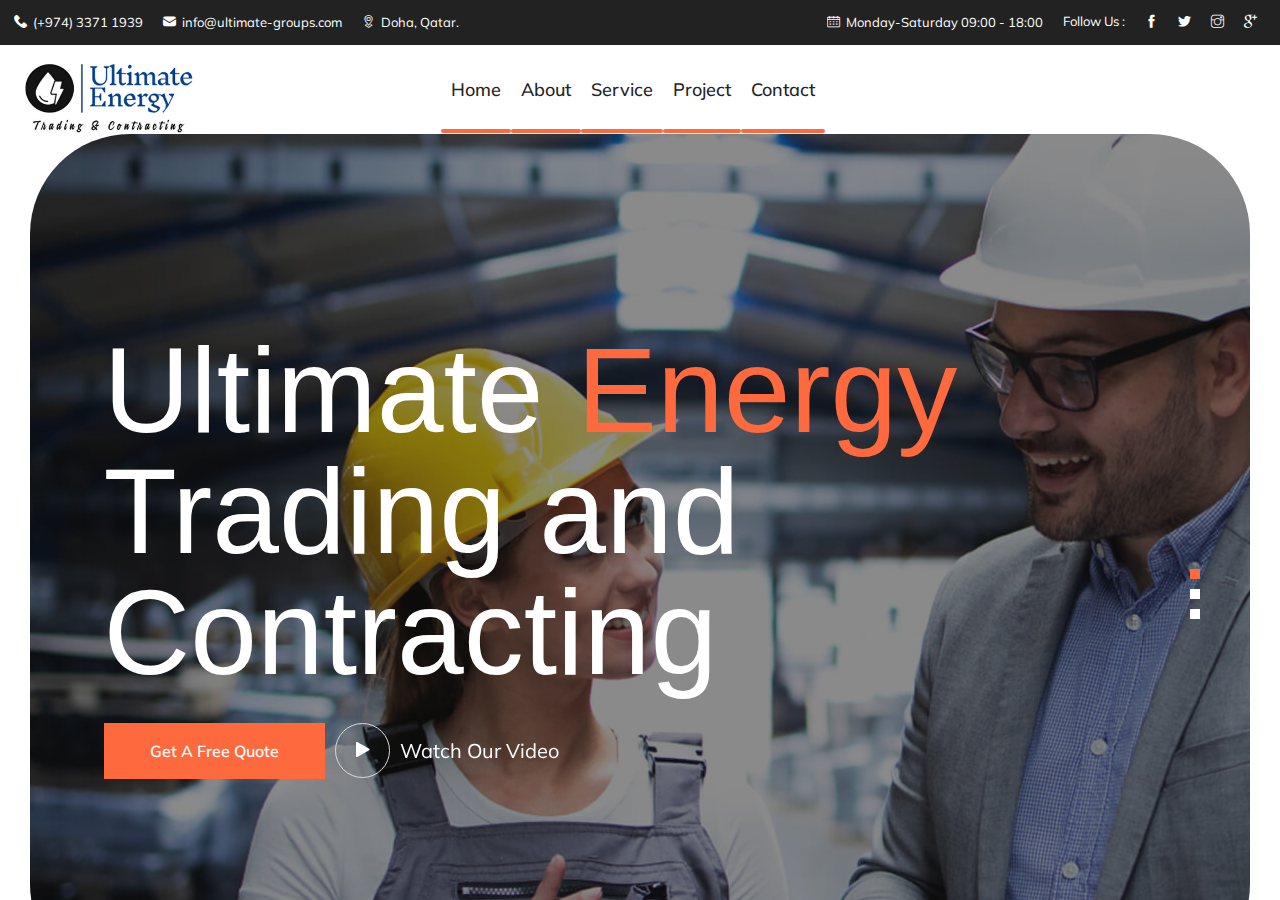
<file: index.html>
<!DOCTYPE html>
<html lang="en">
<head>
    <meta charset="UTF-8">
    <meta name="viewport" content="width=device-width, initial-scale=1.0">
    <title>Ultimate Energy Trading and Contracting</title>
    <meta name="description" content="Ultimate Energy Trading and Contracting delivers innovative energy solutions, mechanical engineering, and contracting services with a focus on quality, efficiency, and sustainability. Partner with us for reliable and cost-effective energy management." />
    <meta property="og:description" content="Ultimate Energy Trading and Contracting provides innovative energy solutions, mechanical engineering, and contracting services with a focus on efficiency, quality, and sustainability. Partner with us for reliable and cost-effective energy management." />
    <meta name="robots" content="index, follow" />
<link rel="apple-touch-icon" sizes="57x57" href="img/apple-icon-57x57.png">
<link rel="apple-touch-icon" sizes="60x60" href="img/apple-icon-60x60.png">
<link rel="apple-touch-icon" sizes="72x72" href="img/apple-icon-72x72.png">
<link rel="apple-touch-icon" sizes="76x76" href="img/apple-icon-76x76.png">
<link rel="apple-touch-icon" sizes="114x114" href="img/apple-icon-114x114.png">
<link rel="apple-touch-icon" sizes="120x120" href="img/apple-icon-120x120.png">
<link rel="apple-touch-icon" sizes="144x144" href="img/apple-icon-144x144.png">
<link rel="apple-touch-icon" sizes="152x152" href="img/apple-icon-152x152.png">
<link rel="apple-touch-icon" sizes="180x180" href="img/apple-icon-180x180.png">
<link rel="icon" type="image/png" sizes="192x192"  href="img/android-icon-192x192.png">
<link rel="icon" type="image/png" sizes="32x32" href="img/favicon-32x32.png">
<link rel="icon" type="image/png" sizes="96x96" href="img/favicon-96x96.png">
<link rel="icon" type="image/png" sizes="16x16" href="img/favicon-16x16.png">
<link rel="manifest" href="img/manifest.json">
<meta name="msapplication-TileColor" content="#ffffff">
<meta name="msapplication-TileImage" content="img/ms-icon-144x144.png">
<meta name="theme-color" content="#ffffff">
</head>
<frameset rows="*,0" frameborder="no" border="0" framespacing="0">
    <frame src="contracting/index.html" name="mainFrame" id="mainFrame" title="mainFrame" />
    
  </frameset>
  <noframes><body>
  </body></noframes>
  </html>
</file>
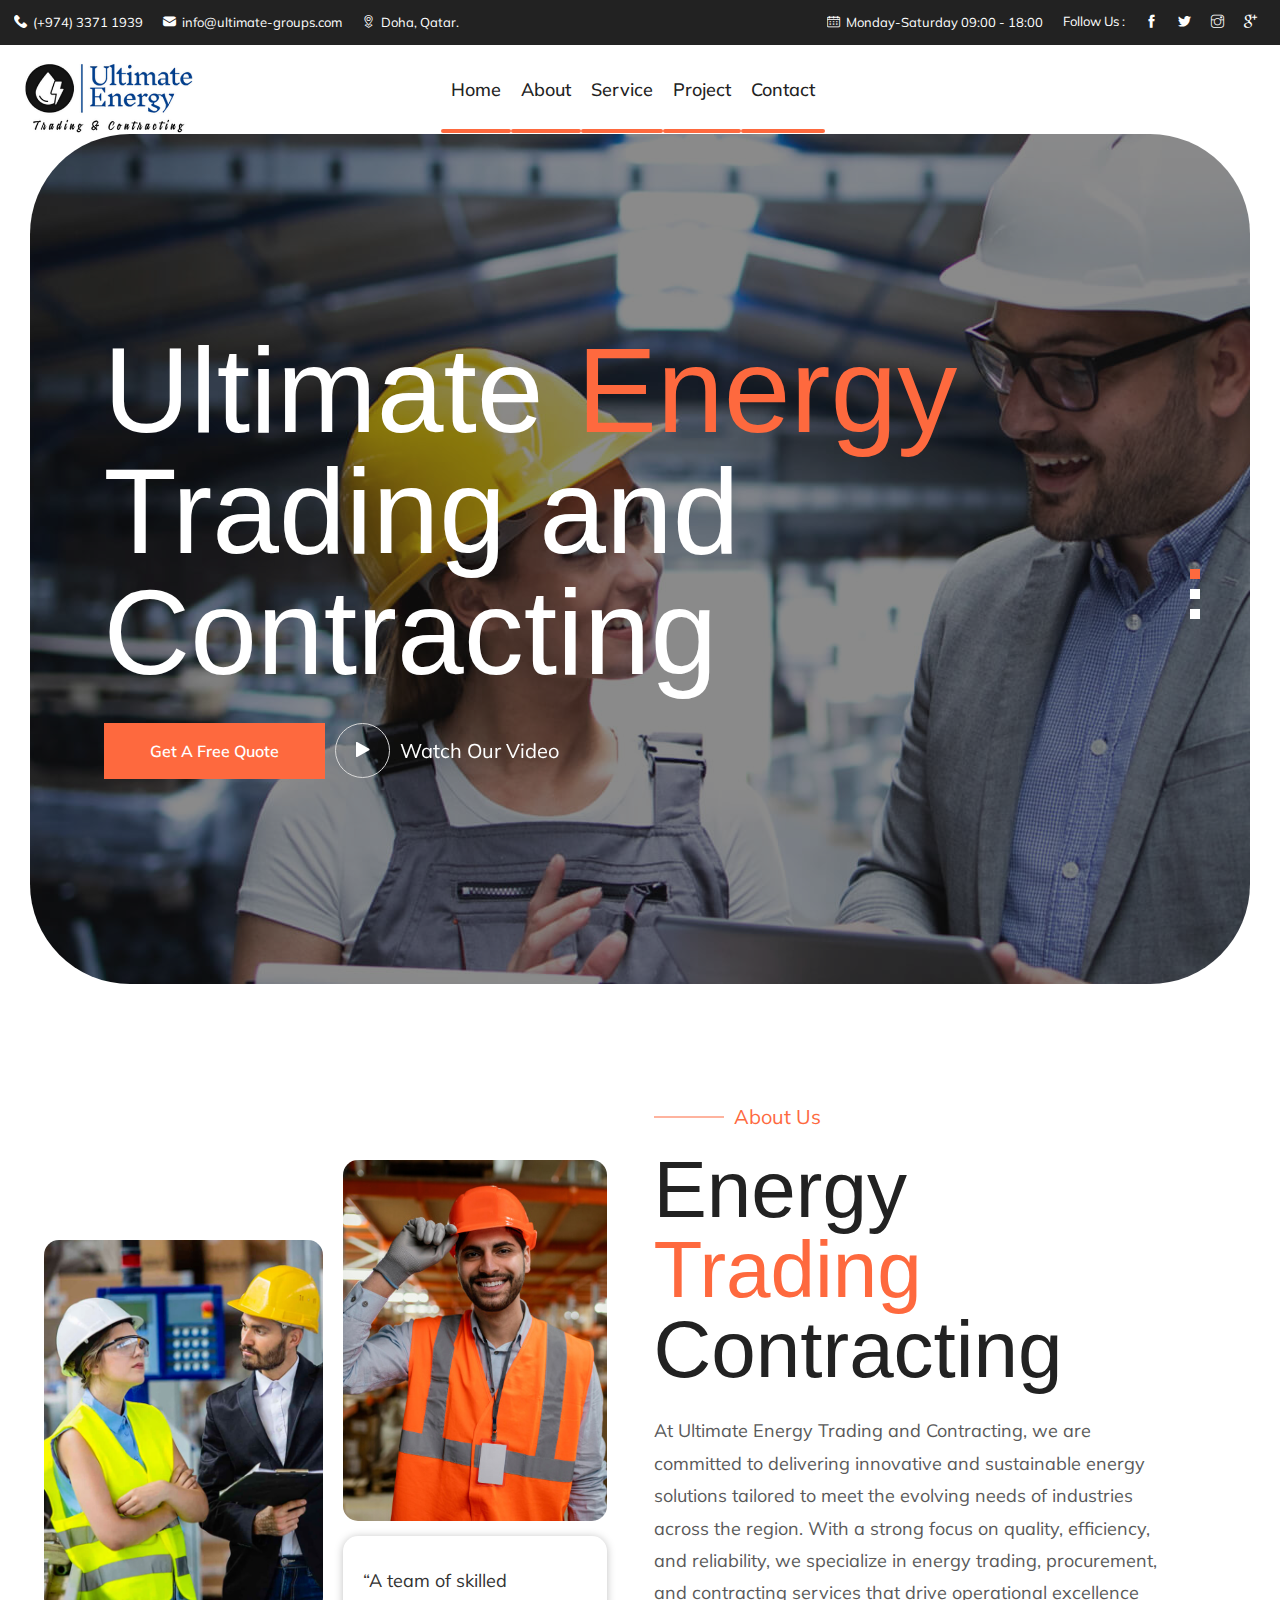
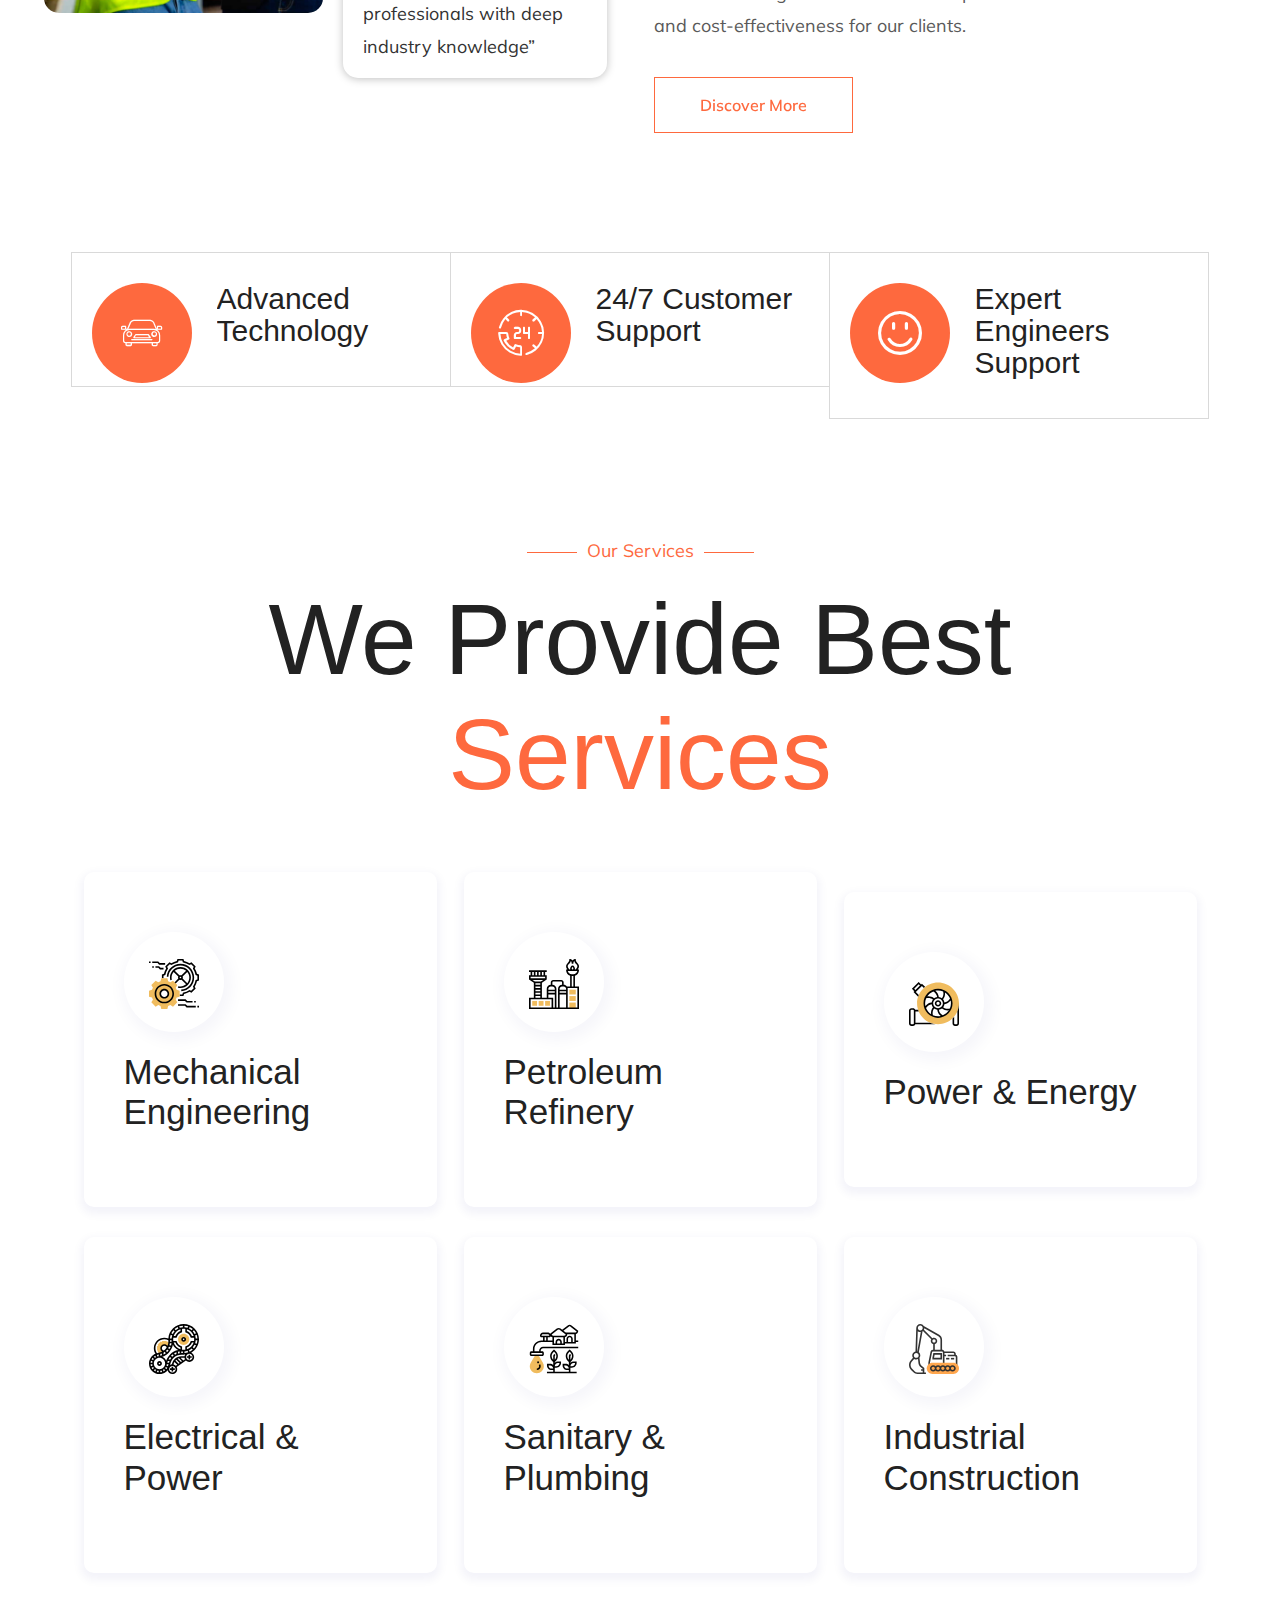
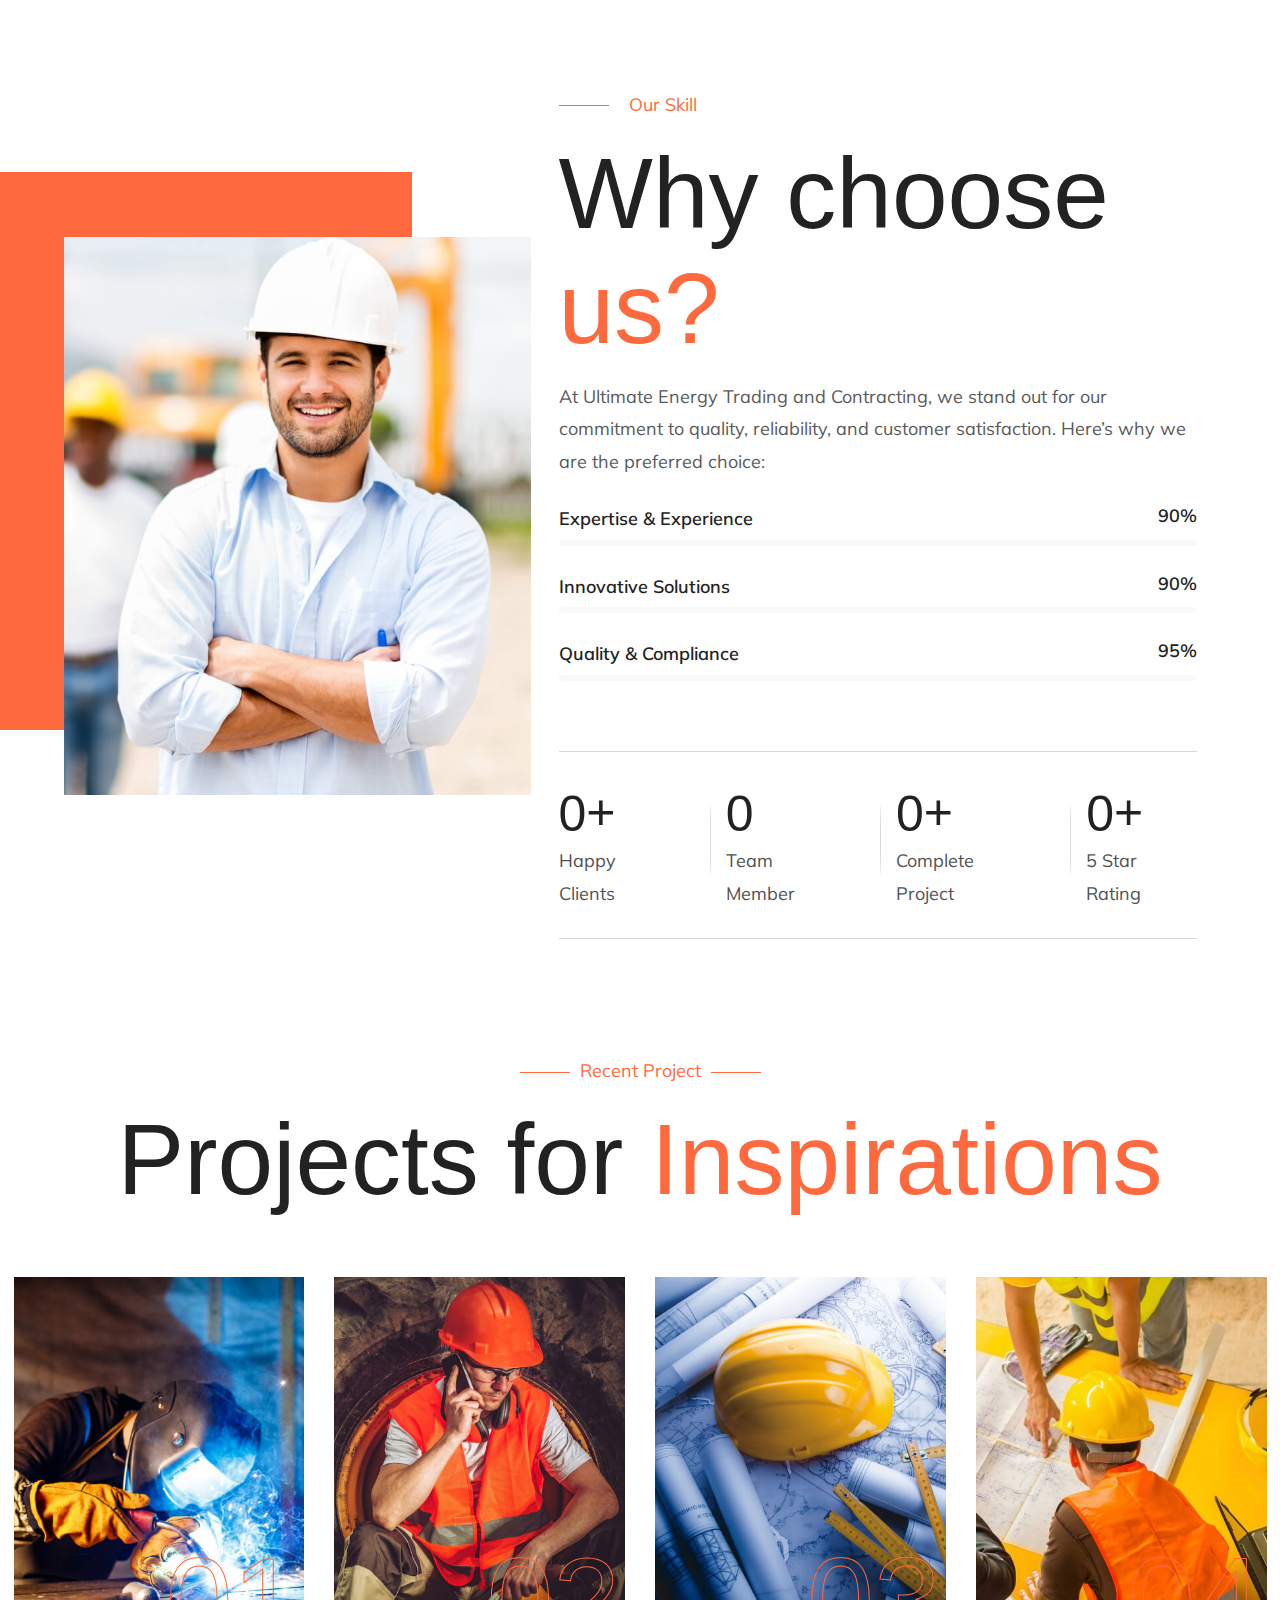
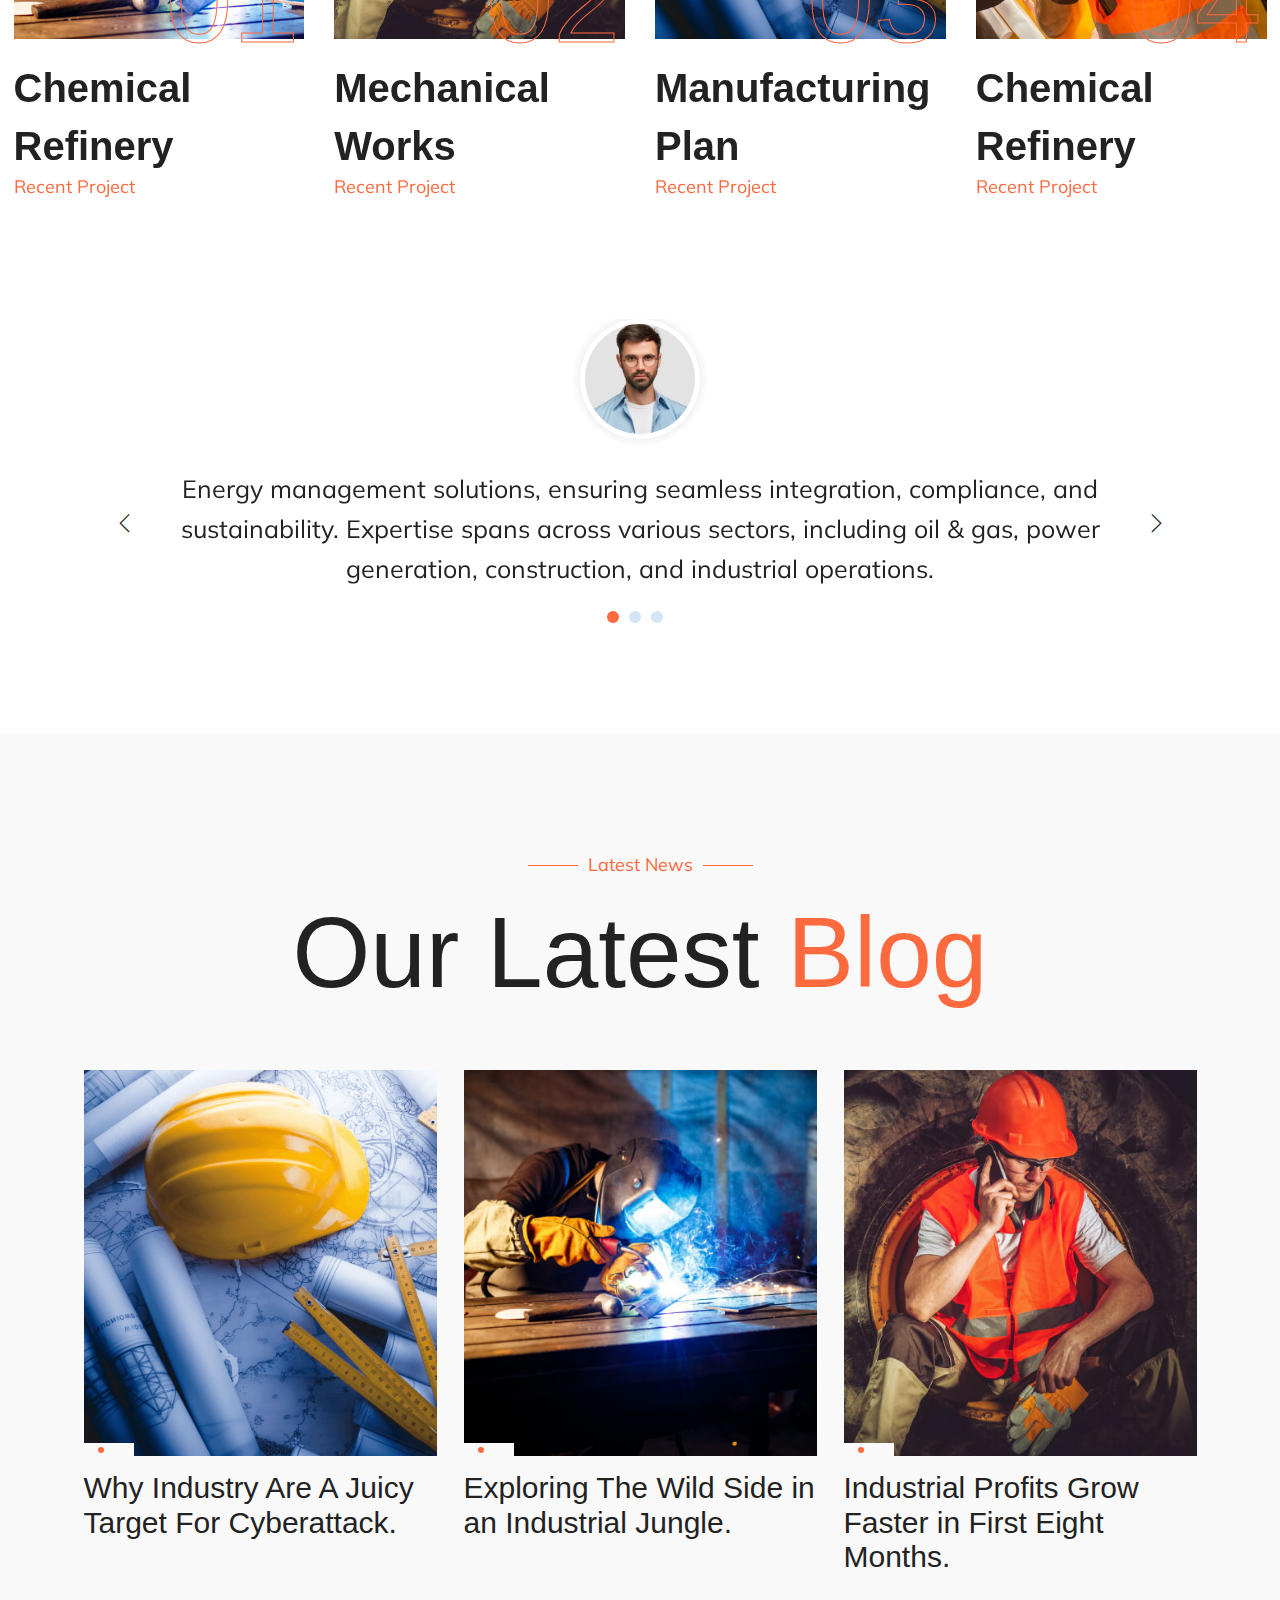
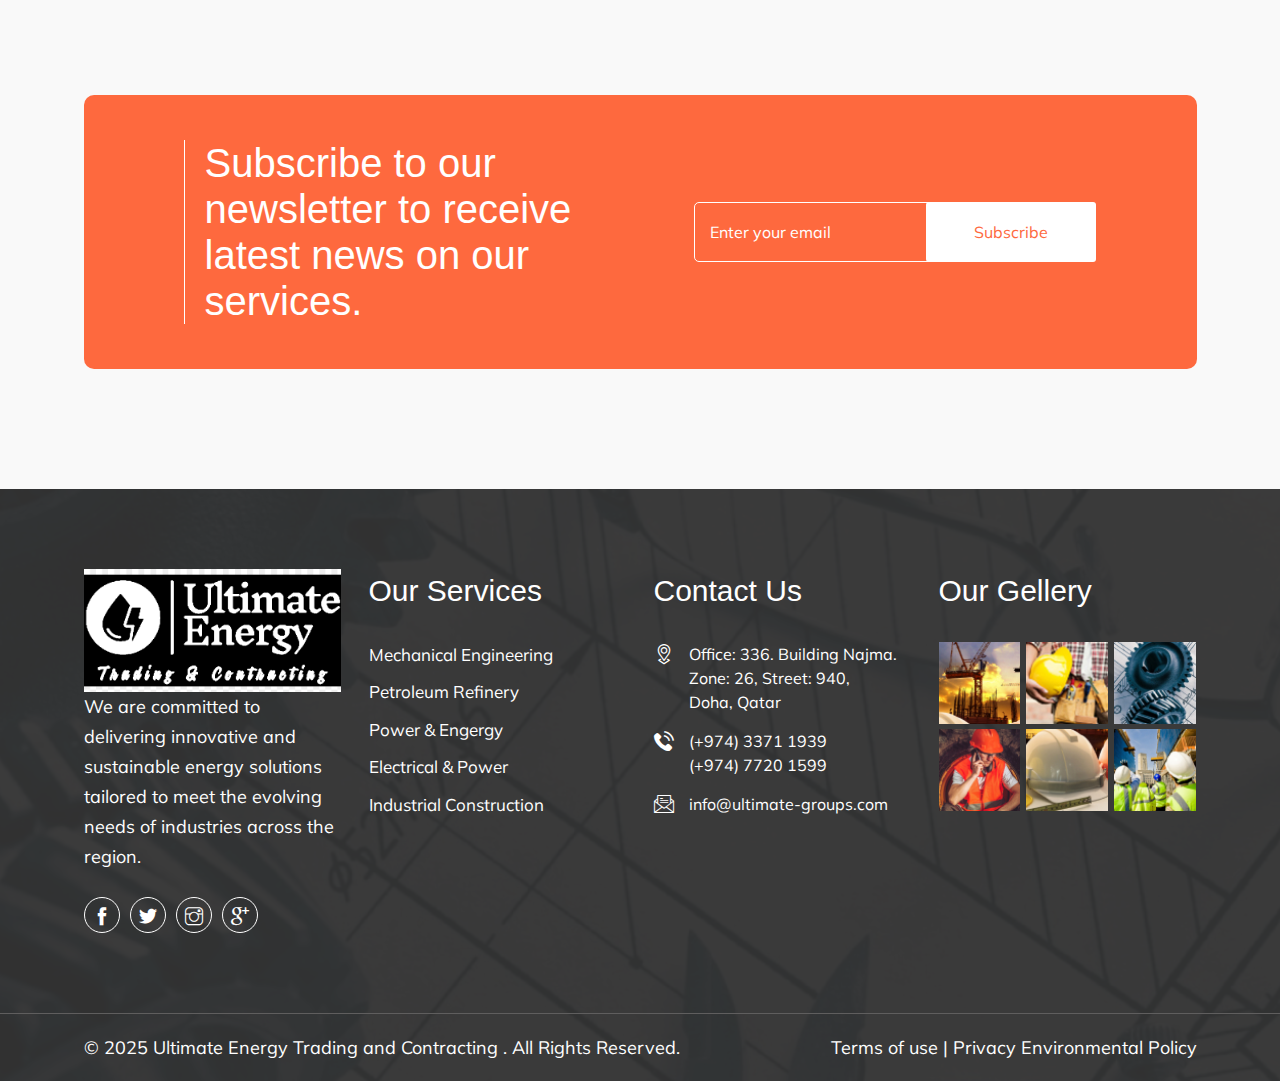
<file: contracting/index.html>
<!DOCTYPE html>
<html lang="en">

<head>
    <meta charset="utf-8">
    <meta http-equiv="X-UA-Compatible" content="IE=edge">
    <meta name="viewport" content="width=device-width, initial-scale=1">
    <meta name="author" content="wpOceans">
    <link rel="shortcut icon" type="image/png" href="assets/images/img/favicon.ico">
    <title>Ultimate Energy Trading and Contracting</title>
    <meta name="description" content="Ultimate Energy Trading and Contracting delivers innovative energy solutions, mechanical engineering, and contracting services with a focus on quality, efficiency, and sustainability. Partner with us for reliable and cost-effective energy management." />
    <meta property="og:description" content="Ultimate Energy Trading and Contracting provides innovative energy solutions, mechanical engineering, and contracting services with a focus on efficiency, quality, and sustainability. Partner with us for reliable and cost-effective energy management." />
    <meta name="robots" content="index, follow" />
    <link href="assets/css/themify-icons.css" rel="stylesheet">
    <link href="assets/css/font-awesome.min.css" rel="stylesheet">
    <link href="assets/css/flaticon.css" rel="stylesheet">
    <link href="assets/css/bootstrap.min.css" rel="stylesheet">
    <link href="assets/css/magnific-popup.css" rel="stylesheet">
    <link href="assets/css/animate.css" rel="stylesheet">
    <link href="assets/css/owl.carousel.css" rel="stylesheet">
    <link href="assets/css/owl.theme.css" rel="stylesheet">
    <link href="assets/css/slick.css" rel="stylesheet">
    <link href="assets/css/slick-theme.css" rel="stylesheet">
    <link href="assets/css/swiper.min.css" rel="stylesheet">
    <link href="assets/css/nice-select.css" rel="stylesheet">
    <link href="assets/css/owl.transitions.css" rel="stylesheet">
    <link href="assets/css/jquery.fancybox.css" rel="stylesheet">
    <link href="assets/css/odometer-theme-default.css" rel="stylesheet">
    <link href="assets/sass/style.css" rel="stylesheet">

    <script>
        var isNS = (navigator.appName == "PN") ? 1 : 0;
        if(navigator.appName == "PN") document.captureEvents(Event.MOUSEDOWN||Event.MOUSEUP);
        function mischandler(){
        return false;
        }
        function mousehandler(e){
        var myevent = (isNS) ? e : event;
        var eventbutton = (isNS) ? myevent.which : myevent.button;
        if((eventbutton==2)||(eventbutton==3)) return false;
        }
        document.oncontextmenu = mischandler;
        document.onmousedown = mousehandler;
        document.onmouseup = mousehandler;
        </script>

</head>

<body>

    <!-- start page-wrapper -->
    <div class="page-wrapper">
        <!-- start preloader -->
        <div class="preloader">
            <div class="vertical-centered-box">
                <div class="content">
                    <div class="loader-circle"></div>
                    <div class="loader-line-mask">
                        <div class="loader-line"></div>
                    </div>
                    <img src="assets/images/Logo-fav-rbg-p.png" alt="">
                </div>
            </div>
        </div>
        <!-- end preloader -->
        <!-- Start header -->
        <header id="header">
            <div class="topbar">
                <div class="container-fluid">
                    <div class="row align-items-center">
                        <div class="col col-xl-6 col-lg-7 col-sm-12 col-12">
                            <div class="contact-intro">
                                <ul>
                                    <li><i class="fi flaticon-phone-call-1"></i>(+974) 3371 1939</li>
                                    <li><i class="fi flaticon-email-1"></i>info@ultimate-groups.com</li>
                                    <li><i class="fi flaticon-location"></i> Doha, Qatar.</li>
                                </ul>
                            </div>
                        </div>
                        <div class="col col-xl-6 col-lg-5 col-sm-12 col-12">
                            <div class="contact-info">
                                <ul class="social">
                                    <li><i class="fi flaticon-calendar"></i> Monday-Saturday 09:00 - 18:00</li>
                                    <li class="social-site">
                                        <ul>
                                            <li>Follow Us :</li>
                                            <li><a href="#"><i class="ti-facebook"></i></a></li>
                                            <li><a href="#"><i class="ti-twitter-alt"></i></a></li>
                                            <li><a href="#"><i class="ti-instagram"></i></a></li>
                                            <li><a href="#"><i class="ti-google"></i></a></li>
                                        </ul>
                                    </li>
                                </ul>
                            </div>
                        </div>
                    </div>
                </div>
            </div> <!-- end topbar -->
            <div class="wpo-site-header wpo-header-style-4">
                <nav class="navigation navbar navbar-expand-lg navbar-light">
                    <div class="container-fluid">
                        <div class="row align-items-center">
                            <div class="col-lg-4 col-md-3 col-3 d-lg-none dl-block">
                                <div class="mobail-menu">
                                    <button type="button" class="navbar-toggler open-btn">
                                        <span class="sr-only">Toggle navigation</span>
                                        <span class="icon-bar first-angle"></span>
                                        <span class="icon-bar middle-angle"></span>
                                        <span class="icon-bar last-angle"></span>
                                    </button>
                                </div>
                            </div>
                            <div class="col-lg-2 col-md-6 col-6">
                                <div class="navbar-header">
                                    <a class="navbar-brand logo" href="index-2.html"><img src="assets/images/Logo-n.png"
                                            alt=""></a>
                                </div>
                            </div>
                            <div class="col-lg-8 col-md-1 col-1">
                                <div class="navbar-wrap">
                                    <div id="navbar" class="collapse navbar-collapse navigation-holder">
                                        <button class="menu-close"><i class="ti-close"></i></button>
                                        <ul class="nav navbar-nav mb-2 mb-lg-0">
                                            <li class="menu-item-has-children">
                                                <a class="active" href="#">Home</a>
                                                
                                            </li>
                                            <li><a class="active" href="about.html">About</a></li>
                                            <li class="menu-item-has-children">
                                                <a class="active" href="service.html">Service</a>
                                                <ul class="sub-menu">
                                                    <li><a href="service.html">Service</a></li>
                                                    
                                                </ul>
                                            </li>
                                            <li class="menu-item-has-children">
                                                <a class="active" href="project.html">Project</a>
                                                <ul class="sub-menu">
                                                    <li><a href="project.html">Project</a></li>
                                                    
                                                </ul>
                                            </li>
                                            
                                            
                                            <li><a class="active" href="contact.html">Contact</a></li>
                                        </ul>



                                    </div><!-- end of nav-collapse -->
                                </div>
                            </div>
                            
                        </div>
                    </div><!-- end of container -->
                </nav>
            </div>
        </header>
        <!-- end of header -->
        <!-- start of hero -->
        <section class="wpo-box-style">
            <div class="wpo-hero-slider wpo-hero-slider-s3">
                <div class="swiper-container">
                    <div class="swiper-wrapper">
                        <div class="swiper-slide">
                            <div class="slide-inner slide-bg-image" data-background="assets/images/slider/slide-8.jpg">
                                <!-- <div class="gradient-overlay"></div> -->
                                <div class="container-fluid">
                                    <div class="slide-content">
                                        <div data-swiper-parallax="300" class="slide-title">
                                            <h2>Ultimate <span> Energy</span> Trading and Contracting</h2>
                                        </div>
                                        <div data-swiper-parallax="400" class="slide-text">
                                            <p></p>
                                        </div>
                                        <div class="clearfix"></div>
                                        <div data-swiper-parallax="500" class="slide-btns">
                                            <ul>
                                                <li><a class="theme-btn-s2" href="contact.html">Get a Free Quote</a>
                                                </li>
                                                <li class="video-holder">
                                                    <a href=""
                                                        class="video-btn" data-type="iframe" tabindex="0"><i
                                                            class="fi flaticon-play"></i></a>
                                                </li>
                                                <li class="video-text">
                                                    Watch Our Video
                                                </li>
                                            </ul>
                                        </div>
                                    </div>
                                </div>
                            </div> <!-- end slide-inner -->
                        </div> <!-- end swiper-slide -->

                        <div class="swiper-slide">
                            <div class="slide-inner slide-bg-image" data-background="assets/images/slider/slide-9.jpg">
                                <!-- <div class="gradient-overlay"></div> -->
                                <div class="container-fluid">
                                    <div class="slide-content">
                                        <div data-swiper-parallax="300" class="slide-title">
                                            <h2>Ultimate <span> Energy</span> Trading and Contracting</h2>
                                        </div>
                                        <div data-swiper-parallax="400" class="slide-text">
                                            <p></p>
                                        </div>
                                        <div class="clearfix"></div>
                                        <div data-swiper-parallax="500" class="slide-btns">
                                            <ul>
                                                <li><a class="theme-btn-s2" href="contact.html">Get a Free Quote</a>
                                                </li>
                                                <li class="video-holder">
                                                    <a href=""
                                                        class="video-btn" data-type="iframe" tabindex="0"><i
                                                            class="fi flaticon-play"></i></a>
                                                </li>
                                                <li class="video-text">
                                                    Watch Our Video
                                                </li>
                                            </ul>
                                        </div>
                                    </div>
                                </div>
                            </div> <!-- end slide-inner -->
                        </div> <!-- end swiper-slide -->

                        <div class="swiper-slide">
                            <div class="slide-inner slide-bg-image" data-background="assets/images/slider/slide-10.jpg">
                                <!-- <div class="gradient-overlay"></div> -->
                                <div class="container-fluid">
                                    <div class="slide-content">
                                        <div data-swiper-parallax="300" class="slide-title">
                                            <h2>Ultimate <span> Energy</span> Trading and Contracting</h2>
                                        </div>
                                        <div data-swiper-parallax="400" class="slide-text">
                                            <p></p>
                                        </div>
                                        <div class="clearfix"></div>
                                        <div data-swiper-parallax="500" class="slide-btns">
                                            <ul>
                                                <li><a class="theme-btn-s2" href="contact.html">Get a Free Quote</a>
                                                </li>
                                                <li class="video-holder">
                                                    <a href=""
                                                        class="video-btn" data-type="iframe" tabindex="0"><i
                                                            class="fi flaticon-play"></i></a>
                                                </li>
                                                <li class="video-text">
                                                    Watch Our Video
                                                </li>
                                            </ul>
                                        </div>
                                    </div>
                                </div>
                            </div> <!-- end slide-inner -->
                        </div> <!-- end swiper-slide -->
                    </div>
                    <!-- end swiper-wrapper -->
                    <!-- swipper controls -->
                    <div class="swiper-pagination"></div>
                </div>
            </div>
        </section>
        <!-- end of hero slider -->

        <!-- start of wpo-about-area -->
        <div class="wpo-about-area-s2 section-padding">
            <div class="container">
                <div class="row align-items-center">
                    <div class="col-lg-6 col-md-12 col-sm-12">
                        <div class="wpo-about-img">
                            <div class="wpo-about-img-wrap">
                                <div class="wpo-about-img-l">
                                    <img src="assets/images/about.jpg" alt="">
                                </div>
                                <div class="wpo-about-img-r">
                                    <img src="assets/images/about3.jpg" alt="">
                                    <div class="wpo-about-item">
                                        <div class="wpo-about-top">
                                            
                                            <div class="wpo-about-info">
                                                <div class="wpo-about-info-text">
                                                    <h2></h2>
                                                    <span></span>
                                                </div>
                                            </div>
                                        </div>
                                        <div class="wpo-about-content">
                                            <p>“A team of skilled professionals with deep industry knowledge”</p>
                                        </div>
                                    </div>
                                </div>
                            </div>
                        </div>
                    </div>
                    <div class="col-lg-6 col-md-12 col-sm-12">
                        <div class="wpo-about-text">
                            <div class="wpo-about-title">
                                <span class="sub">About Us</span>
                                <h2>Energy <span>Trading </span> Contracting</h2>
                            </div>
                            <h5></h5>
                            <p>At Ultimate Energy Trading and Contracting, we are committed to delivering innovative and sustainable energy solutions tailored to meet the evolving needs of industries across the region. With a strong focus on quality, efficiency, and reliability, we specialize in energy trading, procurement, and contracting services that drive operational excellence and cost-effectiveness for our clients.</p>
                            <div class="btns">
                                <a href="about.html" class="theme-btn" tabindex="0">Discover More</a>
                            </div>
                        </div>
                    </div>
                </div>
            </div>
        </div>
        <!-- end of wpo-about-area -->
        <!-- wpo-features-area-end -->
        <div class="wpo-features-area section-padding pt-0">
            <div class="container">
                <div class="row justify-content-center">
                    <div class="col col-lg-4 col-md-6 col-sm-12 col-12">
                        <div class="wpo-features-item">
                            <div class="wpo-features-icon">
                                <i class="fi flaticon-car"></i>
                            </div>
                            <div class="wpo-features-text">
                                <h2>Advanced Technology</h2>
                                <p></p>
                            </div>
                        </div>
                    </div>
                    <div class="col col-lg-4 col-md-6 col-sm-12 col-12">
                        <div class="wpo-features-item">
                            <div class="wpo-features-icon">
                                <i class="fi flaticon-24-hours-support"></i>
                            </div>
                            <div class="wpo-features-text">
                                <h2>24/7 Customer Support</h2>
                                <p></p>
                            </div>
                        </div>
                    </div>
                    <div class="col col-lg-4 col-md-6 col-sm-12 col-12">
                        <div class="wpo-features-item">
                            <div class="wpo-features-icon">
                                <i class="fi flaticon-smile"></i>
                            </div>
                            <div class="wpo-features-text">
                                <h2>Expert Engineers Support</h2>
                                <p></p>
                            </div>
                        </div>
                    </div>
                </div>
            </div>
        </div>
        <!-- wpo-features-area-end -->

        <!-- start of wpo-service-area -->
        <div class="wpo-service-area">
            <div class="container">
                <div class="row">
                    <div class="wpo-section-title">
                        <p>Our Services</p>
                        <h2>We Provide Best <span>Services</span> </h2>
                    </div>
                </div>
                <div class="row align-items-center">
                    <div class="col-lg-4 col-md-6 col-12">
                        <div class="wpo-service-item">
                            <div class="icon">
                                <i><img src="assets/images/icon/engineering.svg" alt=""></i>
                            </div>
                            <h2><a href="service-single.html">Mechanical Engineering</a></h2>
                            <p></p>
                        </div>
                    </div>
                    <div class="col-lg-4 col-md-6 col-12">
                        <div class="wpo-service-item">
                            <div class="icon">
                                <i><img src="assets/images/icon/oil-refinery.svg" alt=""></i>
                            </div>
                            <h2><a href="service-single.html">Petroleum Refinery</a></h2>
                            <p></p>
                        </div>
                    </div>
                    <div class="col-lg-4 col-md-6 col-12">
                        <div class="wpo-service-item">
                            <div class="icon">
                                <i><img src="assets/images/icon/turbo.svg" alt=""></i>
                            </div>
                            <h2><a href="service-single.html">Power & Energy</a></h2>
                            <p></p>
                        </div>
                    </div>
                    <div class="col-lg-4 col-md-6 col-12">
                        <div class="wpo-service-item">
                            <div class="icon">
                                <i><img src="assets/images/icon/timing.svg" alt=""></i>
                            </div>
                            <h2><a href="service-single.html">Electrical & Power</a></h2>
                            <p></p>
                        </div>
                    </div>
                    <div class="col-lg-4 col-md-6 col-12">
                        <div class="wpo-service-item">
                            <div class="icon">
                                <i><img src="assets/images/icon/recycle-water.svg" alt=""></i>
                            </div>
                            <h2><a href="service-single.html">Sanitary & Plumbing</a></h2>
                            <p></p>
                        </div>
                    </div>
                    <div class="col-lg-4 col-md-6 col-12">
                        <div class="wpo-service-item">
                            <div class="icon">
                                <i><img src="assets/images/icon/excavator.svg" alt=""></i>
                            </div>
                            <h2><a href="service-single.html">Industrial Construction</a></h2>
                            <p></p>
                        </div>
                    </div>
                </div>
            </div>
        </div>
        <!-- end of wpo-service-area -->

        <!-- start of wpo-skill-section -->
        <section class="wpo-skill-section section-padding">
            <div class="container">
                <div class="row">
                    <div class="col-lg-5">
                        <div class="wpo-skill-img">
                            <img src="assets/images/skill.jpg" alt="">
                        </div>
                    </div>
                    <div class="col-lg-7 col-md-12 col-12">
                        <div class="wpo-section-title-s2">
                            <p>Our Skill</p>
                            <h2>Why choose <span>us?</span> </h2>
                        </div>
                        <div class="wpo-skill-progress">
                            <p>At Ultimate Energy Trading and Contracting, we stand out for our commitment to quality, reliability, and customer satisfaction. Here’s why we are the preferred choice:</p>
                            <div class="wpo-progress-single">
                                <h5 class="progress-title">Expertise & Experience</h5>
                                <div class="progress">
                                    <div class="progress-bar wow fadeInLeft" data-wow-duration="0.5s"
                                        data-wow-delay=".3s" role="progressbar" style="width: 75%" aria-valuenow="90"
                                        aria-valuemin="0" aria-valuemax="100">
                                    </div>
                                </div>
                                <span class="progress-number">90%</span>
                            </div>

                            <div class="wpo-progress-single">
                                <h5 class="progress-title">Innovative Solutions</h5>
                                <div class="progress">
                                    <div class="progress-bar wow fadeInLeft" data-wow-duration="0.7s"
                                        data-wow-delay=".3s" role="progressbar" style="width: 80%" aria-valuenow="75"
                                        aria-valuemin="0" aria-valuemax="100">
                                    </div>
                                </div>
                                <span class="progress-number">90%</span>
                            </div>

                            <div class="wpo-progress-single">
                                <h5 class="progress-title"> Quality & Compliance</h5>
                                <div class="progress">
                                    <div class="progress-bar wow fadeInLeft" data-wow-duration="0.9s"
                                        data-wow-delay=".3s" role="progressbar" style="width: 85%" aria-valuenow="95"
                                        aria-valuemin="0" aria-valuemax="100">
                                    </div>
                                </div>
                                <span class="progress-number">95%</span>
                            </div>
                        </div>
                        <!-- start wpo-fun-fact-section -->
                        <div class="wpo-fun-fact-section">
                            <div class="row">
                                <div class="col col-xs-12">
                                    <div class="wpo-fun-fact-grids clearfix">
                                        <div class="grid">
                                            <div class="info">
                                                <h3><span class="odometer" data-count="250">00</span>+</h3>
                                                <p>Happy Clients</p>
                                            </div>
                                        </div>
                                        <div class="grid">
                                            <div class="info">
                                                <h3><span class="odometer" data-count="20">00</span></h3>
                                                <p>Team Member</p>
                                            </div>
                                        </div>
                                        <div class="grid">
                                            <div class="info">
                                                <h3><span class="odometer" data-count="360">00</span>+</h3>
                                                <p>Complete Project</p>
                                            </div>
                                        </div>
                                        <div class="grid">
                                            <div class="info">
                                                <h3><span class="odometer" data-count="165">00</span>+</h3>
                                                <p>5 Star Rating</p>
                                            </div>
                                        </div>
                                    </div>
                                </div>
                            </div>
                        </div>
                        <!-- end wpo-fun-fact-section -->
                    </div>
                </div>
            </div>
        </section>
        <!-- end of wpo-skill-section -->

        <!-- start of wpo-project-area -->
        <div class="wpo-project-area-s2">
            <div class="container-fluid">
                <div class="row">
                    <div class="wpo-section-title">
                        <p>Recent Project</p>
                        <h2>Projects for <span>Inspirations</span> </h2>
                    </div>
                </div>
                <div class="row align-items-center">
                    <div class="wpo-project-wrap project-active owl-carousel">
                        <div class="wpo-project-item">
                            <div class="wpo-project-img">
                                <img src="assets/images/projects/1.jpg" alt="">
                                <div class="thumb">
                                    <h4>01</h4>
                                </div>
                            </div>
                            <div class="wpo-project-text">
                                <h2><a href="project-single.html">Chemical Refinery</a></h2>
                                <span>Recent Project</span>
                            </div>
                        </div>
                        <div class="wpo-project-item">
                            <div class="wpo-project-img">
                                <img src="assets/images/projects/2.jpg" alt="">
                                <div class="thumb">
                                    <h4>02</h4>
                                </div>
                            </div>
                            <div class="wpo-project-text">
                                <h2><a href="project-single.html">Mechanical Works</a></h2>
                                <span>Recent Project</span>
                            </div>
                        </div>
                        <div class="wpo-project-item">
                            <div class="wpo-project-img">
                                <img src="assets/images/projects/3.jpg" alt="">
                                <div class="thumb">
                                    <h4>03</h4>
                                </div>
                            </div>
                            <div class="wpo-project-text">
                                <h2><a href="project-single.html">Manufacturing Plan</a></h2>
                                <span>Recent Project</span>
                            </div>
                        </div>
                        <div class="wpo-project-item">
                            <div class="wpo-project-img">
                                <img src="assets/images/projects/4.jpg" alt="">
                                <div class="thumb">
                                    <h4>04</h4>
                                </div>
                            </div>
                            <div class="wpo-project-text">
                                <h2><a href="project-single.html">Chemical Refinery</a></h2>
                                <span>Recent Project</span>
                            </div>
                        </div>
                    </div>
                </div>

            </div>
        </div>
        <!-- end of wpo-project-area -->

        <!-- wpo-testimonial-area start -->
        <div class="wpo-testimonial-area-s2 section-padding">
            <div class="container">
                <div class="row justify-content-center">
                    <div class="col-lg-10">
                        <div class="wpo-testimonial-wrap">
                            <div class="testimonial-slider owl-carousel">
                                <div class="wpo-testimonial-item">
                                    <div class="wpo-testimonial-top">
                                        <div class="wpo-testimonial-img">
                                            <img src="assets/images/testimonial/img-1.jpg" alt="">
                                        </div>
                                        <div class="wpo-testimonial-info">
                                            <h2></h2>
                                            <span></span>
                                        </div>
                                    </div>
                                    <div class="wpo-testimonial-content">
                                        <p>Energy management solutions, ensuring seamless integration, compliance, and sustainability. Expertise spans across various sectors, including oil & gas, power generation, construction, and industrial operations.</p>
                                    </div>
                                </div>
                                <div class="wpo-testimonial-item">
                                    <div class="wpo-testimonial-top">
                                        <div class="wpo-testimonial-img">
                                            <img src="assets/images/testimonial/img-2.jpg" alt="">
                                        </div>
                                        <div class="wpo-testimonial-info">
                                            <h2></h2>
                                            <span></span>
                                        </div>
                                    </div>
                                    <div class="wpo-testimonial-content">
                                        <p>Energy management solutions, ensuring seamless integration, compliance, and sustainability. Expertise spans across various sectors, including oil & gas, power generation, construction, and industrial operations.</p>
                                    </div>
                                </div>
                                <div class="wpo-testimonial-item">
                                    <div class="wpo-testimonial-top">
                                        <div class="wpo-testimonial-img">
                                            <img src="assets/images/testimonial/img-2.jpg" alt="">
                                        </div>
                                        <div class="wpo-testimonial-info">
                                            <h2></h2>
                                            <span></span>
                                        </div>
                                    </div>
                                    <div class="wpo-testimonial-content">
                                        <p>Energy management solutions, ensuring seamless integration, compliance, and sustainability. Expertise spans across various sectors, including oil & gas, power generation, construction, and industrial operations.</p>
                                    </div>
                                </div>
                            </div>
                        </div>
                    </div>
                </div>
            </div>
        </div>
        <!-- wpo-testimonial-area end -->
        <!-- start wpo-blog-section -->
        <section class="wpo-blog-section-s2 section-padding" id="blog">
            <div class="container">
                <div class="row">
                    <div class="wpo-section-title">
                        <p>Latest News</p>
                        <h2>Our Latest <span>Blog</span></h2>
                    </div>
                </div>
                <div class="wpo-blog-items">
                    <div class="row">
                        <div class="col col-lg-4 col-md-6 col-12">
                            <div class="wpo-blog-item">
                                <div class="wpo-blog-img">
                                    <img src="assets/images/blog/img-1.jpg" alt="">
                                    <div class="thumb">
                                        <ul>
                                            <li></li>
                                            <li><a href="blog-single.html"></a></li>
                                        </ul>
                                    </div>
                                </div>
                                <div class="wpo-blog-content">
                                    <h2><a href="blog-single.html">Why Industry Are A Juicy Target
                                            For Cyberattack.</a></h2>
                                    <p></p>
                                </div>
                            </div>
                        </div>
                        <div class="col col-lg-4 col-md-6 col-12">
                            <div class="wpo-blog-item">
                                <div class="wpo-blog-img">
                                    <img src="assets/images/blog/img-2.jpg" alt="">
                                    <div class="thumb">
                                        <ul>
                                            <li></li>
                                            <li> <a href="blog-single.html"></a></li>
                                        </ul>
                                    </div>
                                </div>
                                <div class="wpo-blog-content">
                                    <h2><a href="blog-single.html">Exploring The Wild Side in an Industrial Jungle.</a>
                                    </h2>
                                    <p></p>
                                </div>
                            </div>
                        </div>
                        <div class="col col-lg-4 col-md-6 col-12">
                            <div class="wpo-blog-item">
                                <div class="wpo-blog-img">
                                    <img src="assets/images/blog/img-3.jpg" alt="">
                                    <div class="thumb">
                                        <ul>
                                            <li></li>
                                            <li> <a href="blog-single.html"></a></li>
                                        </ul>
                                    </div>
                                </div>
                                <div class="wpo-blog-content">
                                    <h2><a href="blog-single.html">Industrial Profits Grow Faster in First Eight
                                            Months.</a></h2>
                                    <p></p>
                                </div>
                            </div>
                        </div>
                    </div>
                </div>
            </div> <!-- end container -->
        </section>
        <!-- end wpo-blog-section -->
        <!-- start wpo-subscribe-section -->
        <section class="wpo-subscribe-section section-bg">
            <div class="container">
                <div class="wpo-subscribe-wrap">
                    <div class="subscribe-text">
                        <h3>Subscribe to our newsletter to receive
                            latest news on our services.</h3>
                    </div>
                    <div class="subscribe-form">
                        <form action="#">
                            <div class="input-field">
                                <input type="email" placeholder="Enter your email" required>
                                <button type="submit">Subscribe</button>
                            </div>
                        </form>
                    </div>
                </div>
            </div> <!-- end container -->
        </section>
        <!-- end subscribe-section -->
        <!-- start of wpo-site-footer-section -->
        <footer class="wpo-site-footer">
            <div class="wpo-upper-footer">
                <div class="container">
                    <div class="row">
                        <div class="col col-xl-3 col-lg-4 col-md-6 col-sm-12 col-12">
                            <div class="widget about-widget">
                                <div class="logo widget-title">
                                    <a class="logo" href="index.html"><img src="assets/images/logo-w-n.png" alt=""></a>
                                </div>
                                <p>We are committed to delivering innovative and sustainable energy solutions tailored to meet the evolving needs of industries across the region.</p>
                                <ul>
                                    <li>
                                        <a href="#">
                                            <i class="ti-facebook"></i>
                                        </a>
                                    </li>
                                    <li>
                                        <a href="#">
                                            <i class="ti-twitter-alt"></i>
                                        </a>
                                    </li>
                                    <li>
                                        <a href="#">
                                            <i class="ti-instagram"></i>
                                        </a>
                                    </li>
                                    <li>
                                        <a href="#">
                                            <i class="ti-google"></i>
                                        </a>
                                    </li>
                                </ul>
                            </div>
                        </div>
                        <div class="col col-xl-3  col-lg-4 col-md-6 col-sm-12 col-12">
                            <div class="widget link-widget">
                                <div class="widget-title">
                                    <h3>Our Services</h3>
                                </div>
                                <ul>
                                    <li><a href="service-single.html">Mechanical Engineering</a></li>
                                    <li><a href="service-single.html">Petroleum Refinery</a></li>
                                    <li><a href="service-single.html">Power & Engergy</a></li>
                                    <li><a href="service-single.html">Electrical & Power </a></li>
                                    <li><a href="service-single.html">Industrial Construction</a></li>
                                </ul>
                            </div>
                        </div>
                        <div class="col col-xl-3  col-lg-4 col-md-6 col-sm-12 col-12">
                            <div class="widget wpo-service-link-widget">
                                <div class="widget-title">
                                    <h3>Contact Us</h3>
                                </div>
                                <div class="contact-ft">
                                    <ul>
                                        <li><i class="fi flaticon-location"></i>Office: 336. Building Najma.
                                            Zone: 26, Street: 940, <br> Doha, Qatar</li>
                                        <li><i class="fi flaticon-telephone"></i>(+974) 3371 1939 <br>
                                            (+974) 7720 1599</li>
                                        <li><i class="fi flaticon-email"></i>info@ultimate-groups.com</li>
                                    </ul>
                                </div>
                            </div>
                        </div>

                        <div class="col col-xl-3  col-lg-4 col-md-6 col-sm-12 col-12">
                            <div class="widget instagram">
                                <div class="widget-title">
                                    <h3>Our Gellery</h3>
                                </div>
                                <ul class="d-flex">
                                    <li><a href="project-single.html"><img src="assets/images/instragram/1.jpg"
                                                alt=""></a></li>
                                    <li><a href="project-single.html"><img src="assets/images/instragram/2.jpg"
                                                alt=""></a></li>
                                    <li><a href="project-single.html"><img src="assets/images/instragram/3.jpg"
                                                alt=""></a></li>
                                    <li><a href="project-single.html"><img src="assets/images/instragram/4.jpg"
                                                alt=""></a></li>
                                    <li><a href="project-single.html"><img src="assets/images/instragram/5.jpg"
                                                alt=""></a></li>
                                    <li><a href="project-single.html"><img src="assets/images/instragram/6.jpg"
                                                alt=""></a></li>
                                </ul>
                            </div>
                        </div>
                    </div>
                </div> <!-- end container -->
            </div>
            <div class="wpo-lower-footer">
                <div class="container">
                    <div class="row">
                        <div class="col col-xs-12">
                            <ul>
                                <li>&copy; 2025 Ultimate Energy Trading and Contracting <a href=""></a>. All
                                    Rights Reserved.</li>
                                <li><a href="#">Terms of use |</a> <a href="#">Privacy Environmental Policy</a></li>
                            </ul>
                        </div>
                    </div>
                </div>
            </div>
        </footer>
        <!-- end of wpo-site-footer-section -->


    </div>
    <!-- end of page-wrapper -->

    <!-- All JavaScript files
    ================================================== -->
    <script src="assets/js/jquery.min.js"></script>
    <script src="assets/js/bootstrap.bundle.min.js"></script>
    <!-- Plugins for this template -->
    <script src="assets/js/modernizr.custom.js"></script>
    <script src="assets/js/jquery.dlmenu.js"></script>
    <script src="assets/js/jquery-plugin-collection.js"></script>
    <!-- Custom script for this template -->
    <script src="assets/js/script.js"></script>
</body>

</html>
</file>
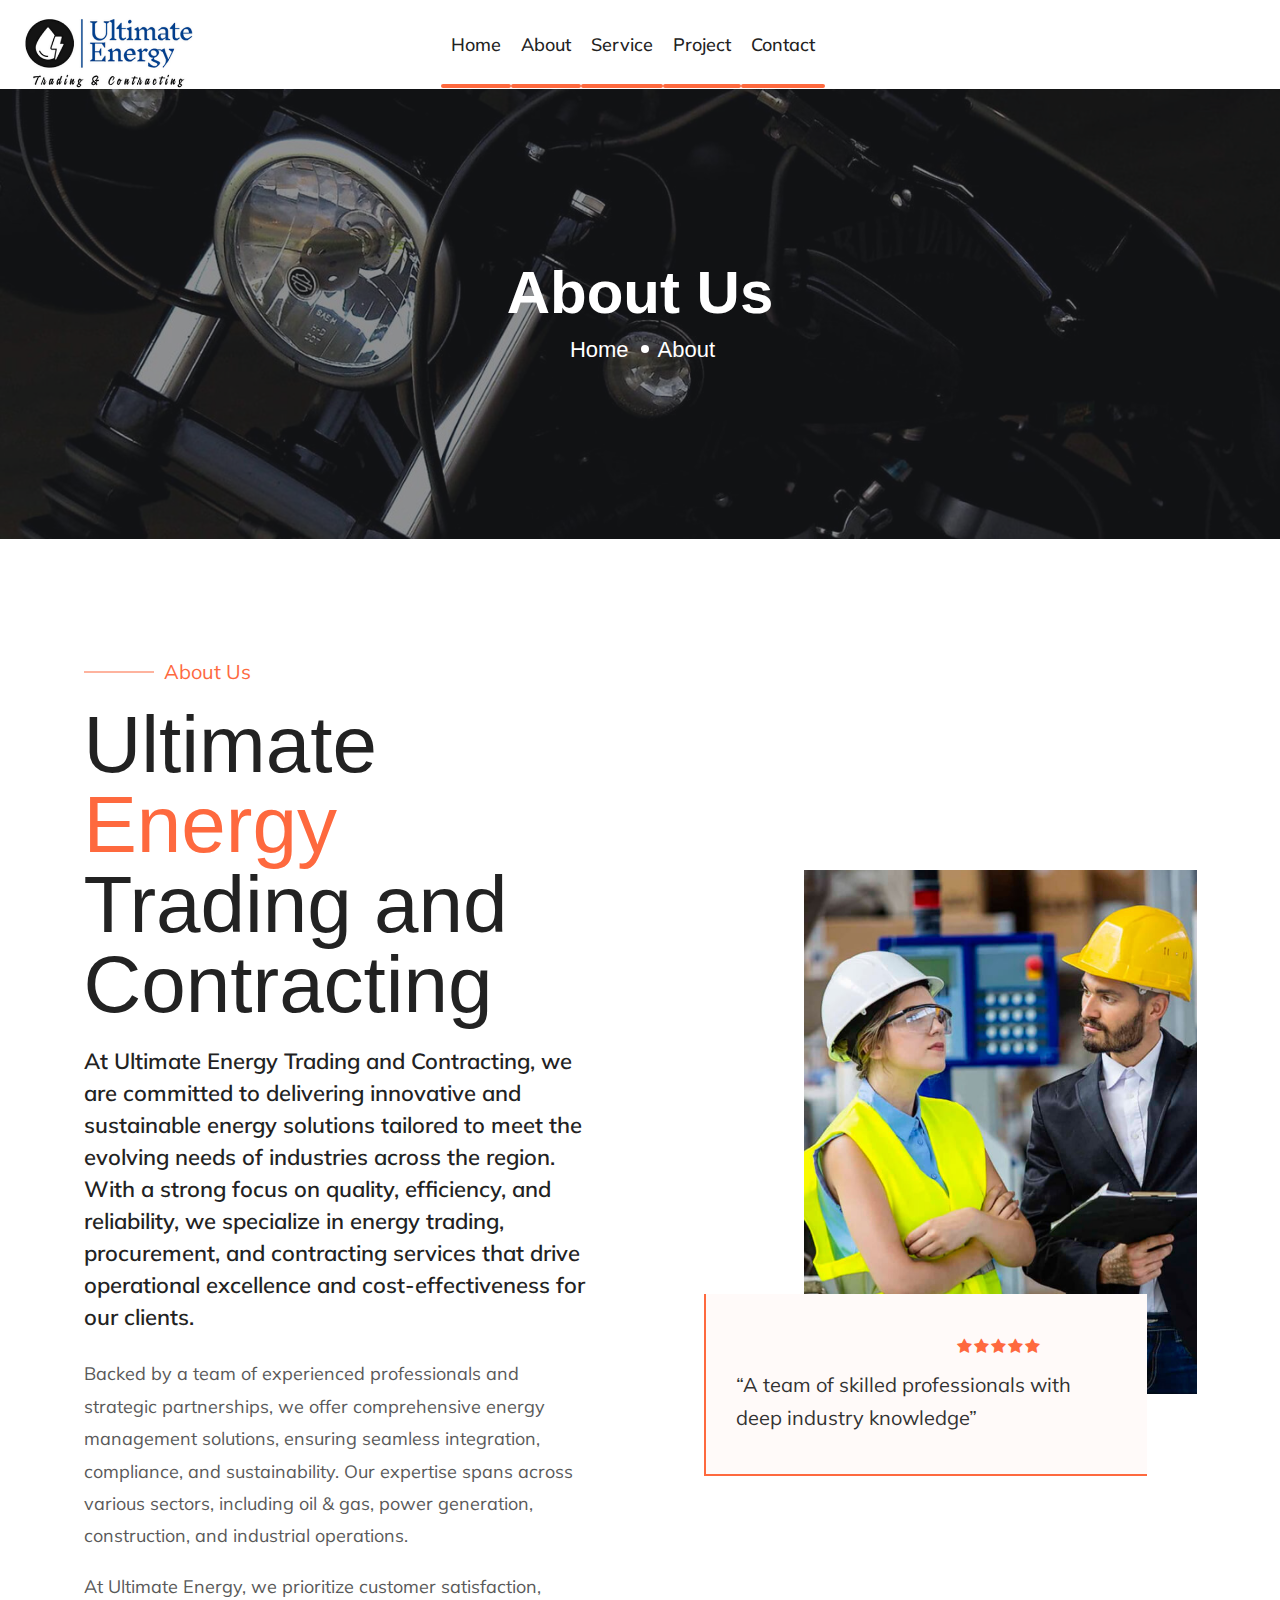
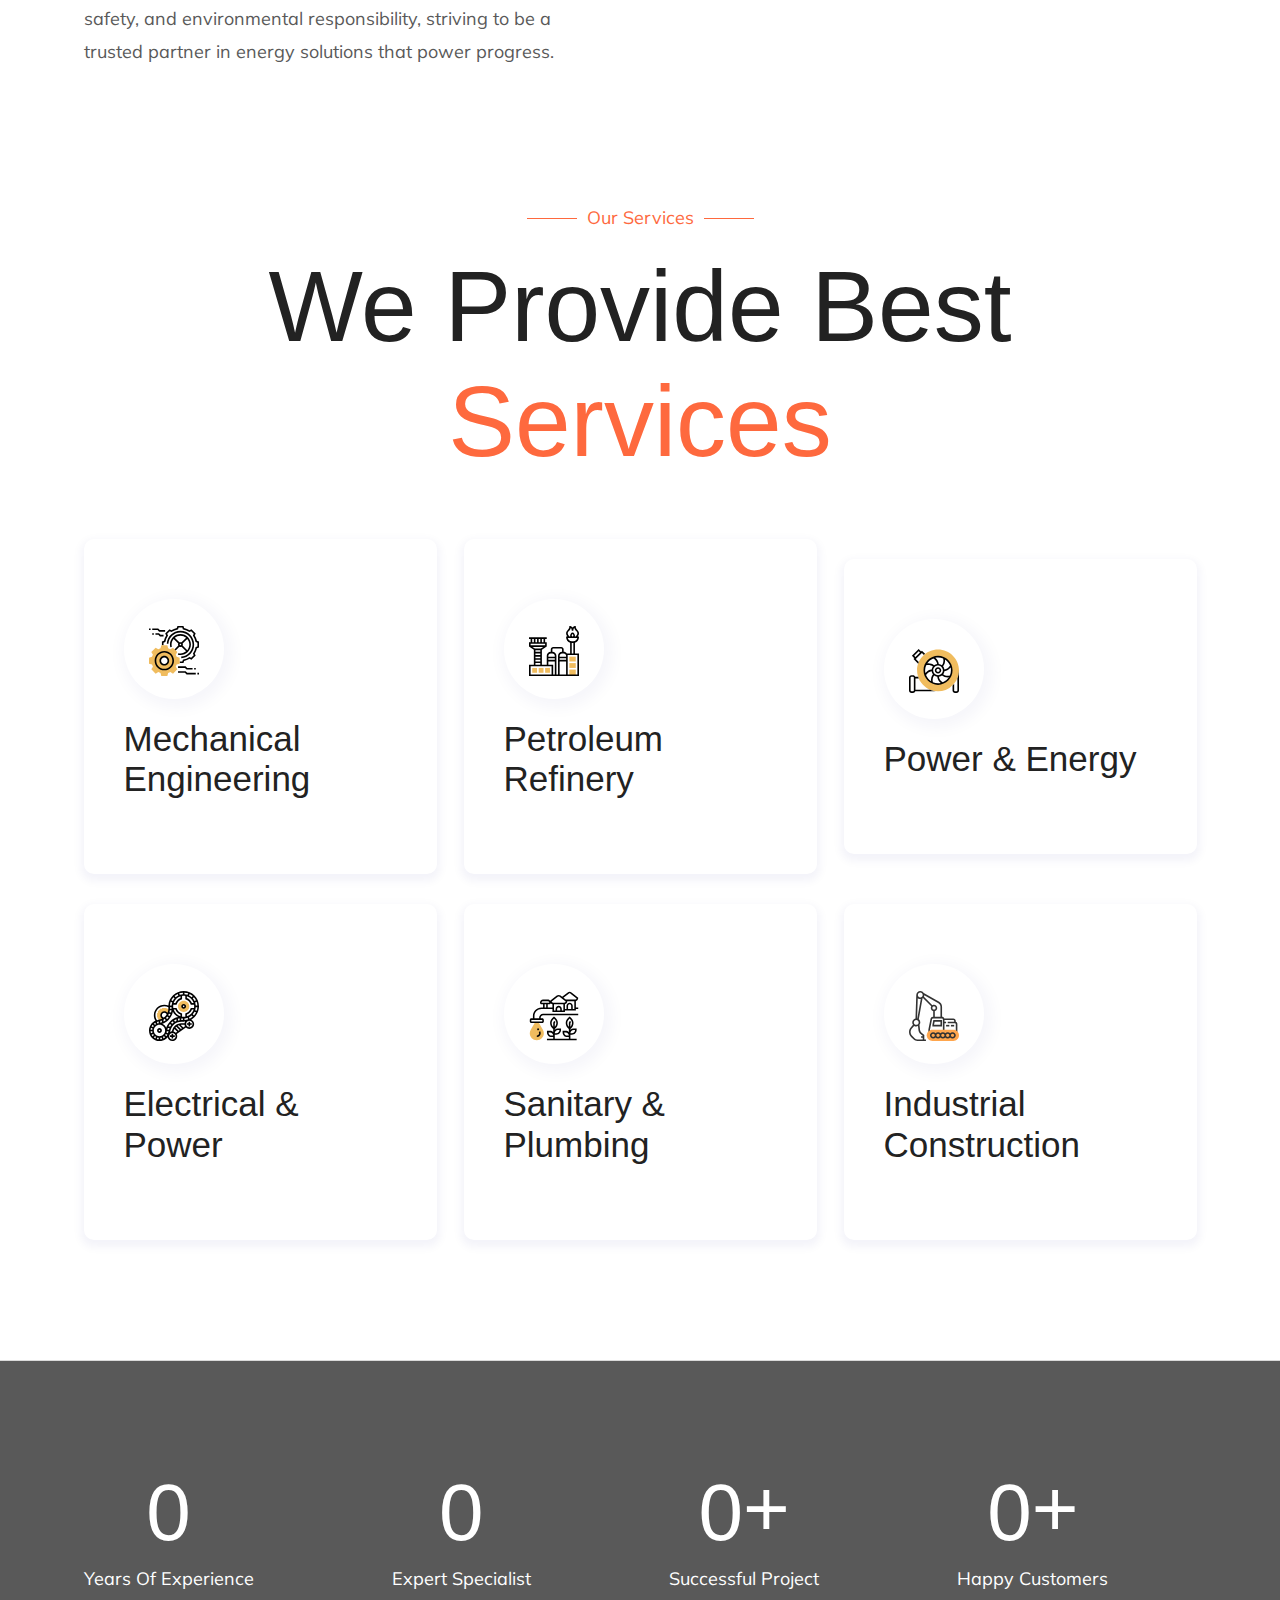
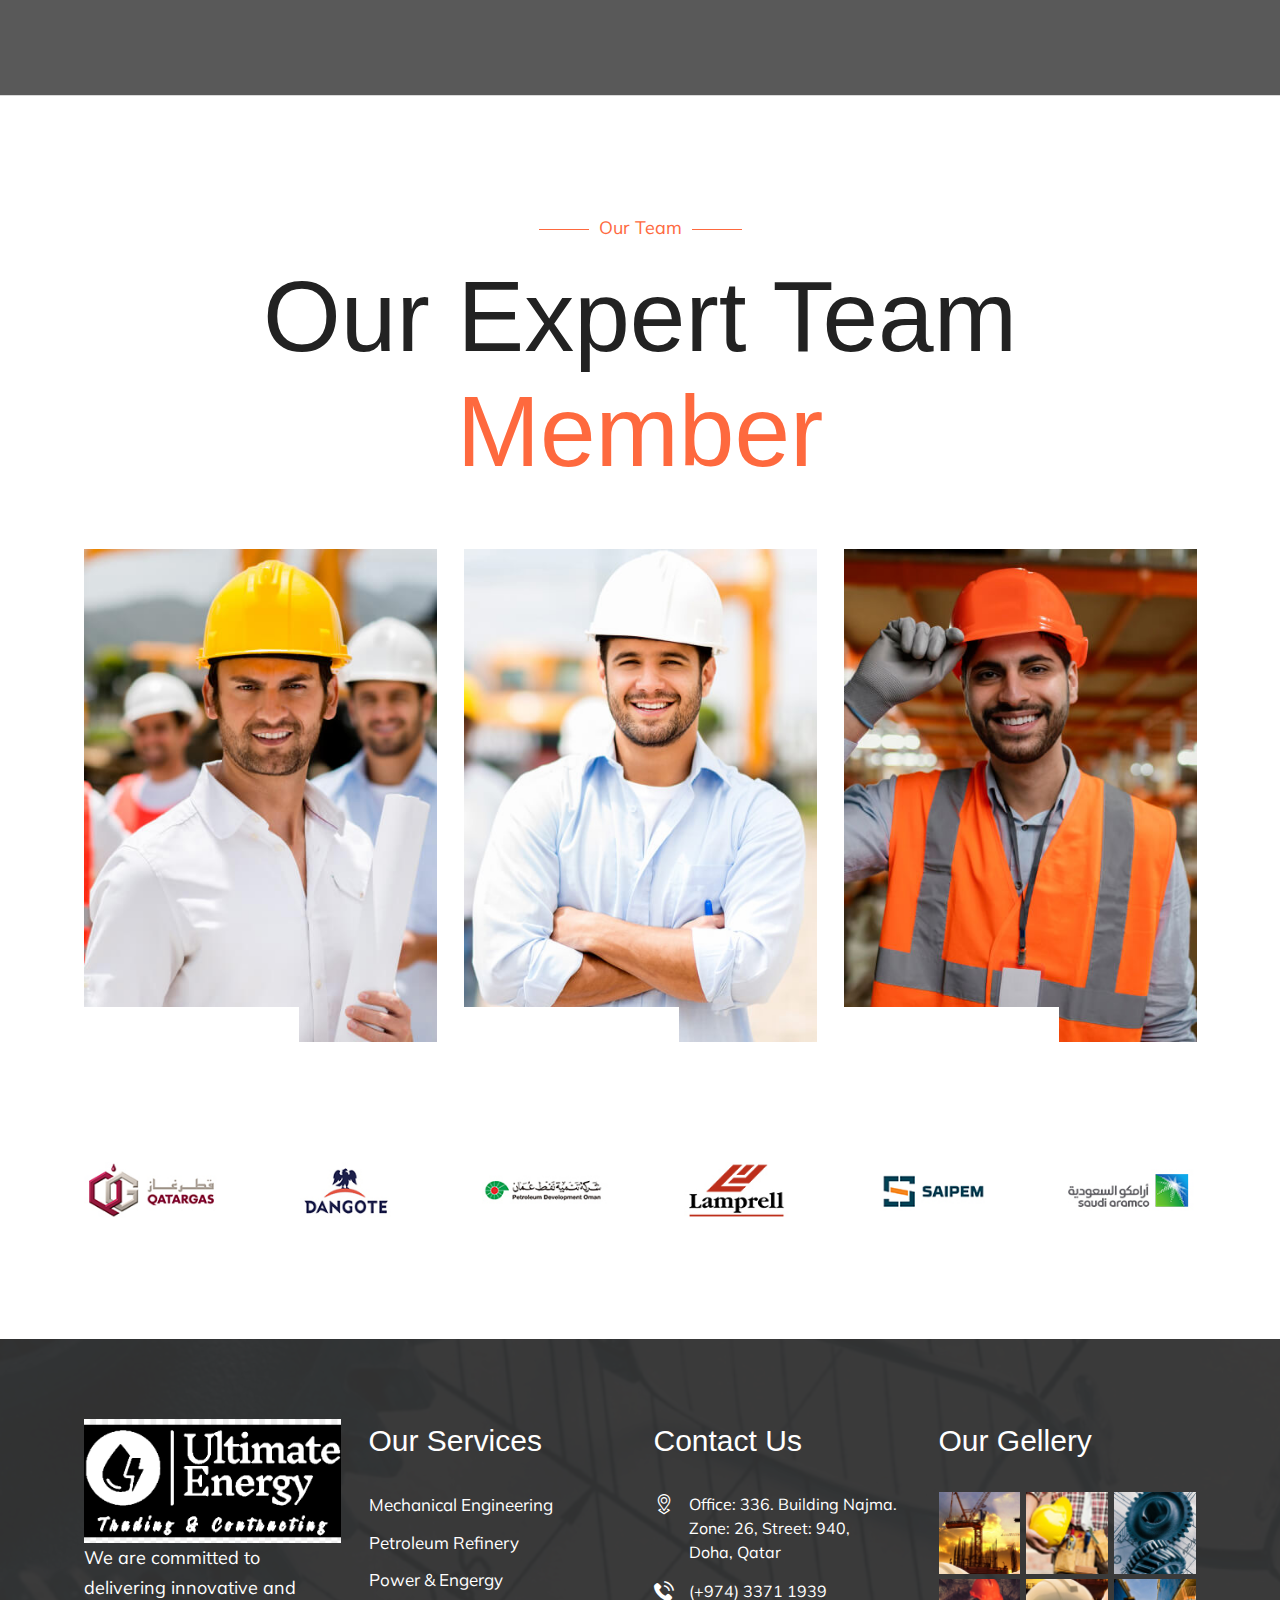
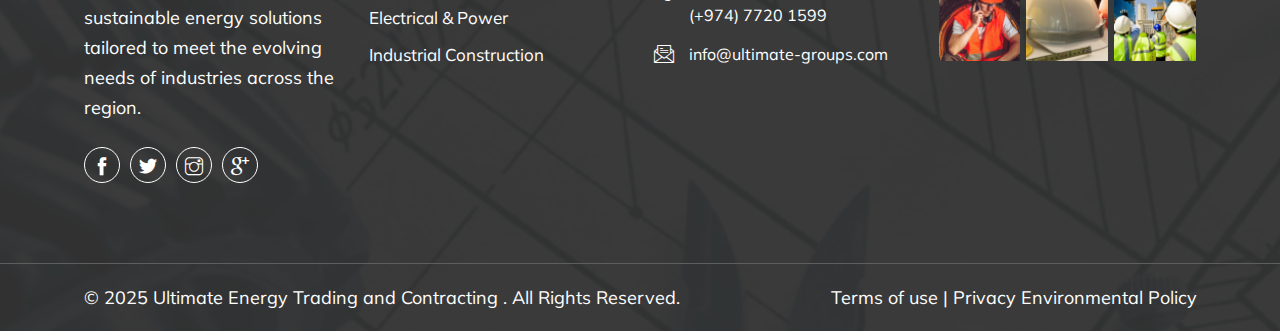
<file: contracting/about.html>
<!DOCTYPE html>
<html lang="en">

<head>
    <meta charset="utf-8">
    <meta http-equiv="X-UA-Compatible" content="IE=edge">
    <meta name="viewport" content="width=device-width, initial-scale=1">
    <meta name="author" content="wpOceans">
    <link rel="shortcut icon" type="image/png" href="assets/images/img/favicon.ico">
    <title>Ultimate Energy Trading and Contracting</title>
    <meta name="description" content="Ultimate Energy Trading and Contracting delivers innovative energy solutions, mechanical engineering, and contracting services with a focus on quality, efficiency, and sustainability. Partner with us for reliable and cost-effective energy management." />
    <meta property="og:description" content="Ultimate Energy Trading and Contracting provides innovative energy solutions, mechanical engineering, and contracting services with a focus on efficiency, quality, and sustainability. Partner with us for reliable and cost-effective energy management." />
    <meta name="robots" content="index, follow" />
    <link href="assets/css/themify-icons.css" rel="stylesheet">
    <link href="assets/css/font-awesome.min.css" rel="stylesheet">
    <link href="assets/css/flaticon.css" rel="stylesheet">
    <link href="assets/css/bootstrap.min.css" rel="stylesheet">
    <link href="assets/css/magnific-popup.css" rel="stylesheet">
    <link href="assets/css/animate.css" rel="stylesheet">
    <link href="assets/css/owl.carousel.css" rel="stylesheet">
    <link href="assets/css/owl.theme.css" rel="stylesheet">
    <link href="assets/css/slick.css" rel="stylesheet">
    <link href="assets/css/slick-theme.css" rel="stylesheet">
    <link href="assets/css/swiper.min.css" rel="stylesheet">
    <link href="assets/css/nice-select.css" rel="stylesheet">
    <link href="assets/css/owl.transitions.css" rel="stylesheet">
    <link href="assets/css/jquery.fancybox.css" rel="stylesheet">
    <link href="assets/css/odometer-theme-default.css" rel="stylesheet">
    <link href="assets/sass/style.css" rel="stylesheet">

    <script>
        var isNS = (navigator.appName == "PN") ? 1 : 0;
        if(navigator.appName == "PN") document.captureEvents(Event.MOUSEDOWN||Event.MOUSEUP);
        function mischandler(){
        return false;
        }
        function mousehandler(e){
        var myevent = (isNS) ? e : event;
        var eventbutton = (isNS) ? myevent.which : myevent.button;
        if((eventbutton==2)||(eventbutton==3)) return false;
        }
        document.oncontextmenu = mischandler;
        document.onmousedown = mousehandler;
        document.onmouseup = mousehandler;
        </script>

</head>

<body>

    <!-- start page-wrapper -->
    <div class="page-wrapper">
        <!-- start preloader -->
        <div class="preloader">
            <div class="vertical-centered-box">
                <div class="content">
                    <div class="loader-circle"></div>
                    <div class="loader-line-mask">
                        <div class="loader-line"></div>
                    </div>
                    <img src="assets/images/Logo-fav-rbg-p.png" alt="">
                </div>
            </div>
        </div>
        <!-- end preloader -->
        <!-- Start header -->
        <header id="header">
            <div class="wpo-site-header wpo-header-style-4">
                <nav class="navigation navbar navbar-expand-lg navbar-light">
                    <div class="container-fluid">
                        <div class="row align-items-center">
                            <div class="col-lg-4 col-md-3 col-3 d-lg-none dl-block">
                                <div class="mobail-menu">
                                    <button type="button" class="navbar-toggler open-btn">
                                        <span class="sr-only">Toggle navigation</span>
                                        <span class="icon-bar first-angle"></span>
                                        <span class="icon-bar middle-angle"></span>
                                        <span class="icon-bar last-angle"></span>
                                    </button>
                                </div>
                            </div>
                            <div class="col-lg-2 col-md-6 col-6">
                                <div class="navbar-header">
                                    <a class="navbar-brand logo" href="index.html"><img src="assets/images/Logo-n.png"
                                            alt=""></a>
                                </div>
                            </div>
                            <div class="col-lg-8 col-md-1 col-1">
                                <div class="navbar-wrap">
                                    <div id="navbar" class="collapse navbar-collapse navigation-holder">
                                        <button class="menu-close"><i class="ti-close"></i></button>
                                        <ul class="nav navbar-nav mb-2 mb-lg-0">
                                            <li class="menu-item-has-children">
                                                <a class="active" href="index.html">Home</a>
                                               
                                            </li>
                                            <li><a class="active" href="about.html">About</a></li>
                                            <li class="menu-item-has-children">
                                                <a class="active" href="service.html">Service</a>
                                                <ul class="sub-menu">
                                                    <li><a href="service.html">Service</a></li>
                                                   
                                                </ul>
                                            </li>
                                            <li class="menu-item-has-children">
                                                <a class="active" href="project.html">Project</a>
                                                <ul class="sub-menu">
                                                    <li><a href="project.html">Project</a></li>
                                                   
                                                </ul>
                                            </li>
                                            
                                            
                                            <li><a class="active" href="contact.html">Contact</a></li>
                                        </ul>

                                    </div><!-- end of nav-collapse -->
                                </div>
                            </div>
                            
                            </div>
                        </div>
                    </div><!-- end of container -->
                </nav>
            </div>
        </header>
        <!-- end of header -->
        <!-- start wpo-page-title -->
        <section class="wpo-page-title">
            <div class="container">
                <div class="row">
                    <div class="col col-xs-12">
                        <div class="wpo-breadcumb-wrap">
                            <h2>About Us</h2>
                            <ol class="wpo-breadcumb-wrap">
                                <li><a href="index.html">Home</a></li>
                                <li>About</li>
                            </ol>
                        </div>
                    </div>
                </div> <!-- end row -->
            </div> <!-- end container -->
        </section>
        <!-- end page-title -->

        <!-- start of wpo-about-area -->
        <div class="wpo-about-area section-padding">
            <div class="container">
                <div class="row align-items-center">
                    <div class="col-lg-6 col-md-12 colsm-12">
                        <div class="wpo-about-text">
                            <div class="wpo-about-title">
                                <span class="sub">About Us</span>
                                <h2>Ultimate <span> Energy</span> Trading and Contracting</h2>
                            </div>
                            <h5>At Ultimate Energy Trading and Contracting, we are committed to delivering innovative and sustainable energy solutions tailored to meet the evolving needs of industries across the region. With a strong focus on quality, efficiency, and reliability, we specialize in energy trading, procurement, and contracting services that drive operational excellence and cost-effectiveness for our clients.</h5>
                            <p>Backed by a team of experienced professionals and strategic partnerships, we offer comprehensive energy management solutions, ensuring seamless integration, compliance, and sustainability. Our expertise spans across various sectors, including oil & gas, power generation, construction, and industrial operations.</p>
                            <p>At Ultimate Energy, we prioritize customer satisfaction, safety, and environmental responsibility, striving to be a trusted partner in energy solutions that power progress.</p>
                        </div>
                    </div>
                    <div class="col-lg-6 col-md-12 col-sm-12">
                        <div class="wpo-about-img">
                            <img src="assets/images/about.jpg" alt="">
                            <div class="wpo-about-item">
                                <div class="wpo-about-top">
                                    
                                    <div class="wpo-about-info">
                                        <div class="wpo-about-info-text">
                                            <h2></h2>
                                            <span></span>
                                        </div>
                                        <div class="wpo-about-info-ratting">
                                            <ul>
                                                <li><i class="fa fa-star"></i></li>
                                                <li><i class="fa fa-star"></i></li>
                                                <li><i class="fa fa-star"></i></li>
                                                <li><i class="fa fa-star"></i></li>
                                                <li><i class="fa fa-star"></i></li>
                                            </ul>
                                        </div>
                                    </div>
                                </div>
                                <div class="wpo-about-content">
                                    <p>“A team of skilled professionals with deep industry knowledge”</p>
                                </div>
                            </div>
                        </div>
                    </div>
                </div>
            </div>
        </div>
        <!-- end of wpo-about-area -->
        <!-- start of wpo-service-area -->
        <div class="wpo-service-area">
            <div class="container">
                <div class="row">
                    <div class="wpo-section-title">
                        <p>Our Services</p>
                        <h2>We Provide Best <span>Services</span> </h2>
                    </div>
                </div>
                <div class="row align-items-center">
                    <div class="col-lg-4 col-md-6 col-12">
                        <div class="wpo-service-item">
                            <div class="icon">
                                <i><img src="assets/images/icon/engineering.svg" alt=""></i>
                            </div>
                            <h2><a href="service-single.html">Mechanical Engineering</a></h2>
                            <p></p>
                        </div>
                    </div>
                    <div class="col-lg-4 col-md-6 col-12">
                        <div class="wpo-service-item">
                            <div class="icon">
                                <i><img src="assets/images/icon/oil-refinery.svg" alt=""></i>
                            </div>
                            <h2><a href="service-single.html">Petroleum Refinery</a></h2>
                            <p></p>
                        </div>
                    </div>
                    <div class="col-lg-4 col-md-6 col-12">
                        <div class="wpo-service-item">
                            <div class="icon">
                                <i><img src="assets/images/icon/turbo.svg" alt=""></i>
                            </div>
                            <h2><a href="service-single.html">Power & Energy</a></h2>
                            <p></p>
                        </div>
                    </div>
                    <div class="col-lg-4 col-md-6 col-12">
                        <div class="wpo-service-item">
                            <div class="icon">
                                <i><img src="assets/images/icon/timing.svg" alt=""></i>
                            </div>
                            <h2><a href="service-single.html">Electrical & Power</a></h2>
                            <p></p>
                        </div>
                    </div>
                    <div class="col-lg-4 col-md-6 col-12">
                        <div class="wpo-service-item">
                            <div class="icon">
                                <i><img src="assets/images/icon/recycle-water.svg" alt=""></i>
                            </div>
                            <h2><a href="service-single.html">Sanitary & Plumbing</a></h2>
                            <p></p>
                        </div>
                    </div>
                    <div class="col-lg-4 col-md-6 col-12">
                        <div class="wpo-service-item">
                            <div class="icon">
                                <i><img src="assets/images/icon/excavator.svg" alt=""></i>
                            </div>
                            <h2><a href="service-single.html">Industrial Construction</a></h2>
                            <p></p>
                        </div>
                    </div>
                </div>
            </div>
        </div>
        <!-- end of wpo-service-area -->
        <!-- start wpo-fun-fact-section -->
        <section class="wpo-fun-fact-section-s2">
            <div class="container">
                <div class="row">
                    <div class="col col-xs-12">
                        <div class="wpo-fun-fact-grids clearfix">
                            <div class="grid">
                                <div class="info">
                                    <h3><span class="odometer" data-count="20">00</span></h3>
                                    <p>Years Of Experience</p>
                                </div>
                            </div>
                            <div class="grid">
                                <div class="info">
                                    <h3><span class="odometer" data-count="20">00</span></h3>
                                    <p>Expert Specialist</p>
                                </div>
                            </div>
                            <div class="grid">
                                <div class="info">
                                    <h3><span class="odometer" data-count="321">00</span>+</h3>
                                    <p>Successful Project</p>
                                </div>
                            </div>
                            <div class="grid">
                                <div class="info">
                                    <h3><span class="odometer" data-count="210">00</span>+</h3>
                                    <p>Happy Customers</p>
                                </div>
                            </div>
                        </div>
                    </div>
                </div>
            </div>
        </section>
        <!-- end wpo-fun-fact-section -->

        <!-- start wpo-team-section -->
        <section class="wpo-team-section section-padding">
            <div class="container">
                <div class="row">
                    <div class="wpo-section-title">
                        <p>Our Team</p>
                        <h2>Our Expert Team <span>Member</span></h2>
                    </div>
                </div>
                <div class="wpo-team-wrap">
                    <div class="row">
                        <div class="col-lg-4 col-md-6 col-sm-6 col-12">
                            <div class="wpo-team-item">
                                <div class="wpo-team-img">
                                    <img src="assets/images/team/img-1.jpg" alt="">
                                </div>
                                <div class="wpo-team-text">
                                    <h3><a href="team-single.html"></a></h3>
                                    <span></span>
                                    <ul>
                                        <li><a href="#"><i class="ti-facebook"></i></a></li>
                                        <li><a href="#"> <i class="ti-twitter-alt"></i></a></li>
                                        <li><a href="#"> <i class="ti-instagram"></i></a></li>
                                        <li><a href="#"><i class="ti-google"></i></a></li>
                                    </ul>
                                </div>
                            </div>
                        </div>
                        <div class="col-lg-4 col-md-6 col-sm-6 col-12">
                            <div class="wpo-team-item">
                                <div class="wpo-team-img">
                                    <img src="assets/images/team/img-2.jpg" alt="">
                                </div>
                                <div class="wpo-team-text">
                                    <h3><a href="team-single.html"></a></h3>
                                    <span></span>
                                    <ul>
                                        <li><a href="#"><i class="ti-facebook"></i></a></li>
                                        <li><a href="#"> <i class="ti-twitter-alt"></i></a></li>
                                        <li><a href="#"> <i class="ti-instagram"></i></a></li>
                                        <li><a href="#"><i class="ti-google"></i></a></li>
                                    </ul>
                                </div>
                            </div>
                        </div>
                        <div class="col-lg-4 col-md-6 col-sm-6 col-12">
                            <div class="wpo-team-item">
                                <div class="wpo-team-img">
                                    <img src="assets/images/team/img-3.jpg" alt="">
                                </div>
                                <div class="wpo-team-text">
                                    <h3><a href="team-single.html"></a></h3>
                                    <span></span>
                                    <ul>
                                        <li><a href="#"><i class="ti-facebook"></i></a></li>
                                        <li><a href="#"> <i class="ti-twitter-alt"></i></a></li>
                                        <li><a href="#"> <i class="ti-instagram"></i></a></li>
                                        <li><a href="#"><i class="ti-google"></i></a></li>
                                    </ul>
                                </div>
                            </div>
                        </div>
                    </div>
                </div>

            </div> <!-- end container -->
        </section>
        <!-- end wpo-team-section -->
        <!-- wpo-partners-area-start -->
        <section class="partners-section section-padding pt-0">
            <h2 class="hidden">partner</h2>
            <div class="container">
                <div class="row">
                    <div class="col col-xs-12">
                        <div class="partner-grids partners-slider owl-carousel clearfix">
                            <div class="grid">
                                <img src="assets/images/partners/QG.jpg" alt="">
                            </div>
                            <div class="grid">
                                <img src="assets/images/partners/DANGOTE.jpg" alt="">
                            </div>
                            <div class="grid">
                                <img src="assets/images/partners/petroleum-oman.jpg" alt="">
                            </div>
                            <div class="grid">
                                <img src="assets/images/partners/Lamprell.jpg" alt="">
                            </div>
                            <div class="grid">
                                <img src="assets/images/partners/saipem-vector.jpg" alt="">
                            </div>
                            <div class="grid">
                                <img src="assets/images/partners/Saudi-Aramco.jpg" alt="">
                            </div>
                        </div>
                    </div>
                </div>
            </div> <!-- end contianer -->
        </section>
        <!-- partners-area-end -->

        <!-- start of wpo-site-footer-section -->
        <footer class="wpo-site-footer">
            <div class="wpo-upper-footer">
                <div class="container">
                    <div class="row">
                        <div class="col col-xl-3 col-lg-4 col-md-6 col-sm-12 col-12">
                            <div class="widget about-widget">
                                <div class="logo widget-title">
                                    <a class="logo" href="index.html"><img src="assets/images/logo-w-n.png" alt=""></a>
                                </div>
                                <p>We are committed to delivering innovative and sustainable energy solutions tailored to meet the evolving needs of industries across the region.</p>
                               
                                <ul>
                                    <li>
                                        <a href="#">
                                            <i class="ti-facebook"></i>
                                        </a>
                                    </li>
                                    <li>
                                        <a href="#">
                                            <i class="ti-twitter-alt"></i>
                                        </a>
                                    </li>
                                    <li>
                                        <a href="#">
                                            <i class="ti-instagram"></i>
                                        </a>
                                    </li>
                                    <li>
                                        <a href="#">
                                            <i class="ti-google"></i>
                                        </a>
                                    </li>
                                </ul>
                            </div>
                        </div>
                        <div class="col col-xl-3  col-lg-4 col-md-6 col-sm-12 col-12">
                            <div class="widget link-widget">
                                <div class="widget-title">
                                    <h3>Our Services</h3>
                                </div>
                                <ul>
                                    <li><a href="service-single.html">Mechanical Engineering</a></li>
                                    <li><a href="service-single.html">Petroleum Refinery</a></li>
                                    <li><a href="service-single.html">Power & Engergy</a></li>
                                    <li><a href="service-single.html">Electrical & Power </a></li>
                                    <li><a href="service-single.html">Industrial Construction</a></li>
                                </ul>
                            </div>
                        </div>
                        <div class="col col-xl-3  col-lg-4 col-md-6 col-sm-12 col-12">
                            <div class="widget wpo-service-link-widget">
                                <div class="widget-title">
                                    <h3>Contact Us</h3>
                                </div>
                                <div class="contact-ft">
                                    <ul>
                                        <li><i class="fi flaticon-location"></i>Office: 336. Building Najma.
                                            Zone: 26, Street: 940, <br> Doha, Qatar</li>
                                        <li><i class="fi flaticon-telephone"></i>(+974) 3371 1939 <br>
                                            (+974) 7720 1599</li>
                                        <li><i class="fi flaticon-email"></i>info@ultimate-groups.com</li>
                                    </ul>
                                </div>
                            </div>
                        </div>

                        <div class="col col-xl-3  col-lg-4 col-md-6 col-sm-12 col-12">
                            <div class="widget instagram">
                                <div class="widget-title">
                                    <h3>Our Gellery</h3>
                                </div>
                                <ul class="d-flex">
                                    <li><a href="project-single.html"><img src="assets/images/instragram/1.jpg"
                                                alt=""></a></li>
                                    <li><a href="project-single.html"><img src="assets/images/instragram/2.jpg"
                                                alt=""></a></li>
                                    <li><a href="project-single.html"><img src="assets/images/instragram/3.jpg"
                                                alt=""></a></li>
                                    <li><a href="project-single.html"><img src="assets/images/instragram/4.jpg"
                                                alt=""></a></li>
                                    <li><a href="project-single.html"><img src="assets/images/instragram/5.jpg"
                                                alt=""></a></li>
                                    <li><a href="project-single.html"><img src="assets/images/instragram/6.jpg"
                                                alt=""></a></li>
                                </ul>
                            </div>
                        </div>
                    </div>
                </div> <!-- end container -->
            </div>
            <div class="wpo-lower-footer">
                <div class="container">
                    <div class="row">
                        <div class="col col-xs-12">
                            <ul>
                                <li>&copy; 2025 Ultimate Energy Trading and Contracting <a href=""></a>. All
                                    Rights Reserved.</li>
                                <li><a href="#">Terms of use |</a> <a href="#">Privacy Environmental Policy</a></li>
                            </ul>
                        </div>
                    </div>
                </div>
            </div>
        </footer>
        <!-- end of wpo-site-footer-section -->


    </div>
    <!-- end of page-wrapper -->

    <!-- All JavaScript files
    ================================================== -->
    <script src="assets/js/jquery.min.js"></script>
    <script src="assets/js/bootstrap.bundle.min.js"></script>
    <!-- Plugins for this template -->
    <script src="assets/js/modernizr.custom.js"></script>
    <script src="assets/js/jquery.dlmenu.js"></script>
    <script src="assets/js/jquery-plugin-collection.js"></script>
    <!-- Custom script for this template -->
    <script src="assets/js/script.js"></script>
</body>

</html>
</file>
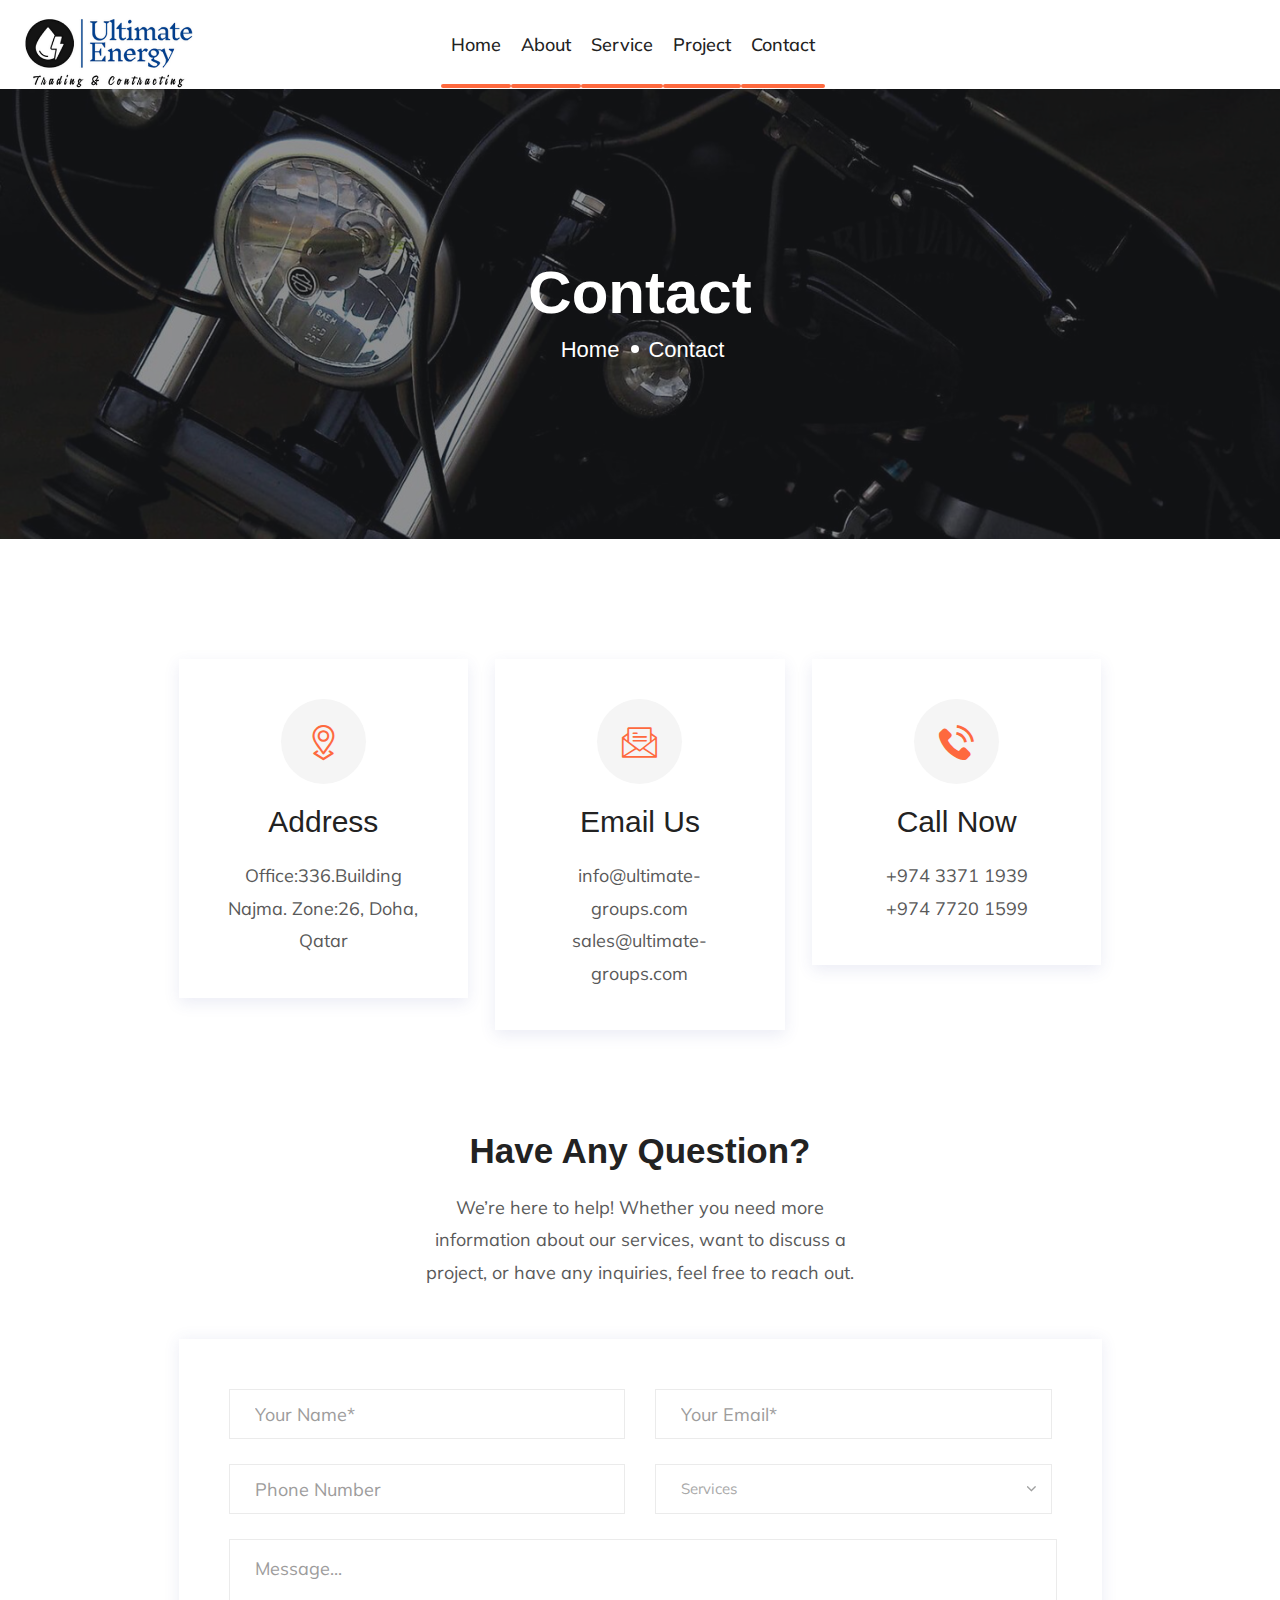
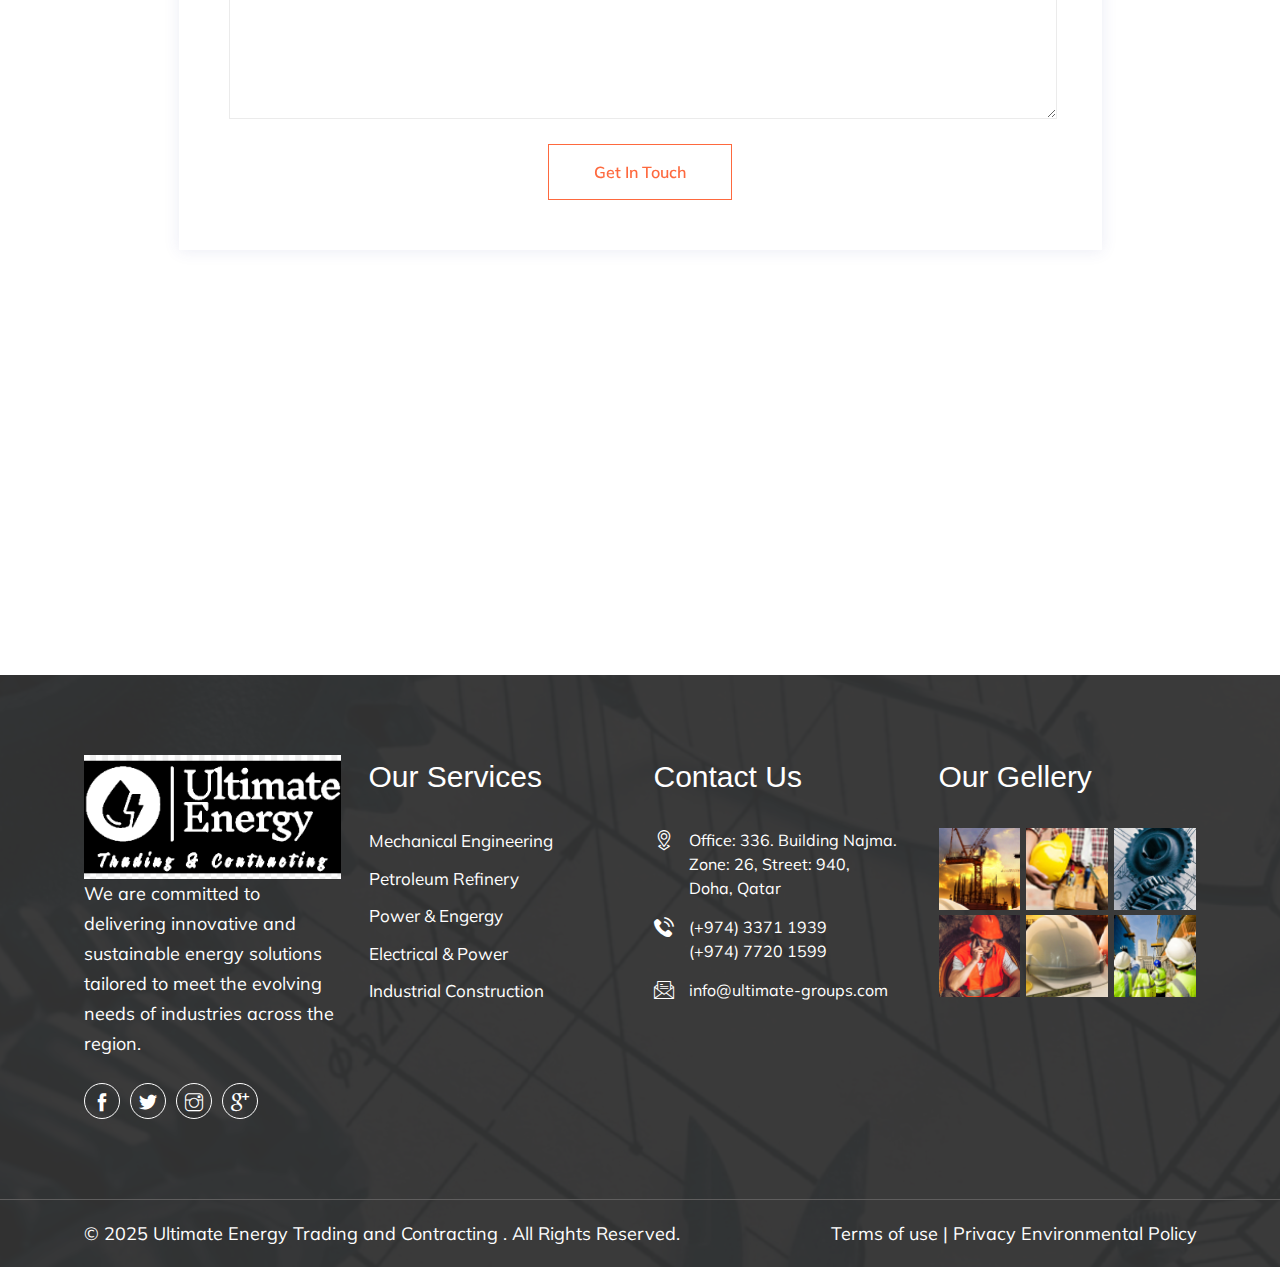
<file: contracting/contact.html>
<!DOCTYPE html>
<html lang="en">

<head>
    <meta charset="utf-8">
    <meta http-equiv="X-UA-Compatible" content="IE=edge">
    <meta name="viewport" content="width=device-width, initial-scale=1">
    <meta name="author" content="wpOceans">
    <link rel="shortcut icon" type="image/png" href="assets/images/img/favicon.ico">
    <title>Ultimate Energy Trading and Contracting</title>
    <meta name="description" content="Ultimate Energy Trading and Contracting delivers innovative energy solutions, mechanical engineering, and contracting services with a focus on quality, efficiency, and sustainability. Partner with us for reliable and cost-effective energy management." />
    <meta property="og:description" content="Ultimate Energy Trading and Contracting provides innovative energy solutions, mechanical engineering, and contracting services with a focus on efficiency, quality, and sustainability. Partner with us for reliable and cost-effective energy management." />
    <meta name="robots" content="index, follow" />
    <link href="assets/css/themify-icons.css" rel="stylesheet">
    <link href="assets/css/font-awesome.min.css" rel="stylesheet">
    <link href="assets/css/flaticon.css" rel="stylesheet">
    <link href="assets/css/bootstrap.min.css" rel="stylesheet">
    <link href="assets/css/magnific-popup.css" rel="stylesheet">
    <link href="assets/css/animate.css" rel="stylesheet">
    <link href="assets/css/owl.carousel.css" rel="stylesheet">
    <link href="assets/css/owl.theme.css" rel="stylesheet">
    <link href="assets/css/slick.css" rel="stylesheet">
    <link href="assets/css/slick-theme.css" rel="stylesheet">
    <link href="assets/css/swiper.min.css" rel="stylesheet">
    <link href="assets/css/nice-select.css" rel="stylesheet">
    <link href="assets/css/owl.transitions.css" rel="stylesheet">
    <link href="assets/css/jquery.fancybox.css" rel="stylesheet">
    <link href="assets/css/odometer-theme-default.css" rel="stylesheet">
    <link href="assets/sass/style.css" rel="stylesheet">

    <script src="https://ajax.googleapis.com/ajax/libs/jquery/3.5.1/jquery.min.js"></script>
    <script>
        var isNS = (navigator.appName == "PN") ? 1 : 0;
        if(navigator.appName == "PN") document.captureEvents(Event.MOUSEDOWN||Event.MOUSEUP);
        function mischandler(){
        return false;
        }
        function mousehandler(e){
        var myevent = (isNS) ? e : event;
        var eventbutton = (isNS) ? myevent.which : myevent.button;
        if((eventbutton==2)||(eventbutton==3)) return false;
        }
        document.oncontextmenu = mischandler;
        document.onmousedown = mousehandler;
        document.onmouseup = mousehandler;
        </script>


</head>

<body>

    <!-- start page-wrapper -->
    <div class="page-wrapper">
        <!-- start preloader -->
        <div class="preloader">
            <div class="vertical-centered-box">
                <div class="content">
                    <div class="loader-circle"></div>
                    <div class="loader-line-mask">
                        <div class="loader-line"></div>
                    </div>
                    <img src="assets/images/Logo-fav-rbg-p.png" alt="">
                </div>
            </div>
        </div>
        <!-- end preloader -->
        <!-- Start header -->
        <header id="header">
            <div class="wpo-site-header wpo-header-style-4">
                <nav class="navigation navbar navbar-expand-lg navbar-light">
                    <div class="container-fluid">
                        <div class="row align-items-center">
                            <div class="col-lg-4 col-md-3 col-3 d-lg-none dl-block">
                                <div class="mobail-menu">
                                    <button type="button" class="navbar-toggler open-btn">
                                        <span class="sr-only">Toggle navigation</span>
                                        <span class="icon-bar first-angle"></span>
                                        <span class="icon-bar middle-angle"></span>
                                        <span class="icon-bar last-angle"></span>
                                    </button>
                                </div>
                            </div>
                            <div class="col-lg-2 col-md-6 col-6">
                                <div class="navbar-header">
                                    <a class="navbar-brand logo" href="index.html"><img src="assets/images/Logo-n.png"
                                            alt=""></a>
                                </div>
                            </div>
                            <div class="col-lg-8 col-md-1 col-1">
                                <div class="navbar-wrap">
                                    <div id="navbar" class="collapse navbar-collapse navigation-holder">
                                        <button class="menu-close"><i class="ti-close"></i></button>
                                        <ul class="nav navbar-nav mb-2 mb-lg-0">
                                            <li class="menu-item-has-children">
                                                <a class="active" href="index.html">Home</a>
                                                
                                            </li>
                                            <li><a class="active" href="about.html" >About</a></li>
                                            <li class="menu-item-has-children">
                                                <a class="active" href="service.html">Service</a>
                                                <ul class="sub-menu">
                                                    <li><a href="service.html">Service</a></li>
                                                    
                                                </ul>
                                            </li>
                                            <li class="menu-item-has-children">
                                                <a class="active" href="project.html">Project</a>
                                                <ul class="sub-menu">
                                                    <li><a href="project.html">Project</a></li>
                                                   
                                                </ul>
                                            </li>
                                            
                                            
                                            <li><a class="active" href="contact.html">Contact</a></li>
                                        </ul>

                                    </div><!-- end of nav-collapse -->
                                </div>
                            </div>
                            
                        </div>
                    </div><!-- end of container -->
                </nav>
            </div>
        </header>
        <!-- end of header -->
        <!-- start wpo-page-title -->
        <section class="wpo-page-title">
            <div class="container">
                <div class="row">
                    <div class="col col-xs-12">
                        <div class="wpo-breadcumb-wrap">
                            <h2>Contact</h2>
                            <ol class="wpo-breadcumb-wrap">
                                <li><a href="index.html">Home</a></li>
                                <li>Contact</li>
                            </ol>
                        </div>
                    </div>
                </div> <!-- end row -->
            </div> <!-- end container -->
        </section>
        <!-- end page-title -->

        <!-- start wpo-contact-pg-section -->
        <section class="wpo-contact-pg-section section-padding">
            <div class="container">
                <div class="row">
                    <div class="col col-lg-10 offset-lg-1">
                        <div class="office-info">
                            <div class="row">
                                <div class="col col-xl-4 col-lg-6 col-md-6 col-12">
                                    <div class="office-info-item">
                                        <div class="office-info-icon">
                                            <div class="icon">
                                                <i class="fi flaticon-location"></i>
                                            </div>
                                        </div>
                                        <div class="office-info-text">
                                            <h2>Address</h2>
                                            <p>Office:336.Building Najma.
                                                Zone:26,
                                                Doha, Qatar</p>
                                        </div>
                                    </div>
                                </div>
                                <div class="col col-xl-4 col-lg-6 col-md-6 col-12">
                                    <div class="office-info-item">
                                        <div class="office-info-icon">
                                            <div class="icon">
                                                <i class="fi flaticon-email"></i>
                                            </div>
                                        </div>
                                        <div class="office-info-text">
                                            <h2>Email Us</h2>
                                            <p>info@ultimate-groups.com</p>
                                            <p>sales@ultimate-groups.com</p>
                                        </div>
                                    </div>
                                </div>
                                <div class="col col-xl-4 col-lg-6 col-md-6 col-12">
                                    <div class="office-info-item">
                                        <div class="office-info-icon">
                                            <div class="icon">
                                                <i class="fi flaticon-telephone"></i>
                                            </div>
                                        </div>
                                        <div class="office-info-text">
                                            <h2>Call Now</h2>
                                            <p>+974 3371 1939</p>
                                            <p>+974 7720 1599</p>
                                        </div>
                                    </div>
                                </div>
                            </div>
                        </div>
                        <div class="wpo-contact-title">
                            <h2>Have Any Question?</h2>
                            <p>We’re here to help! Whether you need more information about our services, want to discuss a project, or have any inquiries, feel free to reach out.</p>
                        </div>
                        <div class="wpo-contact-form-area">
                            <form method="" class="contact-validation-active" id="submit-form">
                                <div>
                                    <input type="text" class="form-control" name="name" id="name"
                                        placeholder="Your Name*" required >
                                </div>
                                <div>
                                    <input type="email" class="form-control" name="email" id="email"
                                        placeholder="Your Email*" required >
                                </div>
                                <div>
                                    <input type="number" class="form-control" name="number" id="number"
                                        placeholder="Phone Number" required >
                                </div>
                                <div>
                                    <select name="service" class="form-control">
                                        <option disabled="disabled" selected="">Services</option>
                                        <option>Mechanical Engineering</option>
                                        <option>Petroleum Refinery</option>
                                        <option>Power &amp; Energy</option>
                                        <option>Other</option>
                                    </select>
                                </div>
                                <div class="fullwidth">
                                    <textarea class="form-control" name="note" id="note"
                                        placeholder="Message..."></textarea>
                                </div>
                                <div class="submit-area">
                                    <button type="submit" class="theme-btn-s4">Get in Touch</button>
                                    <div id="loader">
                                        <i class="ti-reload"></i>
                                    </div>
                                </div>
                                <div class="clearfix error-handling-messages">
                                    <div id="success">Thank you</div>
                                    <div id="error"> Error occurred while sending email. Please try again later. </div>
                                </div>
                            </form>

                            <script>
                                $("#submit-form").submit((e)=>{
                                e.preventDefault()
                                $.ajax({
                                url:"https://script.google.com/macros/s/AKfycbybVxep0Ym7GJgqi2xKnQadjqfQIJLWdCuci71BLK0_5RmVMjib0KOanQO5e8kQS5tmGA/exec",
                                data:$("#submit-form").serialize(),
                                method:"post",
                                success:function (response){
                                alert("Thank You for Contacting Us!. our sales team will contact you soon. Thank you!")
                                window.location.reload()
                                //window.location.href="https://google.com"
                                },
                                error:function (err){
                                alert("Something Error")
                                
                                }
                                })
                                })
                                </script>

                        </div>
                    </div>
                </div>
            </div> <!-- end container -->
        </section>
        <!-- end wpo-contact-pg-section -->

        <!--  start wpo-contact-map -->
        <section class="wpo-contact-map-section">
            <h2 class="hidden">Contact map</h2>
            <div class="wpo-contact-map">
                <iframe
                    src="https://www.google.com/maps/embed?pb=!1m18!1m12!1m3!1d3609.2684226934825!2d51.55481752584688!3d25.227882595375696!2m3!1f0!2f0!3f0!3m2!1i1024!2i768!4f13.1!3m3!1m2!1s0x3e45ce55b1b97cbd%3A0x1fb454a66bef9671!2sStreet%20940%2C%20Doha%2C%20Qatar!5e0!3m2!1sen!2sae!4v1739090310818!5m2!1sen!2sae"
                    allowfullscreen></iframe>
            </div>
        </section>
        <!-- end wpo-contact-map -->


        <!-- start of wpo-site-footer-section -->
        <footer class="wpo-site-footer">
            <div class="wpo-upper-footer">
                <div class="container">
                    <div class="row">
                        <div class="col col-xl-3 col-lg-4 col-md-6 col-sm-12 col-12">
                            <div class="widget about-widget">
                                <div class="logo widget-title">
                                    <a class="logo" href="index.html"><img src="assets/images/logo-w-n.png" alt=""></a>
                                </div>
                                <p>We are committed to delivering innovative and sustainable energy solutions tailored to meet the evolving needs of industries across the region.</p>
                                <ul>
                                    <li>
                                        <a href="#">
                                            <i class="ti-facebook"></i>
                                        </a>
                                    </li>
                                    <li>
                                        <a href="#">
                                            <i class="ti-twitter-alt"></i>
                                        </a>
                                    </li>
                                    <li>
                                        <a href="#">
                                            <i class="ti-instagram"></i>
                                        </a>
                                    </li>
                                    <li>
                                        <a href="#">
                                            <i class="ti-google"></i>
                                        </a>
                                    </li>
                                </ul>
                            </div>
                        </div>
                        <div class="col col-xl-3  col-lg-4 col-md-6 col-sm-12 col-12">
                            <div class="widget link-widget">
                                <div class="widget-title">
                                    <h3>Our Services</h3>
                                </div>
                                <ul>
                                    <li><a href="service-single.html">Mechanical Engineering</a></li>
                                    <li><a href="service-single.html">Petroleum Refinery</a></li>
                                    <li><a href="service-single.html">Power & Engergy</a></li>
                                    <li><a href="service-single.html">Electrical & Power </a></li>
                                    <li><a href="service-single.html">Industrial Construction</a></li>
                                </ul>
                            </div>
                        </div>
                        <div class="col col-xl-3  col-lg-4 col-md-6 col-sm-12 col-12">
                            <div class="widget wpo-service-link-widget">
                                <div class="widget-title">
                                    <h3>Contact Us</h3>
                                </div>
                                <div class="contact-ft">
                                    <ul>
                                        <li><i class="fi flaticon-location"></i>Office: 336. Building Najma.
                                            Zone: 26, Street: 940, <br> Doha, Qatar</li>
                                        <li><i class="fi flaticon-telephone"></i>(+974) 3371 1939 <br>
                                            (+974) 7720 1599</li>
                                        <li><i class="fi flaticon-email"></i>info@ultimate-groups.com</li>
                                    </ul>
                                </div>
                            </div>
                        </div>

                        <div class="col col-xl-3  col-lg-4 col-md-6 col-sm-12 col-12">
                            <div class="widget instagram">
                                <div class="widget-title">
                                    <h3>Our Gellery</h3>
                                </div>
                                <ul class="d-flex">
                                    <li><a href="project-single.html"><img src="assets/images/instragram/1.jpg"
                                                alt=""></a></li>
                                    <li><a href="project-single.html"><img src="assets/images/instragram/2.jpg"
                                                alt=""></a></li>
                                    <li><a href="project-single.html"><img src="assets/images/instragram/3.jpg"
                                                alt=""></a></li>
                                    <li><a href="project-single.html"><img src="assets/images/instragram/4.jpg"
                                                alt=""></a></li>
                                    <li><a href="project-single.html"><img src="assets/images/instragram/5.jpg"
                                                alt=""></a></li>
                                    <li><a href="project-single.html"><img src="assets/images/instragram/6.jpg"
                                                alt=""></a></li>
                                </ul>
                            </div>
                        </div>
                    </div>
                </div> <!-- end container -->
            </div>
            <div class="wpo-lower-footer">
                <div class="container">
                    <div class="row">
                        <div class="col col-xs-12">
                            <ul>
                                <li>&copy; 2025 Ultimate Energy Trading and Contracting <a href=""></a>. All
                                    Rights Reserved.</li>
                                <li><a href="#">Terms of use |</a> <a href="#">Privacy Environmental Policy</a></li>
                            </ul>
                        </div>
                    </div>
                </div>
            </div>
        </footer>
        <!-- end of wpo-site-footer-section -->

    </div>
    <!-- end of page-wrapper -->

    <!-- All JavaScript files
    ================================================== -->
    <script src="assets/js/jquery.min.js"></script>
    <script src="assets/js/bootstrap.bundle.min.js"></script>
    <!-- Plugins for this template -->
    <script src="assets/js/modernizr.custom.js"></script>
    <script src="assets/js/jquery.dlmenu.js"></script>
    <script src="assets/js/jquery-plugin-collection.js"></script>
    <!-- Custom script for this template -->
    <script src="assets/js/script.js"></script>
</body>



</html>
</file>
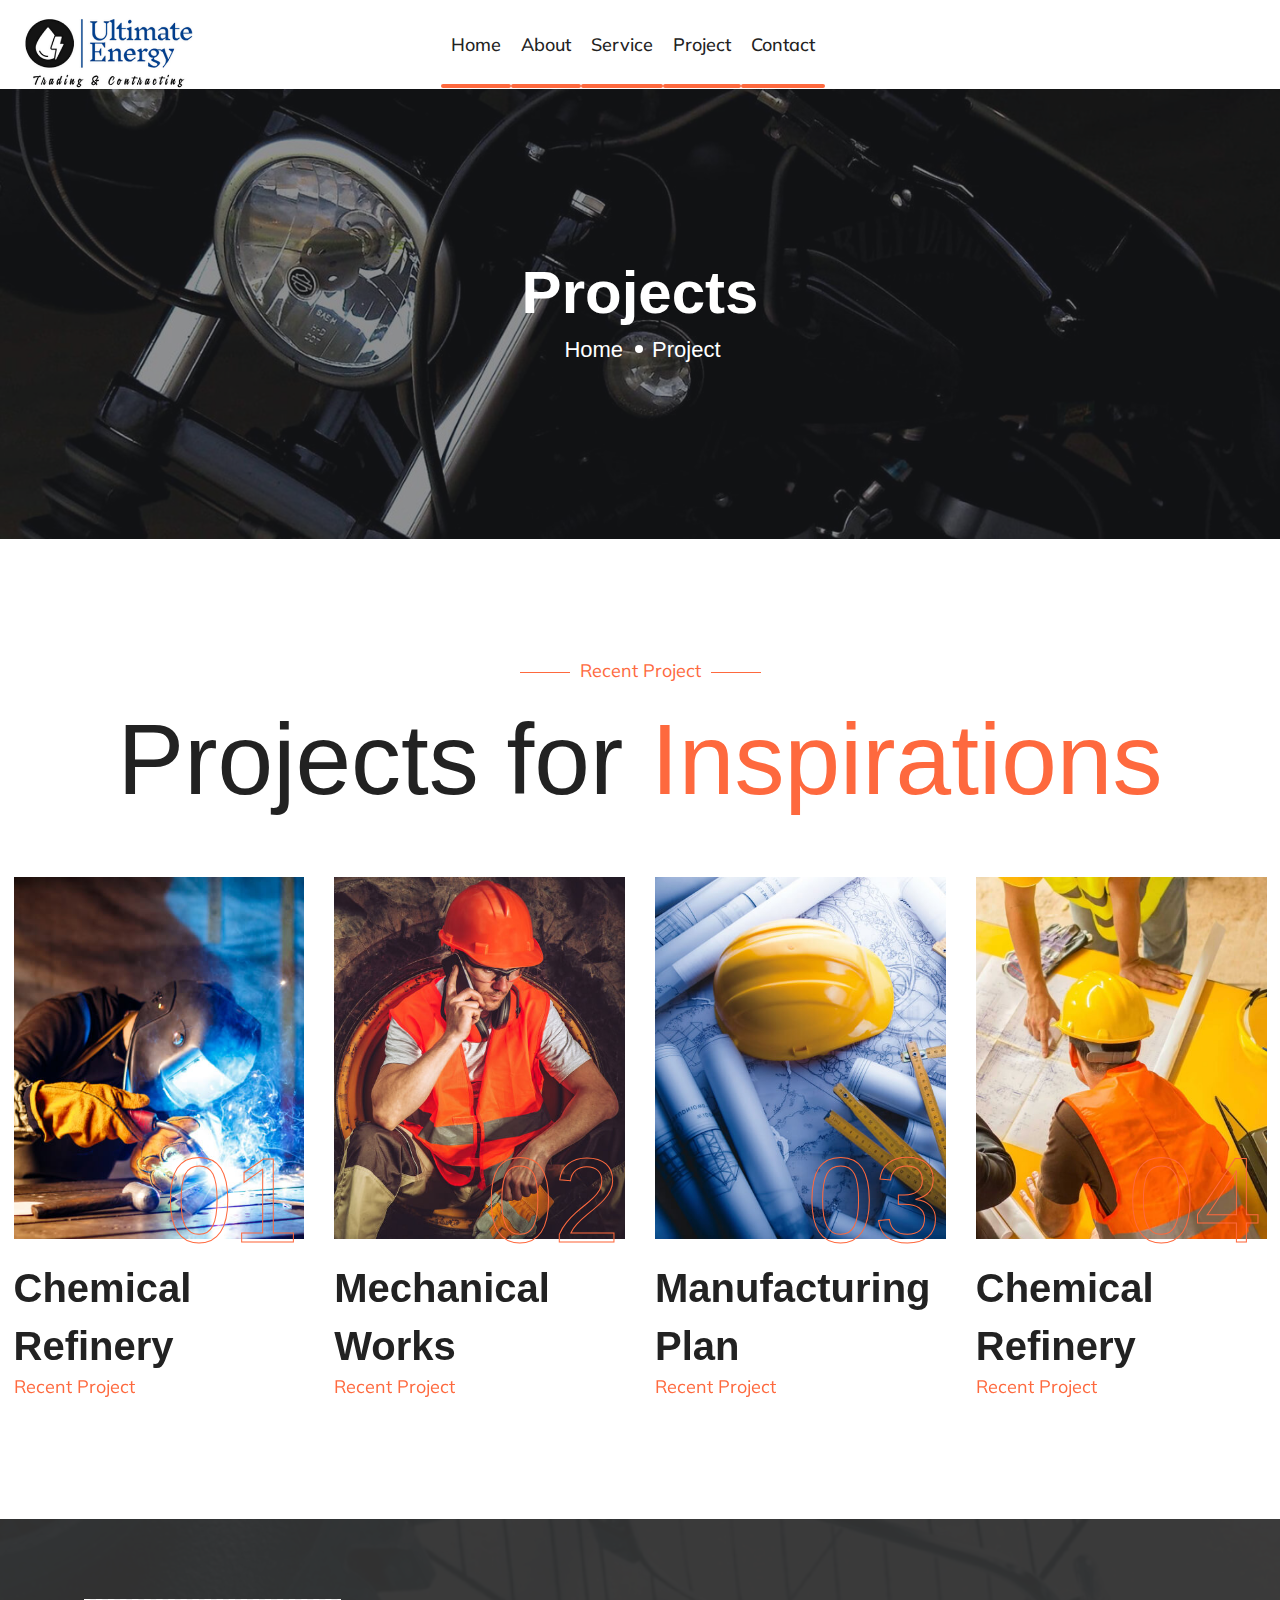
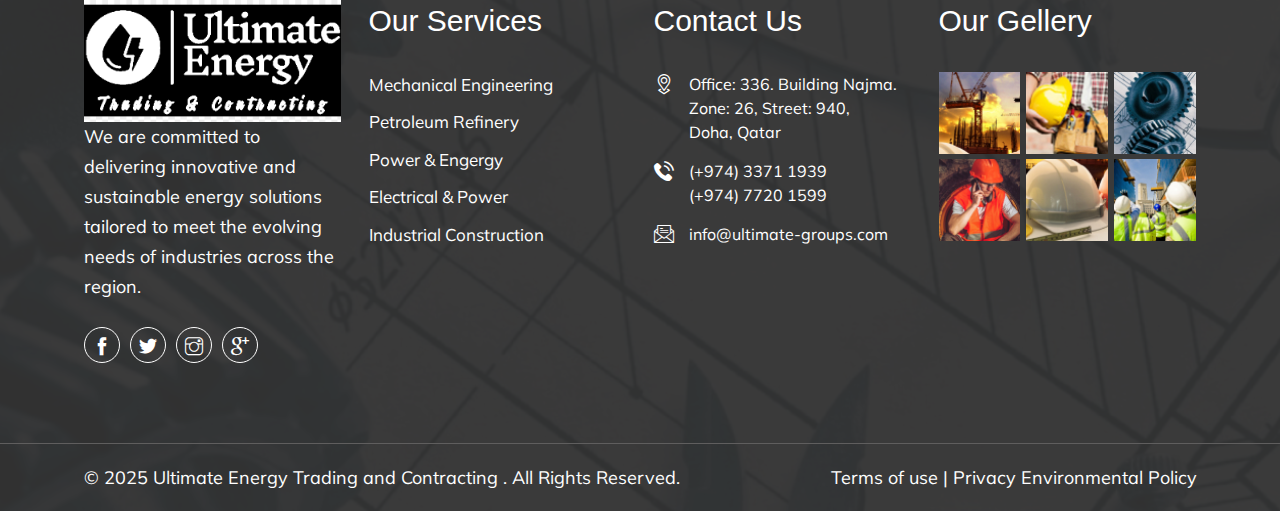
<file: contracting/project.html>
<!DOCTYPE html>
<html lang="en">

<head>
    <meta charset="utf-8">
    <meta http-equiv="X-UA-Compatible" content="IE=edge">
    <meta name="viewport" content="width=device-width, initial-scale=1">
    <meta name="author" content="wpOceans">
    <link rel="shortcut icon" type="image/png" href="assets/images/img/favicon.ico">
    <title>Ultimate Energy Trading and Contracting</title>
    <meta name="description" content="Ultimate Energy Trading and Contracting delivers innovative energy solutions, mechanical engineering, and contracting services with a focus on quality, efficiency, and sustainability. Partner with us for reliable and cost-effective energy management." />
    <meta property="og:description" content="Ultimate Energy Trading and Contracting provides innovative energy solutions, mechanical engineering, and contracting services with a focus on efficiency, quality, and sustainability. Partner with us for reliable and cost-effective energy management." />
    <meta name="robots" content="index, follow" />
    <link href="assets/css/themify-icons.css" rel="stylesheet">
    <link href="assets/css/font-awesome.min.css" rel="stylesheet">
    <link href="assets/css/flaticon.css" rel="stylesheet">
    <link href="assets/css/bootstrap.min.css" rel="stylesheet">
    <link href="assets/css/magnific-popup.css" rel="stylesheet">
    <link href="assets/css/animate.css" rel="stylesheet">
    <link href="assets/css/owl.carousel.css" rel="stylesheet">
    <link href="assets/css/owl.theme.css" rel="stylesheet">
    <link href="assets/css/slick.css" rel="stylesheet">
    <link href="assets/css/slick-theme.css" rel="stylesheet">
    <link href="assets/css/swiper.min.css" rel="stylesheet">
    <link href="assets/css/nice-select.css" rel="stylesheet">
    <link href="assets/css/owl.transitions.css" rel="stylesheet">
    <link href="assets/css/jquery.fancybox.css" rel="stylesheet">
    <link href="assets/css/odometer-theme-default.css" rel="stylesheet">
    <link href="assets/sass/style.css" rel="stylesheet">
</head>

<body>

    <!-- start page-wrapper -->
    <div class="page-wrapper">
        <!-- start preloader -->
        <div class="preloader">
            <div class="vertical-centered-box">
                <div class="content">
                    <div class="loader-circle"></div>
                    <div class="loader-line-mask">
                        <div class="loader-line"></div>
                    </div>
                    <img src="assets/images/Logo-fav-rbg-p.png" alt="">
                </div>
            </div>
        </div>
        <!-- end preloader -->
        <!-- Start header -->
        <header id="header">
            <div class="wpo-site-header wpo-header-style-4">
                <nav class="navigation navbar navbar-expand-lg navbar-light">
                    <div class="container-fluid">
                        <div class="row align-items-center">
                            <div class="col-lg-4 col-md-3 col-3 d-lg-none dl-block">
                                <div class="mobail-menu">
                                    <button type="button" class="navbar-toggler open-btn">
                                        <span class="sr-only">Toggle navigation</span>
                                        <span class="icon-bar first-angle"></span>
                                        <span class="icon-bar middle-angle"></span>
                                        <span class="icon-bar last-angle"></span>
                                    </button>
                                </div>
                            </div>
                            <div class="col-lg-2 col-md-6 col-6">
                                <div class="navbar-header">
                                    <a class="navbar-brand logo" href="index.html"><img src="assets/images/Logo-n.png"
                                            alt=""></a>
                                </div>
                            </div>
                            <div class="col-lg-8 col-md-1 col-1">
                                <div class="navbar-wrap">
                                    <div id="navbar" class="collapse navbar-collapse navigation-holder">
                                        <button class="menu-close"><i class="ti-close"></i></button>
                                        <ul class="nav navbar-nav mb-2 mb-lg-0">
                                            <li class="menu-item-has-children">
                                                <a class="active" href="index.html">Home</a>
                                                
                                            </li>
                                            <li><a class="active" href="about.html">About</a></li>
                                            <li class="menu-item-has-children">
                                                <a class="active" href="service.html">Service</a>
                                                <ul class="sub-menu">
                                                    <li><a href="service.html">Service</a></li>
                                                   
                                                </ul>
                                            </li>
                                            <li class="menu-item-has-children">
                                                <a class="active" href="project.html">Project</a>
                                                <ul class="sub-menu">
                                                    <li><a class="active" href="project.html">Project</a></li>
                                                   
                                                </ul>
                                            </li>
                                            
                                            
                                            <li><a class="active" href="contact.html">Contact</a></li>
                                        </ul>

                                    </div><!-- end of nav-collapse -->
                                </div>
                            </div>
                            
                        </div>
                    </div><!-- end of container -->
                </nav>
            </div>
        </header>
        <!-- end of header -->
        <!-- start wpo-page-title -->
        <section class="wpo-page-title">
            <div class="container">
                <div class="row">
                    <div class="col col-xs-12">
                        <div class="wpo-breadcumb-wrap">
                            <h2>Projects</h2>
                            <ol class="wpo-breadcumb-wrap">
                                <li><a href="index.html">Home</a></li>
                                <li>Project</li>
                            </ol>
                        </div>
                    </div>
                </div> <!-- end row -->
            </div> <!-- end container -->
        </section>
        <!-- end page-title -->

        <!-- start of wpo-project-area -->
        <div class="wpo-project-area-s2 section-padding">
            <div class="container-fluid">
                <div class="row">
                    <div class="wpo-section-title">
                        <p>Recent Project</p>
                        <h2>Projects for <span>Inspirations</span> </h2>
                    </div>
                </div>
                <div class="row align-items-center">
                    <div class="wpo-project-wrap project-active owl-carousel">
                        <div class="wpo-project-item">
                            <div class="wpo-project-img">
                                <img src="assets/images/projects/1.jpg" alt="">
                                <div class="thumb">
                                    <h4>01</h4>
                                </div>
                            </div>
                            <div class="wpo-project-text">
                                <h2><a href="project-single.html">Chemical Refinery</a></h2>
                                <span>Recent Project</span>
                            </div>
                        </div>
                        <div class="wpo-project-item">
                            <div class="wpo-project-img">
                                <img src="assets/images/projects/2.jpg" alt="">
                                <div class="thumb">
                                    <h4>02</h4>
                                </div>
                            </div>
                            <div class="wpo-project-text">
                                <h2><a href="project-single.html">Mechanical Works</a></h2>
                                <span>Recent Project</span>
                            </div>
                        </div>
                        <div class="wpo-project-item">
                            <div class="wpo-project-img">
                                <img src="assets/images/projects/3.jpg" alt="">
                                <div class="thumb">
                                    <h4>03</h4>
                                </div>
                            </div>
                            <div class="wpo-project-text">
                                <h2><a href="project-single.html">Manufacturing Plan</a></h2>
                                <span>Recent Project</span>
                            </div>
                        </div>
                        <div class="wpo-project-item">
                            <div class="wpo-project-img">
                                <img src="assets/images/projects/4.jpg" alt="">
                                <div class="thumb">
                                    <h4>04</h4>
                                </div>
                            </div>
                            <div class="wpo-project-text">
                                <h2><a href="project-single.html">Chemical Refinery</a></h2>
                                <span>Recent Project</span>
                            </div>
                        </div>
                    </div>
                </div>

            </div>
        </div>
        <!-- end of wpo-project-area -->

        <!-- start of wpo-site-footer-section -->
        <footer class="wpo-site-footer">
            <div class="wpo-upper-footer">
                <div class="container">
                    <div class="row">
                        <div class="col col-xl-3 col-lg-4 col-md-6 col-sm-12 col-12">
                            <div class="widget about-widget">
                                <div class="logo widget-title">
                                    <a class="logo" href="index.html"><img src="assets/images/logo-w-n.png" alt=""></a>
                                </div>
                                <p>We are committed to delivering innovative and sustainable energy solutions tailored to meet the evolving needs of industries across the region.</p>
                                <ul>
                                    <li>
                                        <a href="#">
                                            <i class="ti-facebook"></i>
                                        </a>
                                    </li>
                                    <li>
                                        <a href="#">
                                            <i class="ti-twitter-alt"></i>
                                        </a>
                                    </li>
                                    <li>
                                        <a href="#">
                                            <i class="ti-instagram"></i>
                                        </a>
                                    </li>
                                    <li>
                                        <a href="#">
                                            <i class="ti-google"></i>
                                        </a>
                                    </li>
                                </ul>
                            </div>
                        </div>
                        <div class="col col-xl-3  col-lg-4 col-md-6 col-sm-12 col-12">
                            <div class="widget link-widget">
                                <div class="widget-title">
                                    <h3>Our Services</h3>
                                </div>
                                <ul>
                                    <li><a href="service-single.html">Mechanical Engineering</a></li>
                                    <li><a href="service-single.html">Petroleum Refinery</a></li>
                                    <li><a href="service-single.html">Power & Engergy</a></li>
                                    <li><a href="service-single.html">Electrical & Power </a></li>
                                    <li><a href="service-single.html">Industrial Construction</a></li>
                                </ul>
                            </div>
                        </div>
                        <div class="col col-xl-3  col-lg-4 col-md-6 col-sm-12 col-12">
                            <div class="widget wpo-service-link-widget">
                                <div class="widget-title">
                                    <h3>Contact Us</h3>
                                </div>
                                <div class="contact-ft">
                                    <ul>
                                        <li><i class="fi flaticon-location"></i>Office: 336. Building Najma.
                                            Zone: 26, Street: 940, <br> Doha, Qatar</li>
                                        <li><i class="fi flaticon-telephone"></i>(+974) 3371 1939 <br>
                                            (+974) 7720 1599</li>
                                        <li><i class="fi flaticon-email"></i>info@ultimate-groups.com</li>
                                    </ul>
                                </div>
                            </div>
                        </div>

                        <div class="col col-xl-3  col-lg-4 col-md-6 col-sm-12 col-12">
                            <div class="widget instagram">
                                <div class="widget-title">
                                    <h3>Our Gellery</h3>
                                </div>
                                <ul class="d-flex">
                                    <li><a href="project-single.html"><img src="assets/images/instragram/1.jpg"
                                                alt=""></a></li>
                                    <li><a href="project-single.html"><img src="assets/images/instragram/2.jpg"
                                                alt=""></a></li>
                                    <li><a href="project-single.html"><img src="assets/images/instragram/3.jpg"
                                                alt=""></a></li>
                                    <li><a href="project-single.html"><img src="assets/images/instragram/4.jpg"
                                                alt=""></a></li>
                                    <li><a href="project-single.html"><img src="assets/images/instragram/5.jpg"
                                                alt=""></a></li>
                                    <li><a href="project-single.html"><img src="assets/images/instragram/6.jpg"
                                                alt=""></a></li>
                                </ul>
                            </div>
                        </div>
                    </div>
                </div> <!-- end container -->
            </div>
            <div class="wpo-lower-footer">
                <div class="container">
                    <div class="row">
                        <div class="col col-xs-12">
                            <ul>
                                <li>&copy; 2025 Ultimate Energy Trading and Contracting <a href=""></a>. All
                                    Rights Reserved.</li>
                                <li><a href="#">Terms of use |</a> <a href="#">Privacy Environmental Policy</a></li>
                            </ul>
                        </div>
                    </div>
                </div>
            </div>
        </footer>
        <!-- end of wpo-site-footer-section -->


    </div>
    <!-- end of page-wrapper -->

    <!-- All JavaScript files
    ================================================== -->
    <script src="assets/js/jquery.min.js"></script>
    <script src="assets/js/bootstrap.bundle.min.js"></script>
    <!-- Plugins for this template -->
    <script src="assets/js/modernizr.custom.js"></script>
    <script src="assets/js/jquery.dlmenu.js"></script>
    <script src="assets/js/jquery-plugin-collection.js"></script>
    <!-- Custom script for this template -->
    <script src="assets/js/script.js"></script>
</body>

</html>
</file>
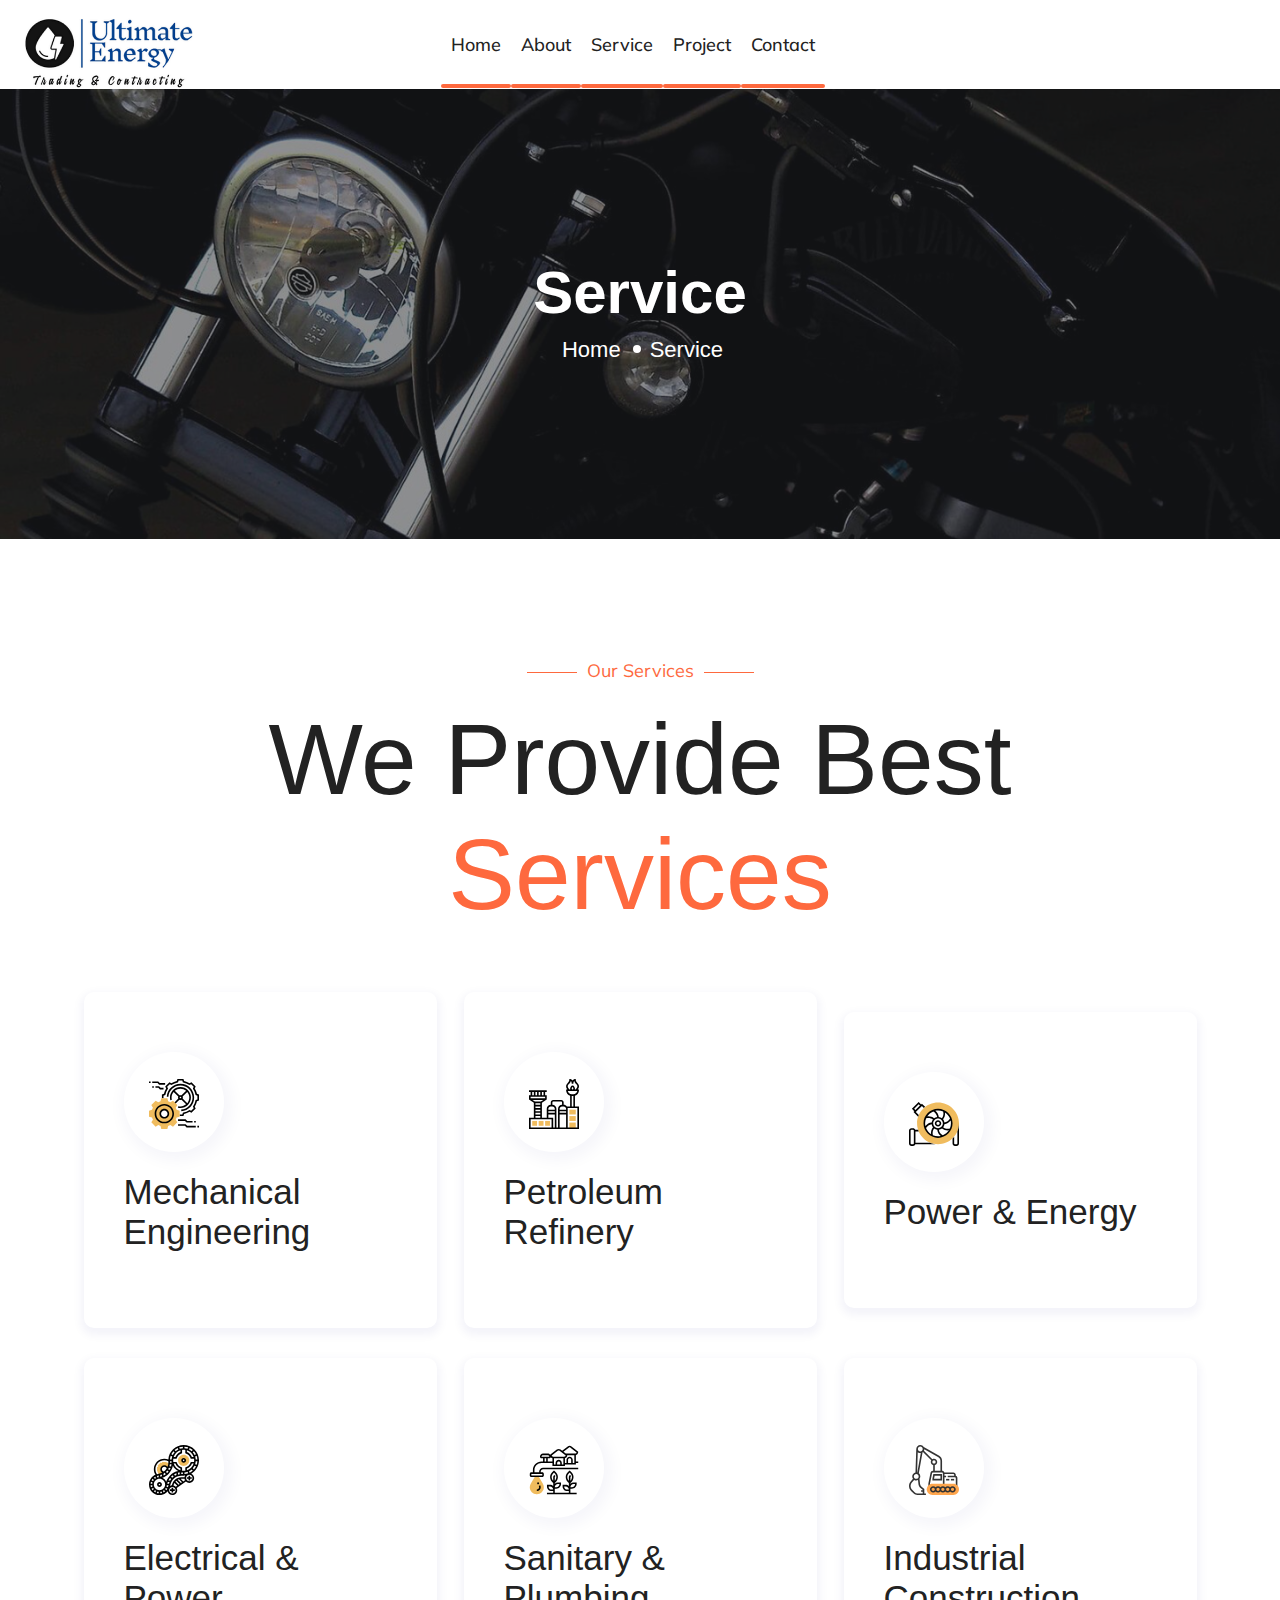
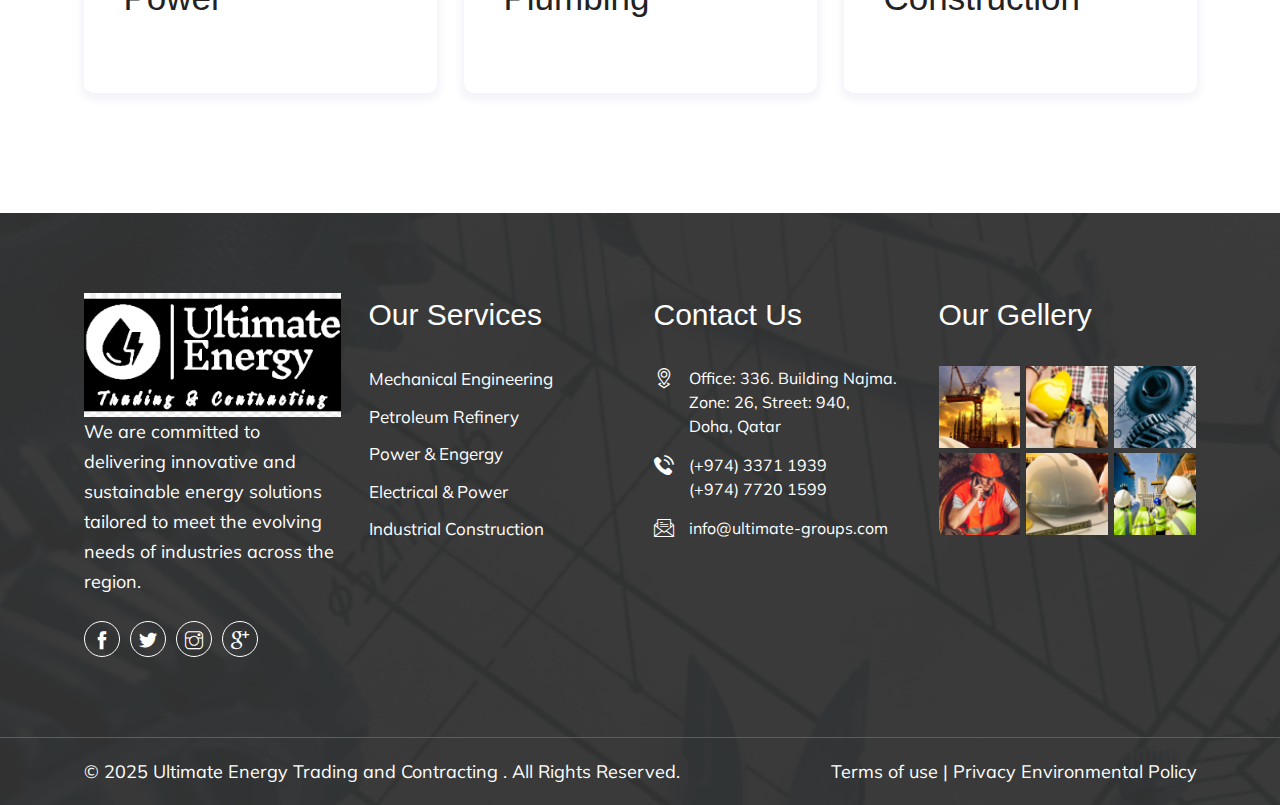
<file: contracting/service.html>
<!DOCTYPE html>
<html lang="en">

<head>
    <meta charset="utf-8">
    <meta http-equiv="X-UA-Compatible" content="IE=edge">
    <meta name="viewport" content="width=device-width, initial-scale=1">
    <meta name="author" content="wpOceans">
    <link rel="shortcut icon" type="image/png" href="assets/images/img/favicon.ico">
    <title>Ultimate Energy Trading and Contracting</title>
    <meta name="description" content="Ultimate Energy Trading and Contracting delivers innovative energy solutions, mechanical engineering, and contracting services with a focus on quality, efficiency, and sustainability. Partner with us for reliable and cost-effective energy management." />
    <meta property="og:description" content="Ultimate Energy Trading and Contracting provides innovative energy solutions, mechanical engineering, and contracting services with a focus on efficiency, quality, and sustainability. Partner with us for reliable and cost-effective energy management." />
    <meta name="robots" content="index, follow" />
    <link href="assets/css/themify-icons.css" rel="stylesheet">
    <link href="assets/css/font-awesome.min.css" rel="stylesheet">
    <link href="assets/css/flaticon.css" rel="stylesheet">
    <link href="assets/css/bootstrap.min.css" rel="stylesheet">
    <link href="assets/css/magnific-popup.css" rel="stylesheet">
    <link href="assets/css/animate.css" rel="stylesheet">
    <link href="assets/css/owl.carousel.css" rel="stylesheet">
    <link href="assets/css/owl.theme.css" rel="stylesheet">
    <link href="assets/css/slick.css" rel="stylesheet">
    <link href="assets/css/slick-theme.css" rel="stylesheet">
    <link href="assets/css/swiper.min.css" rel="stylesheet">
    <link href="assets/css/nice-select.css" rel="stylesheet">
    <link href="assets/css/owl.transitions.css" rel="stylesheet">
    <link href="assets/css/jquery.fancybox.css" rel="stylesheet">
    <link href="assets/css/odometer-theme-default.css" rel="stylesheet">
    <link href="assets/sass/style.css" rel="stylesheet">

    <script>
        var isNS = (navigator.appName == "PN") ? 1 : 0;
        if(navigator.appName == "PN") document.captureEvents(Event.MOUSEDOWN||Event.MOUSEUP);
        function mischandler(){
        return false;
        }
        function mousehandler(e){
        var myevent = (isNS) ? e : event;
        var eventbutton = (isNS) ? myevent.which : myevent.button;
        if((eventbutton==2)||(eventbutton==3)) return false;
        }
        document.oncontextmenu = mischandler;
        document.onmousedown = mousehandler;
        document.onmouseup = mousehandler;
        </script>
</head>

<body>

    <!-- start page-wrapper -->
    <div class="page-wrapper">
        <!-- start preloader -->
        <div class="preloader">
            <div class="vertical-centered-box">
                <div class="content">
                    <div class="loader-circle"></div>
                    <div class="loader-line-mask">
                        <div class="loader-line"></div>
                    </div>
                    <img src="assets/images/Logo-fav-rbg-p.png" alt="">
                </div>
            </div>
        </div>
        <!-- end preloader -->
        <!-- Start header -->
        <header id="header">
            <div class="wpo-site-header wpo-header-style-4">
                <nav class="navigation navbar navbar-expand-lg navbar-light">
                    <div class="container-fluid">
                        <div class="row align-items-center">
                            <div class="col-lg-4 col-md-3 col-3 d-lg-none dl-block">
                                <div class="mobail-menu">
                                    <button type="button" class="navbar-toggler open-btn">
                                        <span class="sr-only">Toggle navigation</span>
                                        <span class="icon-bar first-angle"></span>
                                        <span class="icon-bar middle-angle"></span>
                                        <span class="icon-bar last-angle"></span>
                                    </button>
                                </div>
                            </div>
                            <div class="col-lg-2 col-md-6 col-6">
                                <div class="navbar-header">
                                    <a class="navbar-brand logo" href="index.html"><img src="assets/images/Logo-n.png"
                                            alt=""></a>
                                </div>
                            </div>
                            <div class="col-lg-8 col-md-1 col-1">
                                <div class="navbar-wrap">
                                    <div id="navbar" class="collapse navbar-collapse navigation-holder">
                                        <button class="menu-close"><i class="ti-close"></i></button>
                                        <ul class="nav navbar-nav mb-2 mb-lg-0">
                                            <li class="menu-item-has-children">
                                                <a class="active" href="index.html">Home</a>
                                                
                                            </li>
                                            <li><a class="active" href="about.html">About</a></li>
                                            <li class="menu-item-has-children">
                                                <a class="active" href="service.html">Service</a>
                                                <ul class="sub-menu">
                                                    <li><a class="active" href="service.html">Service</a></li>
                                                    
                                                </ul>
                                            </li>
                                            <li class="menu-item-has-children">
                                                <a class="active" href="project.html">Project</a>
                                                <ul class="sub-menu">
                                                    <li><a href="project.html">Project</a></li>
                                                    
                                                </ul>
                                            </li>
                                            
                                            
                                            <li><a class="active" href="contact.html">Contact</a></li>
                                        </ul>

                                    </div><!-- end of nav-collapse -->
                                </div>
                            </div>
                            
                        </div>
                    </div><!-- end of container -->
                </nav>
            </div>
        </header>
        <!-- end of header -->
        <!-- start wpo-page-title -->
        <section class="wpo-page-title">
            <div class="container">
                <div class="row">
                    <div class="col col-xs-12">
                        <div class="wpo-breadcumb-wrap">
                            <h2>Service</h2>
                            <ol class="wpo-breadcumb-wrap">
                                <li><a href="index.html">Home</a></li>
                                <li>Service</li>
                            </ol>
                        </div>
                    </div>
                </div> <!-- end row -->
            </div> <!-- end container -->
        </section>
        <!-- end page-title -->

        <!-- start of wpo-service-area -->
        <div class="wpo-service-area section-padding">
            <div class="container">
                <div class="row">
                    <div class="wpo-section-title">
                        <p>Our Services</p>
                        <h2>We Provide Best <span>Services</span> </h2>
                    </div>
                </div>
                <div class="row align-items-center">
                    <div class="col-lg-4 col-md-6 col-12">
                        <div class="wpo-service-item">
                            <div class="icon">
                                <i><img src="assets/images/icon/engineering.svg" alt=""></i>
                            </div>
                            <h2><a href="service-single.html">Mechanical Engineering</a></h2>
                            <p></p>
                        </div>
                    </div>
                    <div class="col-lg-4 col-md-6 col-12">
                        <div class="wpo-service-item">
                            <div class="icon">
                                <i><img src="assets/images/icon/oil-refinery.svg" alt=""></i>
                            </div>
                            <h2><a href="service-single.html">Petroleum Refinery</a></h2>
                            <p></p>
                        </div>
                    </div>
                    <div class="col-lg-4 col-md-6 col-12">
                        <div class="wpo-service-item">
                            <div class="icon">
                                <i><img src="assets/images/icon/turbo.svg" alt=""></i>
                            </div>
                            <h2><a href="service-single.html">Power & Energy</a></h2>
                            <p></p>
                        </div>
                    </div>
                    <div class="col-lg-4 col-md-6 col-12">
                        <div class="wpo-service-item">
                            <div class="icon">
                                <i><img src="assets/images/icon/timing.svg" alt=""></i>
                            </div>
                            <h2><a href="service-single.html">Electrical & Power</a></h2>
                            <p></p>
                        </div>
                    </div>
                    <div class="col-lg-4 col-md-6 col-12">
                        <div class="wpo-service-item">
                            <div class="icon">
                                <i><img src="assets/images/icon/recycle-water.svg" alt=""></i>
                            </div>
                            <h2><a href="service-single.html">Sanitary & Plumbing</a></h2>
                            <p></p>
                        </div>
                    </div>
                    <div class="col-lg-4 col-md-6 col-12">
                        <div class="wpo-service-item">
                            <div class="icon">
                                <i><img src="assets/images/icon/excavator.svg" alt=""></i>
                            </div>
                            <h2><a href="service-single.html">Industrial Construction</a></h2>
                            <p></p>
                        </div>
                    </div>
                </div>
            </div>
        </div>
        <!-- end of wpo-service-area -->

        <!-- start of wpo-site-footer-section -->
        <footer class="wpo-site-footer">
            <div class="wpo-upper-footer">
                <div class="container">
                    <div class="row">
                        <div class="col col-xl-3 col-lg-4 col-md-6 col-sm-12 col-12">
                            <div class="widget about-widget">
                                <div class="logo widget-title">
                                    <a class="logo" href="index.html"><img src="assets/images/logo-w-n.png" alt=""></a>
                                </div>
                                <p>We are committed to delivering innovative and sustainable energy solutions tailored to meet the evolving needs of industries across the region.</p>
                                <ul>
                                    <li>
                                        <a href="#">
                                            <i class="ti-facebook"></i>
                                        </a>
                                    </li>
                                    <li>
                                        <a href="#">
                                            <i class="ti-twitter-alt"></i>
                                        </a>
                                    </li>
                                    <li>
                                        <a href="#">
                                            <i class="ti-instagram"></i>
                                        </a>
                                    </li>
                                    <li>
                                        <a href="#">
                                            <i class="ti-google"></i>
                                        </a>
                                    </li>
                                </ul>
                            </div>
                        </div>
                        <div class="col col-xl-3  col-lg-4 col-md-6 col-sm-12 col-12">
                            <div class="widget link-widget">
                                <div class="widget-title">
                                    <h3>Our Services</h3>
                                </div>
                                <ul>
                                    <li><a href="service-single.html">Mechanical Engineering</a></li>
                                    <li><a href="service-single.html">Petroleum Refinery</a></li>
                                    <li><a href="service-single.html">Power & Engergy</a></li>
                                    <li><a href="service-single.html">Electrical & Power </a></li>
                                    <li><a href="service-single.html">Industrial Construction</a></li>
                                </ul>
                            </div>
                        </div>
                        <div class="col col-xl-3  col-lg-4 col-md-6 col-sm-12 col-12">
                            <div class="widget wpo-service-link-widget">
                                <div class="widget-title">
                                    <h3>Contact Us</h3>
                                </div>
                                <div class="contact-ft">
                                    <ul>
                                        <li><i class="fi flaticon-location"></i>Office: 336. Building Najma.
                                            Zone: 26, Street: 940, <br> Doha, Qatar</li>
                                        <li><i class="fi flaticon-telephone"></i>(+974) 3371 1939 <br>
                                            (+974) 7720 1599</li>
                                        <li><i class="fi flaticon-email"></i>info@ultimate-groups.com</li>
                                    </ul>
                                </div>
                            </div>
                        </div>

                        <div class="col col-xl-3  col-lg-4 col-md-6 col-sm-12 col-12">
                            <div class="widget instagram">
                                <div class="widget-title">
                                    <h3>Our Gellery</h3>
                                </div>
                                <ul class="d-flex">
                                    <li><a href="project-single.html"><img src="assets/images/instragram/1.jpg"
                                                alt=""></a></li>
                                    <li><a href="project-single.html"><img src="assets/images/instragram/2.jpg"
                                                alt=""></a></li>
                                    <li><a href="project-single.html"><img src="assets/images/instragram/3.jpg"
                                                alt=""></a></li>
                                    <li><a href="project-single.html"><img src="assets/images/instragram/4.jpg"
                                                alt=""></a></li>
                                    <li><a href="project-single.html"><img src="assets/images/instragram/5.jpg"
                                                alt=""></a></li>
                                    <li><a href="project-single.html"><img src="assets/images/instragram/6.jpg"
                                                alt=""></a></li>
                                </ul>
                            </div>
                        </div>
                    </div>
                </div> <!-- end container -->
            </div>
            <div class="wpo-lower-footer">
                <div class="container">
                    <div class="row">
                        <div class="col col-xs-12">
                            <ul>
                                <li>&copy; 2025 Ultimate Energy Trading and Contracting <a href=""></a>. All
                                    Rights Reserved.</li>
                                <li><a href="#">Terms of use |</a> <a href="#">Privacy Environmental Policy</a></li>
                            </ul>
                        </div>
                    </div>
                </div>
            </div>
        </footer>
        <!-- end of wpo-site-footer-section -->


    </div>
    <!-- end of page-wrapper -->

    <!-- All JavaScript files
    ================================================== -->
    <script src="assets/js/jquery.min.js"></script>
    <script src="assets/js/bootstrap.bundle.min.js"></script>
    <!-- Plugins for this template -->
    <script src="assets/js/modernizr.custom.js"></script>
    <script src="assets/js/jquery.dlmenu.js"></script>
    <script src="assets/js/jquery-plugin-collection.js"></script>
    <!-- Custom script for this template -->
    <script src="assets/js/script.js"></script>
</body>


<!-- Mirrored from wpocean.com/html/tf/indudus/service.html by HTTrack Website Copier/3.x [XR&CO'2014], Sun, 09 Feb 2025 07:09:29 GMT -->
</html>
</file>
<file: contracting/assets/css/themify-icons.css>
@font-face {
	font-family: 'themify';
	src:url('../fonts/themify9f24.eot?-fvbane');
	src:url('../fonts/themifyd41d.eot?#iefix-fvbane') format('embedded-opentype'),
		url('../fonts/themify9f24.woff?-fvbane') format('woff'),
		url('../fonts/themify9f24.ttf?-fvbane') format('truetype'),
		url('../fonts/themify9f24.svg?-fvbane#themify') format('svg');
	font-weight: normal;
	font-style: normal;
}

[class^="ti-"], [class*=" ti-"] {
	font-family: 'themify';
	speak: none;
	font-style: normal;
	font-weight: normal;
	font-variant: normal;
	text-transform: none;
	line-height: 1;

	/* Better Font Rendering =========== */
	-webkit-font-smoothing: antialiased;
	-moz-osx-font-smoothing: grayscale;
}

.ti-wand:before {
	content: "\e600";
}
.ti-volume:before {
	content: "\e601";
}
.ti-user:before {
	content: "\e602";
}
.ti-unlock:before {
	content: "\e603";
}
.ti-unlink:before {
	content: "\e604";
}
.ti-trash:before {
	content: "\e605";
}
.ti-thought:before {
	content: "\e606";
}
.ti-target:before {
	content: "\e607";
}
.ti-tag:before {
	content: "\e608";
}
.ti-tablet:before {
	content: "\e609";
}
.ti-star:before {
	content: "\e60a";
}
.ti-spray:before {
	content: "\e60b";
}
.ti-signal:before {
	content: "\e60c";
}
.ti-shopping-cart:before {
	content: "\e60d";
}
.ti-shopping-cart-full:before {
	content: "\e60e";
}
.ti-settings:before {
	content: "\e60f";
}
.ti-search:before {
	content: "\e610";
}
.ti-zoom-in:before {
	content: "\e611";
}
.ti-zoom-out:before {
	content: "\e612";
}
.ti-cut:before {
	content: "\e613";
}
.ti-ruler:before {
	content: "\e614";
}
.ti-ruler-pencil:before {
	content: "\e615";
}
.ti-ruler-alt:before {
	content: "\e616";
}
.ti-bookmark:before {
	content: "\e617";
}
.ti-bookmark-alt:before {
	content: "\e618";
}
.ti-reload:before {
	content: "\e619";
}
.ti-plus:before {
	content: "\e61a";
}
.ti-pin:before {
	content: "\e61b";
}
.ti-pencil:before {
	content: "\e61c";
}
.ti-pencil-alt:before {
	content: "\e61d";
}
.ti-paint-roller:before {
	content: "\e61e";
}
.ti-paint-bucket:before {
	content: "\e61f";
}
.ti-na:before {
	content: "\e620";
}
.ti-mobile:before {
	content: "\e621";
}
.ti-minus:before {
	content: "\e622";
}
.ti-medall:before {
	content: "\e623";
}
.ti-medall-alt:before {
	content: "\e624";
}
.ti-marker:before {
	content: "\e625";
}
.ti-marker-alt:before {
	content: "\e626";
}
.ti-arrow-up:before {
	content: "\e627";
}
.ti-arrow-right:before {
	content: "\e628";
}
.ti-arrow-left:before {
	content: "\e629";
}
.ti-arrow-down:before {
	content: "\e62a";
}
.ti-lock:before {
	content: "\e62b";
}
.ti-location-arrow:before {
	content: "\e62c";
}
.ti-link:before {
	content: "\e62d";
}
.ti-layout:before {
	content: "\e62e";
}
.ti-layers:before {
	content: "\e62f";
}
.ti-layers-alt:before {
	content: "\e630";
}
.ti-key:before {
	content: "\e631";
}
.ti-import:before {
	content: "\e632";
}
.ti-image:before {
	content: "\e633";
}
.ti-heart:before {
	content: "\e634";
}
.ti-heart-broken:before {
	content: "\e635";
}
.ti-hand-stop:before {
	content: "\e636";
}
.ti-hand-open:before {
	content: "\e637";
}
.ti-hand-drag:before {
	content: "\e638";
}
.ti-folder:before {
	content: "\e639";
}
.ti-flag:before {
	content: "\e63a";
}
.ti-flag-alt:before {
	content: "\e63b";
}
.ti-flag-alt-2:before {
	content: "\e63c";
}
.ti-eye:before {
	content: "\e63d";
}
.ti-export:before {
	content: "\e63e";
}
.ti-exchange-vertical:before {
	content: "\e63f";
}
.ti-desktop:before {
	content: "\e640";
}
.ti-cup:before {
	content: "\e641";
}
.ti-crown:before {
	content: "\e642";
}
.ti-comments:before {
	content: "\e643";
}
.ti-comment:before {
	content: "\e644";
}
.ti-comment-alt:before {
	content: "\e645";
}
.ti-close:before {
	content: "\e646";
}
.ti-clip:before {
	content: "\e647";
}
.ti-angle-up:before {
	content: "\e648";
}
.ti-angle-right:before {
	content: "\e649";
}
.ti-angle-left:before {
	content: "\e64a";
}
.ti-angle-down:before {
	content: "\e64b";
}
.ti-check:before {
	content: "\e64c";
}
.ti-check-box:before {
	content: "\e64d";
}
.ti-camera:before {
	content: "\e64e";
}
.ti-announcement:before {
	content: "\e64f";
}
.ti-brush:before {
	content: "\e650";
}
.ti-briefcase:before {
	content: "\e651";
}
.ti-bolt:before {
	content: "\e652";
}
.ti-bolt-alt:before {
	content: "\e653";
}
.ti-blackboard:before {
	content: "\e654";
}
.ti-bag:before {
	content: "\e655";
}
.ti-move:before {
	content: "\e656";
}
.ti-arrows-vertical:before {
	content: "\e657";
}
.ti-arrows-horizontal:before {
	content: "\e658";
}
.ti-fullscreen:before {
	content: "\e659";
}
.ti-arrow-top-right:before {
	content: "\e65a";
}
.ti-arrow-top-left:before {
	content: "\e65b";
}
.ti-arrow-circle-up:before {
	content: "\e65c";
}
.ti-arrow-circle-right:before {
	content: "\e65d";
}
.ti-arrow-circle-left:before {
	content: "\e65e";
}
.ti-arrow-circle-down:before {
	content: "\e65f";
}
.ti-angle-double-up:before {
	content: "\e660";
}
.ti-angle-double-right:before {
	content: "\e661";
}
.ti-angle-double-left:before {
	content: "\e662";
}
.ti-angle-double-down:before {
	content: "\e663";
}
.ti-zip:before {
	content: "\e664";
}
.ti-world:before {
	content: "\e665";
}
.ti-wheelchair:before {
	content: "\e666";
}
.ti-view-list:before {
	content: "\e667";
}
.ti-view-list-alt:before {
	content: "\e668";
}
.ti-view-grid:before {
	content: "\e669";
}
.ti-uppercase:before {
	content: "\e66a";
}
.ti-upload:before {
	content: "\e66b";
}
.ti-underline:before {
	content: "\e66c";
}
.ti-truck:before {
	content: "\e66d";
}
.ti-timer:before {
	content: "\e66e";
}
.ti-ticket:before {
	content: "\e66f";
}
.ti-thumb-up:before {
	content: "\e670";
}
.ti-thumb-down:before {
	content: "\e671";
}
.ti-text:before {
	content: "\e672";
}
.ti-stats-up:before {
	content: "\e673";
}
.ti-stats-down:before {
	content: "\e674";
}
.ti-split-v:before {
	content: "\e675";
}
.ti-split-h:before {
	content: "\e676";
}
.ti-smallcap:before {
	content: "\e677";
}
.ti-shine:before {
	content: "\e678";
}
.ti-shift-right:before {
	content: "\e679";
}
.ti-shift-left:before {
	content: "\e67a";
}
.ti-shield:before {
	content: "\e67b";
}
.ti-notepad:before {
	content: "\e67c";
}
.ti-server:before {
	content: "\e67d";
}
.ti-quote-right:before {
	content: "\e67e";
}
.ti-quote-left:before {
	content: "\e67f";
}
.ti-pulse:before {
	content: "\e680";
}
.ti-printer:before {
	content: "\e681";
}
.ti-power-off:before {
	content: "\e682";
}
.ti-plug:before {
	content: "\e683";
}
.ti-pie-chart:before {
	content: "\e684";
}
.ti-paragraph:before {
	content: "\e685";
}
.ti-panel:before {
	content: "\e686";
}
.ti-package:before {
	content: "\e687";
}
.ti-music:before {
	content: "\e688";
}
.ti-music-alt:before {
	content: "\e689";
}
.ti-mouse:before {
	content: "\e68a";
}
.ti-mouse-alt:before {
	content: "\e68b";
}
.ti-money:before {
	content: "\e68c";
}
.ti-microphone:before {
	content: "\e68d";
}
.ti-menu:before {
	content: "\e68e";
}
.ti-menu-alt:before {
	content: "\e68f";
}
.ti-map:before {
	content: "\e690";
}
.ti-map-alt:before {
	content: "\e691";
}
.ti-loop:before {
	content: "\e692";
}
.ti-location-pin:before {
	content: "\e693";
}
.ti-list:before {
	content: "\e694";
}
.ti-light-bulb:before {
	content: "\e695";
}
.ti-Italic:before {
	content: "\e696";
}
.ti-info:before {
	content: "\e697";
}
.ti-infinite:before {
	content: "\e698";
}
.ti-id-badge:before {
	content: "\e699";
}
.ti-hummer:before {
	content: "\e69a";
}
.ti-home:before {
	content: "\e69b";
}
.ti-help:before {
	content: "\e69c";
}
.ti-headphone:before {
	content: "\e69d";
}
.ti-harddrives:before {
	content: "\e69e";
}
.ti-harddrive:before {
	content: "\e69f";
}
.ti-gift:before {
	content: "\e6a0";
}
.ti-game:before {
	content: "\e6a1";
}
.ti-filter:before {
	content: "\e6a2";
}
.ti-files:before {
	content: "\e6a3";
}
.ti-file:before {
	content: "\e6a4";
}
.ti-eraser:before {
	content: "\e6a5";
}
.ti-envelope:before {
	content: "\e6a6";
}
.ti-download:before {
	content: "\e6a7";
}
.ti-direction:before {
	content: "\e6a8";
}
.ti-direction-alt:before {
	content: "\e6a9";
}
.ti-dashboard:before {
	content: "\e6aa";
}
.ti-control-stop:before {
	content: "\e6ab";
}
.ti-control-shuffle:before {
	content: "\e6ac";
}
.ti-control-play:before {
	content: "\e6ad";
}
.ti-control-pause:before {
	content: "\e6ae";
}
.ti-control-forward:before {
	content: "\e6af";
}
.ti-control-backward:before {
	content: "\e6b0";
}
.ti-cloud:before {
	content: "\e6b1";
}
.ti-cloud-up:before {
	content: "\e6b2";
}
.ti-cloud-down:before {
	content: "\e6b3";
}
.ti-clipboard:before {
	content: "\e6b4";
}
.ti-car:before {
	content: "\e6b5";
}
.ti-calendar:before {
	content: "\e6b6";
}
.ti-book:before {
	content: "\e6b7";
}
.ti-bell:before {
	content: "\e6b8";
}
.ti-basketball:before {
	content: "\e6b9";
}
.ti-bar-chart:before {
	content: "\e6ba";
}
.ti-bar-chart-alt:before {
	content: "\e6bb";
}
.ti-back-right:before {
	content: "\e6bc";
}
.ti-back-left:before {
	content: "\e6bd";
}
.ti-arrows-corner:before {
	content: "\e6be";
}
.ti-archive:before {
	content: "\e6bf";
}
.ti-anchor:before {
	content: "\e6c0";
}
.ti-align-right:before {
	content: "\e6c1";
}
.ti-align-left:before {
	content: "\e6c2";
}
.ti-align-justify:before {
	content: "\e6c3";
}
.ti-align-center:before {
	content: "\e6c4";
}
.ti-alert:before {
	content: "\e6c5";
}
.ti-alarm-clock:before {
	content: "\e6c6";
}
.ti-agenda:before {
	content: "\e6c7";
}
.ti-write:before {
	content: "\e6c8";
}
.ti-window:before {
	content: "\e6c9";
}
.ti-widgetized:before {
	content: "\e6ca";
}
.ti-widget:before {
	content: "\e6cb";
}
.ti-widget-alt:before {
	content: "\e6cc";
}
.ti-wallet:before {
	content: "\e6cd";
}
.ti-video-clapper:before {
	content: "\e6ce";
}
.ti-video-camera:before {
	content: "\e6cf";
}
.ti-vector:before {
	content: "\e6d0";
}
.ti-themify-logo:before {
	content: "\e6d1";
}
.ti-themify-favicon:before {
	content: "\e6d2";
}
.ti-themify-favicon-alt:before {
	content: "\e6d3";
}
.ti-support:before {
	content: "\e6d4";
}
.ti-stamp:before {
	content: "\e6d5";
}
.ti-split-v-alt:before {
	content: "\e6d6";
}
.ti-slice:before {
	content: "\e6d7";
}
.ti-shortcode:before {
	content: "\e6d8";
}
.ti-shift-right-alt:before {
	content: "\e6d9";
}
.ti-shift-left-alt:before {
	content: "\e6da";
}
.ti-ruler-alt-2:before {
	content: "\e6db";
}
.ti-receipt:before {
	content: "\e6dc";
}
.ti-pin2:before {
	content: "\e6dd";
}
.ti-pin-alt:before {
	content: "\e6de";
}
.ti-pencil-alt2:before {
	content: "\e6df";
}
.ti-palette:before {
	content: "\e6e0";
}
.ti-more:before {
	content: "\e6e1";
}
.ti-more-alt:before {
	content: "\e6e2";
}
.ti-microphone-alt:before {
	content: "\e6e3";
}
.ti-magnet:before {
	content: "\e6e4";
}
.ti-line-double:before {
	content: "\e6e5";
}
.ti-line-dotted:before {
	content: "\e6e6";
}
.ti-line-dashed:before {
	content: "\e6e7";
}
.ti-layout-width-full:before {
	content: "\e6e8";
}
.ti-layout-width-default:before {
	content: "\e6e9";
}
.ti-layout-width-default-alt:before {
	content: "\e6ea";
}
.ti-layout-tab:before {
	content: "\e6eb";
}
.ti-layout-tab-window:before {
	content: "\e6ec";
}
.ti-layout-tab-v:before {
	content: "\e6ed";
}
.ti-layout-tab-min:before {
	content: "\e6ee";
}
.ti-layout-slider:before {
	content: "\e6ef";
}
.ti-layout-slider-alt:before {
	content: "\e6f0";
}
.ti-layout-sidebar-right:before {
	content: "\e6f1";
}
.ti-layout-sidebar-none:before {
	content: "\e6f2";
}
.ti-layout-sidebar-left:before {
	content: "\e6f3";
}
.ti-layout-placeholder:before {
	content: "\e6f4";
}
.ti-layout-menu:before {
	content: "\e6f5";
}
.ti-layout-menu-v:before {
	content: "\e6f6";
}
.ti-layout-menu-separated:before {
	content: "\e6f7";
}
.ti-layout-menu-full:before {
	content: "\e6f8";
}
.ti-layout-media-right-alt:before {
	content: "\e6f9";
}
.ti-layout-media-right:before {
	content: "\e6fa";
}
.ti-layout-media-overlay:before {
	content: "\e6fb";
}
.ti-layout-media-overlay-alt:before {
	content: "\e6fc";
}
.ti-layout-media-overlay-alt-2:before {
	content: "\e6fd";
}
.ti-layout-media-left-alt:before {
	content: "\e6fe";
}
.ti-layout-media-left:before {
	content: "\e6ff";
}
.ti-layout-media-center-alt:before {
	content: "\e700";
}
.ti-layout-media-center:before {
	content: "\e701";
}
.ti-layout-list-thumb:before {
	content: "\e702";
}
.ti-layout-list-thumb-alt:before {
	content: "\e703";
}
.ti-layout-list-post:before {
	content: "\e704";
}
.ti-layout-list-large-image:before {
	content: "\e705";
}
.ti-layout-line-solid:before {
	content: "\e706";
}
.ti-layout-grid4:before {
	content: "\e707";
}
.ti-layout-grid3:before {
	content: "\e708";
}
.ti-layout-grid2:before {
	content: "\e709";
}
.ti-layout-grid2-thumb:before {
	content: "\e70a";
}
.ti-layout-cta-right:before {
	content: "\e70b";
}
.ti-layout-cta-left:before {
	content: "\e70c";
}
.ti-layout-cta-center:before {
	content: "\e70d";
}
.ti-layout-cta-btn-right:before {
	content: "\e70e";
}
.ti-layout-cta-btn-left:before {
	content: "\e70f";
}
.ti-layout-column4:before {
	content: "\e710";
}
.ti-layout-column3:before {
	content: "\e711";
}
.ti-layout-column2:before {
	content: "\e712";
}
.ti-layout-accordion-separated:before {
	content: "\e713";
}
.ti-layout-accordion-merged:before {
	content: "\e714";
}
.ti-layout-accordion-list:before {
	content: "\e715";
}
.ti-ink-pen:before {
	content: "\e716";
}
.ti-info-alt:before {
	content: "\e717";
}
.ti-help-alt:before {
	content: "\e718";
}
.ti-headphone-alt:before {
	content: "\e719";
}
.ti-hand-point-up:before {
	content: "\e71a";
}
.ti-hand-point-right:before {
	content: "\e71b";
}
.ti-hand-point-left:before {
	content: "\e71c";
}
.ti-hand-point-down:before {
	content: "\e71d";
}
.ti-gallery:before {
	content: "\e71e";
}
.ti-face-smile:before {
	content: "\e71f";
}
.ti-face-sad:before {
	content: "\e720";
}
.ti-credit-card:before {
	content: "\e721";
}
.ti-control-skip-forward:before {
	content: "\e722";
}
.ti-control-skip-backward:before {
	content: "\e723";
}
.ti-control-record:before {
	content: "\e724";
}
.ti-control-eject:before {
	content: "\e725";
}
.ti-comments-smiley:before {
	content: "\e726";
}
.ti-brush-alt:before {
	content: "\e727";
}
.ti-youtube:before {
	content: "\e728";
}
.ti-vimeo:before {
	content: "\e729";
}
.ti-twitter:before {
	content: "\e72a";
}
.ti-time:before {
	content: "\e72b";
}
.ti-tumblr:before {
	content: "\e72c";
}
.ti-skype:before {
	content: "\e72d";
}
.ti-share:before {
	content: "\e72e";
}
.ti-share-alt:before {
	content: "\e72f";
}
.ti-rocket:before {
	content: "\e730";
}
.ti-pinterest:before {
	content: "\e731";
}
.ti-new-window:before {
	content: "\e732";
}
.ti-microsoft:before {
	content: "\e733";
}
.ti-list-ol:before {
	content: "\e734";
}
.ti-linkedin:before {
	content: "\e735";
}
.ti-layout-sidebar-2:before {
	content: "\e736";
}
.ti-layout-grid4-alt:before {
	content: "\e737";
}
.ti-layout-grid3-alt:before {
	content: "\e738";
}
.ti-layout-grid2-alt:before {
	content: "\e739";
}
.ti-layout-column4-alt:before {
	content: "\e73a";
}
.ti-layout-column3-alt:before {
	content: "\e73b";
}
.ti-layout-column2-alt:before {
	content: "\e73c";
}
.ti-instagram:before {
	content: "\e73d";
}
.ti-google:before {
	content: "\e73e";
}
.ti-github:before {
	content: "\e73f";
}
.ti-flickr:before {
	content: "\e740";
}
.ti-facebook:before {
	content: "\e741";
}
.ti-dropbox:before {
	content: "\e742";
}
.ti-dribbble:before {
	content: "\e743";
}
.ti-apple:before {
	content: "\e744";
}
.ti-android:before {
	content: "\e745";
}
.ti-save:before {
	content: "\e746";
}
.ti-save-alt:before {
	content: "\e747";
}
.ti-yahoo:before {
	content: "\e748";
}
.ti-wordpress:before {
	content: "\e749";
}
.ti-vimeo-alt:before {
	content: "\e74a";
}
.ti-twitter-alt:before {
	content: "\e74b";
}
.ti-tumblr-alt:before {
	content: "\e74c";
}
.ti-trello:before {
	content: "\e74d";
}
.ti-stack-overflow:before {
	content: "\e74e";
}
.ti-soundcloud:before {
	content: "\e74f";
}
.ti-sharethis:before {
	content: "\e750";
}
.ti-sharethis-alt:before {
	content: "\e751";
}
.ti-reddit:before {
	content: "\e752";
}
.ti-pinterest-alt:before {
	content: "\e753";
}
.ti-microsoft-alt:before {
	content: "\e754";
}
.ti-linux:before {
	content: "\e755";
}
.ti-jsfiddle:before {
	content: "\e756";
}
.ti-joomla:before {
	content: "\e757";
}
.ti-html5:before {
	content: "\e758";
}
.ti-flickr-alt:before {
	content: "\e759";
}
.ti-email:before {
	content: "\e75a";
}
.ti-drupal:before {
	content: "\e75b";
}
.ti-dropbox-alt:before {
	content: "\e75c";
}
.ti-css3:before {
	content: "\e75d";
}
.ti-rss:before {
	content: "\e75e";
}
.ti-rss-alt:before {
	content: "\e75f";
}
</file>
<file: contracting/assets/css/flaticon.css>
@font-face {
    font-family: "flaticon";
    src: url("../fonts/flaticon77ca.ttf?f292c07b15c77b4e938a4b83b18f04e8") format("truetype"),
url("../fonts/flaticon77ca.woff?f292c07b15c77b4e938a4b83b18f04e8") format("woff"),
url("../fonts/flaticon77ca.woff2?f292c07b15c77b4e938a4b83b18f04e8") format("woff2"),
url("../fonts/flaticon77ca.eot?f292c07b15c77b4e938a4b83b18f04e8#iefix") format("embedded-opentype"),
url("../fonts/flaticon77ca.svg?f292c07b15c77b4e938a4b83b18f04e8#flaticon") format("svg");
}

i[class^="flaticon-"]:before, i[class*=" flaticon-"]:before {
    font-family: flaticon !important;
    font-style: normal;
    font-weight: normal !important;
    font-variant: normal;
    text-transform: none;
    line-height: 1;
    -webkit-font-smoothing: antialiased;
    -moz-osx-font-smoothing: grayscale;
}

.flaticon-left-quote:before {
    content: "\f101";
}
.flaticon-placeholder:before {
    content: "\f102";
}
.flaticon-telephone:before {
    content: "\f103";
}
.flaticon-send:before {
    content: "\f104";
}
.flaticon-location:before {
    content: "\f105";
}
.flaticon-email:before {
    content: "\f106";
}
.flaticon-house:before {
    content: "\f107";
}
.flaticon-phone-call:before {
    content: "\f108";
}
.flaticon-user:before {
    content: "\f109";
}
.flaticon-comment-white-oval-bubble:before {
    content: "\f10a";
}
.flaticon-calendar:before {
    content: "\f10b";
}
.flaticon-facebook-app-symbol:before {
    content: "\f10c";
}
.flaticon-twitter:before {
    content: "\f10d";
}
.flaticon-instagram:before {
    content: "\f10e";
}
.flaticon-linkedin:before {
    content: "\f10f";
}
.flaticon-youtube:before {
    content: "\f110";
}
.flaticon-play:before {
    content: "\f111";
}
.flaticon-maps-and-flags:before {
    content: "\f112";
}
.flaticon-instagram-1:before {
    content: "\f113";
}
.flaticon-quotation:before {
    content: "\f114";
}
.flaticon-pinterest:before {
    content: "\f115";
}
.flaticon-email-1:before {
    content: "\f116";
}
.flaticon-shopping-cart:before {
    content: "\f117";
}
.flaticon-search:before {
    content: "\f118";
}
.flaticon-phone-call-1:before {
    content: "\f119";
}
.flaticon-next:before {
    content: "\f11a";
}
.flaticon-left-arrow:before {
    content: "\f11b";
}
.flaticon-left-arrow-1:before {
    content: "\f11c";
}
.flaticon-right-arrow:before {
    content: "\f11d";
}
.flaticon-left-arrow-2:before {
    content: "\f11e";
}
.flaticon-right-arrow-1:before {
    content: "\f11f";
}
.flaticon-checked:before {
    content: "\f120";
}
.flaticon-play-button:before {
    content: "\f121";
}
.flaticon-mail:before {
    content: "\f122";
}
.flaticon-location-1:before {
    content: "\f123";
}
.flaticon-google-plus:before {
    content: "\f124";
}
.flaticon-right-quote-sign:before {
    content: "\f125";
}
.flaticon-email-2:before {
    content: "\f126";
}
.flaticon-telephone-1:before {
    content: "\f127";
}
.flaticon-click:before {
    content: "\f128";
}
.flaticon-web-design:before {
    content: "\f129";
}
.flaticon-customer-service:before {
    content: "\f12a";
}
.flaticon-24-hours-support:before {
    content: "\f12b";
}
.flaticon-install:before {
    content: "\f12c";
}
.flaticon-right-arrow-2:before {
    content: "\f12d";
}
.flaticon-right-arrows:before {
    content: "\f12e";
}
.flaticon-quote:before {
    content: "\f12f";
}
.flaticon-play-1:before {
    content: "\f130";
}
.flaticon-coffee-cup:before {
    content: "\f131";
}
.flaticon-guarantee:before {
    content: "\f132";
}
.flaticon-diamond:before {
    content: "\f133";
}
.flaticon-smile:before {
    content: "\f134";
}
.flaticon-image:before {
    content: "\f135";
}
.flaticon-video:before {
    content: "\f136";
}
.flaticon-quote-1:before {
    content: "\f137";
}
.flaticon-shopping-bag:before {
    content: "\f138";
}
.flaticon-play-button-1:before {
    content: "\f139";
}
.flaticon-gift-box:before {
    content: "\f13a";
}
.flaticon-atomic-structure:before {
    content: "\f13b";
}
.flaticon-eyedropper:before {
    content: "\f13c";
}
.flaticon-briefcase:before {
    content: "\f13d";
}
.flaticon-car:before {
    content: "\f13e";
}
.flaticon-lighting:before {
    content: "\f13f";
}
.flaticon-protection:before {
    content: "\f140";
}
</file>
<file: contracting/assets/css/nice-select.css>
.nice-select {
  -webkit-tap-highlight-color: transparent;
  background-color: #fff;
  border-radius: 5px;
  border: solid 1px #e8e8e8;
  box-sizing: border-box;
  clear: both;
  cursor: pointer;
  display: block;
  float: left;
  font-family: inherit;
  font-size: 14px;
  font-weight: normal;
  height: 42px;
  line-height: 40px;
  outline: none;
  padding-left: 18px;
  padding-right: 30px;
  position: relative;
  text-align: left !important;
  -webkit-transition: all 0.2s ease-in-out;
  transition: all 0.2s ease-in-out;
  -webkit-user-select: none;
     -moz-user-select: none;
      -ms-user-select: none;
          user-select: none;
  white-space: nowrap;
  width: auto; }
  .nice-select:hover {
    border-color: #dbdbdb; }
  .nice-select:active, .nice-select.open, .nice-select:focus {
    border-color: #999; }
  .nice-select:after {
    border-bottom: 2px solid #999;
    border-right: 2px solid #999;
    content: '';
    display: block;
    height: 5px;
    margin-top: -4px;
    pointer-events: none;
    position: absolute;
    right: 12px;
    top: 50%;
    -webkit-transform-origin: 66% 66%;
        -ms-transform-origin: 66% 66%;
            transform-origin: 66% 66%;
    -webkit-transform: rotate(45deg);
        -ms-transform: rotate(45deg);
            transform: rotate(45deg);
    -webkit-transition: all 0.15s ease-in-out;
    transition: all 0.15s ease-in-out;
    width: 5px; }
  .nice-select.open:after {
    -webkit-transform: rotate(-135deg);
        -ms-transform: rotate(-135deg);
            transform: rotate(-135deg); }
  .nice-select.open .list {
    opacity: 1;
    pointer-events: auto;
    -webkit-transform: scale(1) translateY(0);
        -ms-transform: scale(1) translateY(0);
            transform: scale(1) translateY(0); }
  .nice-select.disabled {
    border-color: #ededed;
    color: #999;
    pointer-events: none; }
    .nice-select.disabled:after {
      border-color: #cccccc; }
  .nice-select.wide {
    width: 100%; }
    .nice-select.wide .list {
      left: 0 !important;
      right: 0 !important; }
  .nice-select.right {
    float: right; }
    .nice-select.right .list {
      left: auto;
      right: 0; }
  .nice-select.small {
    font-size: 12px;
    height: 36px;
    line-height: 34px; }
    .nice-select.small:after {
      height: 4px;
      width: 4px; }
    .nice-select.small .option {
      line-height: 34px;
      min-height: 34px; }
  .nice-select .list {
    background-color: #fff;
    border-radius: 5px;
    box-shadow: 0 0 0 1px rgba(68, 68, 68, 0.11);
    box-sizing: border-box;
    margin-top: 4px;
    opacity: 0;
    overflow: hidden;
    padding: 0;
    pointer-events: none;
    position: absolute;
    top: 100%;
    left: 0;
    -webkit-transform-origin: 50% 0;
        -ms-transform-origin: 50% 0;
            transform-origin: 50% 0;
    -webkit-transform: scale(0.75) translateY(-21px);
        -ms-transform: scale(0.75) translateY(-21px);
            transform: scale(0.75) translateY(-21px);
    -webkit-transition: all 0.2s cubic-bezier(0.5, 0, 0, 1.25), opacity 0.15s ease-out;
    transition: all 0.2s cubic-bezier(0.5, 0, 0, 1.25), opacity 0.15s ease-out;
    z-index: 9; }
    .nice-select .list:hover .option:not(:hover) {
      background-color: transparent !important; }
  .nice-select .option {
    cursor: pointer;
    font-weight: 400;
    line-height: 40px;
    list-style: none;
    min-height: 40px;
    outline: none;
    padding-left: 18px;
    padding-right: 29px;
    text-align: left;
    -webkit-transition: all 0.2s;
    transition: all 0.2s; }
    .nice-select .option:hover, .nice-select .option.focus, .nice-select .option.selected.focus {
      background-color: #f6f6f6; }
    .nice-select .option.selected {
      font-weight: bold; }
    .nice-select .option.disabled {
      background-color: transparent;
      color: #999;
      cursor: default; }

.no-csspointerevents .nice-select .list {
  display: none; }

.no-csspointerevents .nice-select.open .list {
  display: block; }
</file>
<file: contracting/assets/css/odometer-theme-default.css>
.odometer.odometer-auto-theme, .odometer.odometer-theme-default {
  display: inline-block;
  vertical-align: middle;
  *vertical-align: auto;
  *zoom: 1;
  *display: inline;
  position: relative;
}
.odometer.odometer-auto-theme .odometer-digit, .odometer.odometer-theme-default .odometer-digit {
  display: inline-block;
  vertical-align: middle;
  *vertical-align: auto;
  *zoom: 1;
  *display: inline;
  position: relative;
}
.odometer.odometer-auto-theme .odometer-digit .odometer-digit-spacer, .odometer.odometer-theme-default .odometer-digit .odometer-digit-spacer {
  display: inline-block;
  vertical-align: middle;
  *vertical-align: auto;
  *zoom: 1;
  *display: inline;
  visibility: hidden;
}
.odometer.odometer-auto-theme .odometer-digit .odometer-digit-inner, .odometer.odometer-theme-default .odometer-digit .odometer-digit-inner {
  text-align: left;
  display: block;
  position: absolute;
  top: 0;
  left: 0;
  right: 0;
  bottom: 0;
  overflow: hidden;
}
.odometer.odometer-auto-theme .odometer-digit .odometer-ribbon, .odometer.odometer-theme-default .odometer-digit .odometer-ribbon {
  display: block;
}
.odometer.odometer-auto-theme .odometer-digit .odometer-ribbon-inner, .odometer.odometer-theme-default .odometer-digit .odometer-ribbon-inner {
  display: block;
  -webkit-backface-visibility: hidden;
}
.odometer.odometer-auto-theme .odometer-digit .odometer-value, .odometer.odometer-theme-default .odometer-digit .odometer-value {
  display: block;
  -webkit-transform: translateZ(0);
}
.odometer.odometer-auto-theme .odometer-digit .odometer-value.odometer-last-value, .odometer.odometer-theme-default .odometer-digit .odometer-value.odometer-last-value {
  position: absolute;
}
.odometer.odometer-auto-theme.odometer-animating-up .odometer-ribbon-inner, .odometer.odometer-theme-default.odometer-animating-up .odometer-ribbon-inner {
  -webkit-transition: -webkit-transform 2s;
  -moz-transition: -moz-transform 2s;
  -ms-transition: -ms-transform 2s;
  -o-transition: -o-transform 2s;
  transition: transform 2s;
}
.odometer.odometer-auto-theme.odometer-animating-up.odometer-animating .odometer-ribbon-inner, .odometer.odometer-theme-default.odometer-animating-up.odometer-animating .odometer-ribbon-inner {
  -webkit-transform: translateY(-100%);
  -moz-transform: translateY(-100%);
  -ms-transform: translateY(-100%);
  -o-transform: translateY(-100%);
  transform: translateY(-100%);
}
.odometer.odometer-auto-theme.odometer-animating-down .odometer-ribbon-inner, .odometer.odometer-theme-default.odometer-animating-down .odometer-ribbon-inner {
  -webkit-transform: translateY(-100%);
  -moz-transform: translateY(-100%);
  -ms-transform: translateY(-100%);
  -o-transform: translateY(-100%);
  transform: translateY(-100%);
}
.odometer.odometer-auto-theme.odometer-animating-down.odometer-animating .odometer-ribbon-inner, .odometer.odometer-theme-default.odometer-animating-down.odometer-animating .odometer-ribbon-inner {
  -webkit-transition: -webkit-transform 2s;
  -moz-transition: -moz-transform 2s;
  -ms-transition: -ms-transform 2s;
  -o-transition: -o-transform 2s;
  transition: transform 2s;
  -webkit-transform: translateY(0);
  -moz-transform: translateY(0);
  -ms-transform: translateY(0);
  -o-transform: translateY(0);
  transform: translateY(0);
}

.odometer.odometer-auto-theme, .odometer.odometer-theme-default {
  font-family: "Helvetica Neue", sans-serif;
  line-height: 1.1em;
}
.odometer.odometer-auto-theme .odometer-value, .odometer.odometer-theme-default .odometer-value {
  text-align: center;
}
</file>
<file: contracting/assets/sass/style.css>
/*------------------------------------------------------------------
[Master Stylesheet]
Theme Name:     Indudus - Industry & Factory Template
Version:        1.0.0
-------------------------------------------------------------------*/
/*--------------------------------------------------------------
>>> TABLE OF CONTENTS:
----------------------------------------------------------------

1. General
   1.1 Theme Reset Style
   1.2 Global Elements

2. header
   2.1 topbar
   2.2 navigation

3. content
   3.1 wpo-hero-slider
   3.2 wpo-about-area
   3.3 wpo-service-area
   3.4 wpo-project-area
   3.5 wpo-testimonial-area
   3.6 wpo-team-section
   3.7 partners-section
   3.8 wpo-blog-section
   3.9 wpo-subscribe-section

4. wpo-footer

5. Home-style-2
   5.1 wpo-about-area-s2
   5.2 wpo-features-area
   5.3 wpo-skill-section
   5.4 wpo-fun-fact-section
   5.5 wpo-project-area-s2
   5.6 wpo-testimonial-area-s2
   5.7 wpo-blog-section-s2

6. Home-style-3  
   6.1 wpo-about-area-s3

7. Home-style-4 
   7.1 wpo-about-area-s4
   7.2 wpo-features-area-s2
   7.3 wpo-service-area-s2
   7.4 wpo-skill-section-s2
   7.5 wpo-project-area-s3
   7.6 wpo-testimonial-area-s3
   7.7 wpo-blog-section-s3
   7.8 wpo-subscribe-section-s2

 8. Home-style-5
   8.1 wpo-features-area-s3
   8.2 wpo-about-area-s5
   8.3 wpo-team-section-s2

9. wpo-about-section
   9.1 wpo-fun-fact-section-s2

10. wpo-service-single

11. wpo-project-single

12. wpo-cart-page-style

13. wpo-checkout-page-style

14. wpo-shop-page

15. wpo-shop-single-page

16. wpo-team-single

17. wpo-blog-pg-section

18. wpo-blog-single-section

19. wpo-contact-pg-section

20. error-404-section


----------------------------------------------------------------*/
/*------------------------------------------------------------------
1. General
----------------------------------------------------------------*/
/*---------------------------
	Fonts
----------------------------*/
@import url("https://fonts.googleapis.com/css2?family=Mulish:wght@300;400;500;600;700;800&amp;family=Teko:wght@300;400;500;600;700&amp;display=swap");
/* 1.1	Theme Reset Style */
html {
  font-size: 18px;
}

:root {
  scroll-behavior: unset;
}

body {
  font-family: "Mulish", sans-serif;
  color: #595959;
  background-color: #fff;
  font-size: 18px;
  font-size: 0.8888888889rem;
  overflow-x: hidden;
}
@media (max-width: 767px) {
  body {
    font-size: 14px;
  }
}

p {
  font-size: 18px;
  color: #595959;
  line-height: 1.8em;
}

h1,
h2,
h3,
h4,
h5,
h6 {
  color: #222222;
  font-family: "Teko", sans-serif;
  font-weight: 600;
}

ul {
  padding-left: 0;
  margin: 0;
}

a {
  text-decoration: none;
  transition: all 0.2s;
}

a:hover {
  text-decoration: none;
}

img {
  max-width: 100%;
}

.wpo-box-style {
  padding: 0 50px;
}
@media (max-width: 1700px) {
  .wpo-box-style {
    padding: 0 30px;
  }
}
@media (max-width: 575px) {
  .wpo-box-style {
    padding: 0 10px;
  }
}

.hidden {
  display: none;
}

.sr-only {
  display: none !important;
  opacity: 0;
  visibility: hidden;
}

.section-bg {
  background: #F9F9F9;
}

/* 1.2 Global Elements */
.page-wrapper {
  position: relative;
  overflow: hidden;
}

.wow {
  visibility: hidden;
}

.fi:before {
  margin: 0;
}

.section-padding {
  padding: 120px 0;
}
@media (max-width: 991px) {
  .section-padding {
    padding: 90px 0;
  }
}
@media (max-width: 767px) {
  .section-padding {
    padding: 80px 0;
  }
}

.pt-120 {
  padding-top: 120px;
}
@media (max-width: 991px) {
  .pt-120 {
    padding-top: 90px;
  }
}
@media (max-width: 767px) {
  .pt-120 {
    padding-top: 80px;
  }
}

.pb-120 {
  padding-bottom: 120px;
}
@media (max-width: 991px) {
  .pb-120 {
    padding-bottom: 90px;
  }
}
@media (max-width: 767px) {
  .pb-120 {
    padding-bottom: 80px;
  }
}

/*** contact form error handling ***/
.contact-validation-active .error-handling-messages {
  width: 100% !important;
  margin-top: 15px !important;
}
.contact-validation-active label.error {
  color: red;
  font-size: 0.7777777778rem;
  font-weight: normal;
  margin: 5px 0 0 0;
  text-align: left;
  display: block;
}
.contact-validation-active #c-loader,
.contact-validation-active #loader {
  display: none;
  margin-top: 10px;
}
.contact-validation-active #c-loader i,
.contact-validation-active #loader i {
  font-size: 30px;
  font-size: 1.6666666667rem;
  color: #FE693E;
  display: inline-block;
  -webkit-animation: rotating linear 2s infinite;
  animation: rotating linear 2s infinite;
}
.contact-validation-active #success,
.contact-validation-active #c-success,
.contact-validation-active #c-error,
.contact-validation-active #error {
  width: 100%;
  color: #fff;
  padding: 5px 10px;
  font-size: 16px;
  text-align: center;
  display: none;
}
@media (max-width: 767px) {
  .contact-validation-active #success,
.contact-validation-active #c-success,
.contact-validation-active #c-error,
.contact-validation-active #error {
    font-size: 15px;
  }
}
.contact-validation-active #c-success,
.contact-validation-active #success {
  background-color: #009a00;
  border-left: 5px solid green;
  margin-bottom: 5px;
}
.contact-validation-active #c-error,
.contact-validation-active #error {
  background-color: #ff1a1a;
  border-left: 5px solid red;
}

@-webkit-keyframes rotating {
  from {
    transform: rotate(0deg);
  }
  to {
    transform: rotate(360deg);
  }
}
@keyframes rotating {
  from {
    transform: rotate(0deg);
  }
  to {
    transform: rotate(360deg);
  }
}
.rotating {
  -webkit-animation: rotating 5s alternate infinite;
  animation: rotating 5s alternate infinite;
}

/*** back to top **/
.back-to-top {
  background-color: rgba(254, 105, 62, 0.7);
  width: 45px;
  height: 45px;
  line-height: 45px;
  border: 2px solid #FE693E;
  border-radius: 45px;
  text-align: center;
  display: none;
  position: fixed;
  z-index: 999;
  right: 15px;
  bottom: 15px;
  transition: all 0.2s;
}
@media (max-width: 991px) {
  .back-to-top {
    width: 35px;
    height: 35px;
    line-height: 35px;
  }
}
.back-to-top:hover {
  background-color: #FE693E;
}

.back-to-top i {
  font-size: 18px;
  font-size: 1rem;
  color: #fff;
  position: absolute;
  left: 50%;
  top: 50%;
  transform: translate(-50%, -50%);
}

/** for popup image ***/
.mfp-wrap {
  background-color: rgba(0, 0, 0, 0.9);
  z-index: 99999;
}

.mfp-with-zoom .mfp-container,
.mfp-with-zoom.mfp-bg {
  opacity: 0;
  -webkit-backface-visibility: hidden;
  transition: all 0.3s ease-out;
}

.mfp-with-zoom.mfp-ready .mfp-container {
  opacity: 1;
}

.mfp-with-zoom.mfp-ready.mfp-bg {
  opacity: 0.8;
}

.mfp-with-zoom.mfp-removing .mfp-container,
.mfp-with-zoom.mfp-removing.mfp-bg {
  opacity: 0;
}

/*** for fancybox video ***/
.fancybox-overlay {
  background: rgba(0, 0, 0, 0.9);
  z-index: 9999 !important;
}

.fancybox-wrap {
  z-index: 99999 !important;
}

.wpo-section-title,
.wpo-section-title-s2,
.wpo-section-title-s3 {
  margin-bottom: 60px;
  text-align: center;
}
@media (max-width: 767px) {
  .wpo-section-title,
.wpo-section-title-s2,
.wpo-section-title-s3 {
    margin-bottom: 40px;
  }
}
.wpo-section-title p,
.wpo-section-title-s2 p,
.wpo-section-title-s3 p {
  font-weight: 400;
  font-size: 20px;
  line-height: 115.3%;
  color: #FE693E;
  font-family: "Mulish", sans-serif;
  display: block;
  display: inline-block;
  position: relative;
  margin-bottom: 20px;
}
.wpo-section-title p:after,
.wpo-section-title-s2 p:after,
.wpo-section-title-s3 p:after {
  position: absolute;
  left: -60px;
  top: 50%;
  width: 50px;
  height: 1px;
  content: "";
  background: #FE693E;
}
.wpo-section-title p:before,
.wpo-section-title-s2 p:before,
.wpo-section-title-s3 p:before {
  position: absolute;
  right: -60px;
  top: 50%;
  width: 50px;
  height: 1px;
  content: "";
  background: #FE693E;
}
@media (max-width: 575px) {
  .wpo-section-title p,
.wpo-section-title-s2 p,
.wpo-section-title-s3 p {
    font-size: 15px;
  }
}
.wpo-section-title h2,
.wpo-section-title-s2 h2,
.wpo-section-title-s3 h2 {
  font-weight: 600;
  font-weight: 400;
  font-size: 100px;
  line-height: 115.3%;
  margin: 0;
  position: relative;
  font-family: "Teko", sans-serif;
  color: #222222;
  display: block;
  position: relative;
}
.wpo-section-title h2 span,
.wpo-section-title-s2 h2 span,
.wpo-section-title-s3 h2 span {
  color: #FE693E;
}
@media (max-width: 991px) {
  .wpo-section-title h2,
.wpo-section-title-s2 h2,
.wpo-section-title-s3 h2 {
    font-size: 55px;
    line-height: 65px;
  }
}
@media (max-width: 767px) {
  .wpo-section-title h2,
.wpo-section-title-s2 h2,
.wpo-section-title-s3 h2 {
    font-size: 45px;
    line-height: 55px;
  }
}
@media (max-width: 575px) {
  .wpo-section-title h2,
.wpo-section-title-s2 h2,
.wpo-section-title-s3 h2 {
    font-size: 35px;
    line-height: 45px;
  }
}
.wpo-section-title p,
.wpo-section-title-s2 p,
.wpo-section-title-s3 p {
  font-size: 18px;
}
@media (max-width: 991px) {
  .wpo-section-title p,
.wpo-section-title-s2 p,
.wpo-section-title-s3 p {
    margin-bottom: 10px;
  }
}

.wpo-section-title-s2 {
  position: relative;
  z-index: 1;
  text-align: left;
  margin-bottom: 15px;
}
.wpo-section-title-s2 p {
  padding-left: 70px;
}
.wpo-section-title-s2 p:after {
  position: absolute;
  left: -60px;
  top: 50%;
  width: 50px;
  height: 1px;
  content: "";
  background: #FE693E;
}
.wpo-section-title-s2 p:before {
  display: none;
}
.wpo-section-title-s2 p:after {
  left: 0;
}

.wpo-section-title-s3 h2 {
  color: #fff;
}

.theme-btn, .view-cart-btn,
.theme-btn-s2,
.theme-btn-s3,
.theme-btn-s4 {
  background: transparent;
  color: #FE693E;
  display: inline-block;
  font-weight: 600;
  padding: 15px 45px;
  border: 1px solid #FE693E;
  text-transform: capitalize;
  -webkit-backface-visibility: hidden;
  z-index: 1;
  position: relative;
  font-size: 16px;
  font-size: 0.8888888889rem;
  transition: all 0.3s;
}
.theme-btn:hover, .view-cart-btn:hover, .theme-btn:focus, .view-cart-btn:focus, .theme-btn:active, .view-cart-btn:active,
.theme-btn-s2:hover,
.theme-btn-s2:focus,
.theme-btn-s2:active,
.theme-btn-s3:hover,
.theme-btn-s3:focus,
.theme-btn-s3:active,
.theme-btn-s4:hover,
.theme-btn-s4:focus,
.theme-btn-s4:active {
  background: #fe5120;
  color: #fff;
}
.theme-btn:hover:after, .view-cart-btn:hover:after, .theme-btn:focus:after, .view-cart-btn:focus:after, .theme-btn:active:after, .view-cart-btn:active:after,
.theme-btn-s2:hover:after,
.theme-btn-s2:focus:after,
.theme-btn-s2:active:after,
.theme-btn-s3:hover:after,
.theme-btn-s3:focus:after,
.theme-btn-s3:active:after,
.theme-btn-s4:hover:after,
.theme-btn-s4:focus:after,
.theme-btn-s4:active:after {
  border: 1px solid #FE693E;
}
.theme-btn:hover:after, .view-cart-btn:hover:after,
.theme-btn-s2:hover:after,
.theme-btn-s3:hover:after,
.theme-btn-s4:hover:after {
  opacity: 1;
}
@media (max-width: 991px) {
  .theme-btn, .view-cart-btn,
.theme-btn-s2,
.theme-btn-s3,
.theme-btn-s4 {
    font-size: 18px;
    font-size: 1rem;
  }
}
@media (max-width: 767px) {
  .theme-btn, .view-cart-btn,
.theme-btn-s2,
.theme-btn-s3,
.theme-btn-s4 {
    padding: 12px 18px;
    font-size: 14px;
  }
}

.theme-btn-s2 {
  background: #FE693E;
  color: #fff;
}

.theme-btn-s4:hover {
  background: #fe5120;
}
.theme-btn-s4:hover:after {
  border: 1px solid #fe5120;
}

.view-cart-btn {
  display: block;
  margin-top: 15px;
  border-radius: 5px;
  padding: 10px 45px;
  background: #FE693E;
  color: #fff;
}
.view-cart-btn:after {
  display: none;
}
.view-cart-btn:hover {
  background-color: #fe4915;
}
.view-cart-btn.s1 {
  background: rgba(254, 105, 62, 0.2);
  color: #F45325;
}
.view-cart-btn.s1:hover {
  background-color: #c9c9c9;
}

.form input,
.form textarea,
.form select {
  border-color: #bfbfbf;
  border-radius: 0;
  outline: 0;
  box-shadow: none;
  color: #595959;
  font-style: normal;
}
.form input:focus,
.form textarea:focus,
.form select:focus {
  border-color: #FE693E;
  -o-box-shadow: 0 0 5px 0 #fe9071;
  -ms-box-shadow: 0 0 5px 0 #fe9071;
  box-shadow: 0 0 5px 0 #fe9071;
}
.form ::-webkit-input-placeholder {
  font-style: 14px;
  font-style: italic;
  color: #595959;
}
.form :-moz-placeholder {
  font-style: 14px;
  font-style: italic;
  color: #595959;
}
.form ::-moz-placeholder {
  font-style: 14px;
  font-style: italic;
  color: #595959;
}
.form :-ms-input-placeholder {
  font-style: 14px;
  font-style: italic;
  color: #595959;
}
.form select {
  font-style: normal;
  background: url(../images/select-icon.png) no-repeat right center;
  display: inline-block;
  -webkit-appearance: none;
  -moz-appearance: none;
  appearance: none;
  cursor: pointer;
}
.form select::-ms-expand {
  /* for IE 11 */
  display: none;
}
.form :-ms-input-placeholder {
  /* Internet Explorer 10-11 */
  font-style: normal;
}
.form ::-moz-placeholder {
  font-style: normal;
}
.form ::placeholder {
  font-style: normal;
}

.social-links {
  overflow: hidden;
}
.social-links li {
  float: left;
  width: 35px;
  height: 35px;
  margin-right: 1px;
}
.social-links li a {
  background-color: #fe9071;
  width: 35px;
  height: 35px;
  line-height: 35px;
  display: block;
  color: #fff;
  text-align: center;
}
.social-links li a:hover {
  background-color: #FE693E;
}

.wpo-page-title {
  background: url(../images/page-title.jpg) no-repeat center top/cover;
  min-height: 450px;
  position: relative;
  display: flex;
  justify-content: center;
  flex-direction: column;
  z-index: 1;
}
@media (max-width: 767px) {
  .wpo-page-title {
    min-height: 250px;
  }
}
.wpo-page-title:before {
  position: absolute;
  left: 0;
  top: 0;
  width: 100%;
  height: 100%;
  background: #212428;
  content: "";
  z-index: -1;
  opacity: 0.5;
}
.wpo-page-title .wpo-breadcumb-wrap {
  text-align: center;
}
.wpo-page-title .wpo-breadcumb-wrap h2 {
  font-size: 60px;
  color: #fff;
  line-height: 60px;
  margin-bottom: 10px;
  font-weight: 700;
}
@media (max-width: 767px) {
  .wpo-page-title .wpo-breadcumb-wrap h2 {
    font-size: 30px;
    line-height: 35px;
    margin-bottom: 10px;
  }
}
.wpo-page-title .wpo-breadcumb-wrap ol {
  padding-left: 0;
  margin-bottom: 0;
}
.wpo-page-title .wpo-breadcumb-wrap ol li {
  display: inline-block;
  padding: 0px 5px;
  padding-right: 20px;
  color: #fff;
  position: relative;
  font-size: 22px;
  font-family: "Teko", sans-serif;
}
@media (max-width: 767px) {
  .wpo-page-title .wpo-breadcumb-wrap ol li {
    font-size: 18px;
  }
}
.wpo-page-title .wpo-breadcumb-wrap ol li:last-child {
  padding-right: 0;
}
.wpo-page-title .wpo-breadcumb-wrap ol li:after {
  content: "";
  position: absolute;
  right: 0;
  top: 50%;
  transform: translateY(-50%);
  width: 8px;
  height: 8px;
  background: #fff;
  border-radius: 50%;
}
.wpo-page-title .wpo-breadcumb-wrap ol li:last-child span {
  color: #cbd4fd;
}
.wpo-page-title .wpo-breadcumb-wrap ol li:last-child:after {
  display: none;
}
.wpo-page-title .wpo-breadcumb-wrap ol li a {
  color: #fff;
  font-size: 22px;
  transition: all 0.3s;
}
.wpo-page-title .wpo-breadcumb-wrap ol li a:hover {
  color: #FE693E;
}

.preloader {
  background-color: #21252f;
  width: 100%;
  height: 100%;
  position: fixed;
  z-index: 99999;
  overflow: hidden;
}
.preloader .vertical-centered-box {
  position: absolute;
  width: 100%;
  height: 100%;
  text-align: center;
}
.preloader .vertical-centered-box:after {
  content: "";
  display: inline-block;
  height: 100%;
  vertical-align: middle;
  margin-right: -0.25em;
}
.preloader .vertical-centered-box .content {
  box-sizing: border-box;
  display: inline-block;
  vertical-align: middle;
  text-align: left;
  font-size: 0;
}
.preloader * {
  transition: all 0.3s;
}
.preloader .loader-circle {
  position: absolute;
  left: 50%;
  top: 50%;
  width: 120px;
  height: 120px;
  border-radius: 50%;
  box-shadow: inset 0 0 0 1px rgba(255, 255, 255, 0.1);
  margin-left: -60px;
  margin-top: -60px;
}
.preloader .loader-line-mask {
  position: absolute;
  left: 50%;
  top: 50%;
  width: 60px;
  height: 120px;
  margin-left: -60px;
  margin-top: -60px;
  overflow: hidden;
  transform-origin: 60px 60px;
  -webkit-mask-image: -webkit-linear-gradient(top, #000000, rgba(0, 0, 0, 0));
  -webkit-animation: rotate 1.2s infinite linear;
  animation: rotate 1.2s infinite linear;
}
.preloader .loader-line-mask .loader-line {
  width: 120px;
  height: 120px;
  border-radius: 50%;
  box-shadow: inset 0 0 0 1px rgba(255, 255, 255, 0.5);
}
.preloader #particles-background,
.preloader #particles-foreground {
  left: -51%;
  top: -51%;
  width: 202%;
  height: 202%;
  transform: scale3d(0.5, 0.5, 1);
}
.preloader #particles-background {
  background: #2c2d44;
  background-image: linear-gradient(45deg, #3f3251 2%, #002025 100%);
}
.preloader lesshat-selector {
  -lh-property: 0;
}
@-webkit-keyframes rotate {
  0% {
    -webkit-transform: rotate(0deg);
  }
  100% {
    -webkit-transform: rotate(360deg);
  }
}
@keyframes rotate {
  0% {
    transform: rotate(0deg);
  }
  100% {
    transform: rotate(360deg);
  }
}
.preloader [not-existing] {
  zoom: 1;
}
.preloader lesshat-selector {
  -lh-property: 0;
}
@-webkit-keyframes fade {
  0% {
    opacity: 1;
  }
  50% {
    opacity: 0.25;
  }
}
@keyframes fade {
  0% {
    opacity: 1;
  }
  50% {
    opacity: 0.25;
  }
}
.preloader [not-existing] {
  zoom: 1;
}
.preloader lesshat-selector {
  -lh-property: 0;
}
@-webkit-keyframes fade-in {
  0% {
    opacity: 0;
  }
  100% {
    opacity: 1;
  }
}
@keyframes fade-in {
  0% {
    opacity: 0;
  }
  100% {
    opacity: 1;
  }
}
.preloader [not-existing] {
  zoom: 1;
}

/*------------------------------------
	blog sidebar
------------------------------------*/
.blog-sidebar {
  /*** search-widget ***/
  /*** about-widget ***/
  /*** category-widget ***/
  /*** recent-post-widget ***/
  /*** instagram-widget ***/
  /*** wpo-newsletter-widget ***/
  /*** tag-widget ***/
  /*** wpo-contact-widget ***/
}
@media screen and (min-width: 992px) {
  .blog-sidebar {
    padding-left: 45px;
  }
}
@media (max-width: 991px) {
  .blog-sidebar {
    margin-top: 80px;
    max-width: 400px;
  }
}
@media (max-width: 767px) {
  .blog-sidebar {
    margin-top: 60px;
    max-width: 400px;
  }
}
.blog-sidebar .widget h3 {
  font-size: 25px;
  font-size: 1.3888888889rem;
  color: #222222;
  margin: 0 0 1.3em;
  position: relative;
  text-transform: capitalize;
  font-family: "Teko", sans-serif;
  padding-bottom: 20px;
  font-weight: 700;
}
.blog-sidebar .widget h3:before {
  content: "";
  background-color: #FE693E;
  width: 55px;
  height: 4px;
  position: absolute;
  left: 0;
  bottom: 0;
  border-radius: 10px;
}
.blog-sidebar .widget h3:after {
  content: "";
  background-color: #f2f2f2;
  width: 80%;
  height: 4px;
  position: absolute;
  left: 65px;
  bottom: 0;
  border-radius: 10px;
}
.blog-sidebar > .widget + .widget {
  margin-top: 65px;
}
.blog-sidebar .search-widget form div {
  position: relative;
}
.blog-sidebar .search-widget input {
  background-color: #fff;
  height: 70px;
  font-size: 16px;
  font-size: 0.8888888889rem;
  padding: 6px 50px 6px 20px;
  border: 0;
  border-radius: 5px;
  transition: all 0.3s;
  box-shadow: 0px 1px 10px rgba(16, 45, 72, 0.15);
}
.blog-sidebar .search-widget input:focus {
  background-color: rgba(254, 105, 62, 0.1);
}
.blog-sidebar .search-widget form button {
  background: transparent;
  font-size: 20px;
  font-size: 1.1111111111rem;
  color: #fff;
  background-color: #FE693E;
  border: 0;
  outline: 0;
  position: absolute;
  right: 10px;
  top: 52%;
  height: 50px;
  line-height: 50px;
  width: 50px;
  border-radius: 6px;
  transform: translateY(-50%);
}
.blog-sidebar .about-widget {
  text-align: center;
  background-color: #F9F9F9;
  padding: 45px;
  position: relative;
  z-index: 1;
}
@media (max-width: 1200px) {
  .blog-sidebar .about-widget {
    padding: 35px;
  }
}
.blog-sidebar .about-widget .aw-shape {
  position: absolute;
  right: 0;
  top: 0;
  z-index: -1;
}
.blog-sidebar .about-widget .img-holder {
  margin-bottom: 25px;
}
.blog-sidebar .about-widget .img-holder img {
  border-radius: 50%;
  width: 100%;
  max-width: 200px;
}
.blog-sidebar .about-widget ul {
  list-style: none;
  display: flex;
  justify-content: center;
}
.blog-sidebar .about-widget ul li {
  margin-right: 10px;
}
.blog-sidebar .about-widget ul li:last-child {
  margin-right: 0;
}
.blog-sidebar .about-widget ul li a {
  text-decoration: none;
  display: block;
  width: 40px;
  height: 40px;
  line-height: 44px;
  background-color: #fff;
  border-radius: 50%;
}
.blog-sidebar .about-widget h4 {
  font-size: 25px;
  font-weight: 700;
  margin-bottom: 15px;
}
.blog-sidebar .about-widget p {
  font-size: 15px;
  font-size: 0.8333333333rem;
  margin-bottom: 1.2em;
}
.blog-sidebar .about-widget a {
  font-family: "Teko", sans-serif;
  font-size: 14px;
  font-size: 0.7777777778rem;
  color: #222222;
  text-decoration: underline;
}
.blog-sidebar .about-widget a:hover {
  color: #FE693E;
}
.blog-sidebar .category-widget ul {
  list-style: none;
}
.blog-sidebar .category-widget ul li {
  font-size: 19px;
  font-size: 1.0555555556rem;
  position: relative;
}
@media (max-width: 767px) {
  .blog-sidebar .category-widget ul li {
    font-size: 16px;
    font-size: 0.8888888889rem;
  }
}
.blog-sidebar .category-widget ul li span {
  position: absolute;
  right: 0;
}
.blog-sidebar .category-widget ul > li + li {
  margin-top: 12px;
  padding-top: 12px;
}
.blog-sidebar .category-widget ul a {
  display: block;
  color: #474f62;
  font-size: 16px;
  font-weight: 600;
}
.blog-sidebar .category-widget ul a span {
  display: inline-block;
  width: 30px;
  height: 30px;
  line-height: 30px;
  background-color: #EAEAEA;
  text-align: center;
  border-radius: 50%;
  font-size: 18px;
}
@media (max-width: 767px) {
  .blog-sidebar .category-widget ul a span {
    font-size: 14px;
    font-size: 0.7777777778rem;
  }
}
.blog-sidebar .category-widget ul a:hover,
.blog-sidebar .category-widget ul li:hover:before {
  color: #FE693E;
}
.blog-sidebar .recent-post-widget .post {
  overflow: hidden;
}
.blog-sidebar .recent-post-widget .posts > .post + .post {
  margin-top: 15px;
  padding-top: 15px;
}
.blog-sidebar .recent-post-widget .post .img-holder {
  width: 90px;
  float: left;
}
.blog-sidebar .recent-post-widget .post .img-holder img {
  border-radius: 6px;
}
.blog-sidebar .recent-post-widget .post .details {
  width: calc(100% - 90px);
  float: left;
  padding-left: 20px;
}
.blog-sidebar .recent-post-widget .post h4 {
  font-size: 18px;
  font-size: 1rem;
  font-weight: 500;
  line-height: 1.3em;
  margin: 0 0 0.3em;
  font-family: "Mulish", sans-serif;
}
@media (max-width: 1199px) {
  .blog-sidebar .recent-post-widget .post h4 {
    margin: 0;
  }
}
@media (max-width: 767px) {
  .blog-sidebar .recent-post-widget .post h4 {
    font-size: 16px;
    font-size: 0.8888888889rem;
  }
}
.blog-sidebar .recent-post-widget .post h4 a {
  display: inline-block;
  color: #222222;
}
.blog-sidebar .recent-post-widget .post h4 a:hover {
  color: #FE693E;
}
.blog-sidebar .recent-post-widget .post .details .date {
  font-size: 13px;
  font-size: 0.7222222222rem;
  color: #585858;
}
.blog-sidebar .recent-post-widget .post .details .date i {
  display: inline-block;
  padding-right: 7px;
}
.blog-sidebar .wpo-instagram-widget ul {
  display: flex;
  flex-wrap: wrap;
  list-style: none;
}
.blog-sidebar .wpo-instagram-widget ul li {
  flex: 0 0 33.33%;
  max-width: 33.33%;
  margin-bottom: 5px;
  padding: 0px 3px;
}
.blog-sidebar .wpo-instagram-widget ul li img {
  width: 100%;
}
.blog-sidebar .wpo-newsletter-widget p {
  font-size: 18px;
  color: #222222;
  text-align: left;
}
.blog-sidebar .wpo-newsletter-widget span {
  font-size: 15px;
  color: #585858;
}
.blog-sidebar .wpo-newsletter-widget span a {
  color: #222222;
  font-weight: 700;
}
.blog-sidebar .wpo-newsletter-widget span a:hover {
  color: #FE693E;
}
.blog-sidebar .wpo-newsletter-widget .form input {
  border: 0;
  display: block;
  width: 100%;
  height: 55px;
  border-radius: 10px;
  box-shadow: 0px 1px 10px rgba(16, 45, 72, 0.15);
  padding: 15px;
  text-align: center;
}
.blog-sidebar .wpo-newsletter-widget .form input:focus {
  box-shadow: 0px 1px 10px rgba(16, 45, 72, 0.15);
}
.blog-sidebar .wpo-newsletter-widget .form button {
  background: #FE693E;
  width: 100%;
  height: 55px;
  border-radius: 10px;
  text-align: center;
  color: #fff;
  border: none;
  margin: 20px 0;
}
.blog-sidebar .tag-widget ul {
  overflow: hidden;
  list-style: none;
}
.blog-sidebar .tag-widget ul li {
  float: left;
  margin: 0 8px 8px 0;
}
.blog-sidebar .tag-widget ul li a {
  font-size: 15px;
  font-size: 0.8333333333rem;
  display: inline-block;
  padding: 5px 18px;
  color: #222222;
  background: rgba(254, 105, 62, 0.1);
  border-radius: 5px;
}
.blog-sidebar .tag-widget ul li a:hover {
  background: #FE693E;
  color: #fff;
}
.blog-sidebar .wpo-contact-widget {
  border: 0;
  background: url(../images/bg-2.html) no-repeat center center;
  position: relative;
  background-size: cover;
  z-index: 1;
  padding: 30px 40px;
}
.blog-sidebar .wpo-contact-widget:before {
  position: absolute;
  left: 0;
  top: 0;
  width: 100%;
  height: 100%;
  background: rgba(22, 57, 103, 0.9);
  content: "";
  z-index: -1;
}
@media (max-width: 1200px) {
  .blog-sidebar .wpo-contact-widget {
    padding: 20px;
  }
}
.blog-sidebar .wpo-contact-widget h2 {
  font-size: 36px;
  font-weight: 700;
  text-align: left;
  color: #fff;
  margin-bottom: 20px;
}
.blog-sidebar .wpo-contact-widget h2::before {
  left: 28px;
  background: url(../images/Single-title-shape2.html) no-repeat right center;
}
.blog-sidebar .wpo-contact-widget p {
  color: #fff;
  font-size: 18px;
}
.blog-sidebar .wpo-contact-widget a {
  display: inline-block;
  padding: 10px 20px;
  border: 1px solid #fff;
  font-size: 18px;
  color: #fff;
  padding-right: 90px;
  position: relative;
  margin-top: 10px;
}
.blog-sidebar .wpo-contact-widget a::before {
  font-family: "themify";
  content: "\e628";
  font-size: 18px;
  position: absolute;
  right: 15px;
  top: 50%;
  transform: translateY(-50%);
}

@media screen and (min-width: 992px) {
  .wpo-blog-pg-section.blog-pg-left-sidebar .blog-sidebar {
    padding-left: 0px;
    padding-right: 45px;
  }
}

@media screen and (min-width: 992px) {
  .wpo-blog-single-section.wpo-blog-single-left-sidebar-section .blog-sidebar {
    padding-left: 0px;
    padding-right: 45px;
  }
}

/*------------------------------------
	shop sidebar
------------------------------------*/
.wpo-shop-sidebar {
  /*** search-widget ***/
  /*** widget_price_filter ***/
  /*** widget_product_categories ***/
}
@media (max-width: 991px) {
  .wpo-shop-sidebar {
    margin-top: 50px;
  }
}
.wpo-shop-sidebar .widget h3 {
  font-size: 18px;
  font-size: 1rem;
  font-weight: 700;
  margin: 0 0 1.5em;
  position: relative;
  text-transform: none;
  text-transform: uppercase;
  font-family: "Mulish", sans-serif;
}
.wpo-shop-sidebar > .widget + .widget {
  margin-top: 65px;
}
.wpo-shop-sidebar .search-widget form div {
  position: relative;
}
.wpo-shop-sidebar .search-widget input {
  font-size: 14px;
  font-size: 0.7777777778rem;
  width: 100%;
  height: 60px;
  border: 1px solid #e4ebf2;
  padding: 10px;
}
.wpo-shop-sidebar .search-widget input:focus {
  outline: none;
  border-color: #FE693E;
}
.wpo-shop-sidebar .search-widget form button {
  background-color: #FE693E;
  color: #fff;
  padding: 0;
  border: 0;
  outline: 0;
  position: absolute;
  right: 0px;
  top: 0px;
  border-radius: 0;
  width: 60px;
  height: 60px;
}
.wpo-shop-sidebar .search-widget form button i {
  font-size: 18px;
  font-size: 1rem;
}
.wpo-shop-sidebar .widget_price_filter .ui-corner-all,
.wpo-shop-sidebar .widget_price_filter .ui-corner-bottom,
.wpo-shop-sidebar .widget_price_filter .ui-corner-right,
.wpo-shop-sidebar .widget_price_filter .ui-corner-br {
  border-radius: 30px;
}
.wpo-shop-sidebar .widget_price_filter .filter-price {
  position: relative;
  font-size: 14px;
}
.wpo-shop-sidebar .widget_price_filter .filter-price input {
  border: 0;
  padding: 0;
  display: inline-block;
  width: auto;
  position: absolute;
}
.wpo-shop-sidebar .widget_price_filter .filter-price input:focus {
  border: 0;
  outline: none;
}
.wpo-shop-sidebar .widget_price_filter .filter-price button {
  font-family: "Teko", sans-serif;
  background: transparent;
  color: #FE693E;
  font-size: 18px;
  font-size: 1rem;
  font-weight: 500;
  text-transform: uppercase;
  letter-spacing: 0;
  display: inline-block;
  border: 0;
  outline: none;
  position: absolute;
  right: 0;
  z-index: 99;
  text-decoration: underline;
}
.wpo-shop-sidebar .widget_price_filter .filter-price button:hover, .wpo-shop-sidebar .widget_price_filter .filter-price button:focus, .wpo-shop-sidebar .widget_price_filter .filter-price button:active {
  text-decoration: underline;
}
.wpo-shop-sidebar .widget_price_filter .filter-price #amount {
  color: #000;
}
.wpo-shop-sidebar .widget_price_filter #slider-range {
  height: 3px;
  background: #F9F9F9;
  border: 0;
  border-radius: 50px;
  margin-bottom: 25px;
  margin-left: 8px;
}
.wpo-shop-sidebar .widget_price_filter .ui-state-default,
.wpo-shop-sidebar .widget_price_filter .ui-widget-content .ui-state-default,
.wpo-shop-sidebar .widget_price_filter .ui-widget-header .ui-state-default {
  width: 10px;
  height: 10px;
  border: none;
  background: #F45325;
  top: -4px;
}
.wpo-shop-sidebar .widget_price_filter .ui-state-default:focus,
.wpo-shop-sidebar .widget_price_filter .ui-widget-content .ui-state-default:focus,
.wpo-shop-sidebar .widget_price_filter .ui-widget-header .ui-state-default:focus {
  outline: none;
}
.wpo-shop-sidebar .widget_price_filter .ui-widget-header {
  background: #F45325;
}
.wpo-shop-sidebar .widget_product_categories,
.wpo-shop-sidebar .woocommerce-widget-layered-nav {
  font-family: "Mulish", sans-serif;
}
.wpo-shop-sidebar .widget_product_categories .product-categories a,
.wpo-shop-sidebar .widget_product_categories .woocommerce-widget-layered-nav-list a,
.wpo-shop-sidebar .woocommerce-widget-layered-nav .product-categories a,
.wpo-shop-sidebar .woocommerce-widget-layered-nav .woocommerce-widget-layered-nav-list a {
  color: #585858;
}
.wpo-shop-sidebar .widget_product_categories .product-categories,
.wpo-shop-sidebar .woocommerce-widget-layered-nav .product-categories {
  list-style: none;
}
.wpo-shop-sidebar .widget_product_categories .product-categories li,
.wpo-shop-sidebar .widget_product_categories .woocommerce-widget-layered-nav-list li,
.wpo-shop-sidebar .woocommerce-widget-layered-nav .product-categories li,
.wpo-shop-sidebar .woocommerce-widget-layered-nav .woocommerce-widget-layered-nav-list li {
  margin-top: 10px;
  position: relative;
  padding-bottom: 10px;
  border-bottom: 1px solid #e4ebf2;
}
.wpo-shop-sidebar .widget_product_categories .product-categories li:first-child,
.wpo-shop-sidebar .widget_product_categories .woocommerce-widget-layered-nav-list li:first-child,
.wpo-shop-sidebar .woocommerce-widget-layered-nav .product-categories li:first-child,
.wpo-shop-sidebar .woocommerce-widget-layered-nav .woocommerce-widget-layered-nav-list li:first-child {
  margin-top: 0;
}
.wpo-shop-sidebar .widget_product_categories .product-categories li:last-child,
.wpo-shop-sidebar .widget_product_categories .woocommerce-widget-layered-nav-list li:last-child,
.wpo-shop-sidebar .woocommerce-widget-layered-nav .product-categories li:last-child,
.wpo-shop-sidebar .woocommerce-widget-layered-nav .woocommerce-widget-layered-nav-list li:last-child {
  border-bottom: 0;
  padding-bottom: 0;
}
.wpo-shop-sidebar .widget_product_categories .product-categories li a,
.wpo-shop-sidebar .widget_product_categories .woocommerce-widget-layered-nav-list li a,
.wpo-shop-sidebar .woocommerce-widget-layered-nav .product-categories li a,
.wpo-shop-sidebar .woocommerce-widget-layered-nav .woocommerce-widget-layered-nav-list li a {
  font-size: 16px;
  font-size: 0.8888888889rem;
  font-weight: 500;
  position: relative;
}
.wpo-shop-sidebar .widget_product_categories .product-categories li a:hover,
.wpo-shop-sidebar .widget_product_categories .woocommerce-widget-layered-nav-list li a:hover,
.wpo-shop-sidebar .woocommerce-widget-layered-nav .product-categories li a:hover,
.wpo-shop-sidebar .woocommerce-widget-layered-nav .woocommerce-widget-layered-nav-list li a:hover {
  text-decoration: underline;
  color: #000;
}
.wpo-shop-sidebar .widget_product_categories .product-categories li a:hover:before,
.wpo-shop-sidebar .widget_product_categories .woocommerce-widget-layered-nav-list li a:hover:before,
.wpo-shop-sidebar .woocommerce-widget-layered-nav .product-categories li a:hover:before,
.wpo-shop-sidebar .woocommerce-widget-layered-nav .woocommerce-widget-layered-nav-list li a:hover:before {
  border-color: #000;
}

/*** widget_best-seller ***/
.widget_best-seller .wpo-best-seller-item {
  display: flex;
  align-items: center;
  margin-bottom: 20px;
}
.widget_best-seller .wpo-best-seller-item:last-child {
  margin-bottom: 0;
}
.widget_best-seller .wpo-best-seller-item .wpo-best-seller-text {
  margin-left: 20px;
}
.widget_best-seller .wpo-best-seller-item .wpo-best-seller-text h4 {
  font-size: 18px;
  font-weight: 600;
  color: #585858;
  font-family: "Mulish", sans-serif;
}
.widget_best-seller .wpo-best-seller-item .wpo-best-seller-text span {
  font-size: 16px;
  color: #8d8d8d;
}

/*** instagram-widget ***/
.wpo-instagram-widget ul {
  display: flex;
  flex-wrap: wrap;
  list-style: none;
}
.wpo-instagram-widget ul li {
  flex: 0 0 50%;
  max-width: 50%;
  margin-bottom: 5px;
  padding: 0px 3px;
}
.wpo-instagram-widget ul li img {
  width: 100%;
}

/**** pagination ****/
.pagination-wrapper {
  text-align: center;
  margin-top: 60px;
}
@media (max-width: 991px) {
  .pagination-wrapper {
    text-align: left;
    margin-top: 40px;
  }
}
.pagination-wrapper .pg-pagination {
  display: inline-block;
  overflow: hidden;
  list-style-type: none;
  text-align: center;
}
.pagination-wrapper .pg-pagination li {
  float: left;
  margin-right: 10px;
}
@media (max-width: 767px) {
  .pagination-wrapper .pg-pagination li {
    margin-right: 5px;
  }
}
.pagination-wrapper .pg-pagination li:last-child {
  margin-right: 0;
}
.pagination-wrapper .pg-pagination li a {
  background-color: transparent;
  width: 50px;
  height: 50px;
  line-height: 50px;
  font-size: 16px;
  font-size: 0.8888888889rem;
  font-weight: 600;
  color: #222222;
  background: rgba(254, 105, 62, 0.1);
  display: block;
}
@media (max-width: 991px) {
  .pagination-wrapper .pg-pagination li a {
    width: 40px;
    height: 40px;
    line-height: 40px;
    font-size: 15px;
    font-size: 0.8333333333rem;
  }
}
.pagination-wrapper .pg-pagination .active a,
.pagination-wrapper .pg-pagination li a:hover {
  background: #FE693E;
  border-color: #FE693E;
  color: #fff;
}
.pagination-wrapper .pg-pagination .fi:before {
  font-size: 15px;
  font-size: 0.8333333333rem;
}

.pagination-wrapper-left {
  text-align: left;
}

.pagination-wrapper-right {
  text-align: right;
}
@media screen and (min-width: 1200px) {
  .pagination-wrapper-right {
    padding-right: 50px;
  }
}
@media (max-width: 991px) {
  .pagination-wrapper-right {
    margin-top: 45px;
    text-align: left;
  }
}

/*--------------------------------------------------------------
2. header
--------------------------------------------------------------*/
/*-- 2.1 topbar --*/
.topbar {
  background: #222222;
}

@media (max-width: 991px) {
  .topbar {
    text-align: center;
    padding: 0;
  }
}
.topbar {
  font-size: 16px;
  color: #e5e3e3;
  margin: 0;
}

.topbar ul {
  overflow: hidden;
  list-style: none;
  float: right;
  margin-bottom: 0;
}

@media (max-width: 991px) {
  .topbar ul {
    float: none;
    display: inline-block;
    display: flex;
    justify-content: center;
    align-items: center;
  }
}
.topbar ul li {
  font-size: 16px;
  float: left;
  padding: 15px 10px;
  color: #fff;
  line-height: 1em;
  display: flex;
  align-items: center;
}
@media (max-width: 1400px) {
  .topbar ul li {
    font-size: 13px;
  }
}
@media (max-width: 991px) {
  .topbar ul li {
    padding: 15px 10px;
  }
}

.topbar .contact-info ul li a {
  color: #fff;
}

.topbar ul li.social-site {
  padding: 0;
  padding-left: 10px;
}

.topbar .contact-info ul li a:hover {
  color: #FE693E;
}

.topbar ul li:first-child {
  padding-left: 0;
}

.topbar .contact-intro ul {
  float: left;
  margin-bottom: 0;
}
@media (max-width: 991px) {
  .topbar .contact-intro ul {
    float: none;
  }
}

@media (max-width: 1200px) {
  .topbar ul li {
    font-size: 12px;
    padding: 15px 7px;
  }
}
@media (max-width: 991px) {
  .topbar ul li {
    font-size: 13px;
  }

  .topbar {
    padding: 10px 0;
  }
}
@media (max-width: 767px) {
  .topbar ul li {
    float: left;
    border: none;
    padding: 8px 6px;
    font-size: 13px;
  }
}
@media (max-width: 590px) {
  .topbar ul li {
    float: none;
  }

  .topbar .contact-info ul li {
    float: left;
  }

  .topbar ul {
    flex-wrap: wrap;
  }
}
.topbar .theme-btn-s2 {
  padding: 15px 20px;
  font-size: 14px;
  font-weight: 600;
  margin-bottom: -3px;
  color: #fff !important;
}

.topbar ul .fi {
  position: relative;
  display: inline-block;
  padding-right: 6px;
}

.topbar ul .fi:before {
  font-size: 15px;
  font-size: 1rem;
  color: #fff;
}
@media (max-width: 1400px) {
  .topbar ul .fi:before {
    font-size: 13px;
  }
}

/* 2.2 navigation */
.wpo-site-header {
  /* navigation open and close btn hide for width screen */
  /* style for navigation less than 992px */
  /*navbar collaps less then 992px*/
  /*** cart-search-contact ***/
  background-color: #fff;
}

.wpo-site-header .navigation {
  background-color: #fff;
  margin-bottom: 0;
  padding: 0;
  border: 0;
  border-radius: 0;
}

.sticky-header {
  width: 100%;
  position: fixed;
  left: 0;
  top: -400px;
  z-index: 9999;
  opacity: 0;
  visibility: hidden;
  transition: all 1s;
  box-shadow: 0 -5px 15px rgba(8, 106, 216, 0.2901960784);
}

.sticky-on {
  opacity: 1;
  top: 0;
  visibility: visible;
}

.wpo-site-header .navigation > .container {
  position: relative;
}

.wpo-site-header .row {
  width: 100%;
  flex-wrap: nowrap;
}

.wpo-site-header .navbar-wrap {
  display: flex;
  align-items: center;
}
@media (max-width: 991px) {
  .wpo-site-header .navbar-wrap {
    justify-content: center;
  }
}
.wpo-site-header .navbar-wrap .navbar-header {
  padding: 0 25px;
  margin-top: 15px;
}
.wpo-site-header .navbar-header {
  margin-top: 15px;
}

.wpo-site-header #navbar {
  transition: all 0.5s;
}

.wpo-site-header #navbar > ul li a:hover,
.wpo-site-header #navbar > ul li a:focus {
  text-decoration: none;
  color: #FE693E;
}

@media screen and (min-width: 992px) {
  .wpo-site-header #navbar {
    /*** hover effect ***/
    justify-content: start;
  }

  .wpo-site-header #navbar li {
    position: relative;
  }

  .wpo-site-header #navbar > ul > li > a:before {
    position: absolute;
    left: 0;
    bottom: 0;
    width: 100%;
    height: 4px;
    background: #FE693E;
    content: "";
    opacity: 0;
    visibility: hidden;
    transition: all 0.3s;
    border-radius: 3px;
  }

  .wpo-site-header #navbar > ul > li > a:hover:before,
.wpo-site-header #navbar > ul > li.current-menu-item a:before,
.wpo-site-header #navbar > ul > li > a.active:before {
    opacity: 1;
    visibility: visible;
  }

  .wpo-site-header #navbar > ul > li > .sub-menu > .menu-item-has-children > a {
    position: relative;
  }

  .wpo-site-header #navbar > ul > li:hover > .sub-menu {
    top: 100%;
    visibility: visible;
    opacity: 1;
    transform: scaleY(100%);
    -webkit-transform: scaleY(100%);
    -moz-transform: scaleY(100%);
    -ms-transform: scaleY(100%);
    -o-transform: scaleY(100%);
  }

  .wpo-site-header #navbar .sub-menu > li:hover > .sub-menu {
    left: 100%;
    visibility: visible;
    opacity: 1;
  }
}
.wpo-site-header .container-fluid {
  padding-right: 0;
}

@media (max-width: 991px) {
  .wpo-site-header {
    /* class for show hide navigation */
  }

  .wpo-site-header .container {
    width: 100%;
    max-width: 100%;
  }

  .wpo-site-header .header-right {
    right: -10px;
  }

  .wpo-site-header .navbar-header button span {
    background-color: #fff;
    width: 20px;
    display: block;
    height: 2px;
    margin-bottom: 5px;
  }

  .wpo-site-header .navbar-header button span:last-child {
    margin: 0;
  }
}
.wpo-site-header #navbar ul {
  list-style: none;
}

@media (max-width: 991px) and (max-width: 991px) {
  .wpo-site-header #navbar {
    top: 0;
    visibility: visible;
    opacity: 1;
  }
}
@media (max-width: 991px) {
  .wpo-site-header #navbar > ul {
    z-index: 101;
  }

  .wpo-site-header #navbar ul a {
    color: #000;
  }

  .wpo-site-header #navbar ul a:hover,
.wpo-site-header #navbar ul li.current a {
    color: #FE693E;
  }

  .wpo-site-header #navbar .close-navbar .ti-close {
    position: relative;
    top: 1px;
  }

  .wpo-site-header .navbar-toggler .first-angle,
.wpo-site-header .navbar-toggler .last-angle {
    transition: all 0.3s;
  }

  .wpo-site-header .x-close .middle-angle {
    opacity: 0;
  }

  .wpo-site-header .x-close .first-angle {
    position: absolute;
    -webkit-transform: rotate(-44deg);
    top: 16px;
    left: 10px;
  }

  .wpo-site-header .x-close .last-angle {
    -webkit-transform: rotate(44deg);
    position: absolute;
    top: 16px;
    right: 10px;
  }
}
@media (max-width: 767px) {
  .wpo-site-header .navbar-header .navbar-brand {
    font-size: 24px;
  }

  .wpo-site-header #navbar .navbar-nav {
    margin: 0;
  }
}
@media (max-width: 991px) {
  .wpo-site-header .navbar-collapse.collapse {
    display: none;
  }

  .wpo-site-header .navbar-collapse.collapse.in {
    display: block;
  }

  .wpo-site-header .navbar-header .collapse,
.wpo-site-header .navbar-toggle {
    display: block;
  }

  .wpo-site-header .navbar-header {
    float: none;
    position: relative;
    z-index: 99;
    text-align: center;
  }

  .wpo-site-header .navbar-right {
    float: none;
  }

  .wpo-site-header .navbar-nav {
    float: none;
  }

  .wpo-site-header .navbar-nav > li {
    float: none;
  }
}
.wpo-site-header .header-right {
  display: flex;
  justify-content: flex-end;
  z-index: 991;
  position: relative;
  align-items: center;
}

.wpo-site-header .header-right button {
  padding: 0;
  border: 0;
  outline: 0;
}

.wpo-site-header .header-right > div {
  float: left;
  position: relative;
  margin-right: 8px;
}

.wpo-site-header .header-right .close-form .theme-btn, .wpo-site-header .header-right .close-form .view-cart-btn {
  padding: 10px 25px;
}
@media (max-width: 1400px) {
  .wpo-site-header .header-right .close-form .theme-btn, .wpo-site-header .header-right .close-form .view-cart-btn {
    padding: 10px 15px;
    font-size: 15px;
  }
}

@media (max-width: 450px) {
  .wpo-site-header .header-right > div {
    margin-right: 3px;
  }

  .wpo-site-header .header-right {
    right: -10px;
  }
}
.wpo-site-header .header-right > div:last-child {
  margin: 0 0 0 10px;
  position: relative;
}
@media (max-width: 767px) {
  .wpo-site-header .header-right > div:last-child {
    margin: 3px 0 0 10px;
  }
}

.wpo-site-header .header-right .header-search-form-wrapper {
  position: relative;
  width: 100px;
  height: 97px;
  display: flex;
  justify-content: center;
  flex-direction: column;
  text-align: center;
  border-right: 1px solid rgba(255, 255, 255, 0.3);
  border-left: 1px solid rgba(255, 255, 255, 0.3);
}
@media (max-width: 1500px) {
  .wpo-site-header .header-right .header-search-form-wrapper {
    height: 85px;
  }
}
@media (max-width: 991px) {
  .wpo-site-header .header-right .header-search-form-wrapper {
    height: unset;
    width: unset;
    border: 0;
  }
}

.wpo-site-header .header-right .mini-cart {
  border: 0;
  padding: 20px;
}
@media (max-width: 991px) {
  .wpo-site-header .header-right .mini-cart {
    padding: 0;
  }
}

.wpo-site-header .header-right .header-search-form-wrapper .fi:before {
  font-size: 18px;
}

.wpo-site-header .header-right .get-btn {
  margin-right: 20px;
}
.wpo-site-header .header-right .get-btn .theme-btn, .wpo-site-header .header-right .get-btn .view-cart-btn {
  background: #FE693E;
  color: #fff;
}
.wpo-site-header .header-right .get-btn .theme-btn:hover, .wpo-site-header .header-right .get-btn .view-cart-btn:hover {
  background: #fe5120;
}
@media (max-width: 1500px) {
  .wpo-site-header .header-right .get-btn .theme-btn, .wpo-site-header .header-right .get-btn .view-cart-btn {
    padding: 15px 15px;
  }
}

.wpo-site-header .header-right .search-toggle-btn,
.wpo-site-header .header-right .cart-toggle-btn {
  color: #fff;
  background: none;
}
.wpo-site-header .header-right .search-toggle-btn .fi:before,
.wpo-site-header .header-right .cart-toggle-btn .fi:before {
  font-size: 25px;
}
.wpo-site-header .header-right .search-toggle-btn .ti-close,
.wpo-site-header .header-right .cart-toggle-btn .ti-close {
  display: block;
  line-height: 20px;
  position: relative;
  top: -2px;
}

.wpo-site-header .header-right .search-toggle-btn .fi:before {
  font-size: 20px;
}

/*** cart-search-contact ***/
.cart-search-contact button {
  background: transparent;
  padding: 0;
  border: 0;
  outline: 0;
}
.cart-search-contact .fi {
  font-size: 30px;
  font-size: 1.6666666667rem;
}
.cart-search-contact > div {
  float: left;
  position: relative;
}
.cart-search-contact > div + div {
  margin-left: 12px;
}
.cart-search-contact .header-search-form {
  position: absolute;
  width: 350px;
  right: 0;
  top: 75px;
  transform: scale(0);
  opacity: 0;
  visibility: hidden;
  background: #fff;
  padding: 30px;
  border-radius: 6px;
  transition: all 0.5s;
  box-shadow: -2px 18px 40px -9px rgb(153, 153, 153);
}
@media (max-width: 991px) {
  .cart-search-contact .header-search-form {
    top: 65px;
  }
}
@media (max-width: 767px) {
  .cart-search-contact .header-search-form {
    right: 15px;
  }
}
@media (max-width: 575px) {
  .cart-search-contact .header-search-form {
    width: 260px;
    padding: 15px;
  }
}
.cart-search-contact .header-search-form-wrapper .fi:before {
  font-size: 18px;
  font-size: 1rem;
}
.cart-search-contact form div {
  position: relative;
}
.cart-search-contact form div button {
  position: absolute;
  right: 15px;
  top: 50%;
  transform: translateY(-50%);
}
.cart-search-contact form div button .fi:before {
  font-size: 18px !important;
}
.cart-search-contact input {
  width: 100%;
  height: 50px;
  padding: 6px 20px;
  border: 0;
  border-radius: 0;
  box-shadow: none;
  border: 1px solid #D9D9D9;
}
.cart-search-contact input:focus {
  box-shadow: none;
  border-color: #FE693E;
}

.wpo-site-header .header-right .header-search-content-toggle {
  opacity: 1;
  visibility: visible;
  right: 0;
  transform: scale(1);
}

.wpo-header-style-1 .header-search-form,
.wpo-header-style-2 .header-search-form {
  top: 100px;
}
@media (max-width: 991px) {
  .wpo-header-style-1 .header-search-form,
.wpo-header-style-2 .header-search-form {
    top: 65px;
  }
}
@media (max-width: 767px) {
  .wpo-header-style-1 .header-search-form,
.wpo-header-style-2 .header-search-form {
    right: 15px;
  }
}
@media (max-width: 575px) {
  .wpo-header-style-1 .header-search-form,
.wpo-header-style-2 .header-search-form {
    width: 260px;
    padding: 15px;
  }
}

.mini-cart .cart-count {
  background: #FE693E;
  width: 19px;
  height: 19px;
  font-size: 10px;
  font-size: 0.4444444444rem;
  line-height: 17px;
  color: white;
  position: absolute;
  top: -2px;
  right: -5px;
  border-radius: 50%;
  font-weight: 600;
}

.mini-cart-content {
  background: #fff;
  width: 320px;
  height: 100%;
  z-index: 100;
  position: fixed;
  right: -320px;
  top: 0;
  opacity: 0;
  visibility: hidden;
  transition: all 0.5s;
  box-shadow: -2px 18px 40px -9px rgb(153, 153, 153);
}
@media (max-width: 575px) {
  .mini-cart-content {
    width: 290px;
  }
}
.mini-cart-content .mini-cart-close {
  display: block;
  width: 40px;
  height: 40px;
  background-color: rgb(51, 51, 51);
  color: rgb(255, 255, 255);
  font-size: 0px;
  text-align: center;
  overflow: hidden;
  position: relative;
  float: right;
  line-height: 54px;
  border-radius: 3px;
  right: 10px;
  top: 20px;
}
.mini-cart-content .mini-cart-close i {
  font-size: 15px;
}
.mini-cart-content p {
  font-size: 15px;
  font-size: 0.8333333333rem;
  font-weight: 500;
  color: #222222;
  margin: 0;
  text-transform: uppercase;
}
.mini-cart-content .mini-cart-items {
  padding: 100px 20px 25px;
}
.mini-cart-content .mini-cart-item {
  padding-top: 15px;
  margin-top: 15px;
  border-top: 1px solid #efefef;
}
.mini-cart-content .mini-cart-item:first-child {
  padding-top: 0;
  margin-top: 0;
  border-top: 0;
}
.mini-cart-content .mini-cart-item-image {
  width: 50px;
  height: 50px;
  border: 2px solid #f3f3f3;
  float: left;
  margin-right: 15px;
}
.mini-cart-content .mini-cart-item-image a,
.mini-cart-content .mini-cart-item-image img {
  display: block;
  width: 46px;
  height: 46px;
}
.mini-cart-content .mini-cart-item-des {
  position: relative;
  overflow: hidden;
}
.mini-cart-content .mini-cart-item-des a {
  font-size: 14px;
  font-size: 0.7777777778rem;
  font-weight: 600;
  text-align: left;
  color: #222222;
}
.mini-cart-content .mini-cart-item-des a:hover {
  color: #FE693E;
}
.mini-cart-content .mini-cart-item-des .mini-cart-item-price {
  font-size: 13px;
  font-size: 0.7222222222rem;
  color: #888;
  display: block;
  margin-top: 3px;
}
.mini-cart-content .mini-cart-item-des .mini-cart-item-quantity {
  font-size: 12px;
  font-size: 0.6666666667rem;
  color: #444;
  display: block;
  position: absolute;
  right: 0;
  top: 6px;
}
.mini-cart-content .visible-icon {
  position: absolute;
  left: 50%;
  top: 50%;
  transform: translate(-50%, -50%);
  width: 300px;
  height: 300px;
  opacity: 0.02;
  z-index: -1;
}
.mini-cart-content .mini-cart-action {
  padding: 20px 0 30px;
  text-align: center;
  position: absolute;
  left: 50%;
  bottom: 0;
  transform: translateX(-50%);
}
.mini-cart-content .mini-cart-action .theme-btn-s2 {
  float: right;
}
.mini-cart-content .mini-cart-action .mini-btn {
  width: 240px;
}
.mini-cart-content .mini-cart-action .mini-checkout-price {
  font-size: 16px;
  font-size: 0.8888888889rem;
  font-weight: 600;
  color: #222222;
  display: block;
  margin-bottom: 30px;
  display: flex;
  justify-content: space-between;
  align-items: center;
}
.mini-cart-content .mini-cart-action .mini-checkout-price span {
  color: #F45325;
  font-size: 20px;
}

.mini-cart-content-toggle,
.mini-wislist-content-toggle {
  opacity: 1;
  visibility: visible;
  right: 0;
}

@media (max-width: 991px) {
  .page-wrapper {
    transition: all 0.3s;
  }

  .body-overlay:before {
    content: "";
    width: 100%;
    height: 100%;
    background: rgba(0, 0, 0, 0.9);
    position: absolute;
    left: 0;
    top: 0;
    z-index: 10;
    transition: all 0.3s;
  }
}
.header-search-area {
  background: #fff;
  width: 100%;
  padding: 100px 0;
  text-align: center;
  position: fixed;
  left: 0;
  top: 0;
  z-index: 999;
}

.header-search-area h3 {
  font-size: 45px;
  margin: 0 0 1em;
}

.header-search-area form {
  position: relative;
}

.header-search-area input {
  height: 50px;
  font-size: 18px;
  font-size: 1.2rem;
  border-radius: 0;
  border: 0;
  border-bottom: 1px solid #d0d0d0;
  box-shadow: none;
}

.header-search-area input:focus {
  box-shadow: none;
  border-color: #FE693E;
}

.header-search-area form button {
  background: transparent;
  border: 0;
  font-size: 20px;
  font-size: 1.33333rem;
  position: absolute;
  right: 0;
  bottom: 10px;
}

.header-search-area form button:focus {
  border: none;
  outline: none;
}

.header-search-area .close-form {
  position: absolute;
  right: 35px;
  top: 35px;
  bottom: auto;
  padding-bottom: 5px;
  border-bottom: 1px solid;
}

.header-search-area .close-form button {
  background: transparent;
  border: 0;
  outline: 0;
  font-size: 13px;
  font-size: 0.86667rem;
  text-transform: uppercase;
  color: #000;
  letter-spacing: 2px;
  z-index: 99;
}

.header-search-area .close-form button:focus {
  border: 0;
  outline: 0;
}

.wpo-site-header {
  /* navigation open and close btn hide for width screen */
  /* style for navigation less than 992px */
  /*navbar collaps less then 992px*/
}
.wpo-site-header .navigation {
  background-color: #fff;
  margin-bottom: 0;
  padding: 0;
  border: 0;
  border-radius: 0;
}
.wpo-site-header .navigation > .container {
  position: relative;
}
@media (max-width: 991px) {
  .wpo-site-header .navigation {
    padding: 10px 0;
  }
}
.wpo-site-header #navbar {
  transition: all 0.5s;
}
.wpo-site-header #navbar > ul li a:hover,
.wpo-site-header #navbar > ul li a:focus {
  text-decoration: none;
  color: #fe5525;
}
@media screen and (min-width: 992px) {
  .wpo-site-header #navbar {
    /*** hover effect ***/
  }
  .wpo-site-header #navbar li {
    position: relative;
  }
  .wpo-site-header #navbar > ul > li > a {
    font-size: 18px;
    padding: 35px 20px;
    display: block;
    color: #fff;
    font-weight: 500;
    position: relative;
  }
}
@media screen and (min-width: 992px) and (max-width: 1870px) {
  .wpo-site-header #navbar > ul > li > a {
    padding: 35px 18px;
  }
}
@media screen and (min-width: 992px) {
  .wpo-site-header #navbar > ul .sub-menu {
    background-color: #fff;
    box-shadow: 0px 2px 20px 0px rgba(62, 65, 159, 0.09);
    width: 240px;
    position: absolute;
    padding: 20px;
    left: 0;
    top: 110%;
    z-index: 10;
    visibility: hidden;
    opacity: 0;
    transform: scaleY(0);
    -webkit-transform: scaleY(0);
    -moz-transform: scaleY(0);
    -ms-transform: scaleY(0);
    -o-transform: scaleY(0);
    transform-origin: center top 0;
    -webkit-transform-origin: center top 0;
    -moz-transform-origin: center top 0;
    -ms-transform-origin: center top 0;
    -o-transform-origin: center top 0;
    transition: all 0.3s ease-in-out 0s;
    -webkit-transition: all 0.3s ease-in-out 0s;
    -moz-transition: all 0.3s ease-in-out 0s;
    -ms-transition: all 0.3s ease-in-out 0s;
    -o-transition: all 0.3s ease-in-out 0s;
  }
}
@media screen and (min-width: 992px) {
  .wpo-site-header #navbar > ul > li .sub-menu a {
    font-size: 16px;
    font-size: 0.8888888889rem;
    display: inline-block;
    padding: 5px 0px;
    color: #222222;
    position: relative;
    overflow: hidden;
    font-weight: 500;
    transition: all 0.5s;
  }
  .wpo-site-header #navbar > ul > li .sub-menu a:after {
    position: absolute;
    left: 0px;
    bottom: 5px;
    width: 0px;
    height: 1px;
    content: "";
    background: #FE693E;
    transition: all 0.3s;
    opacity: 0;
    visibility: hidden;
  }
  .wpo-site-header #navbar > ul > li .sub-menu a.active {
    color: #002642;
    font-weight: 700;
  }
  .wpo-site-header #navbar > ul > li .sub-menu a:hover:after {
    width: 100%;
    opacity: 1;
    visibility: visible;
  }
}
@media screen and (min-width: 992px) {
  .wpo-site-header #navbar > ul > li > .sub-menu .sub-menu {
    left: 120%;
    top: 0;
    transform: unset;
  }
}
@media screen and (min-width: 992px) {
  .wpo-site-header #navbar > ul > li > .sub-menu > .menu-item-has-children {
    position: relative;
  }
  .wpo-site-header #navbar > ul > li > .sub-menu > .menu-item-has-children:before {
    font-family: "themify";
    content: "\e649";
    font-size: 11px;
    font-size: 0.6111111111rem;
    position: absolute;
    right: 15px;
    top: 50%;
    transform: translateY(-50%);
  }
}
@media screen and (min-width: 992px) {
  .wpo-site-header #navbar > ul > li:hover > .sub-menu {
    top: 100%;
    visibility: visible;
    opacity: 1;
  }
}
@media screen and (min-width: 992px) {
  .wpo-site-header #navbar .sub-menu > li:hover > .sub-menu {
    left: 110%;
    visibility: visible;
    opacity: 1;
  }
}
@media (max-width: 991px) {
  .wpo-site-header #navbar > ul > li a {
    display: block;
    font-size: 15px;
    font-size: 0.8333333333rem;
    color: #fff;
    font-weight: 600;
  }
  .wpo-site-header #navbar > ul > li a:hover, .wpo-site-header #navbar > ul > li a.active {
    color: #fff;
  }
  .wpo-site-header #navbar > ul .sub-menu > li:last-child {
    border-bottom: 0;
  }
  .wpo-site-header #navbar > ul > li > .sub-menu a {
    padding: 8px 15px 8px 45px;
  }
  .wpo-site-header #navbar > ul > li > .sub-menu .sub-menu a {
    padding: 8px 15px 8px 65px;
  }
  .wpo-site-header #navbar > ul .menu-item-has-children {
    position: relative;
  }
  .wpo-site-header #navbar > ul .menu-item-has-children > a {
    position: relative;
    color: #ddd;
  }
  .wpo-site-header #navbar > ul .menu-item-has-children > a:hover, .wpo-site-header #navbar > ul .menu-item-has-children > a.active {
    color: #fff;
  }
  .wpo-site-header #navbar > ul .menu-item-has-children > a:before {
    font-family: "themify";
    content: "\e649";
    font-size: 11px;
    font-size: 0.6111111111rem;
    position: absolute;
    right: 30px;
    top: 50%;
    transform: translateY(-50%);
    transition: all 0.3s;
  }
  .wpo-site-header #navbar > ul .menu-item-has-children > a.rotate:before {
    transform: rotate(90deg);
    top: 29%;
  }
  .wpo-site-header #navbar > ul .menu-item-has-children > a.rotate {
    color: #fff;
  }
}
@media screen and (min-width: 992px) {
  .wpo-site-header .navbar-header .open-btn {
    display: none;
  }
  .wpo-site-header #navbar .close-navbar {
    display: none;
  }
}
.wpo-site-header .menu-close {
  display: none;
}
@media (max-width: 991px) {
  .wpo-site-header {
    /* class for show hide navigation */
  }
  .wpo-site-header .container {
    width: 100%;
  }
  .wpo-site-header .mobail-menu button {
    background-color: #FE693E;
    width: 40px;
    height: 35px;
    border: 0;
    padding: 5px 10px;
    outline: 0;
    position: relative;
    z-index: 20;
  }
  .wpo-site-header .mobail-menu button:focus {
    outline: none;
    box-shadow: none;
  }
  .wpo-site-header .mobail-menu button span {
    background-color: #fff;
    width: 20px;
    display: block;
    height: 2px;
    margin-bottom: 5px;
  }
  .wpo-site-header .mobail-menu button span:last-child {
    margin: 0;
  }
  .wpo-site-header #navbar {
    background: #262b38;
    display: block !important;
    width: 300px;
    height: 100%;
    margin: 0;
    padding: 0;
    border: 0;
    position: fixed;
    left: -320px;
    top: 0px;
    z-index: 999999;
    opacity: 0;
    visibility: hidden;
  }
  .wpo-site-header #navbar .navbar-nav {
    display: block;
  }
  .wpo-site-header #navbar > ul {
    position: relative;
    z-index: 101;
  }
  .wpo-site-header #navbar ul a {
    color: #000;
  }
  .wpo-site-header #navbar ul a:hover,
.wpo-site-header #navbar ul li.current a {
    color: #FE693E;
  }
  .wpo-site-header #navbar .navbar-nav {
    height: 100%;
    overflow: auto;
    padding-bottom: 60px;
  }
  .wpo-site-header #navbar .close-navbar {
    background-color: #fff;
    width: 40px;
    height: 40px;
    color: #000;
    border: 0;
    outline: none;
    position: absolute;
    left: -41px;
    top: 90px;
    z-index: 20;
  }
  .wpo-site-header #navbar .close-navbar .ti-close {
    position: relative;
    top: 1px;
  }
  .wpo-site-header .menu-close {
    display: block;
    z-index: 99;
    background: none;
    text-align: center;
    color: #fff;
    border: 0;
    text-align: center;
    margin-left: auto;
    margin-top: 30px;
    margin-right: 30px;
    margin-bottom: 30px;
    width: 40px;
    height: 40px;
    line-height: 40px;
    border: 1px solid #fff;
  }
  .wpo-site-header .slideInn {
    left: 0 !important;
    opacity: 1 !important;
    visibility: visible !important;
  }
  .wpo-site-header .navbar-toggler .first-angle,
.wpo-site-header .navbar-toggler .last-angle {
    transition: all 0.3s;
  }
  .wpo-site-header .x-close .middle-angle {
    opacity: 0;
  }
  .wpo-site-header .x-close .first-angle {
    position: absolute;
    -webkit-transform: rotate(-44deg);
    top: 16px;
    left: 10px;
  }
  .wpo-site-header .x-close .last-angle {
    -webkit-transform: rotate(44deg);
    position: absolute;
    top: 16px;
    right: 10px;
  }
}
@media (max-width: 767px) {
  .wpo-site-header .navbar-header .navbar-brand {
    font-size: 24px;
  }
  .wpo-site-header #navbar .navbar-nav {
    margin: 0;
  }
}
.wpo-site-header .navbar-header .navbar-brand img {
  max-width: 170px;
}
@media (max-width: 991px) {
  .wpo-site-header .navbar-collapse.collapse {
    display: none;
  }
  .wpo-site-header .navbar-collapse.collapse.in {
    display: block;
  }
  .wpo-site-header .navbar-header .collapse,
.wpo-site-header .navbar-toggle {
    display: block;
  }
  .wpo-site-header .navbar-header {
    float: none;
  }
  .wpo-site-header .navbar-right {
    float: none;
  }
  .wpo-site-header .navbar-nav {
    float: none;
  }
  .wpo-site-header .navbar-nav > li {
    float: none;
  }
}

@media (max-width: 440px) {
  .wpo-site-header .navbar-header .navbar-brand img {
    max-width: 170px;
  }
}
@media (max-width: 370px) {
  .wpo-site-header .navbar-header .navbar-brand img {
    max-width: 140px;
  }
}
@media (max-width: 1700px) {
  .wpo-site-header {
    padding: 0 30px;
  }
}
@media (max-width: 1500px) {
  .wpo-site-header #navbar > ul > li > a {
    padding: 30px 15px;
  }

  .wpo-site-header {
    padding: 0 10px;
  }
}
@media (max-width: 1400px) {
  .wpo-site-header #navbar > ul > li > a {
    padding: 30px 10px;
  }
}
@media (max-width: 1200px) {
  .wpo-site-header #navbar > ul > li > a {
    padding: 30px 6px;
    font-size: 16px;
  }

  .wpo-site-header .header-right .theme-btn, .wpo-site-header .header-right .view-cart-btn {
    display: none;
  }
}
@media (max-width: 991px) {
  .wpo-site-header #navbar > ul > li > a {
    font-size: 15px;
  }
}
@media (max-width: 767px) {
  .header-right .theme-btn, .header-right .view-cart-btn {
    padding: 20px 12px;
  }

  .wpo-site-header .header-right .close-form {
    display: none;
  }
}
.wpo-header-style-1,
.wpo-header-style-2,
.wpo-header-style-3 {
  position: absolute;
  left: 0;
  top: 0;
  width: 100%;
  z-index: 99;
  background: transparent;
  border-bottom: 1px solid rgba(255, 255, 255, 0.3);
}
.wpo-header-style-1 .navbar-header,
.wpo-header-style-2 .navbar-header,
.wpo-header-style-3 .navbar-header {
  text-align: center;
}
.wpo-header-style-1 .navbar-header .logo,
.wpo-header-style-2 .navbar-header .logo,
.wpo-header-style-3 .navbar-header .logo {
  margin-right: 0;
}
.wpo-header-style-1 .navigation-holder,
.wpo-header-style-2 .navigation-holder,
.wpo-header-style-3 .navigation-holder {
  padding-left: 20px;
  border-left: 1px solid rgba(255, 255, 255, 0.3);
}
.wpo-header-style-1 .navigation,
.wpo-header-style-2 .navigation,
.wpo-header-style-3 .navigation {
  background: transparent;
}
.wpo-header-style-1 .navigation.sticky-header,
.wpo-header-style-2 .navigation.sticky-header,
.wpo-header-style-3 .navigation.sticky-header {
  background: #222222;
}

@media (min-width: 991px) {
  .wpo-header-style-1 .mini-cart .cart-count,
.wpo-header-style-2 .mini-cart .cart-count {
    right: 10px;
    top: 10px;
  }
}

.wpo-header-style-2 {
  background: rgba(34, 34, 34, 0.5);
}

.wpo-header-style-3 {
  border: 0;
  padding: 0 100px;
}
@media (max-width: 1500px) {
  .wpo-header-style-3 {
    padding: 0;
  }
}
.wpo-header-style-3 .navbar-wrap .navbar-header {
  padding: 0;
  padding-right: 20px;
}
.wpo-header-style-3 .navigation-holder {
  border: 0;
}
.wpo-header-style-3 #navbar > ul > li > a:before {
  bottom: auto;
  top: 0;
}
.wpo-header-style-3 .header-right .header-search-form-wrapper {
  width: unset;
  height: unset;
  border: 0;
}
.wpo-header-style-3 .header-right .mini-cart {
  padding: 0;
}
.wpo-header-style-3 .header-right > div {
  margin-right: 20px;
}
@media (max-width: 575px) {
  .wpo-header-style-3 .header-right > div.mini-cart {
    margin-right: 0;
  }
}

@media (max-width: 991px) {
  .wpo-site-header #navbar > ul > li > a {
    padding: 15px 30px;
  }
}
@media (max-width: 991px) {
  .wpo-site-header,
.wpo-header-style-2 {
    z-index: 99999;
  }
}
@media (min-width: 1500px) {
  .wpo-header-style-4,
.wpo-header-style-5 {
    padding: 0 50px;
  }
}
.wpo-header-style-4 #navbar > ul > li > a,
.wpo-header-style-5 #navbar > ul > li > a {
  color: #222222;
}
.wpo-header-style-4 .header-right .cart-toggle-btn,
.wpo-header-style-4 .header-right .search-toggle-btn,
.wpo-header-style-5 .header-right .cart-toggle-btn,
.wpo-header-style-5 .header-right .search-toggle-btn {
  color: #222222;
  padding: 0;
}
.wpo-header-style-4 .header-right .header-search-form-wrapper,
.wpo-header-style-5 .header-right .header-search-form-wrapper {
  width: unset;
  height: unset;
  border: 0;
}
.wpo-header-style-4 .header-right .mini-cart,
.wpo-header-style-5 .header-right .mini-cart {
  padding: 0;
}
.wpo-header-style-4 .header-right > div,
.wpo-header-style-5 .header-right > div {
  margin-right: 20px;
}
@media (max-width: 575px) {
  .wpo-header-style-4 .header-right > div,
.wpo-header-style-5 .header-right > div {
    margin-right: 0;
  }
}
@media (max-width: 575px) {
  .wpo-header-style-4 .header-right > div.mini-cart,
.wpo-header-style-5 .header-right > div.mini-cart {
    margin-right: 0;
  }
}

.wpo-header-style-5 {
  background: #1f2226;
}
.wpo-header-style-5 .navigation {
  background: #1f2226;
}
.wpo-header-style-5 #navbar > ul > li > a {
  color: #fff;
}
.wpo-header-style-5 .header-right .cart-toggle-btn,
.wpo-header-style-5 .header-right .search-toggle-btn {
  color: #fff;
  padding: 0;
}

.wpo-site-header .header-right {
  position: relative;
}
.wpo-site-header .header-right .header-right-menu-wrapper .right-menu-toggle-btn {
  text-align: right;
  cursor: pointer;
}
.wpo-site-header .header-right .header-right-menu-wrapper .right-menu-toggle-btn span {
  display: block;
  width: 25px;
  height: 3px;
  background: rgba(255, 255, 255, 0.3);
  margin-bottom: 6px;
  margin-left: auto;
}
.wpo-site-header .header-right .header-right-menu-wrapper .right-menu-toggle-btn span:nth-child(2) {
  width: 20px;
}
.wpo-site-header .header-right .header-right-menu-wrapper .right-menu-toggle-btn span:nth-child(3) {
  width: 35px;
  margin-bottom: 0;
}
.wpo-site-header .header-right .header-right-menu-wrapper .header-right-menu-wrap {
  background: #292932;
  width: 420px;
  height: 100%;
  z-index: 100;
  position: fixed;
  right: -420px;
  top: 0;
  opacity: 0;
  visibility: hidden;
  transition: all 0.5s;
  padding: 50px;
  padding-top: 100px;
}
.wpo-site-header .header-right .header-right-menu-wrapper .header-right-menu-wrap .header-right-sec {
  height: calc(100% - 30px);
  overflow-x: hidden;
  overflow-y: scroll;
}
.wpo-site-header .header-right .header-right-menu-wrapper .header-right-menu-wrap .header-right-sec::-webkit-scrollbar {
  width: 0;
}
@media (max-width: 575px) {
  .wpo-site-header .header-right .header-right-menu-wrapper .header-right-menu-wrap {
    width: 320px;
    right: -320px;
    padding: 20px;
  }
}
.wpo-site-header .header-right .header-right-menu-wrapper .header-right-menu-wrap.right-menu-active {
  opacity: 1;
  visibility: visible;
  right: 0;
}
.wpo-site-header .header-right .header-right-menu-wrapper .header-right-menu-wrap .right-menu-close {
  display: block;
  width: 40px;
  height: 40px;
  background-color: #333333;
  color: #fff;
  text-align: center;
  overflow: hidden;
  position: absolute;
  right: 20px;
  top: 20px;
  line-height: 40px;
  border-radius: 3px;
  right: 10px;
  top: 20px;
}
.wpo-site-header .header-right .header-right-menu-wrapper .header-right-menu-wrap .logo {
  margin-bottom: 40px;
}
.wpo-site-header .header-right .header-right-menu-wrapper .header-right-menu-wrap .widget {
  margin-bottom: 30px;
}
.wpo-site-header .header-right .header-right-menu-wrapper .header-right-menu-wrap .widget h3 {
  font-size: 25px;
  color: #fff;
  margin-bottom: 25px;
}
.wpo-site-header .header-right .header-right-menu-wrapper .header-right-menu-wrap .project-widget ul {
  display: flex;
  flex-wrap: wrap;
  margin: 0px -3px;
  list-style: none;
}
.wpo-site-header .header-right .header-right-menu-wrapper .header-right-menu-wrap .project-widget ul li {
  flex: 0 0 33.33%;
  max-width: 33.33%;
  margin-bottom: 5px;
  padding: 0px 3px;
}
.wpo-site-header .header-right .header-right-menu-wrapper .header-right-menu-wrap .wpo-contact-widget ul {
  list-style: none;
}
.wpo-site-header .header-right .header-right-menu-wrapper .header-right-menu-wrap .wpo-contact-widget ul li {
  padding-bottom: 15px;
  position: relative;
  padding-left: 35px;
  color: #fff;
  font-size: 16px;
}
.wpo-site-header .header-right .header-right-menu-wrapper .header-right-menu-wrap .wpo-contact-widget ul li i {
  position: absolute;
  left: 0;
  top: 3px;
}
.wpo-site-header .header-right .header-right-menu-wrapper .header-right-menu-wrap .wpo-contact-widget ul li .fi:before {
  font-size: 20px;
  margin-right: 15px;
}
.wpo-site-header .header-right .header-right-menu-wrapper .header-right-menu-wrap .newsletter-widget form .input-1 {
  position: relative;
}
.wpo-site-header .header-right .header-right-menu-wrapper .header-right-menu-wrap .newsletter-widget form input {
  background-color: #fff;
  height: 50px;
  color: #666;
  padding: 6px 20px;
  border: 1px solid #e1e1e1;
  box-shadow: none;
  border-radius: 0;
  position: relative;
}
.wpo-site-header .header-right .header-right-menu-wrapper .header-right-menu-wrap .newsletter-widget form .submit button {
  background: transparent;
  border: 0;
  outline: 0;
  font-size: 20px;
  color: #fff;
  background: #FE693E;
  width: 50px;
  height: 50px;
  line-height: 54px;
  top: 0px;
  right: 0px;
  position: absolute;
}

.wpo-header-style-4,
.wpo-header-style-5 {
  border-bottom: 0;
}
@media (min-width: 992px) {
  .wpo-header-style-4 #navbar,
.wpo-header-style-5 #navbar {
    justify-content: center;
  }
}

/*--------------------------------------------------------------
3. content
--------------------------------------------------------------*/
/*3.1 wpo-hero-slider*/
.wpo-hero-slider,
.wpo-static-hero,
.static-hero-s2 {
  width: 100%;
  height: 950px;
  display: flex;
  position: relative;
  z-index: 0;
}
@media (max-width: 991px) {
  .wpo-hero-slider,
.wpo-static-hero,
.static-hero-s2 {
    height: 600px;
  }
}
@media (max-width: 767px) {
  .wpo-hero-slider,
.wpo-static-hero,
.static-hero-s2 {
    height: 500px;
  }
}
.wpo-hero-slider .swiper-slide,
.wpo-static-hero .swiper-slide,
.static-hero-s2 .swiper-slide {
  overflow: hidden;
}
.wpo-hero-slider .swiper-container,
.wpo-hero-slider .hero-container,
.wpo-static-hero .swiper-container,
.wpo-static-hero .hero-container,
.static-hero-s2 .swiper-container,
.static-hero-s2 .hero-container {
  width: 100%;
  height: 100%;
  position: absolute;
  left: 0;
  top: 0;
}
.wpo-hero-slider .slide-inner,
.wpo-hero-slider .hero-inner,
.wpo-static-hero .slide-inner,
.wpo-static-hero .hero-inner,
.static-hero-s2 .slide-inner,
.static-hero-s2 .hero-inner {
  width: 100%;
  height: 100%;
  position: absolute;
  left: 0;
  top: 0;
  z-index: 1;
  background-size: cover;
  background-position: center;
  display: flex;
  justify-content: center;
  align-items: center;
  text-align: left;
}
.wpo-hero-slider .slide-inner:before,
.wpo-hero-slider .hero-inner:before,
.wpo-static-hero .slide-inner:before,
.wpo-static-hero .hero-inner:before,
.static-hero-s2 .slide-inner:before,
.static-hero-s2 .hero-inner:before {
  position: absolute;
  left: 0;
  top: 0;
  width: 100%;
  height: 100%;
  background: rgba(22, 22, 22, 0.4);
  content: "";
  z-index: -1;
}
.wpo-hero-slider .slide-inner .slide-content,
.wpo-hero-slider .hero-inner .slide-content,
.wpo-static-hero .slide-inner .slide-content,
.wpo-static-hero .hero-inner .slide-content,
.static-hero-s2 .slide-inner .slide-content,
.static-hero-s2 .hero-inner .slide-content {
  padding: 60px 0px;
  max-width: 1020px;
  position: relative;
  padding-left: 150px;
}
@media (min-width: 991px) {
  .wpo-hero-slider .slide-inner .slide-content,
.wpo-hero-slider .hero-inner .slide-content,
.wpo-static-hero .slide-inner .slide-content,
.wpo-static-hero .hero-inner .slide-content,
.static-hero-s2 .slide-inner .slide-content,
.static-hero-s2 .hero-inner .slide-content {
    padding-top: 140px;
  }
}
@media (max-width: 1399px) {
  .wpo-hero-slider .slide-inner .slide-content,
.wpo-hero-slider .hero-inner .slide-content,
.wpo-static-hero .slide-inner .slide-content,
.wpo-static-hero .hero-inner .slide-content,
.static-hero-s2 .slide-inner .slide-content,
.static-hero-s2 .hero-inner .slide-content {
    padding-left: 60px;
  }
}
@media (max-width: 1199px) {
  .wpo-hero-slider .slide-inner .slide-content,
.wpo-hero-slider .hero-inner .slide-content,
.wpo-static-hero .slide-inner .slide-content,
.wpo-static-hero .hero-inner .slide-content,
.static-hero-s2 .slide-inner .slide-content,
.static-hero-s2 .hero-inner .slide-content {
    max-width: 800px;
  }
}
@media (max-width: 991px) {
  .wpo-hero-slider .slide-inner .slide-content,
.wpo-hero-slider .hero-inner .slide-content,
.wpo-static-hero .slide-inner .slide-content,
.wpo-static-hero .hero-inner .slide-content,
.static-hero-s2 .slide-inner .slide-content,
.static-hero-s2 .hero-inner .slide-content {
    max-width: 530px;
    margin-top: 40px;
  }
}
@media (max-width: 767px) {
  .wpo-hero-slider .slide-inner .slide-content,
.wpo-hero-slider .hero-inner .slide-content,
.wpo-static-hero .slide-inner .slide-content,
.wpo-static-hero .hero-inner .slide-content,
.static-hero-s2 .slide-inner .slide-content,
.static-hero-s2 .hero-inner .slide-content {
    max-width: 385px;
    padding: 80px 30px;
  }
}
@media (max-width: 575px) {
  .wpo-hero-slider .slide-inner .slide-content,
.wpo-hero-slider .hero-inner .slide-content,
.wpo-static-hero .slide-inner .slide-content,
.wpo-static-hero .hero-inner .slide-content,
.static-hero-s2 .slide-inner .slide-content,
.static-hero-s2 .hero-inner .slide-content {
    padding: 30px 20px;
  }
}
.wpo-hero-slider .slide-inner .slide-content .slide-btns ul,
.wpo-hero-slider .hero-inner .slide-content .slide-btns ul,
.wpo-static-hero .slide-inner .slide-content .slide-btns ul,
.wpo-static-hero .hero-inner .slide-content .slide-btns ul,
.static-hero-s2 .slide-inner .slide-content .slide-btns ul,
.static-hero-s2 .hero-inner .slide-content .slide-btns ul {
  list-style: none;
  display: flex;
  align-items: center;
}
.wpo-hero-slider .slide-inner .slide-content .slide-btns ul li,
.wpo-hero-slider .hero-inner .slide-content .slide-btns ul li,
.wpo-static-hero .slide-inner .slide-content .slide-btns ul li,
.wpo-static-hero .hero-inner .slide-content .slide-btns ul li,
.static-hero-s2 .slide-inner .slide-content .slide-btns ul li,
.static-hero-s2 .hero-inner .slide-content .slide-btns ul li {
  font-size: 20px;
  color: #fff;
}
.wpo-hero-slider .slide-inner .slide-content .slide-btns ul li .video-btn,
.wpo-hero-slider .hero-inner .slide-content .slide-btns ul li .video-btn,
.wpo-static-hero .slide-inner .slide-content .slide-btns ul li .video-btn,
.wpo-static-hero .hero-inner .slide-content .slide-btns ul li .video-btn,
.static-hero-s2 .slide-inner .slide-content .slide-btns ul li .video-btn,
.static-hero-s2 .hero-inner .slide-content .slide-btns ul li .video-btn {
  display: block;
  width: 55px;
  height: 55px;
  line-height: 55px;
  border: 1px solid #D9D9D9;
  border-radius: 50%;
  text-align: center;
  color: #fff;
  margin-right: 10px;
  font-size: 15px;
}
.wpo-hero-slider .slide-inner .slide-content .slide-btns ul li .video-btn:hover,
.wpo-hero-slider .hero-inner .slide-content .slide-btns ul li .video-btn:hover,
.wpo-static-hero .slide-inner .slide-content .slide-btns ul li .video-btn:hover,
.wpo-static-hero .hero-inner .slide-content .slide-btns ul li .video-btn:hover,
.static-hero-s2 .slide-inner .slide-content .slide-btns ul li .video-btn:hover,
.static-hero-s2 .hero-inner .slide-content .slide-btns ul li .video-btn:hover {
  background: #FE693E;
  border-color: #FE693E;
}
.wpo-hero-slider .swiper-button-prev,
.wpo-hero-slider .swiper-button-next,
.wpo-static-hero .swiper-button-prev,
.wpo-static-hero .swiper-button-next,
.static-hero-s2 .swiper-button-prev,
.static-hero-s2 .swiper-button-next {
  background: rgba(255, 255, 255, 0.2);
  width: 60px;
  height: 60px;
  line-height: 60px;
  border: 2px solid #fff;
  border-radius: 50%;
  opacity: 0.7;
  text-align: center;
  transition: all 0.3s;
}
.wpo-hero-slider .swiper-button-prev:hover,
.wpo-hero-slider .swiper-button-next:hover,
.wpo-static-hero .swiper-button-prev:hover,
.wpo-static-hero .swiper-button-next:hover,
.static-hero-s2 .swiper-button-prev:hover,
.static-hero-s2 .swiper-button-next:hover {
  opacity: 0.9;
}
@media (max-width: 767px) {
  .wpo-hero-slider .swiper-button-prev,
.wpo-hero-slider .swiper-button-next,
.wpo-static-hero .swiper-button-prev,
.wpo-static-hero .swiper-button-next,
.static-hero-s2 .swiper-button-prev,
.static-hero-s2 .swiper-button-next {
    display: none;
  }
}
.wpo-hero-slider .swiper-button-prev,
.wpo-static-hero .swiper-button-prev,
.static-hero-s2 .swiper-button-prev {
  left: 25px;
}
.wpo-hero-slider .swiper-button-prev:before,
.wpo-static-hero .swiper-button-prev:before,
.static-hero-s2 .swiper-button-prev:before {
  font-family: "themify";
  content: "\e629";
  font-size: 20px;
  color: #fff;
}
.wpo-hero-slider .swiper-button-next,
.wpo-static-hero .swiper-button-next,
.static-hero-s2 .swiper-button-next {
  right: 25px;
}
.wpo-hero-slider .swiper-button-next:before,
.wpo-static-hero .swiper-button-next:before,
.static-hero-s2 .swiper-button-next:before {
  font-family: "themify";
  content: "\e628";
  font-size: 20px;
  color: #fff;
}
@media (max-width: 991px) {
  .wpo-hero-slider .swiper-button-prev,
.wpo-hero-slider .swiper-button-next,
.wpo-static-hero .swiper-button-prev,
.wpo-static-hero .swiper-button-next,
.static-hero-s2 .swiper-button-prev,
.static-hero-s2 .swiper-button-next {
    display: none;
  }
}
.wpo-hero-slider .swiper-pagination,
.wpo-static-hero .swiper-pagination,
.static-hero-s2 .swiper-pagination {
  width: unset;
  padding-left: 150px;
}
@media (max-width: 1399px) {
  .wpo-hero-slider .swiper-pagination,
.wpo-static-hero .swiper-pagination,
.static-hero-s2 .swiper-pagination {
    padding-left: 65px;
  }
}
@media (max-width: 767px) {
  .wpo-hero-slider .swiper-pagination,
.wpo-static-hero .swiper-pagination,
.static-hero-s2 .swiper-pagination {
    padding-left: 40px;
  }
}
.wpo-hero-slider .swiper-pagination-bullet,
.wpo-static-hero .swiper-pagination-bullet,
.static-hero-s2 .swiper-pagination-bullet {
  width: 10px;
  height: 10px;
  text-align: center;
  line-height: 10px;
  font-size: 12px;
  color: #000;
  opacity: 1;
  background: #fff;
  border-radius: 0;
}
.wpo-hero-slider .swiper-pagination-bullet-active,
.wpo-static-hero .swiper-pagination-bullet-active,
.static-hero-s2 .swiper-pagination-bullet-active {
  color: #fff;
  background: #FE693E;
  width: 10px;
  height: 10px;
  text-align: center;
  line-height: 10px;
}
.wpo-hero-slider .swiper-container-horizontal > .swiper-pagination-bullets,
.wpo-hero-slider .swiper-pagination-custom,
.wpo-hero-slider .swiper-pagination-fraction,
.wpo-static-hero .swiper-container-horizontal > .swiper-pagination-bullets,
.wpo-static-hero .swiper-pagination-custom,
.wpo-static-hero .swiper-pagination-fraction,
.static-hero-s2 .swiper-container-horizontal > .swiper-pagination-bullets,
.static-hero-s2 .swiper-pagination-custom,
.static-hero-s2 .swiper-pagination-fraction {
  bottom: 30px;
}
.wpo-hero-slider .swiper-container-horizontal > .swiper-pagination-bullets .swiper-pagination-bullet,
.wpo-static-hero .swiper-container-horizontal > .swiper-pagination-bullets .swiper-pagination-bullet,
.static-hero-s2 .swiper-container-horizontal > .swiper-pagination-bullets .swiper-pagination-bullet {
  margin: 0 8px;
}

@media (max-width: 1199px) {
  .wpo-hero-slider,
.static-hero,
.static-hero-s2,
.wpo-hero-slider-s2,
.wpo-hero-slider-s3 {
    height: 680px;
  }
}
@media (max-width: 991px) {
  .wpo-hero-slider,
.static-hero,
.static-hero-s2,
.wpo-hero-slider-s2,
.wpo-hero-slider-s3 {
    height: 650px;
  }
}
@media (max-width: 767px) {
  .wpo-hero-slider,
.static-hero,
.static-hero-s2,
.wpo-hero-slider-s2,
.wpo-hero-slider-s3 {
    height: 500px;
  }
}
.wpo-hero-slider .gradient-overlay,
.static-hero .gradient-overlay,
.static-hero-s2 .gradient-overlay,
.wpo-hero-slider-s2 .gradient-overlay,
.wpo-hero-slider-s3 .gradient-overlay {
  background: linear-gradient(left, #222222 45%, transparent 65%);
  width: 100%;
  height: 100%;
  position: absolute;
  left: 0;
  top: 0;
  z-index: 10;
  opacity: 0.6;
}
.wpo-hero-slider .gradient-overlay + .container,
.static-hero .gradient-overlay + .container,
.static-hero-s2 .gradient-overlay + .container,
.wpo-hero-slider-s2 .gradient-overlay + .container,
.wpo-hero-slider-s3 .gradient-overlay + .container {
  position: relative;
  z-index: 11;
}
.wpo-hero-slider .swiper-slide,
.static-hero .swiper-slide,
.static-hero-s2 .swiper-slide,
.wpo-hero-slider-s2 .swiper-slide,
.wpo-hero-slider-s3 .swiper-slide {
  position: relative;
  z-index: 11;
}
.wpo-hero-slider .wpo-hero-title-top span,
.static-hero .wpo-hero-title-top span,
.static-hero-s2 .wpo-hero-title-top span,
.wpo-hero-slider-s2 .wpo-hero-title-top span,
.wpo-hero-slider-s3 .wpo-hero-title-top span {
  font-size: 22px;
  color: #e4e4e4;
  font-family: "Teko", sans-serif;
}
@media (max-width: 767px) {
  .wpo-hero-slider .wpo-hero-title-top span,
.static-hero .wpo-hero-title-top span,
.static-hero-s2 .wpo-hero-title-top span,
.wpo-hero-slider-s2 .wpo-hero-title-top span,
.wpo-hero-slider-s3 .wpo-hero-title-top span {
    font-size: 15px;
  }
}
.wpo-hero-slider .slide-title h2,
.static-hero .slide-title h2,
.static-hero-s2 .slide-title h2,
.wpo-hero-slider-s2 .slide-title h2,
.wpo-hero-slider-s3 .slide-title h2 {
  font-weight: 400;
  font-size: 120px;
  line-height: 121px;
  margin: 10px 0 20px;
  color: #fff;
}
@media (max-width: 1199px) {
  .wpo-hero-slider .slide-title h2,
.static-hero .slide-title h2,
.static-hero-s2 .slide-title h2,
.wpo-hero-slider-s2 .slide-title h2,
.wpo-hero-slider-s3 .slide-title h2 {
    font-size: 90px;
    font-size: 5rem;
    line-height: 90px;
  }
}
@media (max-width: 991px) {
  .wpo-hero-slider .slide-title h2,
.static-hero .slide-title h2,
.static-hero-s2 .slide-title h2,
.wpo-hero-slider-s2 .slide-title h2,
.wpo-hero-slider-s3 .slide-title h2 {
    font-size: 60px;
    font-size: 3.3333333333rem;
    line-height: 65px;
    margin-bottom: 20px;
  }
}
@media (max-width: 767px) {
  .wpo-hero-slider .slide-title h2,
.static-hero .slide-title h2,
.static-hero-s2 .slide-title h2,
.wpo-hero-slider-s2 .slide-title h2,
.wpo-hero-slider-s3 .slide-title h2 {
    font-size: 50px;
    font-size: 2.7777777778rem;
    line-height: 55px;
  }
}
@media (max-width: 575px) {
  .wpo-hero-slider .slide-title h2,
.static-hero .slide-title h2,
.static-hero-s2 .slide-title h2,
.wpo-hero-slider-s2 .slide-title h2,
.wpo-hero-slider-s3 .slide-title h2 {
    font-size: 40px;
    font-size: 2.2222222222rem;
    line-height: 45px;
  }
}
.wpo-hero-slider .slide-title h2 span,
.static-hero .slide-title h2 span,
.static-hero-s2 .slide-title h2 span,
.wpo-hero-slider-s2 .slide-title h2 span,
.wpo-hero-slider-s3 .slide-title h2 span {
  color: #FE693E;
}
.wpo-hero-slider .slide-text p,
.static-hero .slide-text p,
.static-hero-s2 .slide-text p,
.wpo-hero-slider-s2 .slide-text p,
.wpo-hero-slider-s3 .slide-text p {
  font-size: 20px;
  color: #fff;
  line-height: 32.16px;
  max-width: 630px;
  color: #fff;
  margin-bottom: 30px;
}
@media (max-width: 991px) {
  .wpo-hero-slider .slide-text p,
.static-hero .slide-text p,
.static-hero-s2 .slide-text p,
.wpo-hero-slider-s2 .slide-text p,
.wpo-hero-slider-s3 .slide-text p {
    font-size: 18px;
    font-size: 1rem;
    line-height: 30px;
    margin-bottom: 25px;
  }
}
@media (max-width: 767px) {
  .wpo-hero-slider .slide-text p,
.static-hero .slide-text p,
.static-hero-s2 .slide-text p,
.wpo-hero-slider-s2 .slide-text p,
.wpo-hero-slider-s3 .slide-text p {
    font-size: 16px;
    font-size: 0.8888888889rem;
    line-height: 22px;
    margin-bottom: 30px;
  }
}
@media (max-width: 991px) {
  .wpo-hero-slider .slide-btns,
.static-hero .slide-btns,
.static-hero-s2 .slide-btns,
.wpo-hero-slider-s2 .slide-btns,
.wpo-hero-slider-s3 .slide-btns {
    max-width: 400px;
  }
}
.wpo-hero-slider .slide-btns .theme-btn, .wpo-hero-slider .slide-btns .view-cart-btn,
.static-hero .slide-btns .theme-btn,
.static-hero .slide-btns .view-cart-btn,
.static-hero-s2 .slide-btns .theme-btn,
.static-hero-s2 .slide-btns .view-cart-btn,
.wpo-hero-slider-s2 .slide-btns .theme-btn,
.wpo-hero-slider-s2 .slide-btns .view-cart-btn,
.wpo-hero-slider-s3 .slide-btns .theme-btn,
.wpo-hero-slider-s3 .slide-btns .view-cart-btn {
  border-radius: 0;
  font-weight: 600;
  font-size: 18px;
}
.wpo-hero-slider .slide-btns .theme-btn:after, .wpo-hero-slider .slide-btns .view-cart-btn:after,
.static-hero .slide-btns .theme-btn:after,
.static-hero .slide-btns .view-cart-btn:after,
.static-hero-s2 .slide-btns .theme-btn:after,
.static-hero-s2 .slide-btns .view-cart-btn:after,
.wpo-hero-slider-s2 .slide-btns .theme-btn:after,
.wpo-hero-slider-s2 .slide-btns .view-cart-btn:after,
.wpo-hero-slider-s3 .slide-btns .theme-btn:after,
.wpo-hero-slider-s3 .slide-btns .view-cart-btn:after {
  border-radius: 0;
}
.wpo-hero-slider .slide-btns .hero-video-btn,
.static-hero .slide-btns .hero-video-btn,
.static-hero-s2 .slide-btns .hero-video-btn,
.wpo-hero-slider-s2 .slide-btns .hero-video-btn,
.wpo-hero-slider-s3 .slide-btns .hero-video-btn {
  margin-left: 40px;
}
@media (max-width: 767px) {
  .wpo-hero-slider .slide-btns .hero-video-btn,
.static-hero .slide-btns .hero-video-btn,
.static-hero-s2 .slide-btns .hero-video-btn,
.wpo-hero-slider-s2 .slide-btns .hero-video-btn,
.wpo-hero-slider-s3 .slide-btns .hero-video-btn {
    margin-left: 20px;
  }
}

/*-------------------------------------------
	hero style 1
--------------------------------------------*/
.wpo-static-hero {
  background: #222222;
  height: 950px;
  display: flex;
  position: relative;
  justify-content: center;
  flex-direction: column;
  z-index: 0;
  overflow: hidden;
}
.wpo-static-hero .hero-left-img {
  position: absolute;
  left: 0;
  top: 0;
  width: 52%;
  height: 100%;
  content: "";
  border-top-left-radius: 50%;
  border-bottom-left-radius: 50%;
  z-index: -1;
}
@media (max-width: 1700px) {
  .wpo-static-hero .hero-left-img {
    width: 50%;
  }
}
.wpo-static-hero .hero-left-img img {
  height: 950px;
  -o-object-fit: cover;
     object-fit: cover;
}
@media (max-width: 991px) {
  .wpo-static-hero .hero-left-img:before {
    position: absolute;
    left: 0;
    top: 0;
    width: 100%;
    height: 100%;
    content: "";
    background: rgba(34, 34, 34, 0.7);
  }
}
@media (max-width: 767px) {
  .wpo-static-hero .hero-left-img {
    width: 100%;
    height: unset;
  }
  .wpo-static-hero .hero-left-img:before {
    background: rgba(34, 34, 34, 0.5);
  }
  .wpo-static-hero .hero-left-img img {
    height: 100%;
  }
}
@media (max-width: 450px) {
  .wpo-static-hero .hero-left-img {
    height: 100%;
  }
}
@media (max-width: 1400px) {
  .wpo-static-hero {
    height: 900px;
  }
}
@media (max-width: 1199px) {
  .wpo-static-hero {
    height: 650px;
  }
}
@media (max-width: 991px) {
  .wpo-static-hero {
    height: 600px;
  }
}
@media (max-width: 767px) {
  .wpo-static-hero {
    height: 500px;
  }
}
@media (max-width: 500px) {
  .wpo-static-hero {
    height: 450px;
  }
}
@media (max-width: 991px) {
  .wpo-static-hero .slide-content {
    padding-top: 70px;
  }
}
.wpo-static-hero .slide-title h2 {
  font-weight: 400;
  font-size: 120px;
  line-height: 121px;
  margin: 10px 0 20px;
  color: #fff;
}
@media (max-width: 1399px) {
  .wpo-static-hero .slide-title h2 {
    font-size: 105px;
    font-size: 5.8333333333rem;
    line-height: 105px;
  }
}
@media (max-width: 1199px) {
  .wpo-static-hero .slide-title h2 {
    font-size: 90px;
    font-size: 5rem;
    line-height: 90px;
  }
}
@media (max-width: 991px) {
  .wpo-static-hero .slide-title h2 {
    font-size: 60px;
    font-size: 3.3333333333rem;
    line-height: 65px;
    margin-bottom: 20px;
  }
}
@media (max-width: 767px) {
  .wpo-static-hero .slide-title h2 {
    font-size: 50px;
    font-size: 2.7777777778rem;
    line-height: 55px;
  }
}
@media (max-width: 575px) {
  .wpo-static-hero .slide-title h2 {
    font-size: 40px;
    font-size: 2.2222222222rem;
    line-height: 45px;
    margin-bottom: 10px;
  }
}
.wpo-static-hero .slide-title h2 span {
  color: #FE693E;
}
.wpo-static-hero .slide-text p {
  font-size: 20px;
  color: #fff;
  line-height: 32.16px;
  max-width: 630px;
  color: #fff;
  margin-bottom: 30px;
}
@media (max-width: 991px) {
  .wpo-static-hero .slide-text p {
    font-size: 18px;
    font-size: 1rem;
    line-height: 30px;
    margin-bottom: 25px;
  }
}
@media (max-width: 767px) {
  .wpo-static-hero .slide-text p {
    font-size: 16px;
    font-size: 0.8888888889rem;
    line-height: 22px;
    margin-bottom: 30px;
  }
}
.wpo-static-hero .hero-contact {
  background: #FE693E;
  width: 430px;
  position: absolute;
  bottom: 0;
  height: 130px;
  margin-left: -5px;
}
@media (max-width: 1700px) {
  .wpo-static-hero .hero-contact {
    margin-left: -15px;
  }
}
@media (max-width: 991px) {
  .wpo-static-hero .hero-contact {
    position: relative;
    margin-left: 0;
  }
}
@media (max-width: 575px) {
  .wpo-static-hero .hero-contact {
    height: 80px;
    width: 280px;
  }
}
.wpo-static-hero .hero-contact .icon {
  height: 100%;
  width: 130px;
  float: left;
  text-align: center;
  display: flex;
  justify-content: center;
  flex-direction: column;
  background: #F45325;
}
@media (max-width: 575px) {
  .wpo-static-hero .hero-contact .icon {
    width: 70px;
  }
}
.wpo-static-hero .hero-contact .icon .fi:before {
  font-size: 50px;
  color: #fff;
}
@media (max-width: 575px) {
  .wpo-static-hero .hero-contact .icon .fi:before {
    font-size: 30px;
  }
}
.wpo-static-hero .hero-contact .contact-text {
  overflow: hidden;
  display: flex;
  justify-content: center;
  flex-direction: column;
  height: 100%;
  padding-left: 20px;
}
@media (max-width: 575px) {
  .wpo-static-hero .hero-contact .contact-text {
    padding-left: 10px;
  }
}
.wpo-static-hero .hero-contact .contact-text span {
  font-weight: 600;
  font-size: 20px;
  line-height: 160.8%;
  color: #fff;
}
@media (max-width: 575px) {
  .wpo-static-hero .hero-contact .contact-text span {
    font-size: 15px;
  }
}
.wpo-static-hero .hero-contact .contact-text h4 {
  font-weight: 500;
  font-size: 32px;
  line-height: 46px;
  letter-spacing: 0.065em;
  text-transform: uppercase;
  margin-top: 5px;
  color: #fff;
  margin-bottom: 0;
}
@media (max-width: 575px) {
  .wpo-static-hero .hero-contact .contact-text h4 {
    font-size: 25px;
    line-height: 30px;
  }
}
.wpo-static-hero .hero-video-wrap {
  position: absolute;
  left: 0;
  bottom: 40px;
  background: #fff;
}
@media (max-width: 991px) {
  .wpo-static-hero .hero-video-wrap {
    display: none;
  }
}
.wpo-static-hero .hero-video-wrap ul {
  display: flex;
  align-items: center;
  list-style: none;
}
.wpo-static-hero .hero-video-wrap ul .video-holder {
  position: relative;
}
.wpo-static-hero .hero-video-wrap ul .video-holder .video-btn {
  position: absolute;
  left: 50%;
  top: 50%;
  transform: translate(-50%, -50%);
  width: 40px;
  height: 40px;
  line-height: 40px;
  color: #fff;
  border: 1px solid #fff;
  text-align: center;
  border-radius: 50%;
}
.wpo-static-hero .hero-video-wrap ul .video-text {
  font-family: "Teko", sans-serif;
  font-weight: 400;
  font-size: 30px;
  line-height: 160.8%;
  padding: 20px;
}

/*-------------------------------------------
wpo-hero-slider-s2
--------------------------------------------*/
@media (max-width: 575px) {
  .wpo-hero-slider-s2,
.wpo-hero-slider-s3 {
    height: 470px;
  }
}
.wpo-hero-slider-s2 .slide-inner::before,
.wpo-hero-slider-s3 .slide-inner::before {
  background: rgba(22, 22, 22, 0.5);
}
.wpo-hero-slider-s2 .slide-inner .slide-content,
.wpo-hero-slider-s3 .slide-inner .slide-content {
  padding-top: 110px;
}
@media (max-width: 991px) {
  .wpo-hero-slider-s2 .slide-inner .slide-content,
.wpo-hero-slider-s3 .slide-inner .slide-content {
    max-width: 100%;
    padding-left: 40px;
    margin-top: 0;
  }
}
@media (max-width: 575px) {
  .wpo-hero-slider-s2 .slide-inner .slide-content,
.wpo-hero-slider-s3 .slide-inner .slide-content {
    padding-top: 50px;
    padding-left: 5px;
  }
}
@media (max-width: 991px) {
  .wpo-hero-slider-s2 .slide-inner .slide-content .slide-btns,
.wpo-hero-slider-s3 .slide-inner .slide-content .slide-btns {
    max-width: 100%;
  }
}
.wpo-hero-slider-s2 .slide-inner .slide-content .slide-btns .theme-btn-s2,
.wpo-hero-slider-s3 .slide-inner .slide-content .slide-btns .theme-btn-s2 {
  margin-right: 10px;
}
@media (max-width: 575px) {
  .wpo-hero-slider-s2 .slide-inner .slide-content .slide-btns .video-text,
.wpo-hero-slider-s3 .slide-inner .slide-content .slide-btns .video-text {
    display: none;
  }
}
@media (min-width: 991px) {
  .wpo-hero-slider-s2 .swiper-pagination,
.wpo-hero-slider-s3 .swiper-pagination {
    right: 50px;
    padding: 0;
    left: auto;
    bottom: auto;
    top: 50%;
  }
  .wpo-hero-slider-s2 .swiper-pagination .swiper-pagination-bullet,
.wpo-hero-slider-s3 .swiper-pagination .swiper-pagination-bullet {
    display: block;
    margin: 10px 0 !important;
  }
}
@media (max-width: 991px) {
  .wpo-hero-slider-s2 .swiper-pagination,
.wpo-hero-slider-s3 .swiper-pagination {
    padding-left: 45px;
  }
}
@media (max-width: 575px) {
  .wpo-hero-slider-s2 .swiper-pagination,
.wpo-hero-slider-s3 .swiper-pagination {
    padding-left: 15px;
  }
}
.wpo-hero-slider-s2 .wpo-about-item,
.wpo-hero-slider-s3 .wpo-about-item {
  background: #fff;
  padding: 30px 35px;
  position: absolute;
  right: 0px;
  bottom: 0;
  z-index: 111;
  max-width: 600px;
}
@media (max-width: 1400px) {
  .wpo-hero-slider-s2 .wpo-about-item,
.wpo-hero-slider-s3 .wpo-about-item {
    max-width: 400px;
    padding: 20px;
  }
}
@media (max-width: 991px) {
  .wpo-hero-slider-s2 .wpo-about-item,
.wpo-hero-slider-s3 .wpo-about-item {
    display: none;
  }
}
.wpo-hero-slider-s2 .wpo-about-item .wpo-about-top,
.wpo-hero-slider-s3 .wpo-about-item .wpo-about-top {
  display: flex;
  align-items: center;
  margin-bottom: 10px;
}
@media (max-width: 991px) {
  .wpo-hero-slider-s2 .wpo-about-item .wpo-about-top,
.wpo-hero-slider-s3 .wpo-about-item .wpo-about-top {
    margin-bottom: 10px;
  }
}
.wpo-hero-slider-s2 .wpo-about-item .wpo-about-top .wpo-about-thumb-img,
.wpo-hero-slider-s3 .wpo-about-item .wpo-about-top .wpo-about-thumb-img {
  width: 60px;
  height: 60px;
  position: relative;
  padding: 5px;
  box-shadow: 0px 0px 6.1px 3.9px rgba(28, 31, 86, 0.06);
  background: #fff;
  border-radius: 50%;
  margin-right: 20px;
}
.wpo-hero-slider-s2 .wpo-about-item .wpo-about-top .wpo-about-thumb-img img,
.wpo-hero-slider-s3 .wpo-about-item .wpo-about-top .wpo-about-thumb-img img {
  border-radius: 50%;
}
.wpo-hero-slider-s2 .wpo-about-item .wpo-about-top .wpo-about-info,
.wpo-hero-slider-s3 .wpo-about-item .wpo-about-top .wpo-about-info {
  display: flex;
  justify-content: space-between;
  flex-basis: 80%;
}
@media (max-width: 500px) {
  .wpo-hero-slider-s2 .wpo-about-item .wpo-about-top .wpo-about-info,
.wpo-hero-slider-s3 .wpo-about-item .wpo-about-top .wpo-about-info {
    display: block;
    flex-basis: 60%;
  }
}
.wpo-hero-slider-s2 .wpo-about-item .wpo-about-top .wpo-about-info h2,
.wpo-hero-slider-s3 .wpo-about-item .wpo-about-top .wpo-about-info h2 {
  font-weight: 600;
  font-size: 22px;
  line-height: 28px;
  color: #222222;
  margin-bottom: 3px;
  font-family: "Mulish", sans-serif;
}
.wpo-hero-slider-s2 .wpo-about-item .wpo-about-top .wpo-about-info span,
.wpo-hero-slider-s3 .wpo-about-item .wpo-about-top .wpo-about-info span {
  font-weight: 400;
  font-size: 15px;
  line-height: 19px;
}
.wpo-hero-slider-s2 .wpo-about-item .wpo-about-top .wpo-about-info .wpo-about-info-ratting ul,
.wpo-hero-slider-s3 .wpo-about-item .wpo-about-top .wpo-about-info .wpo-about-info-ratting ul {
  list-style: none;
  display: flex;
}
.wpo-hero-slider-s2 .wpo-about-item .wpo-about-top .wpo-about-info .wpo-about-info-ratting ul li,
.wpo-hero-slider-s3 .wpo-about-item .wpo-about-top .wpo-about-info .wpo-about-info-ratting ul li {
  color: #FE693E;
}
.wpo-hero-slider-s2 .wpo-about-item .wpo-about-top .wpo-about-info .wpo-about-info-ratting ul li + li,
.wpo-hero-slider-s3 .wpo-about-item .wpo-about-top .wpo-about-info .wpo-about-info-ratting ul li + li {
  margin-left: 2px;
}
.wpo-hero-slider-s2 .wpo-about-item .wpo-about-content p,
.wpo-hero-slider-s3 .wpo-about-item .wpo-about-content p {
  margin-bottom: 0;
  color: #323232;
  font-weight: 400;
  font-size: 20px;
  line-height: 33px;
}
@media (max-width: 1400px) {
  .wpo-hero-slider-s2 .wpo-about-item .wpo-about-content p,
.wpo-hero-slider-s3 .wpo-about-item .wpo-about-content p {
    font-size: 15px;
    line-height: 28px;
  }
}

@-webkit-keyframes spineer {
  from {
    box-shadow: 0 0 0 0 rgba(59, 81, 125, 0.99);
  }
  to {
    box-shadow: 0 0 0 45px rgba(59, 81, 125, 0.01);
  }
}
@keyframes spineer {
  from {
    box-shadow: 0 0 0 0 rgba(59, 81, 125, 0.99);
  }
  to {
    box-shadow: 0 0 0 45px rgba(59, 81, 125, 0.01);
  }
}
/*-------------------------------------------
wpo-hero-slider-s3
--------------------------------------------*/
.wpo-hero-slider-s3 {
  height: 850px;
}
@media (max-width: 1199px) {
  .wpo-hero-slider-s3 {
    height: 650px;
  }
}
@media (max-width: 991px) {
  .wpo-hero-slider-s3 {
    height: 600px;
  }
}
@media (max-width: 767px) {
  .wpo-hero-slider-s3 {
    height: 500px;
  }
}
@media (max-width: 500px) {
  .wpo-hero-slider-s3 {
    height: 450px;
  }
}
.wpo-hero-slider-s3 .swiper-container {
  border-radius: 100px;
}
@media (max-width: 767px) {
  .wpo-hero-slider-s3 .swiper-container {
    border-radius: 70px;
  }
}
@media (max-width: 575px) {
  .wpo-hero-slider-s3 .swiper-container {
    border-radius: 50px;
  }
}
.wpo-hero-slider-s3 .slide-inner .slide-content {
  padding-top: 40px;
}
@media (max-width: 767px) {
  .wpo-hero-slider-s3 .slide-inner .slide-content {
    padding-top: 10px;
  }
}
.wpo-hero-slider-s3 .swiper-pagination {
  padding-left: 45px;
}
@media (max-width: 767px) {
  .wpo-hero-slider-s3 .swiper-pagination {
    padding-left: 50px;
  }
}
@media (max-width: 575px) {
  .wpo-hero-slider-s3 .swiper-pagination {
    padding-left: 20px;
  }
}

/*-------------------------------------------
wpo-hero-slider-s4
--------------------------------------------*/
.wpo-hero-slider-s4 .slide-inner:before {
  background: rgba(22, 22, 22, 0.7);
}
.wpo-hero-slider-s4 .slide-inner .slide-content {
  text-align: center;
  margin: 0 auto;
  padding-left: 0;
  padding-right: 0;
}
@media (max-width: 991px) {
  .wpo-hero-slider-s4 .slide-inner .slide-content {
    padding-top: 120px;
  }
}
.wpo-hero-slider-s4 .slide-inner .slide-content .slide-text p {
  margin: 0 auto;
  margin-bottom: 30px;
}
.wpo-hero-slider-s4 .slide-inner .slide-content .slide-btns {
  max-width: 100%;
}
.wpo-hero-slider-s4 .slide-inner .slide-content .slide-btns ul {
  justify-content: center;
}
.wpo-hero-slider-s4 .swiper-pagination {
  width: 100%;
  text-align: center;
  padding: 0;
}

.static-hero-s2 {
  background: url(../images/slider/slide-6.jpg) no-repeat center center;
  height: 820px;
}
@media (max-width: 1400px) {
  .static-hero-s2 {
    height: 650px;
  }
}
@media (max-width: 1200px) {
  .static-hero-s2 {
    height: 550px;
  }
}
@media (max-width: 991px) {
  .static-hero-s2 {
    height: 500px;
  }
}
@media (max-width: 575px) {
  .static-hero-s2 {
    height: 400px;
  }
}
@media (min-width: 991px) {
  .static-hero-s2 .wpo-static-hero-inner .slide-content {
    padding-top: 45px;
  }
}
@media (max-width: 991px) {
  .static-hero-s2 .wpo-static-hero-inner .slide-content {
    padding-top: 0px;
  }
}
@media (max-width: 575px) {
  .static-hero-s2 .wpo-static-hero-inner .slide-content {
    margin-top: 0;
  }
}

.wpo-line-animated {
  width: 68%;
  height: 100%;
  position: absolute;
  left: 50%;
  top: 0;
  transform: translateX(-50%);
  z-index: 99;
  pointer-events: none;
}
.wpo-line-animated > span {
  background: rgba(255, 255, 255, 0.09);
  width: 1px;
  height: 100%;
  position: absolute;
  left: 0%;
  top: 0;
}
.wpo-line-animated > span:before {
  content: "";
  background: #FE693E;
  width: 4px;
  height: 10px;
  position: absolute;
  top: 0;
  left: -2px;
  z-index: -1;
  -webkit-animation: line-animation 9s linear infinite alternate;
  animation: line-animation 9s linear infinite alternate;
}
.wpo-line-animated > span:nth-child(2) {
  left: 25%;
}
.wpo-line-animated > span:nth-child(2):before {
  content: "";
  -webkit-animation: line-animation 9s linear 1s infinite alternate;
  animation: line-animation 9s linear 1s infinite alternate;
}
.wpo-line-animated > span:nth-child(3) {
  left: 50%;
}
.wpo-line-animated > span:nth-child(3):before {
  content: "";
  -webkit-animation: line-animation 9s linear 2s infinite alternate;
  animation: line-animation 9s linear 2s infinite alternate;
}
.wpo-line-animated > span:nth-child(4) {
  left: 75%;
}
.wpo-line-animated > span:nth-child(5) {
  left: 100%;
}
.wpo-line-animated > span:nth-child(5):before {
  content: "";
  -webkit-animation: line-animation 9s linear 1s infinite alternate;
  animation: line-animation 9s linear 1s infinite alternate;
}

@-webkit-keyframes line-animation {
  from {
    top: 0;
  }
  to {
    top: 100%;
  }
}
@keyframes line-animation {
  from {
    top: 0;
  }
  to {
    top: 100%;
  }
}
/*--------------------------------------------------------------
4. wpo-footer
--------------------------------------------------------------*/
.wpo-site-footer,
.wpo-site-footer-s2 {
  background: url(../images/footer.jpg) no-repeat center center;
  background-size: cover;
  position: relative;
  font-size: 15px;
  overflow: hidden;
}
.wpo-site-footer:before,
.wpo-site-footer-s2:before {
  position: absolute;
  left: 0;
  top: 0;
  width: 100%;
  height: 100%;
  content: "";
  background: #333333;
  opacity: 0.96;
}
.wpo-site-footer ul,
.wpo-site-footer-s2 ul {
  list-style: none;
}
.wpo-site-footer p,
.wpo-site-footer-s2 p {
  color: #fff;
}
.wpo-site-footer li,
.wpo-site-footer-s2 li {
  color: #fff;
}
.wpo-site-footer .container,
.wpo-site-footer-s2 .container {
  position: relative;
}
.wpo-site-footer .wpo-upper-footer,
.wpo-site-footer-s2 .wpo-upper-footer {
  padding: 100px 120px;
  position: relative;
  z-index: 1;
}
@media (max-width: 1800px) {
  .wpo-site-footer .wpo-upper-footer,
.wpo-site-footer-s2 .wpo-upper-footer {
    padding: 80px 50px;
  }
}
@media (max-width: 991px) {
  .wpo-site-footer .wpo-upper-footer,
.wpo-site-footer-s2 .wpo-upper-footer {
    padding: 60px 30px 0;
  }
}
@media (max-width: 767px) {
  .wpo-site-footer .wpo-upper-footer,
.wpo-site-footer-s2 .wpo-upper-footer {
    padding: 30px 20px 0;
  }
}
@media (max-width: 991px) {
  .wpo-site-footer .wpo-upper-footer .col,
.wpo-site-footer-s2 .wpo-upper-footer .col {
    min-height: 235px;
    margin-bottom: 70px;
  }
}
@media (max-width: 767px) {
  .wpo-site-footer .wpo-upper-footer .col,
.wpo-site-footer-s2 .wpo-upper-footer .col {
    min-height: auto;
    margin-bottom: 60px;
  }
}
.wpo-site-footer .widget-title,
.wpo-site-footer-s2 .widget-title {
  margin-bottom: 30px;
}
@media (max-width: 767px) {
  .wpo-site-footer .widget-title,
.wpo-site-footer-s2 .widget-title {
    margin-bottom: 20px;
  }
}
.wpo-site-footer .widget-title h3,
.wpo-site-footer-s2 .widget-title h3 {
  font-weight: 500;
  font-size: 30px;
  line-height: 43px;
  color: #fff;
  margin: 0;
  position: relative;
  font-family: "Teko", sans-serif;
}
.wpo-site-footer .widget-title.logo,
.wpo-site-footer-s2 .widget-title.logo {
  margin-bottom: 0;
}
.wpo-site-footer .about-widget .logo,
.wpo-site-footer-s2 .about-widget .logo {
  font-size: 45px;
  font-family: "Teko", sans-serif;
  color: #FE693E;
  line-height: 40px;
}
@media (max-width: 991px) {
  .wpo-site-footer .about-widget .logo,
.wpo-site-footer-s2 .about-widget .logo {
    font-size: 40px;
  }
}
.wpo-site-footer .about-widget .logo span,
.wpo-site-footer-s2 .about-widget .logo span {
  position: relative;
}
.wpo-site-footer .about-widget .logo span i,
.wpo-site-footer-s2 .about-widget .logo span i {
  position: absolute;
  left: 1px;
  top: 3px;
  font-size: 13px;
}
.wpo-site-footer .about-widget p,
.wpo-site-footer-s2 .about-widget p {
  margin-bottom: 0.8em;
  font-weight: 400;
  line-height: 30px;
}
.wpo-site-footer .about-widget p:last-child,
.wpo-site-footer-s2 .about-widget p:last-child {
  margin-bottom: 0;
}
.wpo-site-footer .about-widget ul,
.wpo-site-footer-s2 .about-widget ul {
  overflow: hidden;
  padding-top: 10px;
}
.wpo-site-footer .about-widget ul li,
.wpo-site-footer-s2 .about-widget ul li {
  font-size: 22px;
  float: left;
}
.wpo-site-footer .about-widget ul li a,
.wpo-site-footer-s2 .about-widget ul li a {
  color: #fff;
  width: 36px;
  height: 36px;
  line-height: 40px;
  border: 1px solid #fff;
  display: block;
  text-align: center;
  border-radius: 50%;
  font-size: 18px;
}
.wpo-site-footer .about-widget ul li a:hover,
.wpo-site-footer-s2 .about-widget ul li a:hover {
  background: #fff;
  color: #FE693E;
}
.wpo-site-footer .about-widget ul li + li,
.wpo-site-footer-s2 .about-widget ul li + li {
  margin-left: 20px;
}
@media screen and (max-width: 1600px) {
  .wpo-site-footer .about-widget ul li + li,
.wpo-site-footer-s2 .about-widget ul li + li {
    margin-left: 10px;
  }
}
.wpo-site-footer .link-widget,
.wpo-site-footer-s2 .link-widget {
  overflow: hidden;
}
@media screen and (min-width: 1500px) {
  .wpo-site-footer .link-widget,
.wpo-site-footer-s2 .link-widget {
    padding-left: 65px;
  }
}
@media (max-width: 1199px) {
  .wpo-site-footer .link-widget,
.wpo-site-footer-s2 .link-widget {
    padding-left: 20px;
  }
}
@media (max-width: 991px) {
  .wpo-site-footer .link-widget,
.wpo-site-footer-s2 .link-widget {
    padding-left: 0;
  }
}
@media (max-width: 767px) {
  .wpo-site-footer .link-widget,
.wpo-site-footer-s2 .link-widget {
    max-width: 350px;
  }
}
.wpo-site-footer .link-widget ul li,
.wpo-site-footer-s2 .link-widget ul li {
  position: relative;
}
.wpo-site-footer .link-widget ul li a,
.wpo-site-footer-s2 .link-widget ul li a {
  color: #fff;
  font-size: 17px;
}
.wpo-site-footer .link-widget ul li a:hover,
.wpo-site-footer-s2 .link-widget ul li a:hover {
  text-decoration: underline;
}
.wpo-site-footer .link-widget ul li + li,
.wpo-site-footer-s2 .link-widget ul li + li {
  padding-top: 12px;
}
.wpo-site-footer .contact-ft,
.wpo-site-footer-s2 .contact-ft {
  margin-top: 20px;
  padding-right: 60px;
}
@media (max-width: 1500px) {
  .wpo-site-footer .contact-ft,
.wpo-site-footer-s2 .contact-ft {
    padding-right: 0px;
  }
}
.wpo-site-footer .contact-ft ul li,
.wpo-site-footer-s2 .contact-ft ul li {
  padding-bottom: 15px;
  position: relative;
  padding-left: 35px;
  color: #fff;
  font-size: 16px;
}
.wpo-site-footer .contact-ft ul li i,
.wpo-site-footer-s2 .contact-ft ul li i {
  position: absolute;
  left: 0;
  top: 2px;
}
.wpo-site-footer .contact-ft ul li .fi:before,
.wpo-site-footer-s2 .contact-ft ul li .fi:before {
  font-size: 20px;
  margin-right: 15px;
}
.wpo-site-footer .wpo-lower-footer,
.wpo-site-footer-s2 .wpo-lower-footer {
  text-align: center;
  position: relative;
  border-top: 1px solid #5F5E5E;
}
.wpo-site-footer .wpo-lower-footer .row,
.wpo-site-footer-s2 .wpo-lower-footer .row {
  padding: 20px 0;
  position: relative;
}
.wpo-site-footer .wpo-lower-footer ul,
.wpo-site-footer-s2 .wpo-lower-footer ul {
  display: flex;
  justify-content: space-between;
}
@media (max-width: 991px) {
  .wpo-site-footer .wpo-lower-footer ul,
.wpo-site-footer-s2 .wpo-lower-footer ul {
    flex-wrap: wrap;
    justify-content: center;
  }
}
.wpo-site-footer .wpo-lower-footer ul li,
.wpo-site-footer-s2 .wpo-lower-footer ul li {
  font-size: 18px;
  margin: 0;
  color: #fff;
}
@media (max-width: 991px) {
  .wpo-site-footer .wpo-lower-footer ul li:first-child,
.wpo-site-footer-s2 .wpo-lower-footer ul li:first-child {
    margin-bottom: 10px;
  }
}
@media (max-width: 767px) {
  .wpo-site-footer .wpo-lower-footer ul li,
.wpo-site-footer-s2 .wpo-lower-footer ul li {
    font-size: 14px;
  }
}
.wpo-site-footer .wpo-lower-footer ul li a,
.wpo-site-footer-s2 .wpo-lower-footer ul li a {
  color: #fff;
  text-decoration: none;
}
.wpo-site-footer .wpo-lower-footer ul li a:hover,
.wpo-site-footer-s2 .wpo-lower-footer ul li a:hover {
  color: #FE693E;
}
@media (max-width: 991px) {
  .wpo-site-footer .wpo-lower-footer ul li,
.wpo-site-footer-s2 .wpo-lower-footer ul li {
    float: none;
    display: block;
  }
}
@media (max-width: 1200px) {
  .wpo-site-footer .instagram,
.wpo-site-footer-s2 .instagram {
    margin-top: 40px;
  }
}
@media (max-width: 991px) {
  .wpo-site-footer .instagram,
.wpo-site-footer-s2 .instagram {
    margin-top: 0px;
  }
}
.wpo-site-footer .instagram ul,
.wpo-site-footer-s2 .instagram ul {
  display: flex;
  flex-wrap: wrap;
  margin: 0px -3px;
}
.wpo-site-footer .instagram ul li,
.wpo-site-footer-s2 .instagram ul li {
  flex: 0 0 33.33%;
  max-width: 33.33%;
  margin-bottom: 5px;
  padding: 0px 3px;
}
.wpo-site-footer .instagram ul li img,
.wpo-site-footer-s2 .instagram ul li img {
  width: 100%;
}

.wpo-site-footer-s2 {
  background: #191b1e;
}
.wpo-site-footer-s2:before {
  display: none;
}
.wpo-site-footer-s2 .wpo-lower-footer {
  border-top: 1px solid #2f2f38;
}

.sticky-header {
  width: 100%;
  position: fixed;
  left: 0;
  top: -200px;
  z-index: 9999;
  opacity: 0;
  transition: all 0.7s;
}

.sticky-on {
  opacity: 1;
  top: 0;
}

/* 3.2 wpo-about-area */
.wpo-about-area .wpo-about-img,
.wpo-about-area-s2 .wpo-about-img,
.wpo-about-area-s3 .wpo-about-img,
.wpo-about-area-s4 .wpo-about-img,
.wpo-about-area-s5 .wpo-about-img {
  position: relative;
  padding-left: 150px;
}
.wpo-about-area .wpo-about-img img,
.wpo-about-area-s2 .wpo-about-img img,
.wpo-about-area-s3 .wpo-about-img img,
.wpo-about-area-s4 .wpo-about-img img,
.wpo-about-area-s5 .wpo-about-img img {
  width: 100%;
}
@media (max-width: 1200px) {
  .wpo-about-area .wpo-about-img,
.wpo-about-area-s2 .wpo-about-img,
.wpo-about-area-s3 .wpo-about-img,
.wpo-about-area-s4 .wpo-about-img,
.wpo-about-area-s5 .wpo-about-img {
    padding-left: 100px;
  }
}
@media (max-width: 991px) {
  .wpo-about-area .wpo-about-img,
.wpo-about-area-s2 .wpo-about-img,
.wpo-about-area-s3 .wpo-about-img,
.wpo-about-area-s4 .wpo-about-img,
.wpo-about-area-s5 .wpo-about-img {
    padding-left: 0px;
    padding-top: 40px;
  }
}
.wpo-about-area .wpo-about-img .wpo-about-item,
.wpo-about-area-s2 .wpo-about-img .wpo-about-item,
.wpo-about-area-s3 .wpo-about-img .wpo-about-item,
.wpo-about-area-s4 .wpo-about-img .wpo-about-item,
.wpo-about-area-s5 .wpo-about-img .wpo-about-item {
  background: #FFFAF9;
  border-left: 2px solid #FE693E;
  border-bottom: 2px solid #FE693E;
  padding: 40px 30px;
  position: relative;
  margin-top: -100px;
  margin-left: -50px;
  left: -50px;
}
@media (max-width: 991px) {
  .wpo-about-area .wpo-about-img .wpo-about-item,
.wpo-about-area-s2 .wpo-about-img .wpo-about-item,
.wpo-about-area-s3 .wpo-about-img .wpo-about-item,
.wpo-about-area-s4 .wpo-about-img .wpo-about-item,
.wpo-about-area-s5 .wpo-about-img .wpo-about-item {
    margin-left: auto;
    margin-right: 0px;
    left: auto;
    right: 0px;
    margin-top: 30px;
  }
}
.wpo-about-area .wpo-about-img .wpo-about-item .wpo-about-top,
.wpo-about-area-s2 .wpo-about-img .wpo-about-item .wpo-about-top,
.wpo-about-area-s3 .wpo-about-img .wpo-about-item .wpo-about-top,
.wpo-about-area-s4 .wpo-about-img .wpo-about-item .wpo-about-top,
.wpo-about-area-s5 .wpo-about-img .wpo-about-item .wpo-about-top {
  display: flex;
  align-items: center;
  margin-bottom: 10px;
}
@media (max-width: 991px) {
  .wpo-about-area .wpo-about-img .wpo-about-item .wpo-about-top,
.wpo-about-area-s2 .wpo-about-img .wpo-about-item .wpo-about-top,
.wpo-about-area-s3 .wpo-about-img .wpo-about-item .wpo-about-top,
.wpo-about-area-s4 .wpo-about-img .wpo-about-item .wpo-about-top,
.wpo-about-area-s5 .wpo-about-img .wpo-about-item .wpo-about-top {
    margin-bottom: 10px;
  }
}
.wpo-about-area .wpo-about-img .wpo-about-item .wpo-about-top .wpo-about-thumb-img,
.wpo-about-area-s2 .wpo-about-img .wpo-about-item .wpo-about-top .wpo-about-thumb-img,
.wpo-about-area-s3 .wpo-about-img .wpo-about-item .wpo-about-top .wpo-about-thumb-img,
.wpo-about-area-s4 .wpo-about-img .wpo-about-item .wpo-about-top .wpo-about-thumb-img,
.wpo-about-area-s5 .wpo-about-img .wpo-about-item .wpo-about-top .wpo-about-thumb-img {
  width: 60px;
  height: 60px;
  position: relative;
  padding: 5px;
  box-shadow: 0px 0px 6.1px 3.9px rgba(28, 31, 86, 0.06);
  background: #fff;
  border-radius: 50%;
  margin-right: 20px;
}
.wpo-about-area .wpo-about-img .wpo-about-item .wpo-about-top .wpo-about-thumb-img img,
.wpo-about-area-s2 .wpo-about-img .wpo-about-item .wpo-about-top .wpo-about-thumb-img img,
.wpo-about-area-s3 .wpo-about-img .wpo-about-item .wpo-about-top .wpo-about-thumb-img img,
.wpo-about-area-s4 .wpo-about-img .wpo-about-item .wpo-about-top .wpo-about-thumb-img img,
.wpo-about-area-s5 .wpo-about-img .wpo-about-item .wpo-about-top .wpo-about-thumb-img img {
  border-radius: 50%;
}
.wpo-about-area .wpo-about-img .wpo-about-item .wpo-about-top .wpo-about-info,
.wpo-about-area-s2 .wpo-about-img .wpo-about-item .wpo-about-top .wpo-about-info,
.wpo-about-area-s3 .wpo-about-img .wpo-about-item .wpo-about-top .wpo-about-info,
.wpo-about-area-s4 .wpo-about-img .wpo-about-item .wpo-about-top .wpo-about-info,
.wpo-about-area-s5 .wpo-about-img .wpo-about-item .wpo-about-top .wpo-about-info {
  display: flex;
  justify-content: space-between;
  flex-basis: 80%;
}
@media (max-width: 500px) {
  .wpo-about-area .wpo-about-img .wpo-about-item .wpo-about-top .wpo-about-info,
.wpo-about-area-s2 .wpo-about-img .wpo-about-item .wpo-about-top .wpo-about-info,
.wpo-about-area-s3 .wpo-about-img .wpo-about-item .wpo-about-top .wpo-about-info,
.wpo-about-area-s4 .wpo-about-img .wpo-about-item .wpo-about-top .wpo-about-info,
.wpo-about-area-s5 .wpo-about-img .wpo-about-item .wpo-about-top .wpo-about-info {
    display: block;
    flex-basis: 60%;
  }
}
.wpo-about-area .wpo-about-img .wpo-about-item .wpo-about-top .wpo-about-info h2,
.wpo-about-area-s2 .wpo-about-img .wpo-about-item .wpo-about-top .wpo-about-info h2,
.wpo-about-area-s3 .wpo-about-img .wpo-about-item .wpo-about-top .wpo-about-info h2,
.wpo-about-area-s4 .wpo-about-img .wpo-about-item .wpo-about-top .wpo-about-info h2,
.wpo-about-area-s5 .wpo-about-img .wpo-about-item .wpo-about-top .wpo-about-info h2 {
  font-weight: 600;
  font-size: 22px;
  line-height: 28px;
  color: #222222;
  margin-bottom: 3px;
  font-family: "Mulish", sans-serif;
}
.wpo-about-area .wpo-about-img .wpo-about-item .wpo-about-top .wpo-about-info span,
.wpo-about-area-s2 .wpo-about-img .wpo-about-item .wpo-about-top .wpo-about-info span,
.wpo-about-area-s3 .wpo-about-img .wpo-about-item .wpo-about-top .wpo-about-info span,
.wpo-about-area-s4 .wpo-about-img .wpo-about-item .wpo-about-top .wpo-about-info span,
.wpo-about-area-s5 .wpo-about-img .wpo-about-item .wpo-about-top .wpo-about-info span {
  font-weight: 400;
  font-size: 15px;
  line-height: 19px;
}
.wpo-about-area .wpo-about-img .wpo-about-item .wpo-about-top .wpo-about-info .wpo-about-info-ratting ul,
.wpo-about-area-s2 .wpo-about-img .wpo-about-item .wpo-about-top .wpo-about-info .wpo-about-info-ratting ul,
.wpo-about-area-s3 .wpo-about-img .wpo-about-item .wpo-about-top .wpo-about-info .wpo-about-info-ratting ul,
.wpo-about-area-s4 .wpo-about-img .wpo-about-item .wpo-about-top .wpo-about-info .wpo-about-info-ratting ul,
.wpo-about-area-s5 .wpo-about-img .wpo-about-item .wpo-about-top .wpo-about-info .wpo-about-info-ratting ul {
  list-style: none;
  display: flex;
}
.wpo-about-area .wpo-about-img .wpo-about-item .wpo-about-top .wpo-about-info .wpo-about-info-ratting ul li,
.wpo-about-area-s2 .wpo-about-img .wpo-about-item .wpo-about-top .wpo-about-info .wpo-about-info-ratting ul li,
.wpo-about-area-s3 .wpo-about-img .wpo-about-item .wpo-about-top .wpo-about-info .wpo-about-info-ratting ul li,
.wpo-about-area-s4 .wpo-about-img .wpo-about-item .wpo-about-top .wpo-about-info .wpo-about-info-ratting ul li,
.wpo-about-area-s5 .wpo-about-img .wpo-about-item .wpo-about-top .wpo-about-info .wpo-about-info-ratting ul li {
  color: #FE693E;
}
.wpo-about-area .wpo-about-img .wpo-about-item .wpo-about-top .wpo-about-info .wpo-about-info-ratting ul li + li,
.wpo-about-area-s2 .wpo-about-img .wpo-about-item .wpo-about-top .wpo-about-info .wpo-about-info-ratting ul li + li,
.wpo-about-area-s3 .wpo-about-img .wpo-about-item .wpo-about-top .wpo-about-info .wpo-about-info-ratting ul li + li,
.wpo-about-area-s4 .wpo-about-img .wpo-about-item .wpo-about-top .wpo-about-info .wpo-about-info-ratting ul li + li,
.wpo-about-area-s5 .wpo-about-img .wpo-about-item .wpo-about-top .wpo-about-info .wpo-about-info-ratting ul li + li {
  margin-left: 2px;
}
.wpo-about-area .wpo-about-img .wpo-about-item .wpo-about-content p,
.wpo-about-area-s2 .wpo-about-img .wpo-about-item .wpo-about-content p,
.wpo-about-area-s3 .wpo-about-img .wpo-about-item .wpo-about-content p,
.wpo-about-area-s4 .wpo-about-img .wpo-about-item .wpo-about-content p,
.wpo-about-area-s5 .wpo-about-img .wpo-about-item .wpo-about-content p {
  margin-bottom: 0;
  color: #323232;
  font-weight: 400;
  font-size: 20px;
  line-height: 33px;
}
.wpo-about-area .wpo-about-text,
.wpo-about-area-s2 .wpo-about-text,
.wpo-about-area-s3 .wpo-about-text,
.wpo-about-area-s4 .wpo-about-text,
.wpo-about-area-s5 .wpo-about-text {
  padding-right: 50px;
}
@media (max-width: 1400px) {
  .wpo-about-area .wpo-about-text,
.wpo-about-area-s2 .wpo-about-text,
.wpo-about-area-s3 .wpo-about-text,
.wpo-about-area-s4 .wpo-about-text,
.wpo-about-area-s5 .wpo-about-text {
    padding-right: 40px;
  }
}
@media (max-width: 1200px) {
  .wpo-about-area .wpo-about-text,
.wpo-about-area-s2 .wpo-about-text,
.wpo-about-area-s3 .wpo-about-text,
.wpo-about-area-s4 .wpo-about-text,
.wpo-about-area-s5 .wpo-about-text {
    padding-right: 20px;
  }
}
@media (max-width: 991px) {
  .wpo-about-area .wpo-about-text,
.wpo-about-area-s2 .wpo-about-text,
.wpo-about-area-s3 .wpo-about-text,
.wpo-about-area-s4 .wpo-about-text,
.wpo-about-area-s5 .wpo-about-text {
    padding-right: 0px;
  }
}
.wpo-about-area .wpo-about-text .wpo-about-title span.sub,
.wpo-about-area-s2 .wpo-about-text .wpo-about-title span.sub,
.wpo-about-area-s3 .wpo-about-text .wpo-about-title span.sub,
.wpo-about-area-s4 .wpo-about-text .wpo-about-title span.sub,
.wpo-about-area-s5 .wpo-about-text .wpo-about-title span.sub {
  display: inline-block;
  font-size: 20px;
  line-height: 26px;
  color: #FE693E;
  padding-left: 80px;
  position: relative;
}
.wpo-about-area .wpo-about-text .wpo-about-title span.sub:before,
.wpo-about-area-s2 .wpo-about-text .wpo-about-title span.sub:before,
.wpo-about-area-s3 .wpo-about-text .wpo-about-title span.sub:before,
.wpo-about-area-s4 .wpo-about-text .wpo-about-title span.sub:before,
.wpo-about-area-s5 .wpo-about-text .wpo-about-title span.sub:before {
  position: absolute;
  left: 0;
  top: 50%;
  transform: translateY(-50%);
  width: 70px;
  height: 1px;
  content: "";
  background: #FE693E;
}
.wpo-about-area .wpo-about-text .wpo-about-title h2,
.wpo-about-area-s2 .wpo-about-text .wpo-about-title h2,
.wpo-about-area-s3 .wpo-about-text .wpo-about-title h2,
.wpo-about-area-s4 .wpo-about-text .wpo-about-title h2,
.wpo-about-area-s5 .wpo-about-text .wpo-about-title h2 {
  font-weight: 400;
  font-size: 100px;
  line-height: 100%;
  margin-top: 20px;
  margin-bottom: 20px;
}
@media (max-width: 1400px) {
  .wpo-about-area .wpo-about-text .wpo-about-title h2,
.wpo-about-area-s2 .wpo-about-text .wpo-about-title h2,
.wpo-about-area-s3 .wpo-about-text .wpo-about-title h2,
.wpo-about-area-s4 .wpo-about-text .wpo-about-title h2,
.wpo-about-area-s5 .wpo-about-text .wpo-about-title h2 {
    font-size: 80px;
  }
}
@media (max-width: 1200px) {
  .wpo-about-area .wpo-about-text .wpo-about-title h2,
.wpo-about-area-s2 .wpo-about-text .wpo-about-title h2,
.wpo-about-area-s3 .wpo-about-text .wpo-about-title h2,
.wpo-about-area-s4 .wpo-about-text .wpo-about-title h2,
.wpo-about-area-s5 .wpo-about-text .wpo-about-title h2 {
    font-size: 55px;
    line-height: 55px;
    margin-bottom: 20px;
  }
}
@media (max-width: 450px) {
  .wpo-about-area .wpo-about-text .wpo-about-title h2,
.wpo-about-area-s2 .wpo-about-text .wpo-about-title h2,
.wpo-about-area-s3 .wpo-about-text .wpo-about-title h2,
.wpo-about-area-s4 .wpo-about-text .wpo-about-title h2,
.wpo-about-area-s5 .wpo-about-text .wpo-about-title h2 {
    font-size: 30px;
    line-height: 40px;
    margin-bottom: 10px;
  }
}
.wpo-about-area .wpo-about-text .wpo-about-title h2 span,
.wpo-about-area-s2 .wpo-about-text .wpo-about-title h2 span,
.wpo-about-area-s3 .wpo-about-text .wpo-about-title h2 span,
.wpo-about-area-s4 .wpo-about-text .wpo-about-title h2 span,
.wpo-about-area-s5 .wpo-about-text .wpo-about-title h2 span {
  color: #FE693E;
}
.wpo-about-area .wpo-about-text h5,
.wpo-about-area-s2 .wpo-about-text h5,
.wpo-about-area-s3 .wpo-about-text h5,
.wpo-about-area-s4 .wpo-about-text h5,
.wpo-about-area-s5 .wpo-about-text h5 {
  font-weight: normal;
  font-family: "Mulish", sans-serif;
  font-size: 22px;
  line-height: 32px;
  color: #222222;
  font-weight: 600;
  margin-bottom: 25px;
}
@media (max-width: 991px) {
  .wpo-about-area .wpo-about-text h5,
.wpo-about-area-s2 .wpo-about-text h5,
.wpo-about-area-s3 .wpo-about-text h5,
.wpo-about-area-s4 .wpo-about-text h5,
.wpo-about-area-s5 .wpo-about-text h5 {
    font-size: 18px;
  }
}
.wpo-about-area .wpo-about-text .btns,
.wpo-about-area-s2 .wpo-about-text .btns,
.wpo-about-area-s3 .wpo-about-text .btns,
.wpo-about-area-s4 .wpo-about-text .btns,
.wpo-about-area-s5 .wpo-about-text .btns {
  margin-top: 35px;
}

/* 3.3 wpo-service-area */
.wpo-service-area,
.wpo-service-area-s2 {
  padding-bottom: 90px;
}
@media (max-width: 991px) {
  .wpo-service-area,
.wpo-service-area-s2 {
    padding-bottom: 80px;
  }
}
@media (max-width: 767px) {
  .wpo-service-area,
.wpo-service-area-s2 {
    padding-bottom: 60px;
  }
}
.wpo-service-area .wpo-service-item,
.wpo-service-area-s2 .wpo-service-item {
  box-shadow: 0px 4px 10px 3px rgba(21, 3, 131, 0.05);
  border-radius: 10px;
  padding: 60px 40px;
  margin-bottom: 30px;
}
@media (max-width: 1200px) {
  .wpo-service-area .wpo-service-item,
.wpo-service-area-s2 .wpo-service-item {
    padding: 40px 25px;
  }
}
.wpo-service-area .wpo-service-item .icon,
.wpo-service-area-s2 .wpo-service-item .icon {
  width: 100px;
  height: 100px;
  line-height: 100px;
  box-shadow: 3px 4px 15px 5px rgba(21, 3, 131, 0.04);
  border-radius: 50%;
  text-align: center;
}
.wpo-service-area .wpo-service-item .icon img,
.wpo-service-area-s2 .wpo-service-item .icon img {
  max-width: 50px;
}
.wpo-service-area .wpo-service-item h2,
.wpo-service-area-s2 .wpo-service-item h2 {
  font-weight: 400;
  font-size: 40px;
  line-height: 115.3%;
  margin-bottom: 15px;
  margin-top: 20px;
}
@media (max-width: 1400px) {
  .wpo-service-area .wpo-service-item h2,
.wpo-service-area-s2 .wpo-service-item h2 {
    font-size: 35px;
  }
}
@media (max-width: 1200px) {
  .wpo-service-area .wpo-service-item h2,
.wpo-service-area-s2 .wpo-service-item h2 {
    font-size: 30px;
    margin-bottom: 10px;
  }
}
.wpo-service-area .wpo-service-item h2 a,
.wpo-service-area-s2 .wpo-service-item h2 a {
  color: #222222;
}
.wpo-service-area .wpo-service-item h2 a:hover,
.wpo-service-area-s2 .wpo-service-item h2 a:hover {
  color: #FE693E;
}
.wpo-service-area .wpo-service-item p,
.wpo-service-area-s2 .wpo-service-item p {
  margin-bottom: 0px;
}

/* 3.4 wpo-project-area */
.wpo-project-area,
.wpo-project-area-s2,
.wpo-project-area-s3 {
  position: relative;
}
.wpo-project-area:before,
.wpo-project-area-s2:before,
.wpo-project-area-s3:before {
  position: absolute;
  left: 0;
  bottom: 0;
  height: 40%;
  width: 100%;
  content: "";
  background: #222222;
}
.wpo-project-area .wpo-project-wrap .wpo-project-item,
.wpo-project-area-s2 .wpo-project-wrap .wpo-project-item,
.wpo-project-area-s3 .wpo-project-wrap .wpo-project-item {
  position: relative;
}
.wpo-project-area .wpo-project-wrap .wpo-project-item .wpo-project-img,
.wpo-project-area-s2 .wpo-project-wrap .wpo-project-item .wpo-project-img,
.wpo-project-area-s3 .wpo-project-wrap .wpo-project-item .wpo-project-img {
  position: relative;
  z-index: 1;
}
.wpo-project-area .wpo-project-wrap .wpo-project-item .wpo-project-img:before,
.wpo-project-area-s2 .wpo-project-wrap .wpo-project-item .wpo-project-img:before,
.wpo-project-area-s3 .wpo-project-wrap .wpo-project-item .wpo-project-img:before {
  position: absolute;
  left: 0;
  top: 0;
  width: 100%;
  height: 100%;
  background: #222222;
  content: "";
  opacity: 0;
  z-index: 1;
  transition: all 0.3s;
  visibility: hidden;
}
.wpo-project-area .wpo-project-wrap .wpo-project-item .wpo-project-img .thumb,
.wpo-project-area-s2 .wpo-project-wrap .wpo-project-item .wpo-project-img .thumb,
.wpo-project-area-s3 .wpo-project-wrap .wpo-project-item .wpo-project-img .thumb {
  position: absolute;
  right: 5px;
  bottom: -10px;
  z-index: 99;
}
@media only screen and (max-width: 1500px) and (min-width: 991px) {
  .wpo-project-area .wpo-project-wrap .wpo-project-item .wpo-project-img .thumb,
.wpo-project-area-s2 .wpo-project-wrap .wpo-project-item .wpo-project-img .thumb,
.wpo-project-area-s3 .wpo-project-wrap .wpo-project-item .wpo-project-img .thumb {
    bottom: 30px;
  }
}
.wpo-project-area .wpo-project-wrap .wpo-project-item .wpo-project-img .thumb h4,
.wpo-project-area-s2 .wpo-project-wrap .wpo-project-item .wpo-project-img .thumb h4,
.wpo-project-area-s3 .wpo-project-wrap .wpo-project-item .wpo-project-img .thumb h4 {
  font-weight: 400;
  font-size: 120px;
  line-height: 0;
  -webkit-text-fill-color: transparent;
  -webkit-text-stroke-width: 1px;
  -webkit-text-stroke-color: #FE693E;
}
.wpo-project-area .wpo-project-wrap .wpo-project-item .wpo-project-text,
.wpo-project-area-s2 .wpo-project-wrap .wpo-project-item .wpo-project-text,
.wpo-project-area-s3 .wpo-project-wrap .wpo-project-item .wpo-project-text {
  z-index: 111;
  transition: all 0.3s;
  padding-top: 20px;
}
.wpo-project-area .wpo-project-wrap .wpo-project-item .wpo-project-text h2,
.wpo-project-area-s2 .wpo-project-wrap .wpo-project-item .wpo-project-text h2,
.wpo-project-area-s3 .wpo-project-wrap .wpo-project-item .wpo-project-text h2 {
  font-size: 40px;
  line-height: 58px;
  margin-bottom: 0;
}
@media (max-width: 575px) {
  .wpo-project-area .wpo-project-wrap .wpo-project-item .wpo-project-text h2,
.wpo-project-area-s2 .wpo-project-wrap .wpo-project-item .wpo-project-text h2,
.wpo-project-area-s3 .wpo-project-wrap .wpo-project-item .wpo-project-text h2 {
    font-size: 30px;
    line-height: 45px;
  }
}
.wpo-project-area .wpo-project-wrap .wpo-project-item .wpo-project-text h2 a,
.wpo-project-area-s2 .wpo-project-wrap .wpo-project-item .wpo-project-text h2 a,
.wpo-project-area-s3 .wpo-project-wrap .wpo-project-item .wpo-project-text h2 a {
  color: #fff;
}
.wpo-project-area .wpo-project-wrap .wpo-project-item .wpo-project-text h2 a:hover,
.wpo-project-area-s2 .wpo-project-wrap .wpo-project-item .wpo-project-text h2 a:hover,
.wpo-project-area-s3 .wpo-project-wrap .wpo-project-item .wpo-project-text h2 a:hover {
  color: #FE693E;
}
.wpo-project-area .wpo-project-wrap .wpo-project-item .wpo-project-text span,
.wpo-project-area-s2 .wpo-project-wrap .wpo-project-item .wpo-project-text span,
.wpo-project-area-s3 .wpo-project-wrap .wpo-project-item .wpo-project-text span {
  font-weight: normal;
  font-size: 18px;
  line-height: 21px;
  color: #FE693E;
}
@media (max-width: 575px) {
  .wpo-project-area .wpo-project-wrap .wpo-project-item .wpo-project-text span,
.wpo-project-area-s2 .wpo-project-wrap .wpo-project-item .wpo-project-text span,
.wpo-project-area-s3 .wpo-project-wrap .wpo-project-item .wpo-project-text span {
    font-size: 16px;
  }
}
.wpo-project-area .wpo-project-wrap .wpo-project-item:hover .wpo-project-img:before,
.wpo-project-area-s2 .wpo-project-wrap .wpo-project-item:hover .wpo-project-img:before,
.wpo-project-area-s3 .wpo-project-wrap .wpo-project-item:hover .wpo-project-img:before {
  opacity: 0.5;
  visibility: visible;
}
.wpo-project-area .wpo-project-wrap .owl-controls,
.wpo-project-area-s2 .wpo-project-wrap .owl-controls,
.wpo-project-area-s3 .wpo-project-wrap .owl-controls {
  width: 100%;
  margin: 0;
  position: absolute;
  left: 0;
  top: 50%;
  transform: translateY(-50%);
}
.wpo-project-area .wpo-project-wrap .owl-nav [class*=owl-],
.wpo-project-area-s2 .wpo-project-wrap .owl-nav [class*=owl-],
.wpo-project-area-s3 .wpo-project-wrap .owl-nav [class*=owl-] {
  padding: 0;
  margin: 0;
  color: #FE693E;
  transition: all 0.3s;
  border: 0;
  background: none;
}
.wpo-project-area .wpo-project-wrap .owl-nav [class*=owl-] .fi::before,
.wpo-project-area-s2 .wpo-project-wrap .owl-nav [class*=owl-] .fi::before,
.wpo-project-area-s3 .wpo-project-wrap .owl-nav [class*=owl-] .fi::before {
  font-size: 20px;
  color: #F45325;
}
.wpo-project-area .wpo-project-wrap .owl-nav .owl-prev,
.wpo-project-area .wpo-project-wrap .owl-nav .owl-next,
.wpo-project-area-s2 .wpo-project-wrap .owl-nav .owl-prev,
.wpo-project-area-s2 .wpo-project-wrap .owl-nav .owl-next,
.wpo-project-area-s3 .wpo-project-wrap .owl-nav .owl-prev,
.wpo-project-area-s3 .wpo-project-wrap .owl-nav .owl-next {
  position: absolute;
  top: 50%;
  transform: translateY(-50%);
  background: #fff;
  width: 50px;
  height: 50px;
  border-radius: 50%;
  opacity: 0;
  transition: all 0.3s;
}
@media (max-width: 575px) {
  .wpo-project-area .wpo-project-wrap .owl-nav .owl-prev,
.wpo-project-area .wpo-project-wrap .owl-nav .owl-next,
.wpo-project-area-s2 .wpo-project-wrap .owl-nav .owl-prev,
.wpo-project-area-s2 .wpo-project-wrap .owl-nav .owl-next,
.wpo-project-area-s3 .wpo-project-wrap .owl-nav .owl-prev,
.wpo-project-area-s3 .wpo-project-wrap .owl-nav .owl-next {
    display: none;
  }
}
.wpo-project-area .wpo-project-wrap .owl-nav .owl-prev,
.wpo-project-area-s2 .wpo-project-wrap .owl-nav .owl-prev,
.wpo-project-area-s3 .wpo-project-wrap .owl-nav .owl-prev {
  left: 35px;
}
.wpo-project-area .wpo-project-wrap .owl-nav .owl-next,
.wpo-project-area-s2 .wpo-project-wrap .owl-nav .owl-next,
.wpo-project-area-s3 .wpo-project-wrap .owl-nav .owl-next {
  right: 35px;
}
.wpo-project-area .wpo-project-wrap .owl-dots,
.wpo-project-area-s2 .wpo-project-wrap .owl-dots,
.wpo-project-area-s3 .wpo-project-wrap .owl-dots {
  text-align: center;
  bottom: -10px;
  position: relative;
}
.wpo-project-area .wpo-project-wrap .owl-dots button,
.wpo-project-area-s2 .wpo-project-wrap .owl-dots button,
.wpo-project-area-s3 .wpo-project-wrap .owl-dots button {
  width: 10px;
  height: 12px;
  border: 0;
  background: #d4e6f5;
  margin-right: 10px;
  border-radius: 50%;
}
.wpo-project-area .wpo-project-wrap .owl-dots .owl-dot.active,
.wpo-project-area-s2 .wpo-project-wrap .owl-dots .owl-dot.active,
.wpo-project-area-s3 .wpo-project-wrap .owl-dots .owl-dot.active {
  background-color: #FE693E;
}
.wpo-project-area .wpo-project-wrap:hover .owl-nav .owl-prev,
.wpo-project-area .wpo-project-wrap:hover .owl-nav .owl-next,
.wpo-project-area-s2 .wpo-project-wrap:hover .owl-nav .owl-prev,
.wpo-project-area-s2 .wpo-project-wrap:hover .owl-nav .owl-next,
.wpo-project-area-s3 .wpo-project-wrap:hover .owl-nav .owl-prev,
.wpo-project-area-s3 .wpo-project-wrap:hover .owl-nav .owl-next {
  opacity: 1;
}

/* 3.5 wpo-testimonial-area */
.wpo-testimonial-area,
.wpo-testimonial-area-s2,
.wpo-testimonial-area-s3 {
  padding-bottom: 120px;
  background: #222222;
}
@media (max-width: 991px) {
  .wpo-testimonial-area,
.wpo-testimonial-area-s2,
.wpo-testimonial-area-s3 {
    padding-bottom: 80px;
  }
}
.wpo-testimonial-area .wpo-testimonial-wrap .wpo-testimonial-item,
.wpo-testimonial-area-s2 .wpo-testimonial-wrap .wpo-testimonial-item,
.wpo-testimonial-area-s3 .wpo-testimonial-wrap .wpo-testimonial-item {
  background-size: cover;
  text-align: center;
}
@media (max-width: 991px) {
  .wpo-testimonial-area .wpo-testimonial-wrap .wpo-testimonial-item,
.wpo-testimonial-area-s2 .wpo-testimonial-wrap .wpo-testimonial-item,
.wpo-testimonial-area-s3 .wpo-testimonial-wrap .wpo-testimonial-item {
    padding: 30px;
  }
}
@media (max-width: 575px) {
  .wpo-testimonial-area .wpo-testimonial-wrap .wpo-testimonial-item,
.wpo-testimonial-area-s2 .wpo-testimonial-wrap .wpo-testimonial-item,
.wpo-testimonial-area-s3 .wpo-testimonial-wrap .wpo-testimonial-item {
    padding: 20px;
  }
}
.wpo-testimonial-area .wpo-testimonial-wrap .wpo-testimonial-item .wpo-testimonial-top,
.wpo-testimonial-area-s2 .wpo-testimonial-wrap .wpo-testimonial-item .wpo-testimonial-top,
.wpo-testimonial-area-s3 .wpo-testimonial-wrap .wpo-testimonial-item .wpo-testimonial-top {
  margin-bottom: 30px;
}
@media (max-width: 991px) {
  .wpo-testimonial-area .wpo-testimonial-wrap .wpo-testimonial-item .wpo-testimonial-top,
.wpo-testimonial-area-s2 .wpo-testimonial-wrap .wpo-testimonial-item .wpo-testimonial-top,
.wpo-testimonial-area-s3 .wpo-testimonial-wrap .wpo-testimonial-item .wpo-testimonial-top {
    flex-wrap: wrap;
    margin-bottom: 20px;
  }
}
.wpo-testimonial-area .wpo-testimonial-wrap .wpo-testimonial-item .wpo-testimonial-top .wpo-testimonial-img,
.wpo-testimonial-area-s2 .wpo-testimonial-wrap .wpo-testimonial-item .wpo-testimonial-top .wpo-testimonial-img,
.wpo-testimonial-area-s3 .wpo-testimonial-wrap .wpo-testimonial-item .wpo-testimonial-top .wpo-testimonial-img {
  width: 120px;
  height: 120px;
  margin: 0 auto;
  position: relative;
  padding: 5px;
  box-shadow: 0px 0px 6.1px 3.9px rgba(28, 31, 86, 0.06);
  background: #fff;
  border-radius: 50%;
  margin-bottom: 10px;
}
.wpo-testimonial-area .wpo-testimonial-wrap .wpo-testimonial-item .wpo-testimonial-top .wpo-testimonial-img img,
.wpo-testimonial-area-s2 .wpo-testimonial-wrap .wpo-testimonial-item .wpo-testimonial-top .wpo-testimonial-img img,
.wpo-testimonial-area-s3 .wpo-testimonial-wrap .wpo-testimonial-item .wpo-testimonial-top .wpo-testimonial-img img {
  border-radius: 50%;
}
.wpo-testimonial-area .wpo-testimonial-wrap .wpo-testimonial-item .wpo-testimonial-top .wpo-testimonial-info h2,
.wpo-testimonial-area-s2 .wpo-testimonial-wrap .wpo-testimonial-item .wpo-testimonial-top .wpo-testimonial-info h2,
.wpo-testimonial-area-s3 .wpo-testimonial-wrap .wpo-testimonial-item .wpo-testimonial-top .wpo-testimonial-info h2 {
  font-weight: 400;
  font-size: 30px;
  line-height: 160.8%;
  color: #fff;
  margin-bottom: 0px;
}
.wpo-testimonial-area .wpo-testimonial-wrap .wpo-testimonial-item .wpo-testimonial-top .wpo-testimonial-info span,
.wpo-testimonial-area-s2 .wpo-testimonial-wrap .wpo-testimonial-item .wpo-testimonial-top .wpo-testimonial-info span,
.wpo-testimonial-area-s3 .wpo-testimonial-wrap .wpo-testimonial-item .wpo-testimonial-top .wpo-testimonial-info span {
  font-weight: 400;
  font-size: 18px;
  line-height: 160.8%;
  color: #B1B1B1;
}
.wpo-testimonial-area .wpo-testimonial-wrap .wpo-testimonial-item .wpo-testimonial-content p,
.wpo-testimonial-area-s2 .wpo-testimonial-wrap .wpo-testimonial-item .wpo-testimonial-content p,
.wpo-testimonial-area-s3 .wpo-testimonial-wrap .wpo-testimonial-item .wpo-testimonial-content p {
  font-weight: 400;
  font-size: 25px;
  line-height: 160.8%;
  margin-bottom: 0px;
  position: relative;
  z-index: 1;
  color: #fff;
}
@media (max-width: 991px) {
  .wpo-testimonial-area .wpo-testimonial-wrap .wpo-testimonial-item .wpo-testimonial-content p,
.wpo-testimonial-area-s2 .wpo-testimonial-wrap .wpo-testimonial-item .wpo-testimonial-content p,
.wpo-testimonial-area-s3 .wpo-testimonial-wrap .wpo-testimonial-item .wpo-testimonial-content p {
    font-size: 18px;
    line-height: 34px;
  }
}
.wpo-testimonial-area .wpo-testimonial-wrap .testimonial-slider .owl-dots,
.wpo-testimonial-area-s2 .wpo-testimonial-wrap .testimonial-slider .owl-dots,
.wpo-testimonial-area-s3 .wpo-testimonial-wrap .testimonial-slider .owl-dots {
  text-align: center;
  bottom: -15px;
  position: relative;
}
.wpo-testimonial-area .wpo-testimonial-wrap .testimonial-slider .owl-dots button,
.wpo-testimonial-area-s2 .wpo-testimonial-wrap .testimonial-slider .owl-dots button,
.wpo-testimonial-area-s3 .wpo-testimonial-wrap .testimonial-slider .owl-dots button {
  width: 10px;
  height: 12px;
  border: 0;
  background: #d4e6f5;
  margin-right: 10px;
  border-radius: 50%;
}
.wpo-testimonial-area .wpo-testimonial-wrap .testimonial-slider .owl-dots .owl-dot.active,
.wpo-testimonial-area-s2 .wpo-testimonial-wrap .testimonial-slider .owl-dots .owl-dot.active,
.wpo-testimonial-area-s3 .wpo-testimonial-wrap .testimonial-slider .owl-dots .owl-dot.active {
  background-color: #FE693E;
}
.wpo-testimonial-area .wpo-testimonial-wrap .owl-nav .owl-prev,
.wpo-testimonial-area .wpo-testimonial-wrap .owl-nav .owl-next,
.wpo-testimonial-area-s2 .wpo-testimonial-wrap .owl-nav .owl-prev,
.wpo-testimonial-area-s2 .wpo-testimonial-wrap .owl-nav .owl-next,
.wpo-testimonial-area-s3 .wpo-testimonial-wrap .owl-nav .owl-prev,
.wpo-testimonial-area-s3 .wpo-testimonial-wrap .owl-nav .owl-next {
  position: absolute;
  top: 70%;
  transform: translateY(-50%);
  border-radius: 50%;
  transition: all 0.3s;
  background: none;
  border: 0;
  color: #fff;
  font-size: 20px;
}
@media (max-width: 575px) {
  .wpo-testimonial-area .wpo-testimonial-wrap .owl-nav .owl-prev,
.wpo-testimonial-area .wpo-testimonial-wrap .owl-nav .owl-next,
.wpo-testimonial-area-s2 .wpo-testimonial-wrap .owl-nav .owl-prev,
.wpo-testimonial-area-s2 .wpo-testimonial-wrap .owl-nav .owl-next,
.wpo-testimonial-area-s3 .wpo-testimonial-wrap .owl-nav .owl-prev,
.wpo-testimonial-area-s3 .wpo-testimonial-wrap .owl-nav .owl-next {
    display: none;
  }
}
.wpo-testimonial-area .wpo-testimonial-wrap .owl-nav .owl-prev,
.wpo-testimonial-area-s2 .wpo-testimonial-wrap .owl-nav .owl-prev,
.wpo-testimonial-area-s3 .wpo-testimonial-wrap .owl-nav .owl-prev {
  left: -70px;
}
@media (max-width: 991px) {
  .wpo-testimonial-area .wpo-testimonial-wrap .owl-nav .owl-prev,
.wpo-testimonial-area-s2 .wpo-testimonial-wrap .owl-nav .owl-prev,
.wpo-testimonial-area-s3 .wpo-testimonial-wrap .owl-nav .owl-prev {
    left: -30px;
  }
}
.wpo-testimonial-area .wpo-testimonial-wrap .owl-nav .owl-next,
.wpo-testimonial-area-s2 .wpo-testimonial-wrap .owl-nav .owl-next,
.wpo-testimonial-area-s3 .wpo-testimonial-wrap .owl-nav .owl-next {
  right: -70px;
}
@media (max-width: 991px) {
  .wpo-testimonial-area .wpo-testimonial-wrap .owl-nav .owl-next,
.wpo-testimonial-area-s2 .wpo-testimonial-wrap .owl-nav .owl-next,
.wpo-testimonial-area-s3 .wpo-testimonial-wrap .owl-nav .owl-next {
    right: -30px;
  }
}

/* 3.6 wpo-team-section */
.wpo-team-section,
.wpo-team-section-s2 {
  padding-bottom: 90px;
}
@media (max-width: 991px) {
  .wpo-team-section,
.wpo-team-section-s2 {
    padding-bottom: 70px;
  }
}
@media (max-width: 575px) {
  .wpo-team-section,
.wpo-team-section-s2 {
    padding-bottom: 50px;
  }
}
.wpo-team-section .wpo-team-wrap .wpo-team-item,
.wpo-team-section-s2 .wpo-team-wrap .wpo-team-item {
  margin-bottom: 30px;
  overflow: hidden;
  position: relative;
}
.wpo-team-section .wpo-team-wrap .wpo-team-item .wpo-team-img,
.wpo-team-section-s2 .wpo-team-wrap .wpo-team-item .wpo-team-img {
  margin: 0 auto;
  position: relative;
  overflow: hidden;
  z-index: 1;
}
.wpo-team-section .wpo-team-wrap .wpo-team-item .wpo-team-img:before,
.wpo-team-section-s2 .wpo-team-wrap .wpo-team-item .wpo-team-img:before {
  position: absolute;
  left: 0;
  top: 0;
  width: 100%;
  height: 100%;
  content: "";
  background: #222222;
  z-index: 1;
  opacity: 0;
  visibility: hidden;
  transition: all 0.3s;
}
.wpo-team-section .wpo-team-wrap .wpo-team-item .wpo-team-img img,
.wpo-team-section-s2 .wpo-team-wrap .wpo-team-item .wpo-team-img img {
  width: 100%;
  transform: scale(1);
  transition: all 0.3s;
}
.wpo-team-section .wpo-team-wrap .wpo-team-item:hover .wpo-team-img img,
.wpo-team-section-s2 .wpo-team-wrap .wpo-team-item:hover .wpo-team-img img {
  transform: scale(1.2);
}
.wpo-team-section .wpo-team-wrap .wpo-team-item:hover .wpo-team-img:before,
.wpo-team-section-s2 .wpo-team-wrap .wpo-team-item:hover .wpo-team-img:before {
  opacity: 0.5;
  visibility: visible;
}
.wpo-team-section .wpo-team-wrap .wpo-team-item .wpo-team-text,
.wpo-team-section-s2 .wpo-team-wrap .wpo-team-item .wpo-team-text {
  padding: 25px 0px;
  background: white;
  width: 100%;
  max-width: 215px;
  z-index: 11;
  position: absolute;
  bottom: 0;
  transition: all 0.3s;
  transform: translateY(55px);
}
.wpo-team-section .wpo-team-wrap .wpo-team-item .wpo-team-text h3,
.wpo-team-section-s2 .wpo-team-wrap .wpo-team-item .wpo-team-text h3 {
  font-weight: 400;
  font-size: 40px;
  line-height: 115.3%;
  margin-bottom: 0;
}
.wpo-team-section .wpo-team-wrap .wpo-team-item .wpo-team-text h3 a,
.wpo-team-section-s2 .wpo-team-wrap .wpo-team-item .wpo-team-text h3 a {
  color: #222222;
}
.wpo-team-section .wpo-team-wrap .wpo-team-item .wpo-team-text h3 a:hover,
.wpo-team-section-s2 .wpo-team-wrap .wpo-team-item .wpo-team-text h3 a:hover {
  color: #FE693E;
}
.wpo-team-section .wpo-team-wrap .wpo-team-item .wpo-team-text span,
.wpo-team-section-s2 .wpo-team-wrap .wpo-team-item .wpo-team-text span {
  font-size: 16px;
  color: #FE693E;
}
.wpo-team-section .wpo-team-wrap .wpo-team-item .wpo-team-text ul,
.wpo-team-section-s2 .wpo-team-wrap .wpo-team-item .wpo-team-text ul {
  list-style: none;
  display: flex;
  margin-top: 10px;
}
.wpo-team-section .wpo-team-wrap .wpo-team-item .wpo-team-text ul li + li,
.wpo-team-section-s2 .wpo-team-wrap .wpo-team-item .wpo-team-text ul li + li {
  margin-left: 6px;
}
.wpo-team-section .wpo-team-wrap .wpo-team-item .wpo-team-text ul li a,
.wpo-team-section-s2 .wpo-team-wrap .wpo-team-item .wpo-team-text ul li a {
  display: block;
  width: 30px;
  height: 30px;
  border: 1px solid #D9D9D9;
  text-align: center;
  line-height: 30px;
  border-radius: 50%;
  color: #585858;
}
.wpo-team-section .wpo-team-wrap .wpo-team-item .wpo-team-text ul li a:hover,
.wpo-team-section-s2 .wpo-team-wrap .wpo-team-item .wpo-team-text ul li a:hover {
  color: #fff;
  background: #FE693E;
  border-color: #FE693E;
}
.wpo-team-section .wpo-team-wrap .wpo-team-item:hover .wpo-team-text,
.wpo-team-section-s2 .wpo-team-wrap .wpo-team-item:hover .wpo-team-text {
  transform: translateY(0px);
}

/* 3.7 partners-section   */
.partners-section .partners-slider .grid img,
.partners-section-s2 .partners-slider .grid img {
  margin: 0 auto;
}
.partners-section .partners-slider .owl-item img,
.partners-section-s2 .partners-slider .owl-item img {
  width: unset;
}
.partners-section .partners-slider .owl-nav,
.partners-section-s2 .partners-slider .owl-nav {
  display: none;
}

/* 3.8 wpo-blog-section */
.wpo-blog-section,
.wpo-blog-section-s2,
.wpo-blog-section-s3 {
  padding-bottom: 90px;
  position: relative;
  z-index: 1;
}
@media (max-width: 767px) {
  .wpo-blog-section,
.wpo-blog-section-s2,
.wpo-blog-section-s3 {
    padding-bottom: 40px;
  }
}
.wpo-blog-section .wpo-blog-item,
.wpo-blog-section-s2 .wpo-blog-item,
.wpo-blog-section-s3 .wpo-blog-item {
  margin-bottom: 30px;
}
.wpo-blog-section .wpo-blog-item .wpo-blog-img,
.wpo-blog-section-s2 .wpo-blog-item .wpo-blog-img,
.wpo-blog-section-s3 .wpo-blog-item .wpo-blog-img {
  overflow: hidden;
  position: relative;
}
.wpo-blog-section .wpo-blog-item .wpo-blog-img .thumb,
.wpo-blog-section-s2 .wpo-blog-item .wpo-blog-img .thumb,
.wpo-blog-section-s3 .wpo-blog-item .wpo-blog-img .thumb {
  position: absolute;
  left: 0;
  bottom: 0;
  padding: 7px 20px 6px 0px;
  background: #fff;
}
.wpo-blog-section .wpo-blog-item .wpo-blog-img .thumb ul,
.wpo-blog-section-s2 .wpo-blog-item .wpo-blog-img .thumb ul,
.wpo-blog-section-s3 .wpo-blog-item .wpo-blog-img .thumb ul {
  list-style: none;
  display: flex;
}
.wpo-blog-section .wpo-blog-item .wpo-blog-img .thumb ul li,
.wpo-blog-section-s2 .wpo-blog-item .wpo-blog-img .thumb ul li,
.wpo-blog-section-s3 .wpo-blog-item .wpo-blog-img .thumb ul li {
  color: #222222;
  font-size: 16px;
}
.wpo-blog-section .wpo-blog-item .wpo-blog-img .thumb ul li:first-child,
.wpo-blog-section-s2 .wpo-blog-item .wpo-blog-img .thumb ul li:first-child,
.wpo-blog-section-s3 .wpo-blog-item .wpo-blog-img .thumb ul li:first-child {
  padding-right: 30px;
  position: relative;
}
.wpo-blog-section .wpo-blog-item .wpo-blog-img .thumb ul li:first-child:before,
.wpo-blog-section-s2 .wpo-blog-item .wpo-blog-img .thumb ul li:first-child:before,
.wpo-blog-section-s3 .wpo-blog-item .wpo-blog-img .thumb ul li:first-child:before {
  position: absolute;
  right: 10px;
  top: 50%;
  transform: translateY(-50%);
  width: 6px;
  height: 6px;
  content: "";
  background: #FE693E;
  border-radius: 50%;
}
.wpo-blog-section .wpo-blog-item .wpo-blog-img .thumb ul li a,
.wpo-blog-section-s2 .wpo-blog-item .wpo-blog-img .thumb ul li a,
.wpo-blog-section-s3 .wpo-blog-item .wpo-blog-img .thumb ul li a {
  color: #222222;
}
.wpo-blog-section .wpo-blog-item .wpo-blog-img .thumb ul li a:hover,
.wpo-blog-section-s2 .wpo-blog-item .wpo-blog-img .thumb ul li a:hover,
.wpo-blog-section-s3 .wpo-blog-item .wpo-blog-img .thumb ul li a:hover {
  color: #FE693E;
}
.wpo-blog-section .wpo-blog-item .wpo-blog-img img,
.wpo-blog-section-s2 .wpo-blog-item .wpo-blog-img img,
.wpo-blog-section-s3 .wpo-blog-item .wpo-blog-img img {
  width: 100%;
  -moz-filter: grayscale(0);
  -o-filter: grayscale(0);
  -ms-filter: grayscale(0);
  filter: grayscale(0);
  transition: all 0.3s;
  transform: scale(1);
}
.wpo-blog-section .wpo-blog-item:hover .wpo-blog-img img,
.wpo-blog-section-s2 .wpo-blog-item:hover .wpo-blog-img img,
.wpo-blog-section-s3 .wpo-blog-item:hover .wpo-blog-img img {
  -moz-filter: grayscale(100%);
  -o-filter: grayscale(100%);
  -ms-filter: grayscale(100%);
  filter: grayscale(100%);
  transform: scale(1.2);
}
.wpo-blog-section .wpo-blog-item .wpo-blog-content,
.wpo-blog-section-s2 .wpo-blog-item .wpo-blog-content,
.wpo-blog-section-s3 .wpo-blog-item .wpo-blog-content {
  padding-top: 5px;
}
.wpo-blog-section .wpo-blog-item .wpo-blog-content h2,
.wpo-blog-section-s2 .wpo-blog-item .wpo-blog-content h2,
.wpo-blog-section-s3 .wpo-blog-item .wpo-blog-content h2 {
  font-family: "Teko", sans-serif;
  margin-bottom: 10px;
  font-weight: 400;
  font-size: 35px;
  line-height: 115.3%;
  margin-top: 10px;
}
@media (max-width: 1400px) {
  .wpo-blog-section .wpo-blog-item .wpo-blog-content h2,
.wpo-blog-section-s2 .wpo-blog-item .wpo-blog-content h2,
.wpo-blog-section-s3 .wpo-blog-item .wpo-blog-content h2 {
    font-size: 30px;
    margin-bottom: 10px;
  }
}
@media (max-width: 1200px) {
  .wpo-blog-section .wpo-blog-item .wpo-blog-content h2,
.wpo-blog-section-s2 .wpo-blog-item .wpo-blog-content h2,
.wpo-blog-section-s3 .wpo-blog-item .wpo-blog-content h2 {
    font-size: 25px;
  }
}
.wpo-blog-section .wpo-blog-item .wpo-blog-content h2 a,
.wpo-blog-section-s2 .wpo-blog-item .wpo-blog-content h2 a,
.wpo-blog-section-s3 .wpo-blog-item .wpo-blog-content h2 a {
  color: #222222;
}
.wpo-blog-section .wpo-blog-item .wpo-blog-content h2 a:hover,
.wpo-blog-section-s2 .wpo-blog-item .wpo-blog-content h2 a:hover,
.wpo-blog-section-s3 .wpo-blog-item .wpo-blog-content h2 a:hover {
  color: #FE693E;
}
.wpo-blog-section .wpo-blog-item .wpo-blog-content p,
.wpo-blog-section-s2 .wpo-blog-item .wpo-blog-content p,
.wpo-blog-section-s3 .wpo-blog-item .wpo-blog-content p {
  font-size: 18px;
  color: #585858;
  margin-bottom: 0;
}

/* 3.9 wpo-subscribe-section  */
.wpo-subscribe-section,
.wpo-subscribe-section-s2 {
  padding-bottom: 120px;
}
@media (max-width: 991px) {
  .wpo-subscribe-section,
.wpo-subscribe-section-s2 {
    padding-bottom: 90px;
  }
}
@media (max-width: 767px) {
  .wpo-subscribe-section,
.wpo-subscribe-section-s2 {
    padding-bottom: 80px;
  }
}
.wpo-subscribe-section .wpo-subscribe-wrap,
.wpo-subscribe-section-s2 .wpo-subscribe-wrap {
  padding: 45px 100px;
  background: #FE693E;
  display: flex;
  align-items: center;
  border-radius: 10px;
  position: relative;
  overflow: hidden;
  z-index: 1;
}
@media (max-width: 1199px) {
  .wpo-subscribe-section .wpo-subscribe-wrap,
.wpo-subscribe-section-s2 .wpo-subscribe-wrap {
    padding: 70px;
  }
}
@media (max-width: 991px) {
  .wpo-subscribe-section .wpo-subscribe-wrap,
.wpo-subscribe-section-s2 .wpo-subscribe-wrap {
    padding: 30px;
  }
}
@media (max-width: 767px) {
  .wpo-subscribe-section .wpo-subscribe-wrap,
.wpo-subscribe-section-s2 .wpo-subscribe-wrap {
    flex-wrap: wrap;
  }
}
.wpo-subscribe-section .wpo-subscribe-wrap .subscribe-text,
.wpo-subscribe-section-s2 .wpo-subscribe-wrap .subscribe-text {
  flex-basis: 45%;
}
@media (max-width: 767px) {
  .wpo-subscribe-section .wpo-subscribe-wrap .subscribe-text,
.wpo-subscribe-section-s2 .wpo-subscribe-wrap .subscribe-text {
    flex-basis: 100%;
    margin-bottom: 20px;
  }
}
.wpo-subscribe-section .wpo-subscribe-wrap .subscribe-text span,
.wpo-subscribe-section-s2 .wpo-subscribe-wrap .subscribe-text span {
  font-size: 21px;
  color: #FE693E;
}
.wpo-subscribe-section .wpo-subscribe-wrap .subscribe-text h3,
.wpo-subscribe-section-s2 .wpo-subscribe-wrap .subscribe-text h3 {
  font-weight: 400;
  font-size: 40px;
  line-height: 115.3%;
  color: #fff;
  margin-top: 0px;
  margin-bottom: 0;
  padding-left: 20px;
  border-left: 1px solid #fff;
}
@media (max-width: 1199px) {
  .wpo-subscribe-section .wpo-subscribe-wrap .subscribe-text h3,
.wpo-subscribe-section-s2 .wpo-subscribe-wrap .subscribe-text h3 {
    font-size: 32px;
  }
}
@media (max-width: 991px) {
  .wpo-subscribe-section .wpo-subscribe-wrap .subscribe-text h3,
.wpo-subscribe-section-s2 .wpo-subscribe-wrap .subscribe-text h3 {
    font-size: 28px;
    margin-top: 0;
  }
}
.wpo-subscribe-section .wpo-subscribe-wrap .subscribe-form,
.wpo-subscribe-section-s2 .wpo-subscribe-wrap .subscribe-form {
  flex-basis: 55%;
  padding-left: 100px;
}
@media (max-width: 991px) {
  .wpo-subscribe-section .wpo-subscribe-wrap .subscribe-form,
.wpo-subscribe-section-s2 .wpo-subscribe-wrap .subscribe-form {
    padding-left: 50px;
  }
}
@media (max-width: 767px) {
  .wpo-subscribe-section .wpo-subscribe-wrap .subscribe-form,
.wpo-subscribe-section-s2 .wpo-subscribe-wrap .subscribe-form {
    flex-basis: 100%;
    padding-left: 0;
  }
}
.wpo-subscribe-section .wpo-subscribe-wrap .subscribe-form .input-field,
.wpo-subscribe-section-s2 .wpo-subscribe-wrap .subscribe-form .input-field {
  position: relative;
}
.wpo-subscribe-section .wpo-subscribe-wrap .subscribe-form .input-field input,
.wpo-subscribe-section-s2 .wpo-subscribe-wrap .subscribe-form .input-field input {
  width: 100%;
  padding: 15px;
  padding-right: 190px;
  height: 60px;
  border-radius: 5px;
  background: transparent;
  border: 1px solid #fff;
  color: #fff;
}
@media (max-width: 767px) {
  .wpo-subscribe-section .wpo-subscribe-wrap .subscribe-form .input-field input,
.wpo-subscribe-section-s2 .wpo-subscribe-wrap .subscribe-form .input-field input {
    height: 45px;
    padding-right: 145px;
  }
}
@media (max-width: 450px) {
  .wpo-subscribe-section .wpo-subscribe-wrap .subscribe-form .input-field input,
.wpo-subscribe-section-s2 .wpo-subscribe-wrap .subscribe-form .input-field input {
    padding: 10px;
    padding-right: 100px;
  }
}
.wpo-subscribe-section .wpo-subscribe-wrap .subscribe-form .input-field input:focus,
.wpo-subscribe-section-s2 .wpo-subscribe-wrap .subscribe-form .input-field input:focus {
  outline: none;
  box-shadow: none;
}
.wpo-subscribe-section .wpo-subscribe-wrap .subscribe-form .input-field button,
.wpo-subscribe-section-s2 .wpo-subscribe-wrap .subscribe-form .input-field button {
  position: absolute;
  right: 0px;
  top: 0px;
  height: 60px;
  width: 170px;
  border: 0;
  background: #fff;
  border-radius: 3px;
  color: #FE693E;
}
@media (max-width: 767px) {
  .wpo-subscribe-section .wpo-subscribe-wrap .subscribe-form .input-field button,
.wpo-subscribe-section-s2 .wpo-subscribe-wrap .subscribe-form .input-field button {
    height: 45px;
    width: 130px;
  }
}
@media (max-width: 450px) {
  .wpo-subscribe-section .wpo-subscribe-wrap .subscribe-form .input-field button,
.wpo-subscribe-section-s2 .wpo-subscribe-wrap .subscribe-form .input-field button {
    width: 80px;
  }
}
.wpo-subscribe-section .wpo-subscribe-wrap .subscribe-form .input-field :-ms-input-placeholder,
.wpo-subscribe-section-s2 .wpo-subscribe-wrap .subscribe-form .input-field :-ms-input-placeholder {
  color: #fff;
}
.wpo-subscribe-section .wpo-subscribe-wrap .subscribe-form .input-field ::-moz-placeholder, .wpo-subscribe-section-s2 .wpo-subscribe-wrap .subscribe-form .input-field ::-moz-placeholder {
  color: #fff;
}
.wpo-subscribe-section .wpo-subscribe-wrap .subscribe-form .input-field :-ms-input-placeholder, .wpo-subscribe-section-s2 .wpo-subscribe-wrap .subscribe-form .input-field :-ms-input-placeholder {
  color: #fff;
}
.wpo-subscribe-section .wpo-subscribe-wrap .subscribe-form .input-field ::placeholder,
.wpo-subscribe-section-s2 .wpo-subscribe-wrap .subscribe-form .input-field ::placeholder {
  color: #fff;
}

/*======================================
 5. Home-style-2 
 =======================================*/
/* 5.1 wpo-about-area-s2 */
.wpo-about-area-s2 .wpo-about-img,
.wpo-about-area-s4 .wpo-about-img {
  padding-left: 0;
  padding-right: 0px;
  margin-left: -60px;
  left: -60px;
}
@media (max-width: 1400px) {
  .wpo-about-area-s2 .wpo-about-img,
.wpo-about-area-s4 .wpo-about-img {
    margin-left: -20px;
    left: -20px;
  }
}
@media (max-width: 1200px) {
  .wpo-about-area-s2 .wpo-about-img,
.wpo-about-area-s4 .wpo-about-img {
    margin-left: -30px;
    left: 0;
  }
}
@media (max-width: 991px) {
  .wpo-about-area-s2 .wpo-about-img,
.wpo-about-area-s4 .wpo-about-img {
    margin-left: 0px;
    left: 0px;
    padding-top: 0;
    padding-bottom: 40px;
  }
}
.wpo-about-area-s2 .wpo-about-img .wpo-about-img-wrap,
.wpo-about-area-s4 .wpo-about-img .wpo-about-img-wrap {
  display: flex;
}
@media (max-width: 575px) {
  .wpo-about-area-s2 .wpo-about-img .wpo-about-img-wrap,
.wpo-about-area-s4 .wpo-about-img .wpo-about-img-wrap {
    display: block;
  }
}
.wpo-about-area-s2 .wpo-about-img .wpo-about-img-wrap .wpo-about-item,
.wpo-about-area-s4 .wpo-about-img .wpo-about-img-wrap .wpo-about-item {
  background: #fff;
  border: 0;
  box-shadow: 0px 1px 8px rgba(0, 0, 0, 0.25);
  border-radius: 15px;
  padding: 15px 20px;
  position: relative;
  margin-top: 15px;
  margin-left: 0px;
  left: 0px;
}
@media (max-width: 1200px) {
  .wpo-about-area-s2 .wpo-about-img .wpo-about-img-wrap .wpo-about-item .wpo-about-top .wpo-about-thumb-img,
.wpo-about-area-s4 .wpo-about-img .wpo-about-img-wrap .wpo-about-item .wpo-about-top .wpo-about-thumb-img {
    margin-right: 10px;
  }
}
.wpo-about-area-s2 .wpo-about-img .wpo-about-img-wrap .wpo-about-item .wpo-about-top .wpo-about-info,
.wpo-about-area-s4 .wpo-about-img .wpo-about-img-wrap .wpo-about-item .wpo-about-top .wpo-about-info {
  flex-basis: 70%;
}
@media (max-width: 1200px) {
  .wpo-about-area-s2 .wpo-about-img .wpo-about-img-wrap .wpo-about-item .wpo-about-top .wpo-about-info,
.wpo-about-area-s4 .wpo-about-img .wpo-about-img-wrap .wpo-about-item .wpo-about-top .wpo-about-info {
    flex-basis: 70%;
  }
  .wpo-about-area-s2 .wpo-about-img .wpo-about-img-wrap .wpo-about-item .wpo-about-top .wpo-about-info h2,
.wpo-about-area-s4 .wpo-about-img .wpo-about-img-wrap .wpo-about-item .wpo-about-top .wpo-about-info h2 {
    font-size: 18px;
  }
}
.wpo-about-area-s2 .wpo-about-img .wpo-about-img-wrap .wpo-about-item .wpo-about-content p,
.wpo-about-area-s4 .wpo-about-img .wpo-about-img-wrap .wpo-about-item .wpo-about-content p {
  font-size: 18px;
}
@media (max-width: 1200px) {
  .wpo-about-area-s2 .wpo-about-img .wpo-about-img-wrap .wpo-about-item .wpo-about-content p,
.wpo-about-area-s4 .wpo-about-img .wpo-about-img-wrap .wpo-about-item .wpo-about-content p {
    font-size: 16px;
    line-height: 25px;
  }
}
@media (max-width: 1200px) {
  .wpo-about-area-s2 .wpo-about-img .wpo-about-img-wrap .wpo-about-item,
.wpo-about-area-s4 .wpo-about-img .wpo-about-img-wrap .wpo-about-item {
    padding: 10px;
  }
}
.wpo-about-area-s2 .wpo-about-img .wpo-about-img-wrap .wpo-about-img-l img,
.wpo-about-area-s2 .wpo-about-img .wpo-about-img-wrap .wpo-about-img-r img,
.wpo-about-area-s4 .wpo-about-img .wpo-about-img-wrap .wpo-about-img-l img,
.wpo-about-area-s4 .wpo-about-img .wpo-about-img-wrap .wpo-about-img-r img {
  border-radius: 15px;
}
.wpo-about-area-s2 .wpo-about-img .wpo-about-img-wrap .wpo-about-img-l,
.wpo-about-area-s4 .wpo-about-img .wpo-about-img-wrap .wpo-about-img-l {
  padding-right: 20px;
  padding-top: 80px;
}
@media (max-width: 575px) {
  .wpo-about-area-s2 .wpo-about-img .wpo-about-img-wrap .wpo-about-img-l,
.wpo-about-area-s4 .wpo-about-img .wpo-about-img-wrap .wpo-about-img-l {
    padding-right: 0;
    padding-top: 0;
  }
}

/* 5.2 wpo-features-area */
.wpo-features-area .wpo-features-item,
.wpo-features-area-s2 .wpo-features-item,
.wpo-features-area-s3 .wpo-features-item {
  padding: 30px 20px;
  border: 1px solid #D9D9D9;
}
@media (max-width: 1200px) {
  .wpo-features-area .wpo-features-item,
.wpo-features-area-s2 .wpo-features-item,
.wpo-features-area-s3 .wpo-features-item {
    padding: 20px 10px;
  }
}
@media (max-width: 767px) {
  .wpo-features-area .wpo-features-item,
.wpo-features-area-s2 .wpo-features-item,
.wpo-features-area-s3 .wpo-features-item {
    padding: 30px 10px;
  }
}
.wpo-features-area .wpo-features-item .wpo-features-icon,
.wpo-features-area-s2 .wpo-features-item .wpo-features-icon,
.wpo-features-area-s3 .wpo-features-item .wpo-features-icon {
  float: left;
  width: 100px;
  height: 100px;
  line-height: 100px;
  margin-right: 25px;
  background: #FE693E;
  text-align: center;
  border-radius: 50%;
}
@media (max-width: 1200px) {
  .wpo-features-area .wpo-features-item .wpo-features-icon,
.wpo-features-area-s2 .wpo-features-item .wpo-features-icon,
.wpo-features-area-s3 .wpo-features-item .wpo-features-icon {
    margin-right: 15px;
  }
}
.wpo-features-area .wpo-features-item .wpo-features-icon .fi:before,
.wpo-features-area-s2 .wpo-features-item .wpo-features-icon .fi:before,
.wpo-features-area-s3 .wpo-features-item .wpo-features-icon .fi:before {
  font-size: 50px;
  line-height: unset;
  color: #fff;
}
.wpo-features-area .wpo-features-item .wpo-features-text,
.wpo-features-area-s2 .wpo-features-item .wpo-features-text,
.wpo-features-area-s3 .wpo-features-item .wpo-features-text {
  overflow: hidden;
}
.wpo-features-area .wpo-features-item .wpo-features-text h2,
.wpo-features-area-s2 .wpo-features-item .wpo-features-text h2,
.wpo-features-area-s3 .wpo-features-item .wpo-features-text h2 {
  font-weight: 400;
  font-size: 35px;
  line-height: 50px;
}
@media (max-width: 1400px) {
  .wpo-features-area .wpo-features-item .wpo-features-text h2,
.wpo-features-area-s2 .wpo-features-item .wpo-features-text h2,
.wpo-features-area-s3 .wpo-features-item .wpo-features-text h2 {
    font-size: 30px;
    line-height: 32px;
  }
}
@media (max-width: 1200px) {
  .wpo-features-area .wpo-features-item .wpo-features-text h2,
.wpo-features-area-s2 .wpo-features-item .wpo-features-text h2,
.wpo-features-area-s3 .wpo-features-item .wpo-features-text h2 {
    font-size: 25px;
    line-height: 28px;
  }
}
@media (max-width: 767px) {
  .wpo-features-area .wpo-features-item .wpo-features-text h2,
.wpo-features-area-s2 .wpo-features-item .wpo-features-text h2,
.wpo-features-area-s3 .wpo-features-item .wpo-features-text h2 {
    line-height: 40px;
    margin-bottom: 5px;
  }
}
@media (max-width: 450px) {
  .wpo-features-area .wpo-features-item .wpo-features-text h2,
.wpo-features-area-s2 .wpo-features-item .wpo-features-text h2,
.wpo-features-area-s3 .wpo-features-item .wpo-features-text h2 {
    line-height: 30px;
    margin-bottom: 5px;
  }
}
.wpo-features-area .wpo-features-item .wpo-features-text p,
.wpo-features-area-s2 .wpo-features-item .wpo-features-text p,
.wpo-features-area-s3 .wpo-features-item .wpo-features-text p {
  font-weight: 400;
  font-size: 18px;
  line-height: 23px;
  margin-bottom: 0;
}
.wpo-features-area .col,
.wpo-features-area-s2 .col,
.wpo-features-area-s3 .col {
  padding: 0;
  margin-left: -1px;
  margin-top: -1px;
}

/* 5.3 wpo-skill-section  */
.wpo-skill-section,
.wpo-skill-section-s2 {
  position: relative;
  padding-top: 70px;
}
@media (max-width: 1600px) {
  .wpo-skill-section,
.wpo-skill-section-s2 {
    padding-top: 40px;
  }
}
@media (max-width: 1400px) {
  .wpo-skill-section,
.wpo-skill-section-s2 {
    padding-top: 0px;
  }
}
@media (max-width: 991px) {
  .wpo-skill-section,
.wpo-skill-section-s2 {
    padding-top: 40px;
  }
}
@media (max-width: 1600px) {
  .wpo-skill-section .row,
.wpo-skill-section-s2 .row {
    align-items: center;
  }
}
.wpo-skill-section .wpo-skill-img,
.wpo-skill-section-s2 .wpo-skill-img {
  position: relative;
  z-index: 1;
  max-width: 735px;
  margin-left: -120px;
  left: -65px;
}
@media (max-width: 1800px) {
  .wpo-skill-section .wpo-skill-img,
.wpo-skill-section-s2 .wpo-skill-img {
    margin-left: -80px;
    left: -35px;
  }
}
@media (max-width: 1600px) {
  .wpo-skill-section .wpo-skill-img,
.wpo-skill-section-s2 .wpo-skill-img {
    margin-left: 0px;
    left: 0px;
  }
}
@media (max-width: 1400px) {
  .wpo-skill-section .wpo-skill-img,
.wpo-skill-section-s2 .wpo-skill-img {
    margin-left: -50px;
    left: 0px;
  }
}
@media (max-width: 1300px) {
  .wpo-skill-section .wpo-skill-img,
.wpo-skill-section-s2 .wpo-skill-img {
    margin-left: -20px;
    left: 0px;
  }
}
@media (max-width: 1200px) {
  .wpo-skill-section .wpo-skill-img,
.wpo-skill-section-s2 .wpo-skill-img {
    margin-left: -30px;
    left: 0px;
  }
}
@media (max-width: 991px) {
  .wpo-skill-section .wpo-skill-img,
.wpo-skill-section-s2 .wpo-skill-img {
    margin-bottom: 50px;
    margin-left: 0;
  }
  .wpo-skill-section .wpo-skill-img img,
.wpo-skill-section-s2 .wpo-skill-img img {
    width: 100%;
  }
}
.wpo-skill-section .wpo-skill-img:before,
.wpo-skill-section-s2 .wpo-skill-img:before {
  position: absolute;
  left: -120px;
  top: -65px;
  width: 100%;
  height: 100%;
  content: "";
  background: #FE693E;
  z-index: -1;
}
@media (max-width: 991px) {
  .wpo-skill-section .wpo-skill-text,
.wpo-skill-section-s2 .wpo-skill-text {
    margin-bottom: 30px;
  }
}
.wpo-skill-section .wpo-skill-text h5,
.wpo-skill-section-s2 .wpo-skill-text h5 {
  font-size: 21px;
  color: #FE693E;
  font-family: "Mulish", sans-serif;
}
@media (max-width: 767px) {
  .wpo-skill-section .wpo-skill-text h5,
.wpo-skill-section-s2 .wpo-skill-text h5 {
    font-size: 18px;
  }
}
.wpo-skill-section .wpo-skill-progress p,
.wpo-skill-section-s2 .wpo-skill-progress p {
  margin-bottom: 30px;
}
.wpo-skill-section .wpo-skill-progress .wpo-progress-single,
.wpo-skill-section-s2 .wpo-skill-progress .wpo-progress-single {
  margin-bottom: 30px;
  position: relative;
}
.wpo-skill-section .wpo-skill-progress .wpo-progress-single h5,
.wpo-skill-section-s2 .wpo-skill-progress .wpo-progress-single h5 {
  font-weight: 600;
  font-size: 18px;
  margin-bottom: 10px;
  font-family: "Mulish", sans-serif;
}
@media (max-width: 767px) {
  .wpo-skill-section .wpo-skill-progress .wpo-progress-single h5,
.wpo-skill-section-s2 .wpo-skill-progress .wpo-progress-single h5 {
    font-size: 18px;
  }
}
.wpo-skill-section .wpo-skill-progress .wpo-progress-single:last-child,
.wpo-skill-section-s2 .wpo-skill-progress .wpo-progress-single:last-child {
  margin-bottom: 0;
}
.wpo-skill-section .wpo-skill-progress .wpo-progress-single .progress,
.wpo-skill-section-s2 .wpo-skill-progress .wpo-progress-single .progress {
  background: #F9F9F9;
  height: 6px;
  position: relative;
}
.wpo-skill-section .wpo-skill-progress .wpo-progress-single .progress .progress-bar,
.wpo-skill-section-s2 .wpo-skill-progress .wpo-progress-single .progress .progress-bar {
  background-color: #FE693E;
}
.wpo-skill-section .wpo-skill-progress .progress-number,
.wpo-skill-section-s2 .wpo-skill-progress .progress-number {
  position: absolute;
  right: 0;
  top: -6px;
  font-weight: 600;
  font-size: 18px;
  font-family: "Mulish", sans-serif;
  color: #222222;
}
@media (max-width: 767px) {
  .wpo-skill-section .wpo-skill-progress .progress-number,
.wpo-skill-section-s2 .wpo-skill-progress .progress-number {
    font-size: 18px;
    top: -5px;
  }
}

/* 5.4 wpo-fun-fact-section  */
.wpo-fun-fact-section,
.wpo-fun-fact-section-s2 {
  background: #fff;
  padding: 30px 0 10px;
  border-top: 1px solid #D9D9D9;
  border-bottom: 1px solid #D9D9D9;
  margin-top: 70px;
}
@media (max-width: 1200px) {
  .wpo-fun-fact-section,
.wpo-fun-fact-section-s2 {
    margin-top: 40px;
  }
}
@media (max-width: 767px) {
  .wpo-fun-fact-section,
.wpo-fun-fact-section-s2 {
    padding-bottom: 20px;
  }
}
.wpo-fun-fact-section .wpo-fun-fact-grids,
.wpo-fun-fact-section-s2 .wpo-fun-fact-grids {
  display: flex;
  justify-content: space-between;
}
@media (max-width: 500px) {
  .wpo-fun-fact-section .wpo-fun-fact-grids,
.wpo-fun-fact-section-s2 .wpo-fun-fact-grids {
    flex-wrap: wrap;
    justify-content: center;
  }
}
.wpo-fun-fact-section .wpo-fun-fact-grids .grid,
.wpo-fun-fact-section-s2 .wpo-fun-fact-grids .grid {
  position: relative;
}
@media (max-width: 500px) {
  .wpo-fun-fact-section .wpo-fun-fact-grids .grid,
.wpo-fun-fact-section-s2 .wpo-fun-fact-grids .grid {
    flex-basis: 50%;
    text-align: center;
  }
}
.wpo-fun-fact-section .wpo-fun-fact-grids .grid + .grid,
.wpo-fun-fact-section-s2 .wpo-fun-fact-grids .grid + .grid {
  padding-left: 50px;
}
@media (max-width: 767px) {
  .wpo-fun-fact-section .wpo-fun-fact-grids .grid + .grid,
.wpo-fun-fact-section-s2 .wpo-fun-fact-grids .grid + .grid {
    padding-left: 0;
  }
}
.wpo-fun-fact-section .wpo-fun-fact-grids .grid:after,
.wpo-fun-fact-section-s2 .wpo-fun-fact-grids .grid:after {
  position: absolute;
  right: -35px;
  top: 40%;
  transform: translateY(-50%);
  content: "";
  width: 1px;
  height: 70px;
  background: #D9D9D9;
  border-radius: 50%;
}
@media (max-width: 767px) {
  .wpo-fun-fact-section .wpo-fun-fact-grids .grid:after,
.wpo-fun-fact-section-s2 .wpo-fun-fact-grids .grid:after {
    display: none;
  }
}
.wpo-fun-fact-section .wpo-fun-fact-grids .grid h3,
.wpo-fun-fact-section-s2 .wpo-fun-fact-grids .grid h3 {
  color: #222222;
  font-weight: 500;
  font-size: 50px;
  margin-bottom: 0;
}
@media (max-width: 500px) {
  .wpo-fun-fact-section .wpo-fun-fact-grids .grid h3,
.wpo-fun-fact-section-s2 .wpo-fun-fact-grids .grid h3 {
    font-size: 25px;
  }
}
.wpo-fun-fact-section .wpo-fun-fact-grids .grid h3 span,
.wpo-fun-fact-section-s2 .wpo-fun-fact-grids .grid h3 span {
  font-family: "Teko", sans-serif;
}
.wpo-fun-fact-section .wpo-fun-fact-grids .grid h3 + p,
.wpo-fun-fact-section-s2 .wpo-fun-fact-grids .grid h3 + p {
  color: #525252;
  font-weight: 400;
  font-size: 18px;
}
@media (max-width: 1200px) {
  .wpo-fun-fact-section .wpo-fun-fact-grids .grid h3 + p,
.wpo-fun-fact-section-s2 .wpo-fun-fact-grids .grid h3 + p {
    font-size: 14px;
  }
}
.wpo-fun-fact-section .wpo-fun-fact-grids .grid:last-child:after,
.wpo-fun-fact-section-s2 .wpo-fun-fact-grids .grid:last-child:after {
  display: none;
}
.wpo-fun-fact-section .wpo-fun-fact-grids .grid:first-child,
.wpo-fun-fact-section-s2 .wpo-fun-fact-grids .grid:first-child {
  padding-left: 0;
}

/* 5.5 wpo-project-area-s2  */
.wpo-project-area-s2:before {
  display: none;
}
.wpo-project-area-s2 .wpo-project-wrap .wpo-project-item .wpo-project-text h2 a {
  color: #222222;
}

/* 5.6 wpo-testimonial-area-s2 */
.wpo-testimonial-area-s2 {
  background: #fff;
}
.wpo-testimonial-area-s2 .wpo-testimonial-wrap .wpo-testimonial-item .wpo-testimonial-top .wpo-testimonial-info h2 {
  color: #222222;
}
.wpo-testimonial-area-s2 .wpo-testimonial-wrap .wpo-testimonial-item .wpo-testimonial-top .wpo-testimonial-info span {
  color: #525252;
}
.wpo-testimonial-area-s2 .wpo-testimonial-wrap .wpo-testimonial-item .wpo-testimonial-content p {
  color: #222222;
}
.wpo-testimonial-area-s2 .wpo-testimonial-wrap .owl-nav .owl-prev,
.wpo-testimonial-area-s2 .wpo-testimonial-wrap .owl-nav .owl-next {
  color: #222222;
}

/* 5.7 wpo-blog-section-s2 */
.wpo-blog-section-s2 {
  background: #F9F9F9;
}
.wpo-blog-section-s2 .wpo-blog-item .wpo-blog-img .thumb {
  background: #F9F9F9;
}

/*======================================
 6. Home-style-3 
 =======================================*/
/* 6.1 wpo-about-area-s3  */
.wpo-about-area-s3 .wpo-about-img {
  padding-left: 80px;
}
@media (max-width: 1400px) {
  .wpo-about-area-s3 .wpo-about-img {
    padding-left: 30px;
  }
}
@media (max-width: 991px) {
  .wpo-about-area-s3 .wpo-about-img {
    padding-left: 0;
  }
}

/*======================================
 7. Home-style-4 
 =======================================*/
/* 7.1 wpo-about-area-s4  */
.wpo-about-area-s4,
.wpo-about-area-s5 {
  background: #212428;
  position: relative;
}
.wpo-about-area-s4 .wpo-about-img .wpo-about-img-wrap .wpo-about-item,
.wpo-about-area-s5 .wpo-about-img .wpo-about-img-wrap .wpo-about-item {
  background: linear-gradient(145deg, #1f2226, #22262a);
}
.wpo-about-area-s4 .wpo-about-img .wpo-about-img-wrap .wpo-about-item .wpo-about-top .wpo-about-info h2,
.wpo-about-area-s5 .wpo-about-img .wpo-about-img-wrap .wpo-about-item .wpo-about-top .wpo-about-info h2 {
  color: #fff;
}
.wpo-about-area-s4 .wpo-about-img .wpo-about-img-wrap .wpo-about-item .wpo-about-top .wpo-about-info span,
.wpo-about-area-s5 .wpo-about-img .wpo-about-img-wrap .wpo-about-item .wpo-about-top .wpo-about-info span {
  color: #CBCBCB;
}
.wpo-about-area-s4 .wpo-about-img .wpo-about-img-wrap .wpo-about-item .wpo-about-content p,
.wpo-about-area-s5 .wpo-about-img .wpo-about-img-wrap .wpo-about-item .wpo-about-content p {
  color: #CBCBCB;
}
.wpo-about-area-s4 .wpo-about-text .wpo-about-title h2,
.wpo-about-area-s5 .wpo-about-text .wpo-about-title h2 {
  color: #fff;
}
.wpo-about-area-s4 .wpo-about-text h5,
.wpo-about-area-s5 .wpo-about-text h5 {
  color: #ddd;
}
.wpo-about-area-s4 .wpo-about-text p,
.wpo-about-area-s4 .wpo-about-text .btns ul li.video-text a,
.wpo-about-area-s5 .wpo-about-text p,
.wpo-about-area-s5 .wpo-about-text .btns ul li.video-text a {
  color: #CBCBCB;
}

/* 7.2 wpo-features-area-s2  */
.wpo-features-area-s2,
.wpo-features-area-s3 {
  background: #212428;
  padding-top: 1px;
}
.wpo-features-area-s2 .wpo-features-item,
.wpo-features-area-s3 .wpo-features-item {
  border-color: #31363c;
}
.wpo-features-area-s2 .wpo-features-item .wpo-features-text h2,
.wpo-features-area-s3 .wpo-features-item .wpo-features-text h2 {
  color: #fff;
}
.wpo-features-area-s2 .wpo-features-item .wpo-features-text p,
.wpo-features-area-s3 .wpo-features-item .wpo-features-text p {
  color: #CBCBCB;
}

/* 7.3 wpo-service-area-s2  */
.wpo-service-area-s2 {
  background: #212428;
}
.wpo-service-area-s2 .wpo-service-item {
  box-shadow: #1c1e22 10px 10px 19px, #262a2e -10px -10px 19px;
  background: linear-gradient(145deg, #1f2226, #22262a);
}
.wpo-service-area-s2 .wpo-service-item .wpo-features-text h2 {
  color: #fff;
}
.wpo-service-area-s2 .wpo-service-item .wpo-features-text p {
  color: #CBCBCB;
}
.wpo-service-area-s2 .wpo-service-item .icon {
  background: #292e32;
}
.wpo-service-area-s2 .wpo-service-item h2 a {
  color: #fff;
}
.wpo-service-area-s2 .wpo-service-item p {
  color: #CBCBCB;
}

/* 7.4 wpo-skill-section-s2  */
.wpo-skill-section-s2 {
  background: #212428;
}
.wpo-skill-section-s2 .wpo-section-title-s2 h2 {
  color: #fff;
}
.wpo-skill-section-s2 .wpo-skill-progress p {
  color: #CBCBCB;
}
.wpo-skill-section-s2 .wpo-skill-progress .wpo-progress-single h5 {
  color: #fff;
}
.wpo-skill-section-s2 .wpo-skill-progress .wpo-progress-single .progress {
  background: #333a42;
}
.wpo-skill-section-s2 .wpo-skill-progress .progress-number {
  color: #fff;
}
.wpo-skill-section-s2 .wpo-fun-fact-section {
  background: #212428;
  border-color: #31363c;
}
.wpo-skill-section-s2 .wpo-fun-fact-section .wpo-fun-fact-grids .grid::after {
  background-color: #31363c;
}
.wpo-skill-section-s2 .wpo-fun-fact-section .wpo-fun-fact-grids .grid h3 {
  color: #fff;
}
.wpo-skill-section-s2 .wpo-fun-fact-section .wpo-fun-fact-grids .grid p {
  color: #CBCBCB;
}

/* 7.5 wpo-project-area-s3  */
.wpo-project-area-s3 {
  background: #212428;
}
.wpo-project-area-s3:before {
  display: none;
}

/* 7.6 wpo-testimonial-area-s3  */
.wpo-testimonial-area-s3 {
  background: #212428;
}

/* 7.7 wpo-blog-section-s3 */
.wpo-blog-section-s3 {
  background: #1f2226;
}
.wpo-blog-section-s3 .wpo-blog-item .wpo-blog-img .thumb {
  background: #1f2226;
}
.wpo-blog-section-s3 .wpo-blog-item .wpo-blog-img .thumb ul li {
  color: #CBCBCB;
}
.wpo-blog-section-s3 .wpo-blog-item .wpo-blog-img .thumb ul li a {
  color: #CBCBCB;
}
.wpo-blog-section-s3 .wpo-blog-item .wpo-blog-content h2 a {
  color: #fff;
}
.wpo-blog-section-s3 .wpo-blog-item .wpo-blog-content p {
  color: #CBCBCB;
}

/* 7.8 wpo-subscribe-section-s2*/
.wpo-subscribe-section-s2 {
  background: #1f2226;
}

/*======================================
 8. Home-style-5 
 =======================================*/
/* 8.1 wpo-features-area-s3 */
.wpo-features-area-s3 {
  padding: 80px 0 0;
}

/* 8.2 wpo-about-area-s5 */
.wpo-about-area-s5 .wpo-about-img .wpo-about-item {
  background-color: #22262a;
}
.wpo-about-area-s5 .wpo-about-img .wpo-about-item .wpo-about-top .wpo-about-info h2 {
  color: #fff;
}
.wpo-about-area-s5 .wpo-about-img .wpo-about-item .wpo-about-top .wpo-about-info span {
  color: #CBCBCB;
}
.wpo-about-area-s5 .wpo-about-img .wpo-about-item .wpo-about-content p {
  color: #CBCBCB;
}

/* 8.3 wpo-team-section-s2 */
.wpo-team-section-s2 {
  background-color: #1f2226;
}
.wpo-team-section-s2 .wpo-team-wrap .wpo-team-item .wpo-team-text {
  background: #1f2226;
}
.wpo-team-section-s2 .wpo-team-wrap .wpo-team-item .wpo-team-text h3 a {
  color: #fff;
}
.wpo-team-section-s2 .wpo-team-wrap .wpo-team-item .wpo-team-text ul li a {
  border: 1px solid #31363c;
  color: #CBCBCB;
}

/*==========================================
9. wpo-about-section
===========================================*/
.wpo-fun-fact-section-s2 {
  text-align: center;
  background: url(../images/funfact.jpg) no-repeat center center;
  position: relative;
  background-size: cover;
  z-index: 1;
  background-attachment: fixed;
  padding: 100px 0;
  margin-top: 0;
}
.wpo-fun-fact-section-s2:before {
  position: absolute;
  left: 0;
  top: 0;
  width: 100%;
  height: 100%;
  background: #222222;
  content: "";
  z-index: -1;
  opacity: 0.75;
}
.wpo-fun-fact-section-s2 .wpo-fun-fact-grids .grid:after {
  display: none;
}
.wpo-fun-fact-section-s2 .wpo-fun-fact-grids .grid h3 {
  font-size: 80px;
  color: #fff;
  margin-bottom: 0;
}
@media (max-width: 991px) {
  .wpo-fun-fact-section-s2 .wpo-fun-fact-grids .grid h3 {
    font-size: 40px;
  }
}
.wpo-fun-fact-section-s2 .wpo-fun-fact-grids .grid h3 + p {
  color: #fff;
  margin-bottom: 0;
}

/*=====================================================
10. wpo-service-single
======================================================*/
.wpo-service-single-area .wpo-service-single-wrap .wpo-service-single-title h3 {
  font-weight: 500;
  font-size: 35px;
  line-height: 130.5%;
  margin-bottom: 20px;
}
@media (max-width: 767px) {
  .wpo-service-single-area .wpo-service-single-wrap .wpo-service-single-title h3 {
    font-size: 25px;
  }
}
.wpo-service-single-area .wpo-service-single-wrap .wpo-service-single-item {
  margin-bottom: 40px;
}
.wpo-service-single-area .wpo-service-single-wrap .wpo-service-single-item .wpo-service-single-main-img {
  margin-bottom: 30px;
}
.wpo-service-single-area .wpo-service-single-wrap .list-widget {
  max-width: 590px;
}
.wpo-service-single-area .wpo-service-single-wrap .list-widget ul {
  list-style: none;
}
.wpo-service-single-area .wpo-service-single-wrap .list-widget ul li {
  padding: 10px 0;
  padding-left: 35px;
  position: relative;
}
.wpo-service-single-area .wpo-service-single-wrap .list-widget ul li:before {
  position: absolute;
  left: 0;
  top: 50%;
  transform: translateY(-50%);
  width: 25px;
  height: 25px;
  line-height: 25px;
  border-radius: 50%;
  background: rgba(254, 105, 62, 0.1);
  content: "\e64c";
  font-family: "themify";
  text-align: center;
  color: #FE693E;
  font-size: 14px;
}
.wpo-service-single-area .wpo-service-single-wrap .wpo-p-details-img {
  margin-bottom: 10px;
}
.wpo-service-single-area .wpo-service-single-wrap .wpo-service-area {
  padding-bottom: 0;
}
.wpo-service-single-area .wpo-service-single-wrap .wpo-service-area .wpo-service-item {
  padding: 20px;
}
.wpo-service-single-area .wpo-service-single-wrap .wpo-service-area .wpo-service-item i img {
  max-width: 50px;
}
@media (max-width: 1200px) {
  .wpo-service-single-area .wpo-service-single-wrap .wpo-service-area .wpo-service-item {
    padding: 20px 10px;
  }
}
.wpo-service-single-area .wpo-service-single-wrap .wpo-service-area .wpo-service-item h2 {
  font-weight: 600;
  font-size: 22px;
  margin-bottom: 5px;
  margin-top: 20px;
}
@media (max-width: 1400px) {
  .wpo-service-single-area .wpo-service-single-wrap .wpo-service-area .wpo-service-item h2 {
    font-size: 19px;
    margin-bottom: 10px;
  }
}
@media (max-width: 1200px) {
  .wpo-service-single-area .wpo-service-single-wrap .wpo-service-area .wpo-service-item h2 {
    font-size: 17px;
    margin-bottom: 10px;
  }
}
@media (max-width: 991px) {
  .wpo-service-single-area .wpo-service-single-wrap .wpo-service-area .wpo-service-item h2 {
    font-size: 22px;
  }
}
.wpo-service-single-area .wpo-service-single-wrap .wpo-service-area .wpo-service-item p {
  margin-bottom: 5px;
  font-size: 16px;
}
.wpo-service-single-area .wpo-service-single-wrap .wpo-service-contact-area {
  padding: 30px;
  box-shadow: 0px 2px 8px 2px rgba(22, 14, 71, 0.1);
  border-radius: 20px;
  background: #fff;
}
.wpo-service-single-area .wpo-service-single-wrap .wpo-service-contact-area .wpo-contact-title {
  margin-bottom: 30px;
}
.wpo-service-single-area .wpo-service-single-wrap .wpo-service-contact-area .wpo-contact-form-area .col {
  margin-bottom: 30px;
}
.wpo-service-single-area .wpo-service-single-wrap .wpo-service-contact-area .wpo-contact-form-area .form-control {
  height: 50px;
  border: 0;
  border-bottom: 1px solid #D9D9D9;
  border-radius: 0;
}
.wpo-service-single-area .wpo-service-single-wrap .wpo-service-contact-area .wpo-contact-form-area .form-control:focus {
  outline: none;
  box-shadow: none;
}
.wpo-service-single-area .wpo-service-single-wrap .wpo-service-contact-area .wpo-contact-form-area textarea.form-control {
  height: 120px;
}
.wpo-service-single-area .wpo-service-single-wrap .wpo-service-contact-area .wpo-contact-form-area select.form-control {
  background: transparent url(../images/select-icon2.png) no-repeat calc(100% - 15px) center;
}
.wpo-service-single-area .wpo-service-single-wrap .wpo-service-contact-area .wpo-contact-form-area .submit-area button {
  border-radius: 6px;
}

/*=====================================================
11. wpo-project-single
======================================================*/
.wpo-project-single-area .wpo-project-single-wrap .wpo-project-single-title h3 {
  font-weight: 500;
  font-size: 35px;
  line-height: 130.5%;
  margin-bottom: 20px;
}
@media (max-width: 767px) {
  .wpo-project-single-area .wpo-project-single-wrap .wpo-project-single-title h3 {
    font-size: 25px;
  }
}
.wpo-project-single-area .wpo-project-single-wrap .wpo-project-single-item {
  margin-bottom: 40px;
}
.wpo-project-single-area .wpo-project-single-wrap .wpo-project-single-item .wpo-project-single-main-img {
  margin-bottom: 30px;
}
.wpo-project-single-area .wpo-project-single-wrap .wpo-project-single-item .wpo-project-single-main-img .owl-controls {
  width: 100%;
  margin: 0;
  position: absolute;
  left: 0;
  top: 50%;
  transform: translateY(-50%);
}
.wpo-project-single-area .wpo-project-single-wrap .wpo-project-single-item .wpo-project-single-main-img .owl-nav [class*=owl-]:hover {
  background: #FE693E;
  color: #fff;
}
.wpo-project-single-area .wpo-project-single-wrap .wpo-project-single-item .wpo-project-single-main-img .owl-nav [class*=owl-] {
  background: #fff;
  width: 50px;
  height: 50px;
  line-height: 58px;
  padding: 0;
  margin: 0;
  border-radius: 50%;
  color: #FE693E;
  transition: all 0.3s;
  border: 0;
}
.wpo-project-single-area .wpo-project-single-wrap .wpo-project-single-item .wpo-project-single-main-img .owl-nav [class*=owl-] .fi::before {
  font-size: 20px;
}
.wpo-project-single-area .wpo-project-single-wrap .wpo-project-single-item .wpo-project-single-main-img .owl-nav .owl-prev,
.wpo-project-single-area .wpo-project-single-wrap .wpo-project-single-item .wpo-project-single-main-img .owl-nav .owl-next {
  position: absolute;
  top: 50%;
  transform: translateY(-50%);
}
.wpo-project-single-area .wpo-project-single-wrap .wpo-project-single-item .wpo-project-single-main-img .owl-nav .owl-prev {
  left: 15px;
}
.wpo-project-single-area .wpo-project-single-wrap .wpo-project-single-item .wpo-project-single-main-img .owl-nav .owl-next {
  right: 15px;
}
.wpo-project-single-area .wpo-project-single-wrap .wpo-project-single-item .wpo-project-single-content-des-right {
  max-width: 380px;
  flex-basis: 35%;
  margin-left: auto;
  margin-bottom: 50px;
}
@media (max-width: 1200px) {
  .wpo-project-single-area .wpo-project-single-wrap .wpo-project-single-item .wpo-project-single-content-des-right {
    flex-basis: 100%;
    margin-bottom: 40px;
  }
}
@media (max-width: 991px) {
  .wpo-project-single-area .wpo-project-single-wrap .wpo-project-single-item .wpo-project-single-content-des-right {
    margin-left: 0;
    max-width: 100%;
    margin-top: 20px;
  }
}
.wpo-project-single-area .wpo-project-single-wrap .wpo-project-single-item .wpo-project-single-content-des-right ul {
  list-style: none;
  padding: 50px 30px;
  box-shadow: 0px 2px 10px rgba(14, 29, 44, 0.15);
}
@media (max-width: 575px) {
  .wpo-project-single-area .wpo-project-single-wrap .wpo-project-single-item .wpo-project-single-content-des-right ul {
    padding: 50px 20px;
  }
}
.wpo-project-single-area .wpo-project-single-wrap .wpo-project-single-item .wpo-project-single-content-des-right ul li {
  display: flex;
  padding: 10px 0;
  font-size: 16px;
  color: #222222;
  font-weight: 600;
  position: relative;
  justify-content: space-between;
  font-weight: 600;
}
.wpo-project-single-area .wpo-project-single-wrap .wpo-project-single-item .wpo-project-single-content-des-right ul li span {
  flex-basis: 60%;
  color: #595959;
  font-weight: 400;
}
.wpo-project-single-area .wpo-project-single-wrap .wpo-project-single-item .wpo-project-single-content-des-right ul li:last-child {
  padding-bottom: 0;
  border-bottom: 0;
}
.wpo-project-single-area .wpo-project-single-wrap .wpo-project-single-item .wpo-project-single-content-des-right ul li:first-child {
  padding-top: 0;
}
.wpo-project-single-area .wpo-project-single-wrap .list-widget ul {
  list-style: none;
}
.wpo-project-single-area .wpo-project-single-wrap .list-widget ul li {
  padding: 7px 0;
  padding-left: 35px;
  position: relative;
}
.wpo-project-single-area .wpo-project-single-wrap .list-widget ul li:before {
  position: absolute;
  left: 0;
  top: 50%;
  transform: translateY(-50%);
  width: 25px;
  height: 25px;
  line-height: 25px;
  border-radius: 50%;
  background: rgba(254, 105, 62, 0.1);
  content: "\e64c";
  font-family: "themify";
  text-align: center;
  color: #FE693E;
  font-size: 14px;
}
.wpo-project-single-area .wpo-project-single-wrap .wpo-p-details-img {
  margin-bottom: 10px;
}
.wpo-project-single-area .wpo-project-single-wrap .wpo-project-single-item-quote {
  padding: 45px;
  background: rgba(254, 105, 62, 0.1);
  text-align: center;
  border-radius: 15px;
}
@media (max-width: 991px) {
  .wpo-project-single-area .wpo-project-single-wrap .wpo-project-single-item-quote {
    padding: 20px;
    margin-top: 30px;
  }
}
.wpo-project-single-area .wpo-project-single-wrap .wpo-project-single-item-quote p {
  font-size: 22px;
  margin-bottom: 30px;
  color: #222222;
  line-height: 44px;
}
@media (max-width: 991px) {
  .wpo-project-single-area .wpo-project-single-wrap .wpo-project-single-item-quote p {
    font-size: 16px;
    margin-bottom: 20px;
  }
}
.wpo-project-single-area .wpo-project-single-wrap .wpo-project-single-item-quote span {
  font-size: 22px;
}
@media (max-width: 991px) {
  .wpo-project-single-area .wpo-project-single-wrap .wpo-project-single-item-quote span {
    font-size: 16px;
  }
}
.wpo-project-single-area .wpo-project-single-wrap .wpo-project-single-item-quote span span {
  color: #FE693E;
}
@media (max-width: 991px) {
  .wpo-project-single-area .wpo-project-single-wrap .list-widget-s {
    margin-top: 30px;
  }
}
.wpo-project-single-area .wpo-project-single-wrap .wpo-project-single-gallery {
  margin-bottom: 30px;
}
.wpo-project-single-area .wpo-project-single-wrap .wpo-project-contact-area {
  padding: 30px;
  border-radius: 20px;
  box-shadow: 0px 2px 8px 2px rgba(22, 14, 71, 0.1);
  background: #fff;
}
.wpo-project-single-area .wpo-project-single-wrap .wpo-project-contact-area .wpo-contact-title {
  margin-bottom: 30px;
}
.wpo-project-single-area .wpo-project-single-wrap .wpo-project-contact-area .wpo-contact-form-area .col {
  margin-bottom: 30px;
}
.wpo-project-single-area .wpo-project-single-wrap .wpo-project-contact-area .wpo-contact-form-area .form-control {
  height: 50px;
  border: 0;
  border-bottom: 1px solid #D9D9D9;
  border-radius: 0;
  background: none;
}
.wpo-project-single-area .wpo-project-single-wrap .wpo-project-contact-area .wpo-contact-form-area .form-control:focus {
  outline: none;
  box-shadow: none;
}
.wpo-project-single-area .wpo-project-single-wrap .wpo-project-contact-area .wpo-contact-form-area textarea.form-control {
  height: 120px;
}
.wpo-project-single-area .wpo-project-single-wrap .wpo-project-contact-area .wpo-contact-form-area select.form-control {
  background: transparent url(../images/select-icon2.png) no-repeat calc(100% - 15px) center;
}
.wpo-project-single-area .wpo-project-single-wrap .wpo-project-contact-area .wpo-contact-form-area .submit-area button {
  border-radius: 6px;
}

.wpo-project-area-s2.single {
  padding-bottom: 30px;
}
.wpo-project-area-s2.single .wpo-project-item {
  margin-bottom: 30px;
}

/* 6.4 wpo-pricing-section */
.wpo-pricing-section .wpo-pricing-wrap .wpo-pricing-item,
.wpo-pricing-section-s2 .wpo-pricing-wrap .wpo-pricing-item {
  box-shadow: 0px 2px 16.8px 3.2px rgba(0, 38, 66, 0.08);
}
@media (max-width: 991px) {
  .wpo-pricing-section .wpo-pricing-wrap .wpo-pricing-item,
.wpo-pricing-section-s2 .wpo-pricing-wrap .wpo-pricing-item {
    margin-bottom: 30px;
  }
}
.wpo-pricing-section .wpo-pricing-wrap .wpo-pricing-item .wpo-pricing-top,
.wpo-pricing-section-s2 .wpo-pricing-wrap .wpo-pricing-item .wpo-pricing-top {
  padding: 30px;
  text-align: center;
  padding-top: 0;
  padding-bottom: 0;
}
.wpo-pricing-section .wpo-pricing-wrap .wpo-pricing-item .wpo-pricing-top .pricing-thumb,
.wpo-pricing-section-s2 .wpo-pricing-wrap .wpo-pricing-item .wpo-pricing-top .pricing-thumb {
  display: inline-block;
  padding: 3px 30px 5px;
  background: #FE693E;
  border-bottom-left-radius: 10px;
  border-bottom-right-radius: 10px;
}
.wpo-pricing-section .wpo-pricing-wrap .wpo-pricing-item .wpo-pricing-top .pricing-thumb span,
.wpo-pricing-section-s2 .wpo-pricing-wrap .wpo-pricing-item .wpo-pricing-top .pricing-thumb span {
  text-transform: uppercase;
  color: #fff;
}
.wpo-pricing-section .wpo-pricing-wrap .wpo-pricing-item .wpo-pricing-top .wpo-pricing-text,
.wpo-pricing-section-s2 .wpo-pricing-wrap .wpo-pricing-item .wpo-pricing-top .wpo-pricing-text {
  margin-top: 30px;
}
.wpo-pricing-section .wpo-pricing-wrap .wpo-pricing-item .wpo-pricing-top .wpo-pricing-text h2,
.wpo-pricing-section-s2 .wpo-pricing-wrap .wpo-pricing-item .wpo-pricing-top .wpo-pricing-text h2 {
  color: #222222;
  font-size: 40px;
  display: flex;
  align-items: center;
  justify-content: center;
  margin-bottom: 15px;
  font-weight: 700;
}
.wpo-pricing-section .wpo-pricing-wrap .wpo-pricing-item .wpo-pricing-top .wpo-pricing-text h2 span,
.wpo-pricing-section-s2 .wpo-pricing-wrap .wpo-pricing-item .wpo-pricing-top .wpo-pricing-text h2 span {
  font-weight: 500;
  color: #585858;
  font-size: 16px;
  text-transform: uppercase;
}
.wpo-pricing-section .wpo-pricing-wrap .wpo-pricing-item .wpo-pricing-top .wpo-pricing-text p,
.wpo-pricing-section-s2 .wpo-pricing-wrap .wpo-pricing-item .wpo-pricing-top .wpo-pricing-text p {
  padding-bottom: 30px;
  max-width: 282px;
  margin: 0 auto;
  border-bottom: 1px solid #FE693E;
}
.wpo-pricing-section .wpo-pricing-wrap .wpo-pricing-item .wpo-pricing-bottom,
.wpo-pricing-section-s2 .wpo-pricing-wrap .wpo-pricing-item .wpo-pricing-bottom {
  padding: 40px;
  padding-top: 35px;
  text-align: center;
}
.wpo-pricing-section .wpo-pricing-wrap .wpo-pricing-item .wpo-pricing-bottom .wpo-pricing-bottom-text ul,
.wpo-pricing-section-s2 .wpo-pricing-wrap .wpo-pricing-item .wpo-pricing-bottom .wpo-pricing-bottom-text ul {
  list-style: none;
}
.wpo-pricing-section .wpo-pricing-wrap .wpo-pricing-item .wpo-pricing-bottom .wpo-pricing-bottom-text ul li,
.wpo-pricing-section-s2 .wpo-pricing-wrap .wpo-pricing-item .wpo-pricing-bottom .wpo-pricing-bottom-text ul li {
  color: #525252;
  padding-bottom: 15px;
}
.wpo-pricing-section .wpo-pricing-wrap .wpo-pricing-item .wpo-pricing-bottom .wpo-pricing-bottom-text a,
.wpo-pricing-section-s2 .wpo-pricing-wrap .wpo-pricing-item .wpo-pricing-bottom .wpo-pricing-bottom-text a {
  font-size: 16px;
  color: #FE693E;
  font-weight: 500;
  display: inline-block;
  margin-top: 20px;
  position: relative;
  padding: 10px 25px;
  border: 1px solid #FE693E;
}
.wpo-pricing-section .wpo-pricing-wrap .wpo-pricing-item .wpo-pricing-bottom .wpo-pricing-bottom-text a:hover,
.wpo-pricing-section-s2 .wpo-pricing-wrap .wpo-pricing-item .wpo-pricing-bottom .wpo-pricing-bottom-text a:hover {
  background: #FE693E;
  color: #fff;
}
.wpo-pricing-section .wpo-pricing-wrap .wpo-pricing-item .wpo-pricing-bottom .wpo-pricing-bottom-text a:hover:before,
.wpo-pricing-section-s2 .wpo-pricing-wrap .wpo-pricing-item .wpo-pricing-bottom .wpo-pricing-bottom-text a:hover:before {
  background-color: #FE693E;
}
.wpo-pricing-section .wpo-pricing-wrap .col:last-child .wpo-pricing-item,
.wpo-pricing-section-s2 .wpo-pricing-wrap .col:last-child .wpo-pricing-item {
  margin-bottom: 0;
}

/*===========================
12. wpo-cart-page-style
===========================*/
.cart-area .cart-wrapper {
  box-shadow: 0px 5px 15px 0px rgba(68, 68, 68, 0.1);
}
@media (max-width: 991px) {
  .cart-area .cart-wrapper table {
    width: 1022px;
  }
}
@media (max-width: 991px) {
  .cart-area .cart-wrapper form {
    overflow: scroll;
    overflow-y: hidden;
  }
}
.cart-area .cart-wrap td,
.cart-area .cart-wrap th {
  width: 10%;
  border-bottom: 1px solid rgba(240, 240, 240, 0.5803921569);
  text-align: center;
  font-weight: 400;
  color: #414141;
}
.cart-area .cart-wrap td ul,
.cart-area .cart-wrap th ul {
  list-style: none;
}
.cart-area .cart-wrap th {
  border-bottom: 1px solid rgba(240, 240, 240, 0.5803921569);
  padding: 40px 0;
}
.cart-area .cart-wrap thead {
  background: #fff;
  color: #505050;
  padding: 40px;
}
.cart-area .cart-area form {
  margin: auto;
  text-align: center;
  background: #fff;
}
.cart-area .cart-wrap .product {
  width: 15%;
}
.cart-area .cart-wrap .product ul {
  text-align: left;
  padding-left: 30px;
  list-style: none;
}
.cart-area .cart-wrap .product ul li {
  padding-bottom: 5px;
}
.cart-area .cart-wrap .product a {
  font-size: 16px;
  color: #a5a4a4;
}
.cart-area .cart-wrap .product-2 {
  text-align: left;
  padding-left: 55px;
}
.cart-area .cart-wrap .product a:hover {
  color: #FE693E;
}
.cart-area .cart-wrap th {
  height: 80px;
  font-weight: 700;
}
.cart-area .cart-wrap td {
  padding: 40px 25px;
}
.cart-area .cart-wrap td img {
  width: 130px;
  height: 130px;
  -o-object-fit: cover;
     object-fit: cover;
}
.cart-area .cart-wrap td.action ul {
  display: flex;
  justify-content: center;
  list-style: none;
}
.cart-area .cart-wrap td.action ul .w-btn-view a {
  line-height: 45px;
}
.cart-area .cart-wrap td span {
  display: block;
  width: 100px;
  height: 38px;
  line-height: 34px;
  color: #ee9902;
  font-size: 14px;
  border: 1.5px solid #ee9902;
  border-radius: 4px;
}
.cart-area .cart-wrap td.Del span {
  color: #4ABA4E;
  border: 1.5px solid #4ABA4E;
}
.cart-area .cart-wrap td.can span {
  color: #D85656;
  border: 1.5px solid #D85656;
}
.cart-area .cart-wrap td.pro span {
  color: #691A5F;
  border: 1.5px solid #691A5F;
}
.cart-area .cart-wrap .name {
  width: 15%;
}
.cart-area .cart-wrap .action a {
  display: block;
  width: 40px;
  height: 38px;
  line-height: 45px;
  background: #414141;
  color: #fff;
  border-radius: 4px;
  font-size: 14px;
}
.cart-area .cart-wrap .action a .fi::before {
  font-size: 20px;
}
.cart-area .cart-wrap .action a:hover {
  background: #FE693E;
}
.cart-area .cart-wrap .action li.c-btn {
  margin-right: 10px;
}
.cart-area .cart-wrap .action li.c-btn a {
  background-color: #FE693E;
}
.cart-area .order-wrap {
  padding: 0;
}
.cart-area .cart-wrap tr:nth-child(even) {
  background: #FCFCFC;
}
.cart-area .cart-wrap .quantity {
  position: relative;
  max-width: 110px;
  margin: 0 auto;
}
.cart-area .quantity input {
  width: 105px;
  padding: 0px 35px;
  text-align: center;
  height: 36px;
  position: relative;
  background: #f2f2f5;
  border: none;
  border-radius: 40px;
}
.cart-area .quantity .qtybutton {
  position: absolute;
  top: 0;
  left: 0px;
  height: 30px;
  width: 30px;
  text-align: center;
  line-height: 28px;
  font-size: 18px;
  cursor: pointer;
  color: #333;
  background: #fafaff;
  border-radius: 30px;
}
.cart-area .cart-wrap .quantity .qtybutton {
  top: 50%;
  left: 5px;
  transform: translateY(-51%);
  -webkit-transform: translateY(-51%);
  -moz-transform: translateY(-51%);
}
.cart-area .cart-wrap .quantity .qtybutton.dec {
  border-left: none;
}
.cart-area .cart-wrap .quantity .qtybutton.inc {
  right: 5px;
  left: auto;
  border-right: none;
}
.cart-area .submit-btn-area {
  padding: 40px;
}
.cart-area .submit-btn-area ul {
  display: flex;
  justify-content: flex-end;
  list-style: none;
}
@media (max-width: 450px) {
  .cart-area .submit-btn-area ul {
    flex-wrap: wrap;
    justify-content: center;
  }
}
.cart-area .submit-btn-area ul li:last-child {
  margin-left: 20px;
}
@media (max-width: 450px) {
  .cart-area .submit-btn-area ul li:last-child {
    margin-left: 3px;
    margin-top: 5px;
  }
}
.cart-area .submit-btn-area button {
  padding: 17px 40px;
  border: none;
  background: #333;
  color: #fff;
  transition: all 0.3s;
  outline: none;
  border-radius: 40px;
}
.cart-area .submit-btn-area button:hover {
  background: #FE693E;
}
.cart-area .submit-btn-area .theme-btn-s4 {
  text-transform: capitalize;
  font-size: 15px;
  font-weight: 500;
  line-height: 27px;
  border-radius: 40px;
}
.cart-area .submit-btn-area .theme-btn-s4 i {
  position: relative;
  margin-left: 5px;
  top: 1px;
}
.cart-area .submit-btn-area .theme-btn-s4:after {
  display: none;
}
.cart-area .cart-product-list ul {
  border-top: 1px solid rgba(240, 240, 240, 0.5803921569);
  padding-top: 20px;
  list-style: none;
}
.cart-area .cart-product-list ul li {
  display: flex;
  justify-content: space-between;
  padding: 0px 30px;
  font-weight: 300;
  font-size: 18px;
  line-height: 21px;
  color: #414141;
  padding-bottom: 30px;
}
.cart-area .cart-product-list ul li.cart-b {
  border-top: 1px solid rgba(240, 240, 240, 0.5803921569);
  border-bottom: 1px solid rgba(240, 240, 240, 0.5803921569);
  color: #FE693E;
  padding-top: 30px;
  font-weight: 600;
}

/*===============================
13. wpo-checkout-page-style
================================*/
.wpo-checkout-area .checkout-wrap {
  background: #fff;
}
.wpo-checkout-area .checkout-wrap ul {
  list-style: none;
}
.wpo-checkout-area #open2 {
  display: block;
}
.wpo-checkout-area #open3 {
  display: none;
}
.wpo-checkout-area #open4 {
  display: none;
}
.wpo-checkout-area .create-account p {
  margin-bottom: 15px;
}
.wpo-checkout-area .create-account {
  display: none;
  padding: 20px;
}
.wpo-checkout-area .create-account span {
  margin-bottom: 20px;
  display: block;
}
.wpo-checkout-area .input-wrap {
  position: relative;
}
.wpo-checkout-area .create-account input {
  width: 100%;
  height: 50px;
  border: 1px solid #ebebeb;
  margin-bottom: 25px;
  padding-left: 20px;
  border-radius: 40px;
}
.wpo-checkout-area .create-account input:focus {
  outline: none;
}
.wpo-checkout-area .create-account button {
  position: absolute;
  right: 0;
  top: 0;
  height: 50px;
  background: #333;
  color: #fff;
  width: 108px;
  border: none;
  outline: none;
  box-shadow: none;
  cursor: pointer;
  border-top-right-radius: 40px;
  border-bottom-right-radius: 40px;
}
.wpo-checkout-area .create-account button:hover {
  background: #FE693E;
}
.wpo-checkout-area .coupon {
  position: relative;
  cursor: pointer;
  cursor: pointer;
  background: #f9f3f3;
}
.wpo-checkout-area .coupon:before {
  position: absolute;
  right: 30px;
  top: 21px;
  content: "\e64b";
  font-family: "themify";
}
.wpo-checkout-area .coupon span {
  position: absolute;
  right: 30px;
  top: 30px;
}
.wpo-checkout-area .coupon label {
  margin-bottom: 0;
  font-weight: 500;
  font-size: 18px;
  color: #0F0F0F;
  cursor: pointer;
  padding: 20px 20px;
  border-left: 4px solid #FE693E;
  transition: all 0.3s;
  width: 100%;
}
@media (max-width: 767px) {
  .wpo-checkout-area .coupon label {
    font-size: 15px;
  }
}
.wpo-checkout-area .caupon-wrap {
  background: #fff;
  margin-bottom: 20px;
  transition: all 0.3s;
  box-shadow: 0px 5px 15px 0px rgba(62, 65, 159, 0.1);
}
.wpo-checkout-area .active-border {
  transition: all 0.3s;
}
.wpo-checkout-area .s1.active-border .coupon-active label,
.wpo-checkout-area .s3.coupon-2 .coupon-3 label {
  border-left: none;
  border-top: 4px solid #FE693E;
  border-bottom: 1px solid #FE693E;
}
.wpo-checkout-area .s2 .coupon-3 {
  border-top: 4px solid #FE693E;
}
.wpo-checkout-area .s2.coupon-2 .coupon-3 {
  border-top: 0;
}
.wpo-checkout-area .s2 .coupon-3 label {
  border-left: 0;
  border-bottom: 1px solid #ffe5dc;
}
.wpo-checkout-area .s2.coupon-2 .coupon-3 label {
  border-left: 4px solid #FE693E;
  border-bottom: 0;
}
.wpo-checkout-area .billing-adress .form-style input,
.wpo-checkout-area .billing-adress .form-style select {
  width: 100%;
  margin-bottom: 15px;
  padding-left: 10px;
  height: 40px;
  background: #fff;
  border-radius: 2px;
  border: none;
  border: 1px solid #ebebeb;
  border-radius: 40px;
}
.wpo-checkout-area .billing-adress .form-style input:focus,
.wpo-checkout-area .billing-adress .form-style select:focus {
  outline: none;
  box-shadow: none;
}
.wpo-checkout-area .billing-adress .form-style select {
  -webkit-appearance: none;
  -o-appearance: none;
  appearance: none;
  -moz-appearance: none;
  background: transparent url(../images/select-icon2.png) no-repeat calc(100% - 15px) center;
  position: relative;
}
.wpo-checkout-area .billing-adress {
  padding: 30px;
}
.wpo-checkout-area .note-area textarea {
  width: 100%;
  height: 150px;
  padding-top: 10px;
  margin-bottom: 0;
  padding-left: 10px;
  border: 1px solid #ebebeb;
  border-radius: 20px;
}
.wpo-checkout-area .note-area textarea:focus {
  outline: none;
}
.wpo-checkout-area .biling-item-2 {
  margin-top: 20px;
}
.wpo-checkout-area .biling-item-2 label.fontsize {
  margin-bottom: 20px;
}
.wpo-checkout-area .biling-item-2 .billing-adress {
  padding: 0;
}
.wpo-checkout-area .payment-name ul {
  display: flex;
  justify-content: flex-start;
}
@media (max-width: 575px) {
  .wpo-checkout-area .payment-name ul {
    flex-wrap: wrap;
  }
}
.wpo-checkout-area .payment-area form {
  overflow: unset !important;
}
.wpo-checkout-area .payment-name ul li {
  width: 100px;
  height: 60px;
  text-align: center;
  line-height: 60px;
}
.wpo-checkout-area .payment-name ul li input {
  margin-right: 0;
}
.wpo-checkout-area .payment-name ul li {
  margin-right: 15px;
}
@media (max-width: 575px) {
  .wpo-checkout-area .payment-name ul li {
    margin-bottom: 10px;
  }
}
.wpo-checkout-area .payment-area h2 {
  padding-bottom: 40px;
  margin-bottom: 0;
}
.wpo-checkout-area .payment-select {
  padding: 40px 0;
}
.wpo-checkout-area .payment-select ul {
  display: flex;
}
@media (max-width: 575px) {
  .wpo-checkout-area .payment-select ul {
    flex-wrap: wrap;
  }
}
.wpo-checkout-area .payment-select ul li {
  margin-right: 10px;
  font-size: 15px;
  font-weight: 500;
  color: #5B5B5B;
}
.wpo-checkout-area .payment-select label {
  font-size: 18px;
  font-weight: 600;
}
@media (max-width: 575px) {
  .wpo-checkout-area .payment-select label {
    font-size: 14px;
  }
}
.wpo-checkout-area .payment-area h2 {
  font-size: 20px;
  color: #878787;
  font-weight: 700;
}
.wpo-checkout-area .payment-area h2 span {
  font-size: 30px;
  color: #ff493c;
}
.wpo-checkout-area .payment-area {
  width: 100%;
}
.wpo-checkout-area .payment-name ul li input {
  margin-right: 0;
  position: absolute;
  z-index: -1;
}
.wpo-checkout-area .payment-name ul li input:checked ~ label {
  border: 1px solid #ff493c;
}
.wpo-checkout-area .payment-name label {
  width: 100%;
  border: 1px solid transparent;
}
.wpo-checkout-area .payment-name .visa label {
  border: 1px solid #0057A0;
}
.wpo-checkout-area .payment-name .mas label {
  border: 1px solid #CC0000;
}
.wpo-checkout-area .payment-name .ski label {
  border: 1px solid #691A5F;
}
.wpo-checkout-area .payment-name .pay label {
  border: 1px solid #019CDE;
}
.wpo-checkout-area .payment-option {
  padding: 30px;
}
.wpo-checkout-area .payment-name {
  display: none;
}
.wpo-checkout-area .payment-name.active {
  display: block;
}
.wpo-checkout-area .payment-option.active .payment-name {
  display: none !important;
}
.wpo-checkout-area .payment-area .form-style input,
.wpo-checkout-area .payment-area .form-style select {
  width: 100%;
  margin-bottom: 15px;
  padding-left: 10px;
  height: 40px;
  background: #fff;
  border-radius: 2px;
  border: none;
  border: 1px solid #ebebeb;
  border-radius: 40px;
}
.wpo-checkout-area .payment-area .form-style input:focus,
.wpo-checkout-area .payment-area .form-style select:focus {
  outline: none;
}
.wpo-checkout-area .payment-area .contact-form {
  margin-top: 40px;
}
.wpo-checkout-area .cout-order-area {
  box-shadow: 0px 5px 15px 0px rgba(62, 65, 159, 0.1);
}
.wpo-checkout-area .cout-order-area .oreder-item ul li {
  display: flex;
  justify-content: space-between;
  padding: 20px 30px;
  font-weight: 300;
  font-size: 18px;
  line-height: 21px;
  color: #414141;
}
.wpo-checkout-area .cout-order-area .oreder-item ul li.s-total {
  font-weight: 400;
}
.wpo-checkout-area .cout-order-area .oreder-item ul .o-header {
  color: #0F0F0F;
  font-size: 20px;
  font-weight: 600;
  border-bottom: 1px solid #ebebeb;
}
.wpo-checkout-area .cout-order-area .oreder-item ul .o-middle {
  border-bottom: 1px solid #ebebeb;
}
.wpo-checkout-area .cout-order-area .oreder-item ul .o-bottom {
  border-top: 1px solid #ebebeb;
  color: #FE693E;
  font-weight: 600;
}
.wpo-checkout-area .create-account.active {
  display: block;
}
.wpo-checkout-area .contact-form .form-control {
  -webkit-appearance: auto;
     -moz-appearance: auto;
          appearance: auto;
}
.wpo-checkout-area .contact-form input, .wpo-checkout-area .contact-form select {
  margin-top: 10px;
}
.wpo-checkout-area .submit-btn-area {
  margin-top: 20px;
}
.wpo-checkout-area .submit-btn-area .theme-btn, .wpo-checkout-area .submit-btn-area .view-cart-btn {
  text-transform: capitalize;
}

/*--------------------------------------------------------------
14. wpo-shop-page
--------------------------------------------------------------*/
.wpo-shop-section .shop-grids {
  margin: 0 -15px;
}
@media (max-width: 767px) {
  .wpo-shop-section .shop-grids {
    margin: 0 -7px;
  }
}
.wpo-shop-section .grid {
  width: calc(33.33% - 30px);
  float: left;
  margin: 0 15px 30px;
}
@media (max-width: 991px) {
  .wpo-shop-section .grid {
    width: calc(50% - 30px);
  }
}
@media (max-width: 767px) {
  .wpo-shop-section .grid {
    width: calc(50% - 15px);
    margin: 0 7px 15px;
  }
}
@media (max-width: 550px) {
  .wpo-shop-section .grid {
    width: calc(100% - 15px);
    float: none;
  }
}
.wpo-shop-section .grid img {
  width: 100%;
}
.wpo-shop-section .details {
  box-shadow: 0px 2px 10px 2px rgba(21, 44, 88, 0.05);
  text-align: center;
  padding: 35px 15px;
}
.wpo-shop-section .details h3 {
  font-size: 25px;
  font-size: 1.3888888889rem;
  margin: 0 0 0.5em;
  font-weight: 700;
}
@media (max-width: 991px) {
  .wpo-shop-section .details h3 {
    font-size: 16px;
    font-size: 0.8888888889rem;
  }
}
.wpo-shop-section .details h3 a {
  color: #222222;
}
.wpo-shop-section .details h3 a:hover {
  color: #FE693E;
}
.wpo-shop-section .details del {
  color: #585858;
}
.wpo-shop-section .details del + span {
  display: inline-block;
  padding-left: 20px;
}
.wpo-shop-section .add-to-cart {
  margin-top: 20px;
}
.wpo-shop-section .add-to-cart a {
  font-family: "Mulish", sans-serif;
  font-size: 15px;
  font-size: 0.8333333333rem;
  font-weight: 600;
  color: #FE693E;
  padding: 12px 20px;
  border: 2px solid #FE693E;
  display: inline-block;
  border-radius: 50px;
}
@media (max-width: 767px) {
  .wpo-shop-section .add-to-cart a {
    font-size: 12px;
    font-size: 0.6666666667rem;
    padding: 8px 18px;
  }
}
.wpo-shop-section .add-to-cart a:hover {
  background-color: #FE693E;
  color: #fff;
}
.wpo-shop-section .add-to-cart a i {
  font-size: 15px;
  font-size: 0.8333333333rem;
  display: inline-block;
  padding-left: 5px;
}
.wpo-shop-section .grid:hover .add-to-cart a {
  background-color: #FE693E;
  color: #fff;
}

/*--------------------------------------------------------------
15. wpo-shop-single-page
--------------------------------------------------------------*/
.wpo-shop-single-section {
  /*** product slider ***/
  /*** product info ***/
}
@media (min-width: 991px) {
  .wpo-shop-single-section .shop-single-slider .slick-slider {
    max-height: 400px;
  }
}
@media (max-width: 991px) {
  .wpo-shop-single-section .shop-single-slider .slick-slider {
    max-height: 500px;
  }
}
@media (max-width: 767px) {
  .wpo-shop-single-section .shop-single-slider .slick-slider {
    max-height: 400px;
  }
}
@media (max-width: 450px) {
  .wpo-shop-single-section .shop-single-slider .slick-slider {
    max-height: 300px;
  }
}
@media (max-width: 400px) {
  .wpo-shop-single-section .shop-single-slider .slick-slider {
    max-height: 250px;
  }
}
@media (max-width: 350px) {
  .wpo-shop-single-section .shop-single-slider .slick-slider {
    max-height: 220px;
  }
}
.wpo-shop-single-section .shop-single-slider .slider-for {
  text-align: center;
}
.wpo-shop-single-section .shop-single-slider .slider-for img {
  display: inline-block;
  width: 100%;
}
.wpo-shop-single-section .shop-single-slider .col {
  padding-left: 0;
}
.wpo-shop-single-section .shop-single-slider .slider-nav > i {
  position: absolute;
  top: 50%;
  left: 0;
  transform: translateY(-50%);
  z-index: 100;
}
.wpo-shop-single-section .shop-single-slider .slider-nav > i:hover {
  cursor: pointer;
}
.wpo-shop-single-section .shop-single-slider .slider-nav .nav-btn-rt {
  left: auto;
  right: 0;
}
.wpo-shop-single-section .shop-single-slider .slider-nav .slick-slide {
  text-align: center;
  margin-bottom: 18px;
  cursor: pointer;
}
.wpo-shop-single-section .shop-single-slider .slider-nav .slick-slide img {
  display: inline-block;
}
.wpo-shop-single-section .product-details {
  padding: 15px 30px 80px;
  /*** product option ***/
}
@media (max-width: 1199px) {
  .wpo-shop-single-section .product-details {
    padding: 10px 30px 15px;
  }
}
@media (max-width: 991px) {
  .wpo-shop-single-section .product-details {
    margin-top: 45px;
    padding: 40px 30px;
  }
}
@media (max-width: 767px) {
  .wpo-shop-single-section .product-details {
    padding: 0;
  }
}
.wpo-shop-single-section .product-details h2 {
  font-size: 35px;
  font-size: 1.9444444444rem;
  line-height: 1.4em;
  margin: 0 0 0.33em;
  font-weight: 600;
}
@media (max-width: 767px) {
  .wpo-shop-single-section .product-details h2 {
    font-size: 22px;
    font-size: 1.2222222222rem;
  }
}
.wpo-shop-single-section .product-details .price {
  font-size: 25px;
  font-size: 1.3888888889rem;
  color: #FE693E;
  margin: 7px 0 20px;
  font-weight: 700;
}
@media (max-width: 991px) {
  .wpo-shop-single-section .product-details .price {
    font-size: 30px;
    font-size: 1.6666666667rem;
  }
}
@media (max-width: 767px) {
  .wpo-shop-single-section .product-details .price {
    font-size: 25px;
    font-size: 1.3888888889rem;
  }
}
.wpo-shop-single-section .product-details .price .old {
  font-size: 24px;
  font-size: 1.3333333333rem;
  font-weight: normal;
  color: #8b8b8b;
  text-decoration: line-through;
  display: inline-block;
  margin-left: 5px;
  font-weight: 500;
}
@media (max-width: 991px) {
  .wpo-shop-single-section .product-details .price .old {
    font-size: 20px;
    font-size: 1.1111111111rem;
  }
}
@media (max-width: 767px) {
  .wpo-shop-single-section .product-details .price .old {
    font-size: 18px;
    font-size: 1rem;
  }
}
.wpo-shop-single-section .product-details .product-rt {
  display: flex;
  align-items: center;
  margin-bottom: 20px;
}
.wpo-shop-single-section .product-details .product-rt .rating {
  margin-right: 10px;
}
.wpo-shop-single-section .product-details .product-rt .rating i {
  color: #f9d322;
}
.wpo-shop-single-section .product-details p {
  margin-bottom: 1.3em;
}
.wpo-shop-single-section .product-details ul {
  list-style: none;
}
.wpo-shop-single-section .product-details ul li {
  padding-left: 20px;
  position: relative;
  margin-bottom: 10px;
}
.wpo-shop-single-section .product-details ul li:before {
  position: absolute;
  left: 0;
  top: 6px;
  width: 8px;
  height: 8px;
  background: #FE693E;
  content: "";
  border-radius: 50%;
}
.wpo-shop-single-section .product-details .product-option {
  margin-top: 30px;
}
.wpo-shop-single-section .product-details .tg-btm {
  margin-top: 25px;
}
.wpo-shop-single-section .product-details .tg-btm p {
  margin-bottom: 0px;
}
.wpo-shop-single-section .product-details .tg-btm p span {
  font-weight: 700;
  color: #222222;
  margin-right: 5px;
}
.wpo-shop-single-section .product-details .product-option .product-row button:after {
  display: none;
}
.wpo-shop-single-section .product-details .product-option .product-row > div {
  height: 35px;
  display: inline-block;
}
.wpo-shop-single-section .product-details .product-option .product-row > div + div {
  margin-left: 15px;
}
.wpo-shop-single-section .product-details .product-option .product-row > div + div .theme-btn, .wpo-shop-single-section .product-details .product-option .product-row > div + div .view-cart-btn {
  border-radius: 0;
  border-width: 1px;
  height: 40px;
  padding: 0 18px;
}
.wpo-shop-single-section .product-details .product-option .product-row > div:first-child {
  width: 85px;
}
.wpo-shop-single-section .product-details .product-option .product-row > div:last-child .theme-btn:hover, .wpo-shop-single-section .product-details .product-option .product-row > div:last-child .view-cart-btn:hover {
  background: #FE693E;
  border-color: #FE693E;
  color: #fff;
}
.wpo-shop-single-section .product-details .product-option .theme-btn, .wpo-shop-single-section .product-details .product-option .view-cart-btn {
  background-color: transparent;
  color: #333;
  font-size: 14px;
  font-size: 0.7777777778rem;
  padding: 0 20px;
  height: 35px;
  line-height: 32px;
  outline: 0;
  border: 2px solid #e6e6e6;
  border-radius: 0;
}
.wpo-shop-single-section .product-details .product-option .theme-btn:hover, .wpo-shop-single-section .product-details .product-option .view-cart-btn:hover {
  background-color: #FE693E;
  color: #fff;
  border-color: #FE693E;
}
@media (max-width: 767px) {
  .wpo-shop-single-section .product-details .product-option .theme-btn, .wpo-shop-single-section .product-details .product-option .view-cart-btn {
    font-size: 14px;
    font-size: 0.7777777778rem;
  }
}
.wpo-shop-single-section .product-details .product-option .theme-btn:before, .wpo-shop-single-section .product-details .product-option .view-cart-btn:before {
  display: none;
}
.wpo-shop-single-section .product-details .product-option .heart-btn i {
  font-size: 15px;
  font-size: 0.8333333333rem;
}
.wpo-shop-single-section .product-details .product-option .product-row > div:last-child .theme-btn, .wpo-shop-single-section .product-details .product-option .product-row > div:last-child .view-cart-btn {
  background-color: #fff;
  font-size: 18px;
  font-size: 1rem;
  color: #585858;
  border: 1px solid #e6e6e6;
}
.wpo-shop-single-section .product-details #product-count {
  border-radius: 0;
  border: 1px solid #e6e6e6;
}
.wpo-shop-single-section .product-details #product-count:focus {
  box-shadow: none;
  outline: none;
}
.wpo-shop-single-section .product-details .bootstrap-touchspin .input-group-btn-vertical .bootstrap-touchspin-up,
.wpo-shop-single-section .product-details .bootstrap-touchspin .input-group-btn-vertical .bootstrap-touchspin-down {
  border-radius: 0;
  border-color: #e6e6e6;
  display: block;
  padding: 3px 4px;
  font-size: 10px;
}
.wpo-shop-single-section .product-details .bootstrap-touchspin .input-group-btn-vertical .bootstrap-touchspin-up:hover,
.wpo-shop-single-section .product-details .bootstrap-touchspin .input-group-btn-vertical .bootstrap-touchspin-down:hover {
  background-color: #FE693E;
  color: #fff;
}
.wpo-shop-single-section .product-info {
  /*** tabs ***/
  /*** client rv ***/
  /*** review form ***/
}
.wpo-shop-single-section .product-info h4 {
  font-size: 20px;
  font-size: 1.1111111111rem;
  margin: 0;
  line-height: 1.7em;
  font-weight: 700;
  margin-bottom: 10px;
}
.wpo-shop-single-section .product-info p {
  margin-bottom: 1.3em;
}
.wpo-shop-single-section .product-info .tab-pane p:last-child {
  margin-bottom: 0;
}
.wpo-shop-single-section .product-info .nav-tabs {
  font-family: "Teko", sans-serif;
  border: 0;
}
@media (max-width: 767px) {
  .wpo-shop-single-section .product-info .nav-tabs {
    margin-bottom: 20px;
  }
}
.wpo-shop-single-section .product-info .nav-tabs li {
  margin-right: 1px;
}
.wpo-shop-single-section .product-info .nav-tabs li a.active {
  border: 0;
  outline: 0;
}
.wpo-shop-single-section .product-info .nav-tabs a {
  font-size: 15px;
  font-size: 0.8333333333rem;
  color: #585858;
  border: 0;
  border-radius: 0;
  margin: 0;
  display: block;
  padding: 12px 20px 11px;
  font-family: "Mulish", sans-serif;
  position: relative;
}
@media (max-width: 767px) {
  .wpo-shop-single-section .product-info .nav-tabs a {
    font-size: 14px;
    font-size: 0.7777777778rem;
    font-weight: normal;
    padding: 10px 10px 8px;
    text-transform: none;
  }
}
.wpo-shop-single-section .product-info .nav-tabs a:before {
  position: absolute;
  left: 0;
  bottom: 0;
  width: 100%;
  height: 3px;
  background: #FE693E;
  border-radius: 4px;
  content: "";
  opacity: 0;
  visibility: hidden;
}
.wpo-shop-single-section .product-info .nav-tabs a:hover:before,
.wpo-shop-single-section .product-info .nav-tabs a.active:before {
  opacity: 1;
  visibility: visible;
}
.wpo-shop-single-section .product-info .nav-tabs .active,
.wpo-shop-single-section .product-info .nav-tabs li:hover {
  border-color: #FE693E;
}
.wpo-shop-single-section .product-info .tab-content {
  border-top: 1px solid rgba(254, 105, 62, 0.3);
  padding-top: 30px;
  margin-top: -1px;
}
@media (max-width: 767px) {
  .wpo-shop-single-section .product-info .tab-content {
    border: 0;
    padding: 0;
    margin: 0;
  }
}
.wpo-shop-single-section .product-info .client-rv {
  overflow: hidden;
  margin-bottom: 30px;
}
.wpo-shop-single-section .product-info .client-rv:last-child {
  margin-bottom: 0;
}
.wpo-shop-single-section .product-info .client-rv .client-pic {
  width: 100px;
  float: left;
}
.wpo-shop-single-section .product-info .client-rv .client-pic img {
  border-radius: 50%;
}
@media (max-width: 767px) {
  .wpo-shop-single-section .product-info .client-rv .client-pic {
    width: 100%;
    float: none;
    margin-bottom: 10px;
  }
}
.wpo-shop-single-section .product-info .client-rv .details {
  width: calc(100% - 130px);
  float: right;
}
@media (max-width: 767px) {
  .wpo-shop-single-section .product-info .client-rv .details {
    width: 100%;
    float: none;
  }
}
.wpo-shop-single-section .product-info .client-rv .name-rating .product-rt {
  display: flex;
  align-items: center;
}
@media (max-width: 767px) {
  .wpo-shop-single-section .product-info .client-rv .name-rating-time {
    padding-bottom: 3px;
  }
}
.wpo-shop-single-section .product-info .client-rv .name-rating-time > div,
.wpo-shop-single-section .product-info .client-rv .name-rating > div {
  display: inline-block;
  font-size: 14px;
  font-size: 0.7777777778rem;
}
@media (max-width: 767px) {
  .wpo-shop-single-section .product-info .client-rv .name-rating-time > div,
.wpo-shop-single-section .product-info .client-rv .name-rating > div {
    font-size: 12px;
    font-size: 0.6666666667rem;
    display: block;
  }
}
.wpo-shop-single-section .product-info .client-rv .rating {
  font-size: 12px;
  padding-left: 12px;
}
.wpo-shop-single-section .product-info .client-rv .rating i {
  color: #f9d322;
}
@media (max-width: 767px) {
  .wpo-shop-single-section .product-info .client-rv .rating {
    padding-left: 0;
    margin: 4px 0 7px;
  }
}
.wpo-shop-single-section .product-info .client-rv .name-rating-time .time {
  float: right;
  color: #b3b3b3;
  text-transform: uppercase;
}
@media (max-width: 767px) {
  .wpo-shop-single-section .product-info .client-rv .name-rating-time .time {
    float: none;
  }
}
.wpo-shop-single-section .product-info .client-rv .review-body {
  padding-top: 12px;
}
.wpo-shop-single-section .product-info .review-form {
  margin-top: 45px;
}
.wpo-shop-single-section .product-info .review-form h4 {
  font-size: 30px;
  font-weight: 700;
}
.wpo-shop-single-section .product-info .review-form p {
  margin-bottom: 1.73em;
}
.wpo-shop-single-section .product-info .review-form .give-rat-sec {
  margin-bottom: 10px;
}
.wpo-shop-single-section .product-info .review-form .give-rat-sec p {
  margin-bottom: 0;
}
.wpo-shop-single-section .product-info .review-form .give-rating {
  display: inline-block;
  position: relative;
  height: 50px;
  line-height: 50px;
  font-size: 30px;
  margin-bottom: 10px;
}
.wpo-shop-single-section .product-info .review-form .give-rating label {
  position: absolute;
  top: 0;
  left: 0;
  height: 100%;
  cursor: pointer;
}
.wpo-shop-single-section .product-info .review-form .give-rating label:last-child {
  position: static;
}
.wpo-shop-single-section .product-info .review-form .give-rating label:nth-child(1) {
  z-index: 5;
}
.wpo-shop-single-section .product-info .review-form .give-rating label:nth-child(2) {
  z-index: 4;
}
.wpo-shop-single-section .product-info .review-form .give-rating label:nth-child(3) {
  z-index: 3;
}
.wpo-shop-single-section .product-info .review-form .give-rating label:nth-child(4) {
  z-index: 2;
}
.wpo-shop-single-section .product-info .review-form .give-rating label:nth-child(5) {
  z-index: 1;
}
.wpo-shop-single-section .product-info .review-form .give-rating label input {
  position: absolute;
  top: 0;
  left: 0;
  opacity: 0;
}
.wpo-shop-single-section .product-info .review-form .give-rating label .icon {
  float: left;
  color: transparent;
}
.wpo-shop-single-section .product-info .review-form .give-rating label:last-child .icon {
  color: #ddd;
}
.wpo-shop-single-section .product-info .review-form .give-rating:not(:hover) label input:checked ~ .icon,
.wpo-shop-single-section .product-info .review-form .give-rating:hover label:hover input ~ .icon {
  color: #FFD400;
}
.wpo-shop-single-section .product-info .review-form .give-rating label input:focus:not(:checked) ~ .icon:last-child {
  color: #ddd;
  text-shadow: 0 0 5px #FFD400;
}
.wpo-shop-single-section .product-info .review-form form input,
.wpo-shop-single-section .product-info .review-form form textarea {
  background: transparent;
  border-radius: 0;
  box-shadow: none;
  height: 50px;
  border: 1px solid #efefef;
}
.wpo-shop-single-section .product-info .review-form form input:focus,
.wpo-shop-single-section .product-info .review-form form textarea:focus {
  box-shadow: none;
  outline: none;
}
.wpo-shop-single-section .product-info .review-form form textarea {
  height: 130px;
}
.wpo-shop-single-section .product-info .review-form form > div {
  margin-bottom: 27px;
}
.wpo-shop-single-section .product-info .review-form form > div:last-child {
  margin-bottom: 0;
}
.wpo-shop-single-section .product-info .review-form form .theme-btn-s4 {
  background-color: transparent;
  color: #908f8f;
  outline: 0;
  box-shadow: none;
}
.wpo-shop-single-section .product-info .review-form form .theme-btn-s4:hover {
  background-color: #FE693E;
  color: #fff;
}
@media screen and (min-width: 767px) {
  .wpo-shop-single-section .product-info .review-form form .theme-btn-s4 {
    font-size: 15px;
    font-size: 0.8333333333rem;
    padding: 0 20px;
  }
}
.wpo-shop-single-section .slider-nav .slick-slide:focus {
  outline: none;
}

.rating-wrapper .theme-btn-s2 {
  background: #F45325;
  color: #fff;
}
.rating-wrapper .theme-btn-s2:hover {
  background: #ee3e0c;
}

/*==========================================
16. wpo-team-single
===========================================*/
.team-pg-area {
  max-width: 1080px;
  margin: 0 auto;
}

.team-info-img {
  padding: 25px;
  box-shadow: 0px 6px 20.1px 4.9px rgba(176, 191, 238, 0.12);
}
@media (max-width: 991px) {
  .team-info-img {
    margin-bottom: 40px;
  }
}
.team-info-img img {
  width: 100%;
  height: 465px;
  -o-object-fit: cover;
     object-fit: cover;
}
@media (max-width: 991px) {
  .team-info-img img {
    height: 100%;
  }
}

.team-info-text h2 {
  font-size: 30px;
  font-weight: 700;
  color: #fff;
  margin-top: 0;
  margin-bottom: 50px;
  text-align: center;
}

.team-info-text {
  box-shadow: 0px 6px 20.1px 4.9px rgba(176, 191, 238, 0.12);
  padding: 58px 50px;
}
.team-info-text ul li {
  font-size: 17px;
  color: #1d2327;
  font-weight: 700;
  margin-bottom: 22px;
  list-style: none;
}
.team-info-text ul li:last-child {
  padding-bottom: 0;
}
.team-info-text ul li span {
  font-size: 16px;
  color: #8c8c8c;
  display: inline-block;
  position: relative;
  padding-left: 5px;
  font-weight: 400;
}
.team-info-text ul li:last-child {
  margin-bottom: 0;
}

.at-progress {
  box-shadow: 0px 5px 15px 0px rgba(62, 65, 159, 0.1);
  padding: 40px 0;
}
@media (max-width: 991px) {
  .at-progress {
    padding-bottom: 0;
  }
}

.team-info-text h2 {
  font-size: 27px;
  font-weight: 700;
  color: #1d2327;
  margin-top: 0;
  margin-bottom: 25px;
  text-align: center;
  background: #eee;
  padding: 20px;
}

.team-info-wrap ul {
  padding-left: 0;
}

.exprience-wrap p {
  color: #5d5851;
}

.exprience-wrap h2 {
  margin-bottom: 20px;
}

.education-area {
  max-width: 600px;
}

.education-area ul {
  list-style: none;
}

.education-area ul li {
  padding-bottom: 15px;
  position: relative;
  padding-left: 20px;
}

.education-area ul li:before {
  position: absolute;
  left: 0;
  top: 5px;
  width: 6px;
  height: 6px;
  border-radius: 50%;
  background: #FE693E;
  content: "";
}

.ex-wiget {
  padding-top: 60px;
}
.ex-wiget ul {
  list-style: none;
}

.ex-wiget h2 {
  font-size: 30px;
  font-weight: 700;
  color: #333333;
  margin-bottom: 30px;
}

.wpo-contact-area .quote-form {
  padding-left: 0;
  margin-left: -10px;
}

.wpo-contact-area button {
  border-radius: 0;
}
.wpo-contact-area button:after {
  display: none;
}

.wpo-contact-area .quote-form .form-control {
  height: 55px;
  border: 1px solid #ebebeb;
  margin-bottom: 20px;
  padding: 15px;
}
.wpo-contact-area .quote-form .form-control:focus {
  outline: none;
  box-shadow: none;
  border-color: #FE693E;
}

.wpo-contact-area .quote-form textarea.form-control {
  height: 125px;
}

.half-col {
  float: left;
  width: 50%;
  padding: 0 10px 5px;
}

.full-col {
  padding: 0 10px 5px;
}

.exprience-area {
  padding-top: 60px;
}

@media (max-width: 767px) {
  .team-info-text {
    padding: 40px 20px;
  }

  .team-info-img {
    padding: 40px;
  }
  .team-info-img img {
    width: 100%;
  }

  .custom-grid {
    float: left;
    width: 50%;
  }

  .exprience-area {
    padding-top: 30px;
  }
}
@media (max-width: 575px) {
  .half-col {
    float: none;
    width: 100%;
  }

  .lawyer-about.pt-150 {
    padding-top: 100px !important;
  }
}
@media (max-width: 375px) {
  .custom-grid {
    float: none;
    width: 100%;
  }
}
.service-sidebar .wpo-contact-widget {
  border: 0;
  background: url(../images/bg-2.html) no-repeat center center;
  position: relative;
  background-size: cover;
  z-index: 1;
}
.service-sidebar .wpo-contact-widget:before {
  position: absolute;
  left: 0;
  top: 0;
  width: 100%;
  height: 100%;
  background: rgba(22, 57, 103, 0.9);
  content: "";
  z-index: -1;
}
.service-sidebar .wpo-contact-widget h2 {
  font-size: 36px;
  font-weight: 700;
  text-align: left;
  color: #fff;
  margin-bottom: 20px;
}
.service-sidebar .wpo-contact-widget h2::before {
  background: #fff;
}
.service-sidebar .wpo-contact-widget p {
  color: #fff;
  font-size: 18px;
}
.service-sidebar .wpo-contact-widget a {
  display: inline-block;
  padding: 10px 20px;
  border: 1px solid #fff;
  font-size: 18px;
  color: #fff;
  padding-right: 90px;
  position: relative;
  margin-top: 10px;
}
.service-sidebar .wpo-contact-widget a::before {
  font-family: "themify";
  content: "\e628";
  font-size: 18px;
  position: absolute;
  right: 15px;
  top: 50%;
  transform: translateY(-50%);
}

/*--------------------------------------------------------------
15. wpo-portfolio-single-section
--------------------------------------------------------------*/
.wpo-portfolio-single-section .portfolio-single-wrap {
  margin-bottom: 30px;
}
.wpo-portfolio-single-section .portfolio-single-img {
  padding-right: 50px;
}
@media (max-width: 991px) {
  .wpo-portfolio-single-section .portfolio-single-img {
    padding-right: 0px;
  }
}
@media (max-width: 991px) {
  .wpo-portfolio-single-section .portfolio-single-text {
    padding-top: 40px;
  }
}
.wpo-portfolio-single-section .portfolio-single-text h2 {
  font-size: 30px;
  font-weight: 700;
  margin-bottom: 10px;
}
@media (max-width: 550px) {
  .wpo-portfolio-single-section .portfolio-single-text h2 {
    font-size: 20px;
  }
}
.wpo-portfolio-single-section .portfolio-single-text span {
  color: #5880a2;
  display: block;
  margin-bottom: 30px;
}
@media (max-width: 550px) {
  .wpo-portfolio-single-section .portfolio-single-text span {
    margin-bottom: 20px;
  }
}
.wpo-portfolio-single-section .portfolio-single-text p {
  margin-bottom: 30px;
}
.wpo-portfolio-single-section .wpo-portfolio-single-content-des {
  max-width: 380px;
  flex-basis: 35%;
}
@media (max-width: 1200px) {
  .wpo-portfolio-single-section .wpo-portfolio-single-content-des {
    flex-basis: 100%;
    margin-bottom: 40px;
  }
}
.wpo-portfolio-single-section .wpo-portfolio-single-content-des ul {
  list-style: none;
  margin-top: 40px;
}
.wpo-portfolio-single-section .wpo-portfolio-single-content-des ul li {
  display: flex;
  padding: 15px 0;
  font-size: 16px;
  color: #222222;
  font-weight: 600;
  border-bottom: 1px solid #ebebeb;
  position: relative;
  justify-content: space-between;
  font-weight: 600;
}
.wpo-portfolio-single-section .wpo-portfolio-single-content-des ul li span {
  flex-basis: 70%;
  color: #595959;
  font-weight: 400;
  margin-bottom: 0;
}
.wpo-portfolio-single-section .wpo-portfolio-single-content-des ul li:last-child {
  padding-bottom: 0;
  border-bottom: 0;
}
.wpo-portfolio-single-section .wpo-portfolio-single-content-des ul li:first-child {
  padding-top: 0;
}
.wpo-portfolio-single-section .pagi {
  padding-top: 50px;
}
@media (max-width: 767px) {
  .wpo-portfolio-single-section .pagi {
    padding-top: 30px;
  }
}
.wpo-portfolio-single-section .pagi ul {
  overflow: hidden;
  list-style: none;
}
.wpo-portfolio-single-section .pagi ul li {
  width: 50%;
  float: left;
  text-align: center;
  border: 1px solid #d8e0f1;
}
.wpo-portfolio-single-section .pagi ul li i {
  margin: 0 10px;
}
.wpo-portfolio-single-section .pagi ul > li:last-child {
  margin-left: -1px;
}
.wpo-portfolio-single-section .pagi ul a {
  display: flex;
  padding: 20px;
  color: #585858;
  align-items: center;
  justify-content: center;
}
.wpo-portfolio-single-section .pagi ul a:hover {
  background-color: #FE693E;
  color: #fff;
}
.wpo-portfolio-single-section .project-content .pagi {
  padding-top: 0;
}

/*--------------------------------------------------------------
17. wpo-blog-pg-section
--------------------------------------------------------------*/
.wpo-blog-pg-section {
  /*** format-standard ***/
  /*** format-gallery ***/
  /*** format-quote ***/
  /*** format-video ***/
}
@media (min-width: 1440px) {
  .wpo-blog-pg-section .container {
    max-width: 1320px;
  }
}
.wpo-blog-pg-section .wpo-blog-content .post {
  margin-bottom: 70px;
}
@media (max-width: 991px) {
  .wpo-blog-pg-section .wpo-blog-content .post {
    margin-bottom: 50px;
  }
}
@media (max-width: 767px) {
  .wpo-blog-pg-section .wpo-blog-content .post {
    margin-bottom: 40px;
  }
}
.wpo-blog-pg-section .entry-meta {
  list-style: none;
  overflow: hidden;
  margin: 35px 0;
}
@media (max-width: 767px) {
  .wpo-blog-pg-section .entry-meta {
    margin: 25px 0;
  }
}
.wpo-blog-pg-section .entry-meta ul {
  list-style: none;
}
.wpo-blog-pg-section .entry-meta ul li {
  font-weight: 500;
  font-size: 14px;
  font-size: 0.7777777778rem;
  float: left;
  text-transform: uppercase;
}
.wpo-blog-pg-section .entry-meta ul li a {
  color: #636893;
}
.wpo-blog-pg-section .entry-meta ul li a:hover {
  color: #FE693E;
}
.wpo-blog-pg-section .entry-meta ul li i {
  position: relative;
  top: 2px;
  margin-right: 3px;
}
.wpo-blog-pg-section .entry-meta ul li + li {
  margin-left: 20px;
  padding-left: 20px;
  position: relative;
}
.wpo-blog-pg-section .entry-meta ul li + li:before {
  position: absolute;
  left: 0;
  top: 50%;
  transform: translateY(-50%);
  width: 7px;
  height: 7px;
  content: "";
  background: #FE693E;
  border-radius: 50%;
}
@media (max-width: 440px) {
  .wpo-blog-pg-section .entry-meta ul li + li:before {
    display: none;
  }
}
@media (max-width: 440px) {
  .wpo-blog-pg-section .entry-meta ul li + li {
    margin-left: 0;
    padding-left: 0;
  }
}
@media (max-width: 767px) {
  .wpo-blog-pg-section .entry-meta ul li {
    font-size: 12px;
    font-size: 0.6666666667rem;
  }
}
@media (max-width: 440px) {
  .wpo-blog-pg-section .entry-meta ul li {
    float: none;
    display: block;
    margin-bottom: 5px;
  }
}
.wpo-blog-pg-section .post h3 {
  font-size: 34px;
  font-size: 1.8888888889rem;
  line-height: 1.2em;
  font-weight: 600;
  margin: -0.27em 0 0.7em;
  font-family: "Teko", sans-serif;
  font-weight: 600;
}
@media (max-width: 991px) {
  .wpo-blog-pg-section .post h3 {
    font-size: 25px;
    font-size: 1.3888888889rem;
  }
}
@media (max-width: 767px) {
  .wpo-blog-pg-section .post h3 {
    font-size: 22px;
    font-size: 1.2222222222rem;
  }
}
.wpo-blog-pg-section .post h3 a {
  color: #222222;
}
.wpo-blog-pg-section .post h3 a:hover {
  color: #FE693E;
}
.wpo-blog-pg-section .post p {
  margin-bottom: 1.5em;
}
@media (max-width: 991px) {
  .wpo-blog-pg-section .post p {
    font-size: 16px;
    font-size: 0.8888888889rem;
  }
}
.wpo-blog-pg-section .post a.read-more {
  text-decoration: underline;
  color: #585858;
  text-transform: uppercase;
  font-family: "Teko", sans-serif;
  font-size: 18px;
  font-weight: 600;
}
.wpo-blog-pg-section .post a.read-more:hover {
  color: #FE693E;
}
.wpo-blog-pg-section .entry-media img {
  width: 100%;
}
.wpo-blog-pg-section .format-standard,
.wpo-blog-pg-section .format-quote {
  background-color: #F9F9F9;
  padding: 25px 35px 45px;
}
@media (max-width: 767px) {
  .wpo-blog-pg-section .format-standard,
.wpo-blog-pg-section .format-quote {
    padding: 25px 20px 45px;
  }
}
.wpo-blog-pg-section .format-standard {
  position: relative;
}
.wpo-blog-pg-section .format-standard:before {
  position: absolute;
  right: 0;
  top: 0;
  content: "\f114";
  font-family: "flaticon";
  font-size: 90px;
  line-height: 80px;
  color: rgba(254, 105, 62, 0.1);
}
.wpo-blog-pg-section .format-gallery {
  position: relative;
}
.wpo-blog-pg-section .format-gallery .owl-controls {
  width: 100%;
  margin: 0;
  position: absolute;
  left: 0;
  top: 50%;
  transform: translateY(-50%);
}
.wpo-blog-pg-section .format-gallery .owl-nav [class*=owl-]:hover {
  background: #FE693E;
  color: #fff;
}
.wpo-blog-pg-section .format-gallery .owl-nav [class*=owl-] {
  background: #fff;
  width: 50px;
  height: 50px;
  line-height: 58px;
  padding: 0;
  margin: 0;
  border-radius: 50%;
  color: #FE693E;
  transition: all 0.3s;
  border: 0;
}
.wpo-blog-pg-section .format-gallery .owl-nav [class*=owl-] .fi::before {
  font-size: 20px;
}
.wpo-blog-pg-section .format-gallery .owl-nav .owl-prev,
.wpo-blog-pg-section .format-gallery .owl-nav .owl-next {
  position: absolute;
  top: 50%;
  transform: translateY(-50%);
}
.wpo-blog-pg-section .format-gallery .owl-nav .owl-prev {
  left: 15px;
}
.wpo-blog-pg-section .format-gallery .owl-nav .owl-next {
  right: 15px;
}
.wpo-blog-pg-section .format-quote {
  text-align: center;
  padding: 80px 60px;
  position: relative;
}
@media (max-width: 767px) {
  .wpo-blog-pg-section .format-quote {
    padding: 40px 20px;
  }
}
.wpo-blog-pg-section .format-quote p {
  margin-bottom: 0;
}
.wpo-blog-pg-section .format-quote:before {
  font-family: "Flaticon";
  content: "\f120";
  font-size: 250px;
  font-size: 13.8888888889rem;
  color: #ecf3fb;
  margin-left: 0;
  position: absolute;
  left: 50%;
  top: 50%;
  transform: translate(-50%, -50%);
}
.wpo-blog-pg-section .format-quote h3,
.wpo-blog-pg-section .format-quote p {
  position: relative;
}
.wpo-blog-pg-section .format-video .video-holder {
  position: relative;
  text-align: center;
}
.wpo-blog-pg-section .format-video .video-holder:before {
  content: "";
  background-color: #FE693E;
  background: linear-gradient(left, #F45325, #FE693E);
  width: 100%;
  height: 100%;
  position: absolute;
  left: 0;
  top: 0;
  transition: all 0.3s;
  opacity: 0.2;
}
.wpo-blog-pg-section .format-video .video-holder:hover:before {
  opacity: 0.5;
}
.wpo-blog-pg-section .format-video .video-holder a {
  position: absolute;
  left: 50%;
  top: 50%;
  transform: translate(-50%, -50%);
  width: 63px;
  height: 63px;
  line-height: 72px;
  background: #fff;
  border-radius: 50%;
  z-index: 1;
}
.wpo-blog-pg-section .format-video .video-holder a:before {
  position: absolute;
  left: -12px;
  top: -12px;
  width: 140%;
  height: 140%;
  background: rgba(255, 255, 255, 0.3);
  content: "";
  -webkit-animation: save-the-date-pulse 1s infinite;
  animation: save-the-date-pulse 1s infinite;
  border-radius: 50%;
  z-index: -1;
}
.wpo-blog-pg-section .format-video .video-holder .fi:before {
  font-size: 20px;
  font-size: 1.1111111111rem;
  color: #FE693E;
}

@media screen and (min-width: 1200px) {
  .blog-pg-left-sidebar .blog-sidebar {
    padding-right: 45px;
    padding-left: 0;
  }
}

@media screen and (min-width: 1200px) {
  .blog-pg-fullwidth .wpo-blog-content {
    padding: 0;
  }
}

@-webkit-keyframes save-the-date-pulse {
  from {
    transform: scale3d(1, 1, 1);
  }
  50% {
    transform: scale3d(0.95, 0.95, 0.95);
  }
  to {
    transform: scale3d(1, 1, 1);
  }
}
@keyframes save-the-date-pulse {
  from {
    transform: scale3d(1, 1, 1);
  }
  50% {
    transform: scale3d(0.95, 0.95, 0.95);
  }
  to {
    transform: scale3d(1, 1, 1);
  }
}
/*--------------------------------------------------------------
18. wpo-blog-single-section
--------------------------------------------------------------*/
.wpo-blog-single-section {
  /*** tag-share ***/
  /*** author-box ***/
  /*** more-posts ***/
  /*** comments area ***/
  /*** comment-respond ***/
}
@media (min-width: 1440px) {
  .wpo-blog-single-section .container {
    max-width: 1320px;
  }
}
.wpo-blog-single-section .entry-meta {
  list-style: none;
  overflow: hidden;
  margin: 35px 0;
}
@media (max-width: 767px) {
  .wpo-blog-single-section .entry-meta {
    margin: 25px 0;
  }
}
.wpo-blog-single-section .entry-meta ul {
  list-style: none;
}
.wpo-blog-single-section .entry-meta ul li {
  font-weight: 500;
  font-size: 14px;
  font-size: 0.7777777778rem;
  float: left;
  text-transform: uppercase;
}
.wpo-blog-single-section .entry-meta ul li a {
  color: #636893;
}
.wpo-blog-single-section .entry-meta ul li a:hover {
  color: #FE693E;
}
.wpo-blog-single-section .entry-meta ul li i {
  position: relative;
  top: 2px;
  margin-right: 3px;
}
.wpo-blog-single-section .entry-meta ul li + li {
  margin-left: 20px;
  padding-left: 20px;
  position: relative;
}
.wpo-blog-single-section .entry-meta ul li + li:before {
  position: absolute;
  left: 0;
  top: 50%;
  transform: translateY(-50%);
  width: 7px;
  height: 7px;
  content: "";
  background: #FE693E;
  border-radius: 50%;
}
@media (max-width: 440px) {
  .wpo-blog-single-section .entry-meta ul li + li:before {
    display: none;
  }
}
@media (max-width: 440px) {
  .wpo-blog-single-section .entry-meta ul li + li {
    margin-left: 0;
    padding-left: 0;
  }
}
@media (max-width: 767px) {
  .wpo-blog-single-section .entry-meta ul li {
    font-size: 12px;
    font-size: 0.6666666667rem;
  }
}
@media (max-width: 440px) {
  .wpo-blog-single-section .entry-meta ul li {
    float: none;
    display: block;
    margin-bottom: 5px;
  }
}
.wpo-blog-single-section .entry-media img {
  width: 100%;
}
.wpo-blog-single-section .post h2 {
  font-size: 35px;
  font-size: 1.9444444444rem;
  margin: -0.22em 0 0.7em;
  line-height: 1.3em;
  font-family: "Teko", sans-serif;
  font-weight: 600;
}
@media (max-width: 991px) {
  .wpo-blog-single-section .post h2 {
    font-size: 30px;
    font-size: 1.6666666667rem;
  }
}
@media (max-width: 767px) {
  .wpo-blog-single-section .post h2 {
    font-size: 25px;
    font-size: 1.3888888889rem;
  }
}
.wpo-blog-single-section .post p {
  margin-bottom: 1.5em;
}
.wpo-blog-single-section .post h3 {
  font-size: 24px;
  font-size: 1.3333333333rem;
  font-weight: 600;
  line-height: 1.3em;
  margin: 1.8em 0 1em;
}
@media (max-width: 991px) {
  .wpo-blog-single-section .post h3 {
    font-size: 22px;
    font-size: 1.2222222222rem;
  }
}
@media (max-width: 767px) {
  .wpo-blog-single-section .post h3 {
    font-size: 20px;
    font-size: 1.1111111111rem;
  }
}
.wpo-blog-single-section .post blockquote {
  background-color: #F9F9F9;
  color: #233d62;
  font-size: 19px;
  padding: 65px;
  margin-top: 60px;
  margin-bottom: 40px;
  border: 0;
  text-align: center;
  position: relative;
  font-weight: 600;
  line-height: 35px;
  padding-bottom: 45px;
}
@media (max-width: 767px) {
  .wpo-blog-single-section .post blockquote {
    padding: 55px 25px;
  }
}
.wpo-blog-single-section .post blockquote:before {
  font-family: "Flaticon";
  content: "\f114";
  font-size: 20px;
  font-size: 1.1111111111rem;
  color: rgba(255, 255, 255, 0.5);
  position: absolute;
  left: 50%;
  top: -30px;
  transform: translateX(-50%);
  width: 60px;
  height: 60px;
  line-height: 60px;
  border: 2px solid #F9F9F9;
  background: #fff;
  color: #FE693E;
  border-radius: 50%;
}
.wpo-blog-single-section .post .gallery {
  overflow: hidden;
  margin: 40px -7.5px 0;
}
.wpo-blog-single-section .post .gallery > div {
  width: calc(50% - 15px);
  float: left;
  margin: 0 7.5px 15px;
}
.wpo-blog-single-section .post .gallery img {
  width: 100%;
}
.wpo-blog-single-section .tag-share, .wpo-blog-single-section .tag-share-s2 {
  border-bottom: 1px solid #D9D9D9;
  margin: 75px 0 0;
  padding-bottom: 30px;
  color: #222222;
}
@media (max-width: 767px) {
  .wpo-blog-single-section .tag-share, .wpo-blog-single-section .tag-share-s2 {
    margin-top: 40px;
  }
}
.wpo-blog-single-section .tag-share ul, .wpo-blog-single-section .tag-share-s2 ul {
  list-style: none;
  display: inline-block;
  overflow: hidden;
}
.wpo-blog-single-section .tag-share ul li, .wpo-blog-single-section .tag-share-s2 ul li {
  float: left;
}
@media (max-width: 767px) {
  .wpo-blog-single-section .tag-share ul li, .wpo-blog-single-section .tag-share-s2 ul li {
    margin: 2px;
  }
}
.wpo-blog-single-section .tag-share ul > li + li, .wpo-blog-single-section .tag-share-s2 ul > li + li {
  margin-left: 10px;
}
@media (max-width: 767px) {
  .wpo-blog-single-section .tag-share ul > li + li, .wpo-blog-single-section .tag-share-s2 ul > li + li {
    margin: 2px;
  }
}
.wpo-blog-single-section .tag-share .tag, .wpo-blog-single-section .tag-share-s2 .tag {
  display: flex;
  align-items: center;
}
.wpo-blog-single-section .tag-share .tag > span, .wpo-blog-single-section .tag-share-s2 .tag > span {
  color: #222222;
  font-weight: 600;
  display: inline-block;
  padding-right: 15px;
  text-transform: uppercase;
}
.wpo-blog-single-section .tag-share .tag ul, .wpo-blog-single-section .tag-share-s2 .tag ul {
  list-style: none;
  position: relative;
}
.wpo-blog-single-section .tag-share .tag li, .wpo-blog-single-section .tag-share-s2 .tag li {
  position: relative;
}
.wpo-blog-single-section .tag-share .tag a, .wpo-blog-single-section .tag-share-s2 .tag a {
  font-size: 13px;
  font-size: 0.7222222222rem;
  display: inline-block;
  padding: 5px 18px;
  color: #222222;
  background: rgba(254, 105, 62, 0.1);
  border-radius: 5px;
  font-weight: 600;
}
@media (max-width: 767px) {
  .wpo-blog-single-section .tag-share .tag a, .wpo-blog-single-section .tag-share-s2 .tag a {
    font-size: 13px;
    font-size: 0.7222222222rem;
  }
}
.wpo-blog-single-section .tag-share .tag a:hover, .wpo-blog-single-section .tag-share-s2 .tag a:hover {
  color: #FE693E;
}
.wpo-blog-single-section .tag-share-s2 {
  margin: 0;
  margin-top: 30px;
  border-bottom: 0;
}
.wpo-blog-single-section .tag-share-s2 .tag a {
  padding: 0;
  font-size: 16px;
  font-size: 0.8888888889rem;
  text-transform: capitalize;
  background: none;
  text-decoration: underline;
  color: #585858;
}
.wpo-blog-single-section .author-box {
  margin: 35px 0 60px;
}
.wpo-blog-single-section .author-box .author-avatar {
  float: left;
}
@media (max-width: 767px) {
  .wpo-blog-single-section .author-box .author-avatar {
    float: none;
  }
}
.wpo-blog-single-section .author-box .author-avatar img {
  border-radius: 50%;
}
.wpo-blog-single-section .author-box .author-content {
  display: block;
  overflow: hidden;
  padding-left: 25px;
}
@media (max-width: 767px) {
  .wpo-blog-single-section .author-box .author-content {
    padding: 0;
    margin: 15px 0 0 0;
  }
}
.wpo-blog-single-section .author-box .author-content p {
  margin-bottom: 20px;
}
.wpo-blog-single-section .author-box .author-name {
  font-family: "Teko", sans-serif;
  font-size: 24px;
  font-size: 1.3333333333rem;
  font-weight: 600;
  display: inline-block;
  margin-bottom: 10px;
  color: #222222;
}
.wpo-blog-single-section .author-box .social-link {
  display: inline-block;
  list-style: none;
}
.wpo-blog-single-section .author-box .social-link li {
  float: left;
  margin-right: 12px;
}
.wpo-blog-single-section .author-box .social-link a {
  display: block;
  font-size: 13px;
  font-size: 0.7222222222rem;
  color: #222222;
}
.wpo-blog-single-section .author-box .social-link a:hover {
  color: #FE693E;
}
.wpo-blog-single-section .more-posts {
  overflow: hidden;
  border: 1px solid #e4ebf2;
  padding: 0 25px;
}
.wpo-blog-single-section .more-posts > div {
  width: 50%;
  float: left;
}
@media (max-width: 767px) {
  .wpo-blog-single-section .more-posts > div {
    width: 100%;
    float: none;
  }
}
.wpo-blog-single-section .more-posts > div > a {
  display: inline-block;
}
.wpo-blog-single-section .more-posts .previous-post,
.wpo-blog-single-section .more-posts .next-post {
  padding: 40px 0;
}
@media (max-width: 767px) {
  .wpo-blog-single-section .more-posts .previous-post,
.wpo-blog-single-section .more-posts .next-post {
    padding: 25px 15px !important;
  }
}
.wpo-blog-single-section .more-posts .next-post {
  text-align: right;
  border-left: 1px solid #e4ebf2;
  padding-left: 15px;
  padding-right: 5px;
}
@media (max-width: 767px) {
  .wpo-blog-single-section .more-posts .next-post {
    border-left: 0;
    text-align: left;
    border-top: 1px solid #e4ebf2;
  }
}
.wpo-blog-single-section .more-posts .next-post .post-control-link {
  padding-right: 25px;
  position: relative;
}
@media (max-width: 767px) {
  .wpo-blog-single-section .more-posts .next-post .post-control-link {
    padding-right: 0;
  }
}
.wpo-blog-single-section .more-posts .next-post .post-control-link:before {
  font-family: "themify";
  content: "\e628";
  position: absolute;
  right: 0;
  top: 0;
}
@media (max-width: 767px) {
  .wpo-blog-single-section .more-posts .next-post .post-control-link:before {
    display: none;
  }
}
.wpo-blog-single-section .more-posts .previous-post {
  padding-right: 15px;
  padding-left: 5px;
}
.wpo-blog-single-section .more-posts .previous-post .post-control-link {
  padding-left: 25px;
  position: relative;
}
@media (max-width: 767px) {
  .wpo-blog-single-section .more-posts .previous-post .post-control-link {
    padding-left: 0;
  }
}
.wpo-blog-single-section .more-posts .previous-post .post-control-link:before {
  font-family: "themify";
  content: "\e629";
  position: absolute;
  left: 0;
  top: 0;
}
@media (max-width: 767px) {
  .wpo-blog-single-section .more-posts .previous-post .post-control-link:before {
    display: none;
  }
}
.wpo-blog-single-section .more-posts .previous-post > a > span,
.wpo-blog-single-section .more-posts .next-post > a > span {
  display: block;
}
.wpo-blog-single-section .more-posts .post-control-link {
  font-size: 14px;
  font-size: 0.7777777778rem;
  color: #585858;
  text-transform: uppercase;
  font-weight: 600;
  letter-spacing: 2px;
}
.wpo-blog-single-section .more-posts .post-name {
  font-family: "Teko", sans-serif;
  font-size: 20px;
  font-size: 1.1111111111rem;
  color: #222222;
  margin: 0.7em 0 0;
}
@media (max-width: 991px) {
  .wpo-blog-single-section .more-posts .post-name {
    font-size: 18px;
    font-size: 1rem;
  }
}
.wpo-blog-single-section .more-posts a:hover .post-control-link {
  color: #FE693E;
}
.wpo-blog-single-section .comments-area {
  margin-top: 70px;
}
.wpo-blog-single-section .comments-area li > div {
  border-bottom: 1px solid #e4effb;
  padding: 35px;
}
@media (max-width: 991px) {
  .wpo-blog-single-section .comments-area li > div {
    padding: 35px 25px;
  }
}
.wpo-blog-single-section .comments-area ol {
  list-style-type: none;
  padding-left: 0;
}
.wpo-blog-single-section .comments-area ol ul {
  padding-left: 30px;
  list-style-type: none;
}
.wpo-blog-single-section .comments-area ol > li:last-child div {
  border-bottom: 0;
}
.wpo-blog-single-section .comments-area .comments-title {
  font-size: 22px;
  font-size: 1.2222222222rem;
  font-weight: 500;
  margin: 0 0 1em;
  text-transform: uppercase;
  letter-spacing: 3px;
}
@media (max-width: 991px) {
  .wpo-blog-single-section .comments-area .comments-title {
    font-size: 20px;
    font-size: 1.1111111111rem;
  }
}
.wpo-blog-single-section .comments-area li > div {
  position: relative;
}
.wpo-blog-single-section .comments-area .comment-theme {
  position: absolute;
  left: 35px;
}
@media (max-width: 767px) {
  .wpo-blog-single-section .comments-area .comment-theme {
    position: static;
  }
}
.wpo-blog-single-section .comments-area .comment-theme img {
  border-radius: 50%;
}
.wpo-blog-single-section .comments-area .comment-main-area {
  padding-left: 100px;
}
@media (max-width: 767px) {
  .wpo-blog-single-section .comments-area .comment-main-area {
    padding-left: 0;
    margin-top: 25px;
  }
}
.wpo-blog-single-section .comments-area .comment-main-area p {
  margin-bottom: 20px;
}
.wpo-blog-single-section .comments-area .comments-meta h4 {
  font-family: "Teko", sans-serif;
  font-size: 18px;
  font-size: 1rem;
  color: #222222;
  font-weight: bold;
  margin: 0 0 1em;
}
.wpo-blog-single-section .comments-area .comments-meta h4 span {
  font-size: 15px;
  font-size: 0.8333333333rem;
  color: #585858;
  font-weight: normal;
  text-transform: none;
  display: inline-block;
  padding-left: 5px;
  font-family: "Mulish", sans-serif;
}
@media (max-width: 767px) {
  .wpo-blog-single-section .comments-area .comments-meta h4 span {
    padding-left: 0;
  }
}
.wpo-blog-single-section .comments-area .comment-reply-link {
  font-family: "Teko", sans-serif;
  font-size: 14px;
  font-size: 0.7777777778rem;
  font-weight: 600;
  color: #222222;
  text-align: center;
  border-radius: 50px;
  display: inline-block;
  font-family: "Mulish", sans-serif;
  text-decoration: underline;
  text-transform: uppercase;
  letter-spacing: 1px;
}
.wpo-blog-single-section .comments-area .comment-reply-link:hover {
  color: #FE693E;
}
.wpo-blog-single-section .comment-respond {
  margin-top: 70px;
}
.wpo-blog-single-section .comment-respond .comment-reply-title {
  font-size: 22px;
  font-size: 1.2222222222rem;
  margin: 0 0 1.5em;
  text-transform: uppercase;
  letter-spacing: 2px;
}
@media (max-width: 991px) {
  .wpo-blog-single-section .comment-respond .comment-reply-title {
    font-size: 20px;
    font-size: 1.1111111111rem;
  }
}
.wpo-blog-single-section .comment-respond form input,
.wpo-blog-single-section .comment-respond form textarea {
  background-color: #fff;
  width: 100%;
  height: 55px;
  border: 1px solid #a4adbe;
  padding: 6px 15px;
  margin-bottom: 15px;
  outline: 0;
  border-radius: 30px;
  box-shadow: none;
  transition: all 0.3s;
}
.wpo-blog-single-section .comment-respond form input:focus,
.wpo-blog-single-section .comment-respond form textarea:focus {
  box-shadow: none;
  border-color: #FE693E;
}
@media (max-width: 991px) {
  .wpo-blog-single-section .comment-respond form input,
.wpo-blog-single-section .comment-respond form textarea {
    height: 40px;
  }
}
.wpo-blog-single-section .comment-respond form textarea {
  height: 220px;
  padding: 15px;
}
@media (max-width: 991px) {
  .wpo-blog-single-section .comment-respond form textarea {
    height: 150px;
  }
}
.wpo-blog-single-section .comment-respond .form-inputs {
  overflow: hidden;
}
.wpo-blog-single-section .comment-respond .form-inputs > input:nth-child(1) {
  width: 49%;
  float: left;
}
@media (max-width: 767px) {
  .wpo-blog-single-section .comment-respond .form-inputs > input:nth-child(1) {
    width: 100%;
    float: none;
  }
}
.wpo-blog-single-section .comment-respond .form-inputs > input:nth-child(2) {
  width: 49%;
  float: right;
}
@media (max-width: 767px) {
  .wpo-blog-single-section .comment-respond .form-inputs > input:nth-child(2) {
    width: 100%;
    float: none;
  }
}
.wpo-blog-single-section .comment-respond .form-submit input {
  font-family: "Teko", sans-serif;
  max-width: 180px;
  background-color: #FE693E;
  color: #fff;
  margin-bottom: 0;
  border: 0;
  outline: 0;
  text-transform: uppercase;
  font-size: 18px;
  letter-spacing: 2px;
  border-radius: 30px;
  line-height: 40px;
}
.wpo-blog-single-section .comment-respond .form-submit input:hover {
  background-color: #fe4610;
}

@media screen and (min-width: 1200px) {
  .wpo-blog-single-left-sidebar-section .blog-sidebar {
    padding-right: 45px;
    padding-left: 0;
  }
}

/*--------------------------------------------------------------
19. wpo-contact-pg-section
--------------------------------------------------------------*/
.wpo-contact-pg-section {
  padding-bottom: 0px;
}
.wpo-contact-pg-section .wpo-contact-title {
  max-width: 440px;
  margin: 0 auto;
  text-align: center;
  margin-bottom: 50px;
}
@media (max-width: 767px) {
  .wpo-contact-pg-section .wpo-contact-title {
    margin-bottom: 30px;
  }
}
.wpo-contact-pg-section .wpo-contact-title h2 {
  font-size: 35px;
  font-size: 1.9444444444rem;
  font-weight: 700;
  margin-bottom: 20px;
}
@media (max-width: 575px) {
  .wpo-contact-pg-section .wpo-contact-title h2 {
    font-size: 25px;
    font-size: 1.3888888889rem;
  }
}
.wpo-contact-pg-section form input,
.wpo-contact-pg-section form select,
.wpo-contact-pg-section form textarea {
  background: transparent;
  width: 100%;
  height: 50px;
  border: 1px solid transparent;
  border-radius: 0px;
  box-shadow: none !important;
  padding-left: 25px;
  border: 1px solid #ebebeb;
}
@media (max-width: 991px) {
  .wpo-contact-pg-section form input,
.wpo-contact-pg-section form select,
.wpo-contact-pg-section form textarea {
    height: 45px;
  }
}
.wpo-contact-pg-section form input:focus,
.wpo-contact-pg-section form select:focus,
.wpo-contact-pg-section form textarea:focus {
  border-color: #FE693E;
  background: transparent;
}
.wpo-contact-pg-section form textarea {
  height: 180px;
  padding-top: 15px;
}
.wpo-contact-pg-section form {
  margin: 0 -15px;
  overflow: hidden;
}
.wpo-contact-pg-section form ::-webkit-input-placeholder {
  font-style: 15px;
  font-style: normal;
  color: #9d9c9c;
}
.wpo-contact-pg-section form :-moz-placeholder {
  font-style: 15px;
  font-style: normal;
  color: #9d9c9c;
}
.wpo-contact-pg-section form ::-moz-placeholder {
  font-style: 15px;
  font-style: normal;
  color: #9d9c9c;
}
.wpo-contact-pg-section form :-ms-input-placeholder {
  font-style: 15px;
  font-style: normal;
  color: #9d9c9c;
}
.wpo-contact-pg-section form select {
  display: inline-block;
  color: #a9a9a9;
  cursor: pointer;
  opacity: 1;
  padding: 6px 25px;
  font-size: 15px;
  font-size: 0.8333333333rem;
  -webkit-appearance: none;
  -o-appearance: none;
  appearance: none;
  -moz-appearance: none;
  background: transparent url(../images/select-icon2.png) no-repeat calc(100% - 15px) center;
  position: relative;
}
.wpo-contact-pg-section form select:focus {
  background: transparent url(../images/select-icon2.png) no-repeat calc(100% - 15px) center;
}
.wpo-contact-pg-section form .submit-area {
  text-align: center;
  width: 100%;
  margin-bottom: 10px;
  margin-left: 0;
}
@media (max-width: 767px) {
  .wpo-contact-pg-section form .submit-area {
    margin-bottom: 0;
  }
}
.wpo-contact-pg-section form .submit-area .theme-btn, .wpo-contact-pg-section form .submit-area .view-cart-btn {
  border-radius: 0px;
  font-family: "Mulish", sans-serif;
  font-size: 16px;
}
.wpo-contact-pg-section form .submit-area .theme-btn:after, .wpo-contact-pg-section form .submit-area .view-cart-btn:after {
  border-radius: 0px;
}
.wpo-contact-pg-section form > div {
  width: calc(50% - 30px);
  float: left;
  margin: 0 15px 25px;
}
@media (max-width: 600px) {
  .wpo-contact-pg-section form > div {
    width: calc(100% - 25px);
    float: none;
  }
}
.wpo-contact-pg-section form .fullwidth {
  width: calc(100% - 25px);
  float: none;
  clear: both;
}
.wpo-contact-pg-section .office-info {
  padding-bottom: 100px;
}
@media (max-width: 767px) {
  .wpo-contact-pg-section .office-info {
    padding-bottom: 60px;
  }
}
@media (max-width: 1200px) {
  .wpo-contact-pg-section .office-info .col .office-info-item {
    margin-bottom: 30px;
  }
}
@media (max-width: 1200px) {
  .wpo-contact-pg-section .office-info .col:last-child .office-info-item {
    margin-bottom: 0px;
  }
}
.wpo-contact-pg-section .office-info .office-info-item {
  text-align: center;
  box-shadow: 0px 5px 15px 0px rgba(62, 65, 159, 0.1);
  padding: 40px;
}
.wpo-contact-pg-section .office-info .office-info-item .office-info-icon {
  width: 85px;
  height: 85px;
  background: #f5f5f5;
  line-height: 110px;
  text-align: center;
  margin: 0 auto;
  border-radius: 50%;
}
.wpo-contact-pg-section .office-info .office-info-item .office-info-icon .icon .fi:before {
  font-size: 35px;
  color: #FE693E;
}
.wpo-contact-pg-section .office-info .office-info-item .office-info-text h2 {
  font-size: 30px;
  font-weight: 500;
  margin: 20px 0;
}
.wpo-contact-pg-section .office-info .office-info-item .office-info-text p {
  margin-bottom: 0;
}
.wpo-contact-pg-section .wpo-contact-form-area {
  padding: 50px;
  background: #fff;
  box-shadow: 0px 1px 15px 0px rgba(62, 65, 159, 0.1);
  padding-bottom: 0;
  margin-bottom: -125px;
  position: relative;
  z-index: 99;
}
@media (max-width: 767px) {
  .wpo-contact-pg-section .wpo-contact-form-area {
    padding: 30px;
    padding-top: 50px;
  }
}

.wpo-contact-map-section .wpo-contact-map {
  height: 550px;
}
.wpo-contact-map-section iframe {
  width: 100%;
  height: 100%;
  border: 0;
  outline: 0;
  filter: grayscale(100%);
}
.wpo-contact-map-section h2.hidden {
  display: none;
}

/*--------------------------------------------------------------
20. error-404-section
--------------------------------------------------------------*/
.error-404-section {
  text-align: center;
}
.error-404-section .error-message {
  margin-top: 70px;
  padding: 0 200px;
}
@media (max-width: 991px) {
  .error-404-section .error-message {
    margin-top: 50px;
    padding: 0 100px;
  }
}
@media (max-width: 767px) {
  .error-404-section .error-message {
    padding: 0;
  }
}
.error-404-section .error-message h3 {
  font-size: 35px;
  font-size: 1.9444444444rem;
  margin: 0 0 0.8em;
}
.error-404-section .error-message p {
  margin-bottom: 1.8em;
}/*# sourceMappingURL=style.css.map */
</file>
